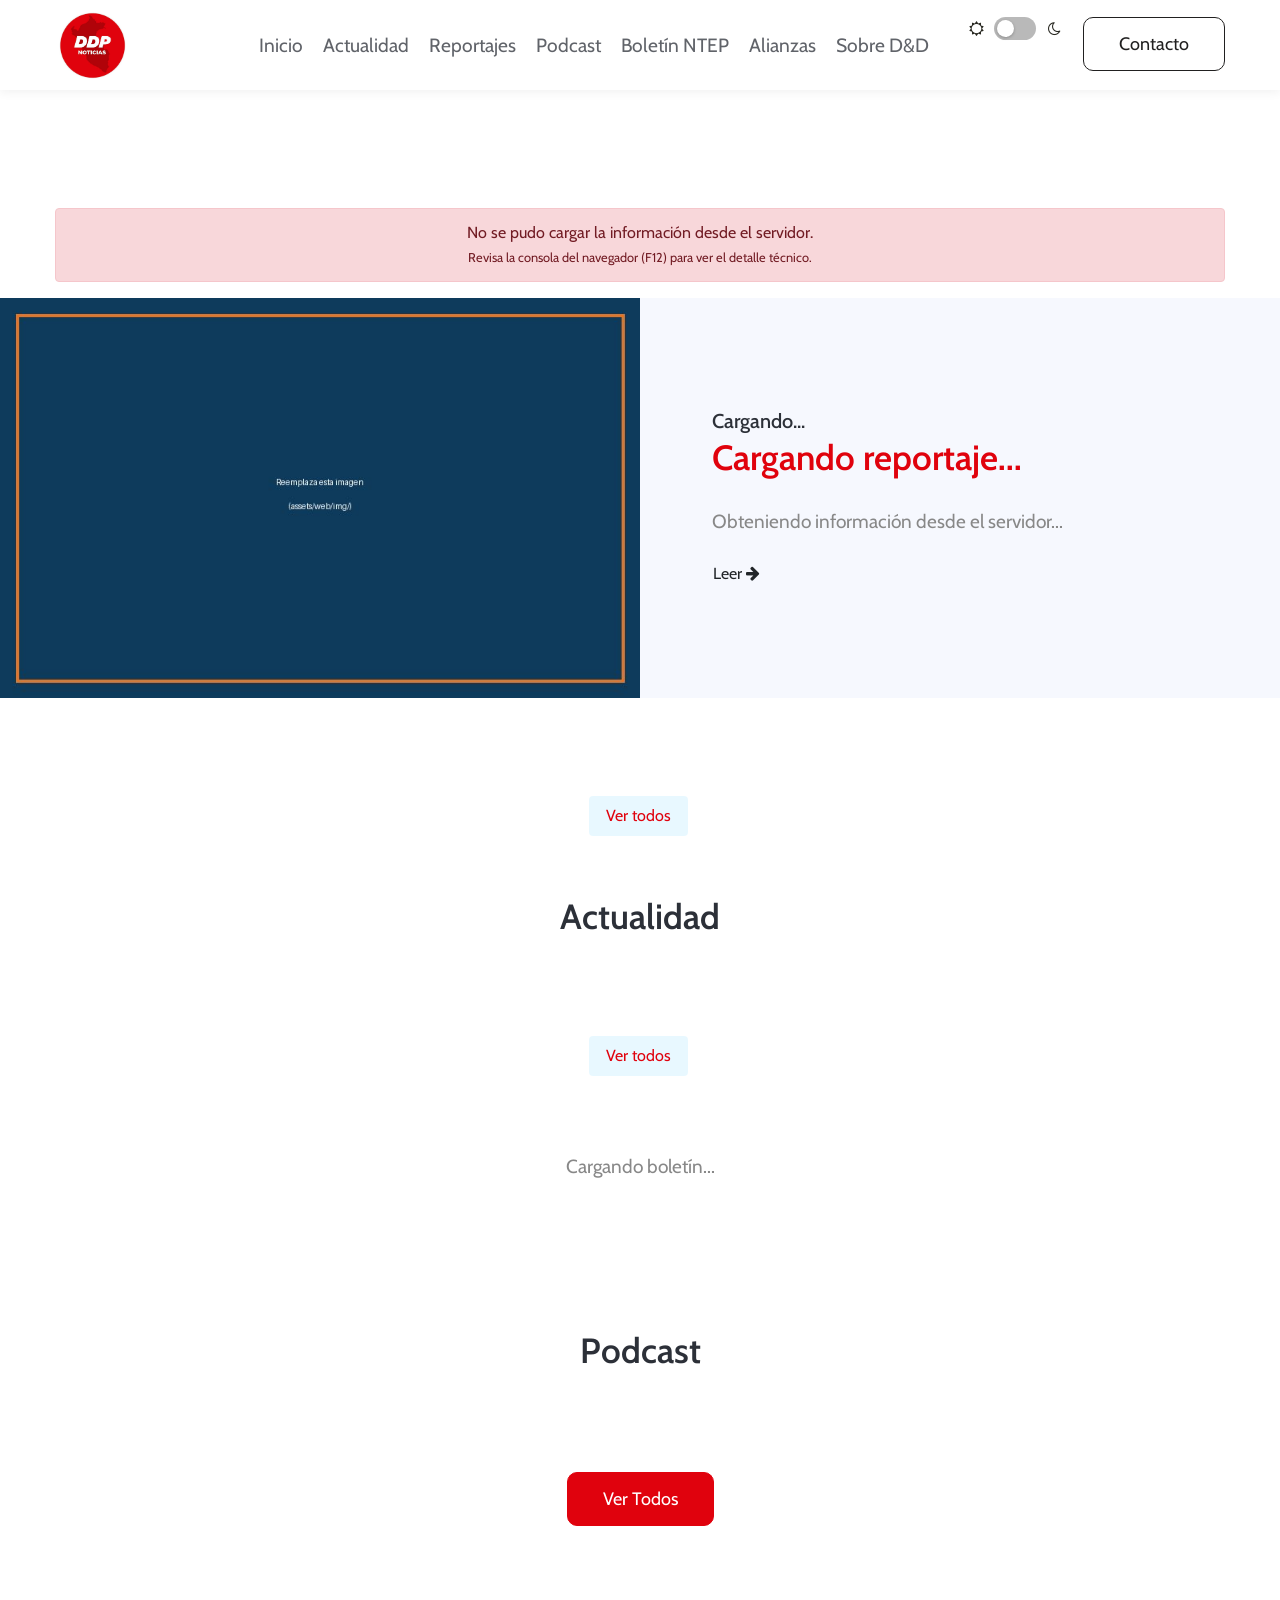
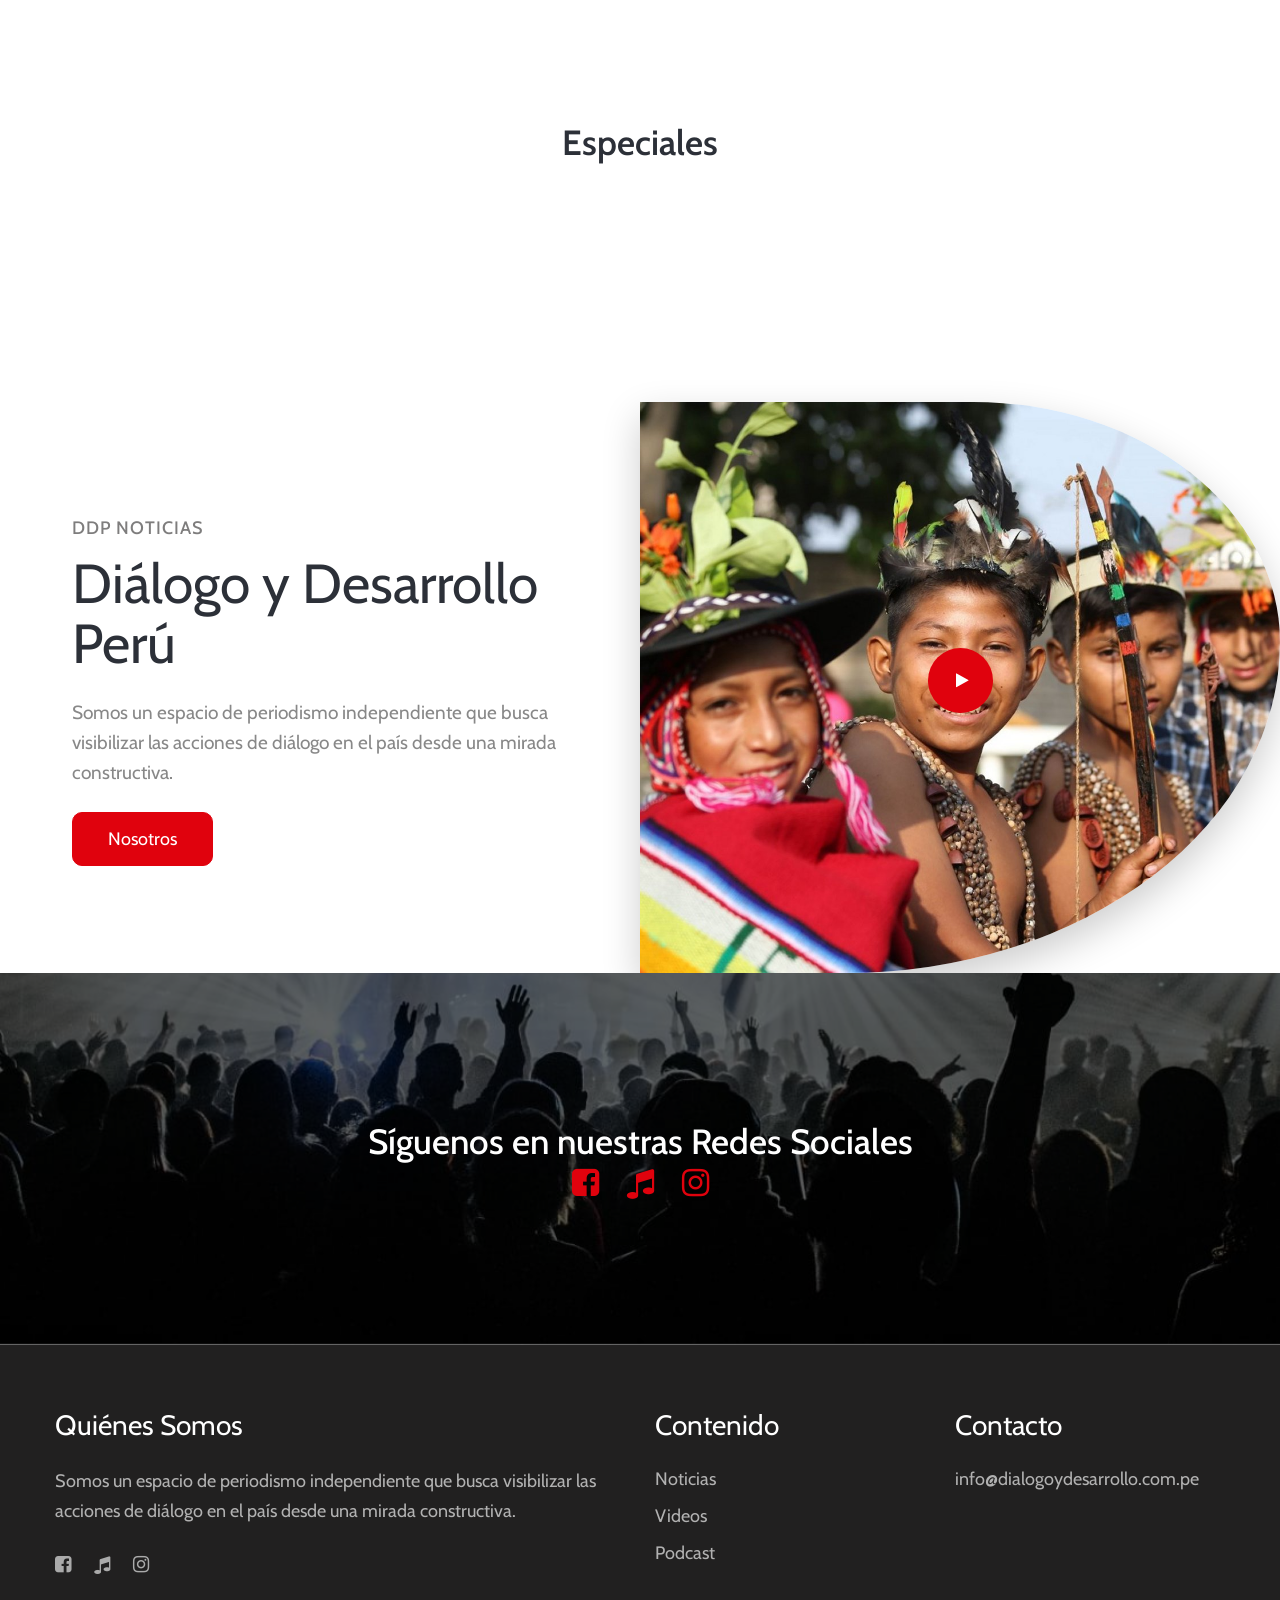
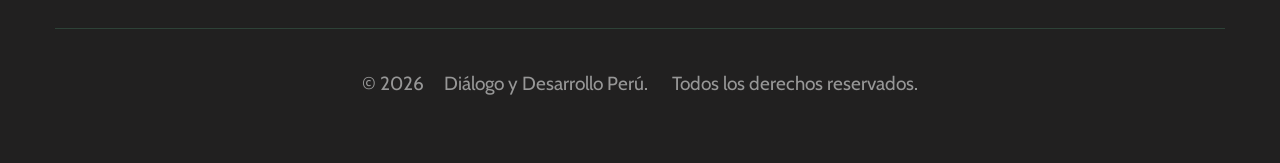
<file: index.html>
<!doctype html>
<html lang="es">
<head>
    <meta charset="utf-8">
    <meta name="viewport" content="width=device-width, initial-scale=1, shrink-to-fit=no">
    <title>DDP Noticias - Diálogo y Desarrollo Perú</title>
    <!-- Google Fonts -->
    <link href="https://fonts.googleapis.com/css?family=Cabin:400,500,600&subset=latin-ext,vietnamese" rel="stylesheet">
    <!-- CSS original del proyecto -->
    <link rel="stylesheet" href="assets/web/css/style-starter.css">
    <link rel="stylesheet" href="assets/web/css/ajustes.css">
</head>

<body>
<!-- Header -->
<!-- Encabezado compartido -->
<div id="header-container"></div>
<main id="contenido">
    <!-- Hero -->
    <section class="w3l-video w3l-homeblock3" id="video">
        <div class="container-fluid">
            <div class="video-grids-info row">
                <div class="video-gd-right col-lg-6 p-0">
                    <div class="position-relative">
                        <a id="destacado-enlace" href="#">
                            <img id="destacado-imagen"
                                 src="assets/web/img/placeholder.jpg"
                                 alt="Reportaje destacado"
                                 class="img-fluid">
                        </a>
                    </div>
                </div>
                <div class="video-gd-left col-lg-6 p-lg-5 p-4 align-self">
                    <div class="p-xl-4 p-0 video-wrap">
                        <h5 id="destacado-fecha">Cargando...</h5>
                        <h3 class="title-big text-left mb-4">
                            <a id="destacado-titulo" href="#">Cargando reportaje...</a>
                        </h3>
                        <p id="destacado-resumen">Obteniendo información desde el servidor...</p>
                        <a id="destacado-leer" href="#" class="btn mt-4 p-0">
                            Leer <span class="fa fa-arrow-right"></span>
                        </a>
                    </div>
                </div>
            </div>
        </div>
    </section>
    <!-- Reportajes recientes -->
    <div class="grids-block-5 py-1" id="reportajes">
        <section class="py-lg-4 py-md-3">
            <div class="container">
                <div class="row" id="lista-reportajes"></div>
                <div class="pagination">
                    <ul> <li> <a href="paginas/reportajes.html">Ver todos</a> </li> </ul>
                </div>
            </div>
        </section>
    </div>
    <!-- Noticias -->
    <div class="grids-block-5 py-1" id="actualidad">
        <section class="py-lg-4 py-md-3">
            <div class="container">
                <div class="title-content text-center mb-4">
                    <h3 class="title-big">Actualidad</h3>
                </div>
                <div class="row" id="lista-noticias"></div>
                <div class="pagination">
                    <ul>
                        <li>
                            <a target="_blank" rel="noopener"
                               href="https://www.facebook.com/DialogoyDesarrolloPeru">
                                Ver todos
                            </a>
                        </li>
                    </ul>
                </div>
            </div>
        </section>
    </div>
    <!-- Boletín -->
    <section class="w3l-homeblock5 py-0" id="boletin">
        <div class="container py-lg-5 py-4">
            <div class="row" id="boletin-contenido">
                <div class="col-12 text-center">
                    <p>Cargando boletín...</p>
                </div>
            </div>
        </div>
    </section>
    <!-- Podcasts -->
    <section class="w3l-services2 py-5" id="podcast">
        <div class="container py-lg-5 py-4">
            <div class="title-content text-center mb-lg-5 mb-4">
                <h3 class="title-big">Podcast</h3>
            </div>
            <div class="row" id="lista-podcasts"></div>
            <div class="text-center">
                <a href="paginas/podcast.html"
                   class="btn btn-style btn-primary mt-md-5 mt-4">
                    Ver todos
                </a>
            </div>
        </div>
    </section>
    <!-- Especiales -->
    <section class="w3l-team py-5" id="especiales">
        <div class="container py-lg-5 py-4">
            <div class="title-content text-center mb-lg-5 mb-4">
                <h3 class="title-big">Especiales</h3>
            </div>
            <div class="owl-carousel owl-especiales owl-theme text-center" id="lista-especiales"></div>
        </div>
    </section>
    <!-- Sobre D&D -->
    <section class="w3l-banner py-0" id="sobre-dd">
        <div class="container-fluid p-0">
            <div class="row">
                <div class="col-lg-6 p-lg-5 p-4 align-self">
                    <div class="p-xl-4 p-0">
                        <h5 class="title-small mb-2">DDP Noticias</h5>
                        <h3 class="title-banner">Diálogo y Desarrollo Perú</h3>
                        <p class="mt-4">
                            Somos un espacio de periodismo independiente que busca visibilizar
                            las acciones de diálogo en el país desde una mirada constructiva.
                        </p>
                        <a href="paginas/sobre.html" class="btn btn-style btn-primary mt-4">
                            Nosotros
                        </a>
                    </div>
                </div>
                <div class="col-lg-6 p-0">
                    <div class="position-relative">
                        <img src="assets/web/img/bannerimg.jpg" class="img-fluid" alt="Diálogo y Desarrollo">
                        <a href="#small-dialog" class="popup-with-zoom-anim play-view text-center position-absolute"
                            aria-label="Reproducir video de YouTube">
                            <span class="video-play-icon"> <span class="fa fa-play"></span> </span>
                        </a>
                        <div id="small-dialog" class="zoom-anim-dialog mfp-hide">
                            <iframe src="https://www.youtube.com/embed/2jI6fHBtRJU" title="Video de Diálogo y Desarrollo Perú"
                                allow="autoplay; fullscreen" allowfullscreen>
                            </iframe>
                        </div>
                    </div>
                </div>
            </div>
        </div>
    </section>
</main>
<div id="footer-container"></div>
<!-- Librerías originales -->
<script src="assets/web/js/jquery-3.3.1.min.js"></script>
<script src="assets/web/js/theme-change.js"></script>
<script src="assets/web/js/easyResponsiveTabs.js"></script>
<script src="assets/web/js/owl.carousel.js"></script>
<script src="assets/web/js/jquery.magnific-popup.min.js"></script>
<script src="assets/web/js/bootstrap.min.js"></script>
<!-- Nuestro JavaScript: HTML -> fetch() -> API -->
<script src="assets/web/js/header-loader.js"></script>
<script src="assets/web/js/home-api.js"></script>
<script src="assets/web/js/footer-loader.js"></script>
<script>
$(document).ready(function () {
    $('.popup-with-zoom-anim').magnificPopup({
        type: 'inline',
        fixedContentPos: false,
        fixedBgPos: true,
        overflowY: 'auto',
        closeBtnInside: true,
        preloader: false,
        midClick: true,
        removalDelay: 300,
        mainClass: 'my-mfp-zoom-in'
    });
});
</script>
</body>
</html>
</file>
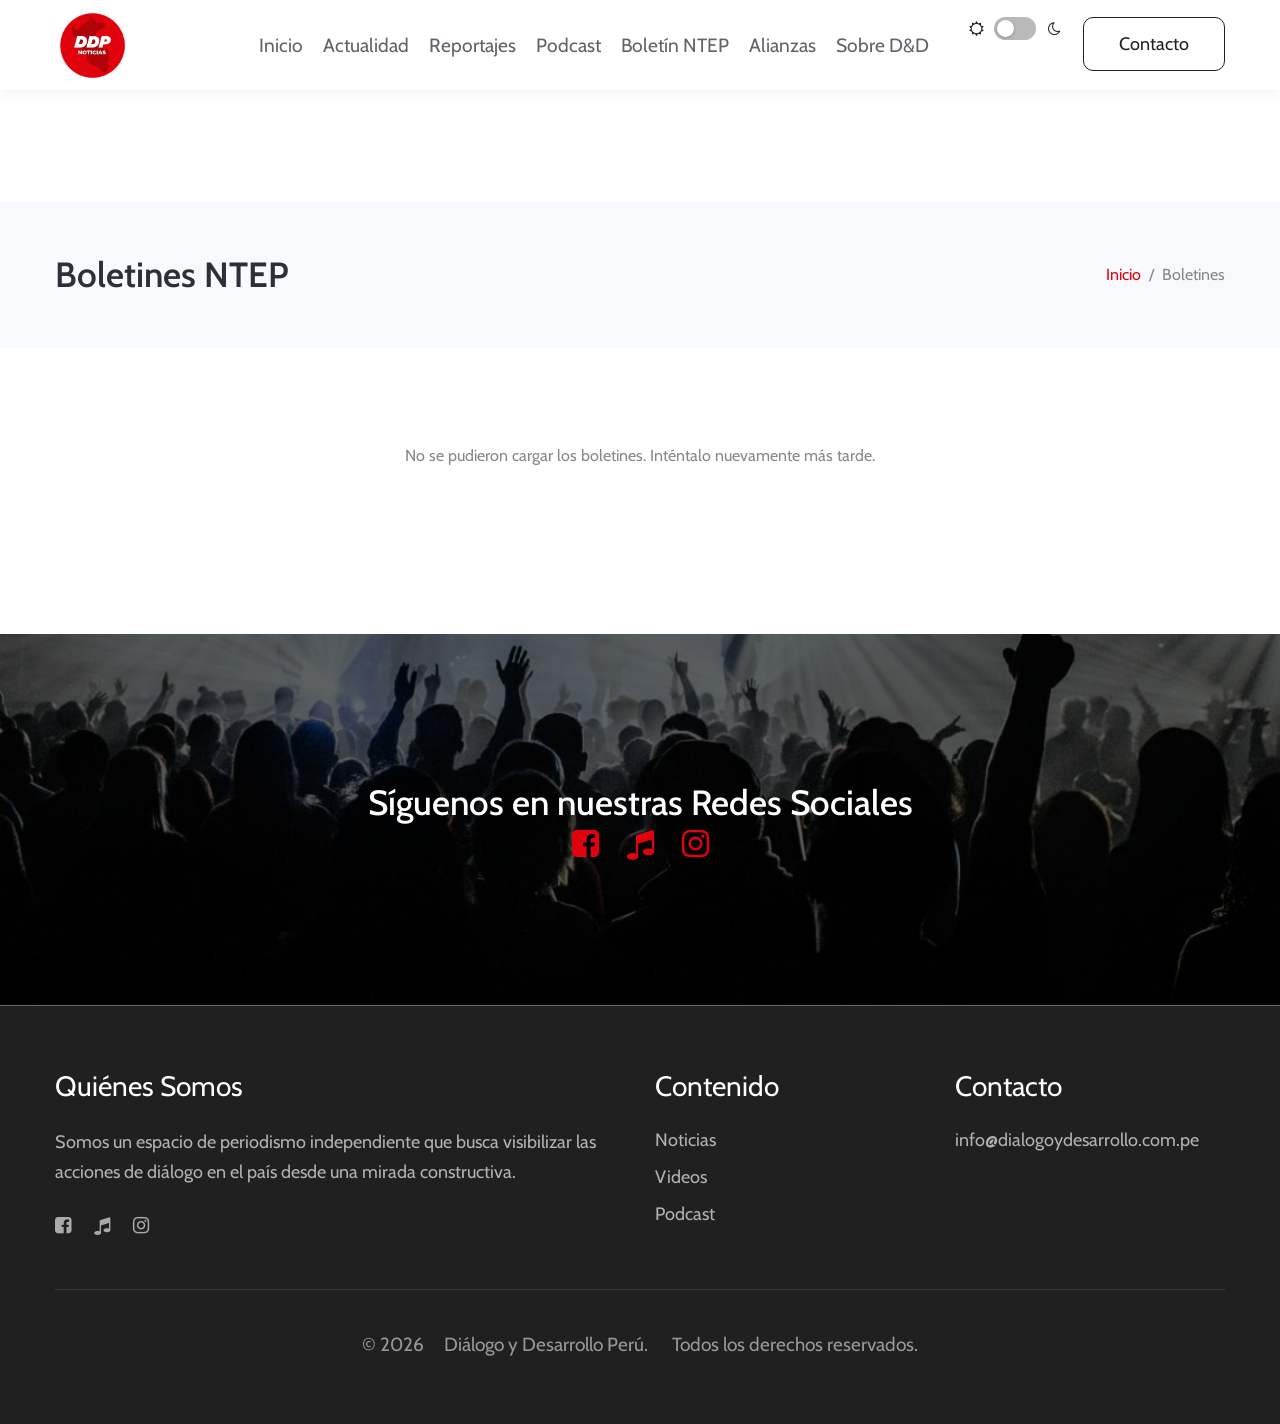
<file: paginas/boletines.html>
<!doctype html>
<html lang="es">
<head>
    <meta charset="utf-8">
    <meta name="viewport" content="width=device-width, initial-scale=1, shrink-to-fit=no">

    <title>Boletines NTEP - Diálogo y Desarrollo Perú</title>

    <!-- Google Fonts -->
    <link href="https://fonts.googleapis.com/css?family=Cabin:400,500,600&subset=latin-ext,vietnamese" rel="stylesheet">

    <!-- CSS original del proyecto -->
    <link rel="stylesheet" href="../assets/web/css/style-starter.css">
    <link rel="stylesheet" href="../assets/web/css/ajustes.css">
</head>

<body>

    <!-- Encabezado compartido -->
    <div id="header-container"></div>

    <main id="contenido">

        <!-- Ruta de navegación -->
        <section class="breadcrumb-area py-sm-5 py-4">
            <div class="container">
                <div class="breadcrumb-contents">
                    <h2 class="title-big">Boletines NTEP</h2>
                    <ul class="breadcrumb">
                        <li><a href="../index.html">Inicio</a></li>
                        <li class="active">Boletines</li>
                    </ul>
                </div>
            </div>
        </section>

        <!-- Listado de boletines -->
        <div class="grids-block-5 py-5">
            <section class="py-lg-4 py-md-3">
                <div class="container">

                    <div class="row" id="lista-boletines">
                        <div class="col-12 text-center py-4">
                            <p>Cargando boletines...</p>
                        </div>
                    </div>

                    <!-- Paginación dinámica -->
                    <div class="pagination" id="paginacion-boletines"></div>

                </div>
            </section>
        </div>

    </main>

    <!-- Pie de página compartido -->
    <div id="footer-container"></div>

    <!-- Librerías originales -->
    <script src="../assets/web/js/jquery-3.3.1.min.js"></script>
    <script src="../assets/web/js/theme-change.js"></script>
    <script src="../assets/web/js/easyResponsiveTabs.js"></script>
    <script src="../assets/web/js/owl.carousel.js"></script>
    <script src="../assets/web/js/jquery.magnific-popup.min.js"></script>
    <script src="../assets/web/js/bootstrap.min.js"></script>

    <!-- Carga del encabezado y pie compartidos -->
    <script src="../assets/web/js/header-loader.js"></script>
    <script src="../assets/web/js/footer-loader.js"></script>

    <!-- Lógica del listado -->
    <script src="../assets/web/js/boletines-api.js"></script>

</body>
</html>
</file>
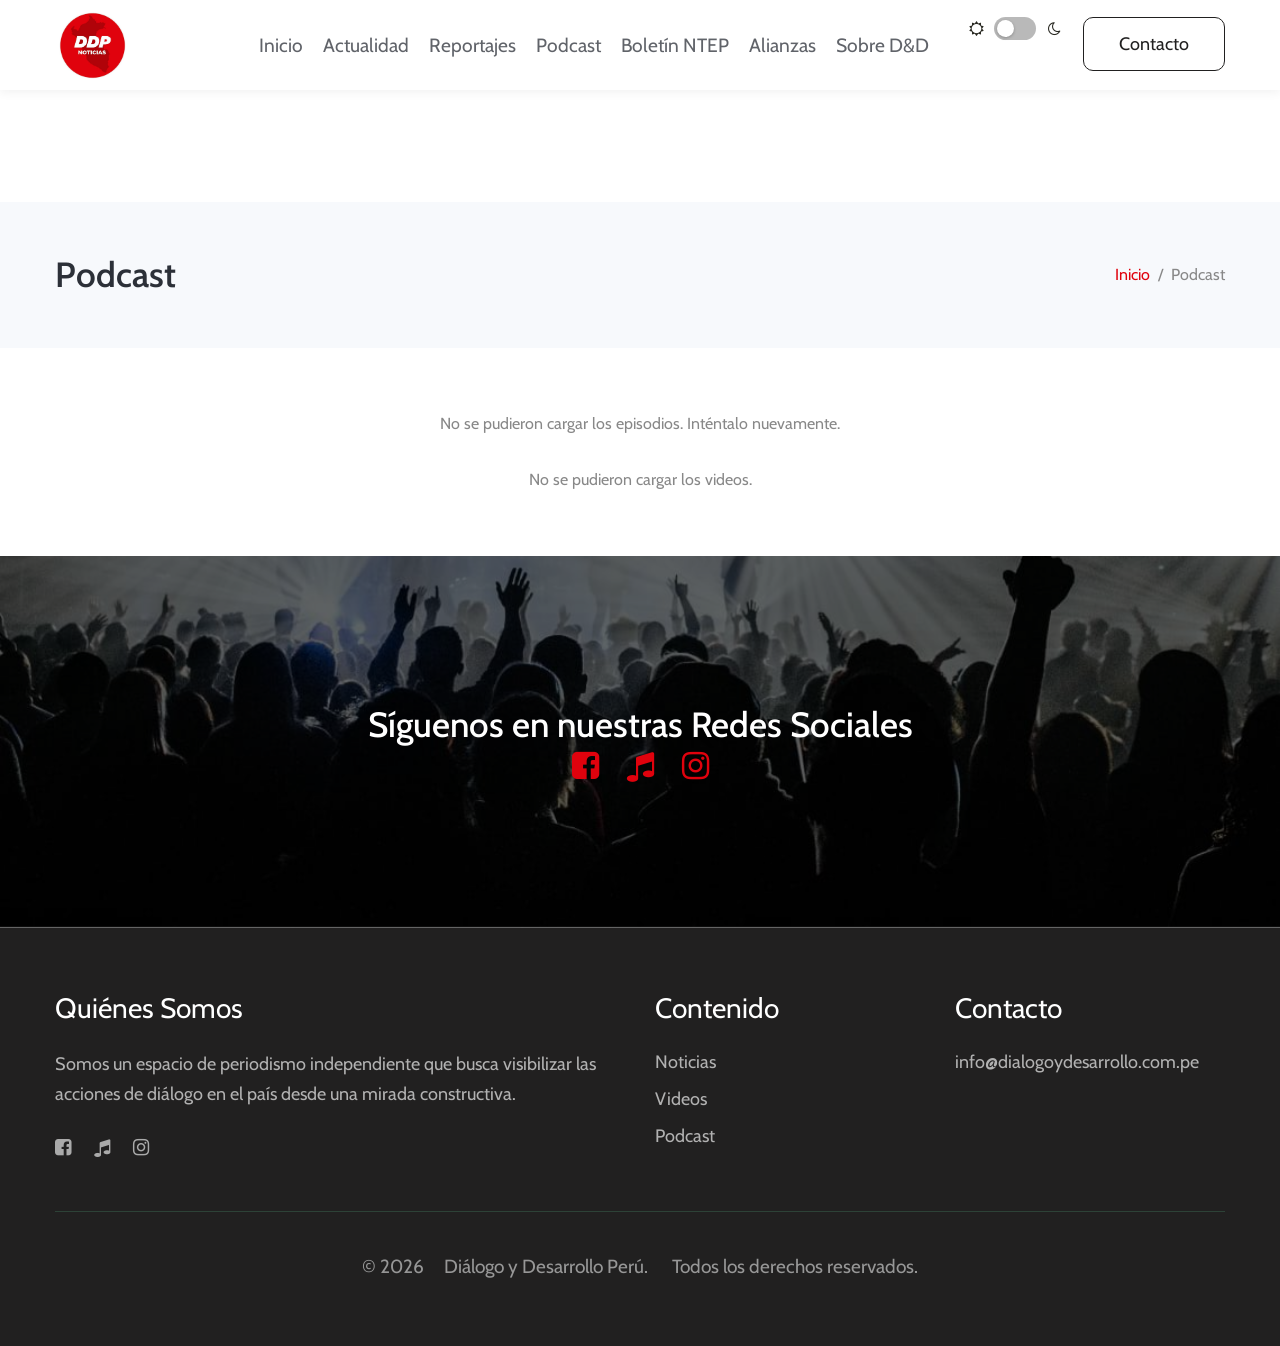
<file: paginas/podcast.html>
<!DOCTYPE html>
<html lang="es">
<head>
    <meta charset="UTF-8">
    <meta name="viewport" content="width=device-width, initial-scale=1">

    <title>Podcast - Diálogo y Desarrollo Perú</title>

    <link rel="stylesheet"
          href="https://fonts.googleapis.com/css?family=Cabin:400,500,600&subset=latin-ext,vietnamese">

    <link rel="stylesheet" href="../assets/web/css/style-starter.css">
    <link rel="stylesheet" href="../assets/web/css/ajustes.css">
</head>

<body>

    <!-- Encabezado compartido -->
    <div id="header-container"></div>

    <!-- Migas de pan -->
    <section class="breadcrumb-area py-sm-5 py-4">
        <div class="container">
            <div class="breadcrumb-contents">
                <h2 class="title-big">Podcast</h2>
                <ul class="breadcrumb">
                    <li><a href="../index.html">Inicio</a></li>
                    <li class="active">Podcast</li>
                </ul>
            </div>
        </div>
    </section>

    <!-- Episodios de podcast -->
    <section class="py-5">
        <div class="container">

            <div id="estado-podcasts" class="text-center py-3" role="status">
                Cargando episodios...
            </div>

            <div class="row" id="lista-podcasts"></div>

            <!-- Videos -->
            <div id="seccion-videos" hidden>
                <h3 class="title-big text-center my-5">Videos</h3>
                <div class="row" id="lista-videos"></div>
            </div>

            <div id="estado-videos"
                 class="text-center py-3"
                 role="status"
                 hidden>
            </div>

        </div>
    </section>

    <!-- Pie de página y reproductor compartidos -->
    <div id="footer-container"></div>

    <!-- Bibliotecas compartidas -->
    <script src="../assets/web/js/jquery-3.3.1.min.js"></script>
    <script src="../assets/web/js/theme-change.js"></script>
    <script src="../assets/web/js/easyResponsiveTabs.js"></script>
    <script src="../assets/web/js/owl.carousel.js"></script>
    <script src="../assets/web/js/jquery.magnific-popup.min.js"></script>
    <script src="../assets/web/js/bootstrap.min.js"></script>

    <!-- Cargadores compartidos -->
    <script src="../assets/web/js/header-loader.js"></script>
    <script src="../assets/web/js/footer-loader.js"></script>

    <!-- Lógica de esta página -->
    <script src="../assets/web/js/podcast-api.js"></script>

</body>
</html>
</file>
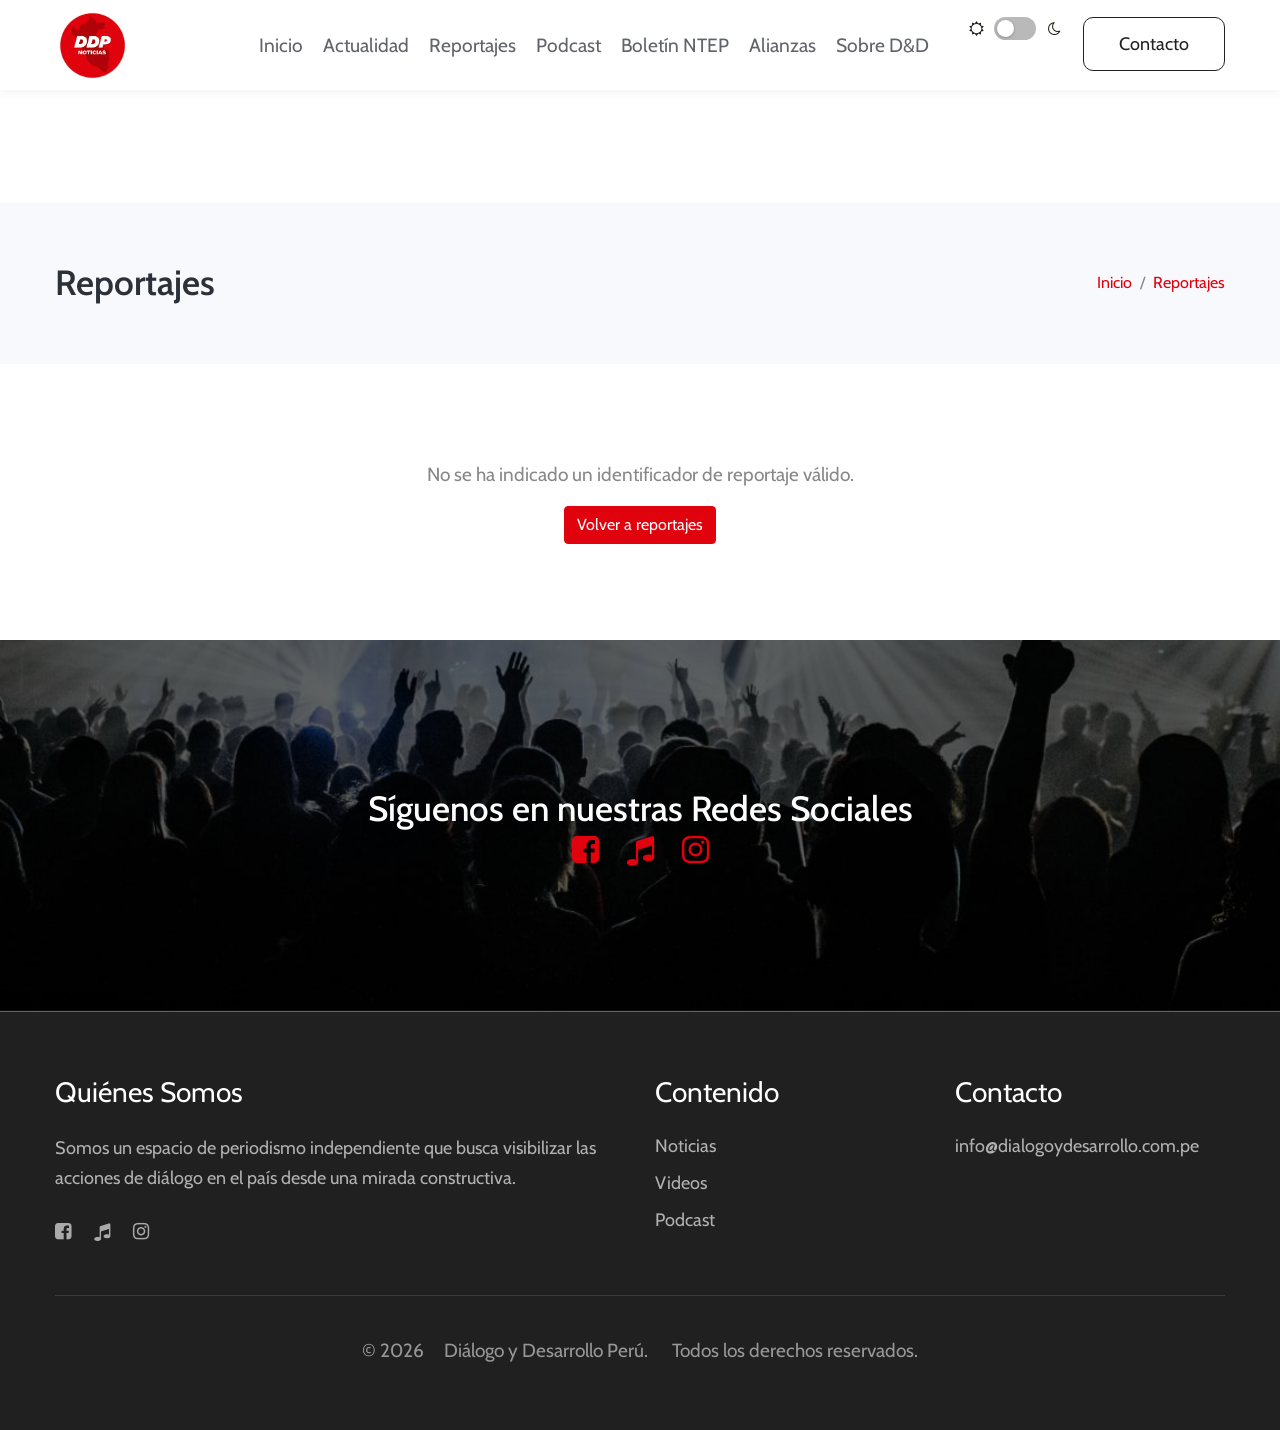
<file: paginas/reportaje.html>
<!doctype html>
<html lang="es">
<head>
    <meta charset="utf-8">
    <meta name="viewport" content="width=device-width, initial-scale=1, shrink-to-fit=no">

    <title>Reportaje - Diálogo y Desarrollo Perú</title>

    <!-- Google Fonts -->
    <link href="https://fonts.googleapis.com/css?family=Cabin:400,500,600&subset=latin-ext,vietnamese" rel="stylesheet">

    <!-- Estilos del sitio -->
    <link rel="stylesheet" href="../assets/web/css/style-starter.css">
    <link rel="stylesheet" href="../assets/web/css/ajustes.css">
</head>

<body>

    <!-- Cabecera compartida -->
    <div id="header-container"></div>

    <main id="contenido">

        <!-- Migas de pan -->
        <section class="breadcrumb-area py-sm-5 py-4">
            <div class="container py-2">
                <div class="row align-items-center">
                    <div class="col-md-6">
                        <h2 class="title-big mb-md-0">Reportajes</h2>
                    </div>
                    <div class="col-md-6">
                        <ul class="breadcrumb justify-content-md-end mb-0">
                            <li> <a href="../index.html">Inicio</a> </li>
                            <li class="active"><a href="reportajes.html">Reportajes</a></li>
                        </ul>
                    </div>
                </div>
            </div>
        </section>

        <!-- Contenido del reportaje -->
        <section class="py-5">
            <div class="container">

                <div id="estado-reportaje" class="text-center py-5">
                    <p>Cargando reportaje...</p>
                </div>

                <div class="row" id="contenido-reportaje" hidden>

                    <!-- Artículo principal -->
                    <div class="col-lg-8 col-md-12">

                        <article class="blog-post">

                            <div class="mb-3">
                                <span id="fecha-reportaje"></span>
                                <span class="mx-2">|</span>
                                <span id="autor-reportaje"></span>
                            </div>

                            <h1 class="title-big mb-4" id="titulo-reportaje"></h1>

                            <div class="mb-4 text-center" id="contenedor-foto-principal">
                                <img
                                    id="foto-principal"
                                    class="img-fluid"
                                    src="../assets/web/img/placeholder.jpg"
                                    alt="Imagen principal del reportaje">
                            </div>

                            <blockquote id="resumen-reportaje" class="blockquote text-center"></blockquote>

                            <div id="desarrollo-reportaje" class="mt-4"></div>

                            <!-- Galería de fotografías -->
                            <section id="seccion-galeria" class="mt-5" hidden>
                                <h3 class="title-big mb-4">Galería de fotografías</h3>
                                <div class="row" id="galeria-reportaje"></div>
                            </section>

                            <!-- Documento PDF adjunto -->
                            <section id="seccion-pdf" class="mt-4" hidden>
                                <h3 class="title-big mb-3">Documento adjunto</h3>
                                <a
                                    id="enlace-pdf"
                                    class="btn btn-style btn-primary mt-4"
                                    href="#"
                                    target="_blank"
                                    rel="noopener noreferrer">
                                    <span class="fa fa-download" aria-hidden="true"></span>
                                    &nbsp;&nbsp;Descargar PDF adjunto
                                </a>
                            </section>

                            <div class="mt-5">
                                <a href="reportajes.html" class="btn btn-style btn-primary">
                                    <span class="fa fa-arrow-left" aria-hidden="true"></span>
                                    &nbsp;&nbsp;&nbsp;Volver a reportajes
                                </a>
                            </div>

                        </article>
                    </div>

                    <!-- Barra lateral -->
                    <aside class="col-lg-4 col-md-12 mt-5 mt-lg-0">

                        <div class="sidebar-widget mb-5">
                            <h3 class="title-big mb-4">Últimos reportajes</h3>
                            <ul id="ultimos-reportajes" class="list-unstyled">
                                <li>Cargando reportajes...</li>
                            </ul>
                        </div>

                        <div class="sidebar-widget">
                            <h3 class="title-big mb-4">Archivos</h3>
                            <ul id="archivos-reportajes" class="list-unstyled">
                                <li>Cargando archivos...</li>
                            </ul>
                        </div>

                    </aside>

                </div>

            </div>
        </section>

    </main>

    <!-- Pie de página compartido -->
    <div id="footer-container"></div>

    <!-- Scripts del sitio -->
    <script src="../assets/web/js/jquery-3.3.1.min.js"></script>
    <script src="../assets/web/js/theme-change.js"></script>
    <script src="../assets/web/js/easyResponsiveTabs.js"></script>
    <script src="../assets/web/js/owl.carousel.js"></script>
    <script src="../assets/web/js/jquery.magnific-popup.min.js"></script>
    <script src="../assets/web/js/bootstrap.min.js"></script>

    <!-- Cargadores compartidos -->
    <script src="../assets/web/js/header-loader.js"></script>
    <script src="../assets/web/js/footer-loader.js"></script>

    <!-- Datos del reportaje -->
    <script src="../assets/web/js/reportaje-api.js"></script>

</body>
</html>
</file>
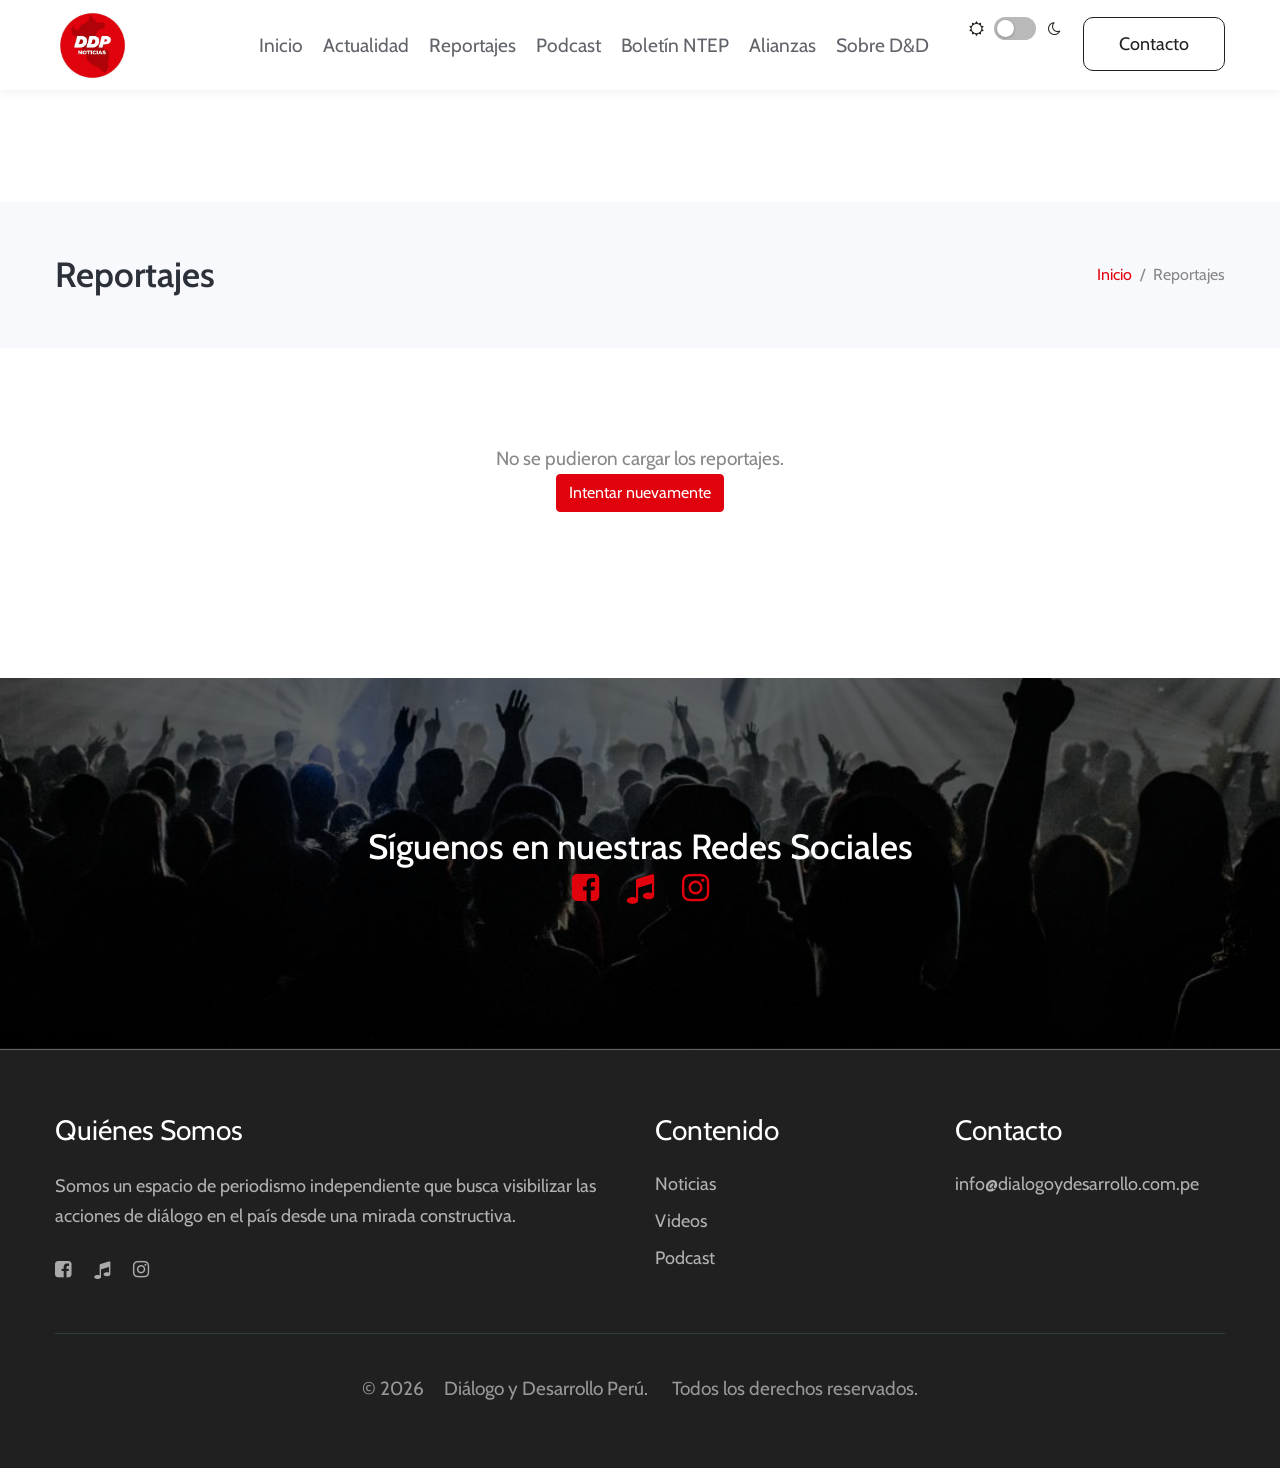
<file: paginas/reportajes.html>
<!doctype html>
<html lang="es">
<head>
    <meta charset="utf-8">
    <meta name="viewport" content="width=device-width, initial-scale=1, shrink-to-fit=no">

    <title>Reportajes - Diálogo y Desarrollo Perú</title>

    <!-- Google Fonts -->
    <link href="https://fonts.googleapis.com/css?family=Cabin:400,500,600&subset=latin-ext,vietnamese" rel="stylesheet">

    <!-- CSS original del proyecto -->
    <link rel="stylesheet" href="../assets/web/css/style-starter.css">
    <link rel="stylesheet" href="../assets/web/css/ajustes.css">
</head>

<body>

    <!-- Encabezado compartido -->
    <div id="header-container"></div>

    <main id="contenido">

        <!-- Ruta de navegación -->
        <section class="breadcrumb-area py-sm-5 py-4">
            <div class="container">
                <div class="breadcrumb-contents">
                    <h2 class="title-big">Reportajes</h2>
                    <ul class="breadcrumb">
                        <li><a href="../index.html">Inicio</a></li>
                        <li class="active">Reportajes</li>
                    </ul>
                </div>
            </div>
        </section>

        <!-- Listado de reportajes -->
        <div class="grids-block-5 py-5 w3l-blog">
            <section class="py-lg-4 py-md-3">
                <div class="container">

                    <div class="row" id="lista-reportajes">
                        <div class="col-12 text-center py-4">
                            <p>Cargando reportajes...</p>
                        </div>
                    </div>

                    <!-- Paginación dinámica -->
                    <div class="pagination" id="paginacion-reportajes"></div>

                </div>
            </section>
        </div>

    </main>

    <!-- Pie de página compartido -->
    <div id="footer-container"></div>

    <!-- Librerías originales -->
    <script src="../assets/web/js/jquery-3.3.1.min.js"></script>
    <script src="../assets/web/js/theme-change.js"></script>
    <script src="../assets/web/js/easyResponsiveTabs.js"></script>
    <script src="../assets/web/js/owl.carousel.js"></script>
    <script src="../assets/web/js/jquery.magnific-popup.min.js"></script>
    <script src="../assets/web/js/bootstrap.min.js"></script>

    <!-- Carga del encabezado y pie compartidos -->
    <script src="../assets/web/js/header-loader.js"></script>
    <script src="../assets/web/js/footer-loader.js"></script>

    <!-- Lógica del listado -->
    <script src="../assets/web/js/reportajes-api.js"></script>

</body>
</html>
</file>
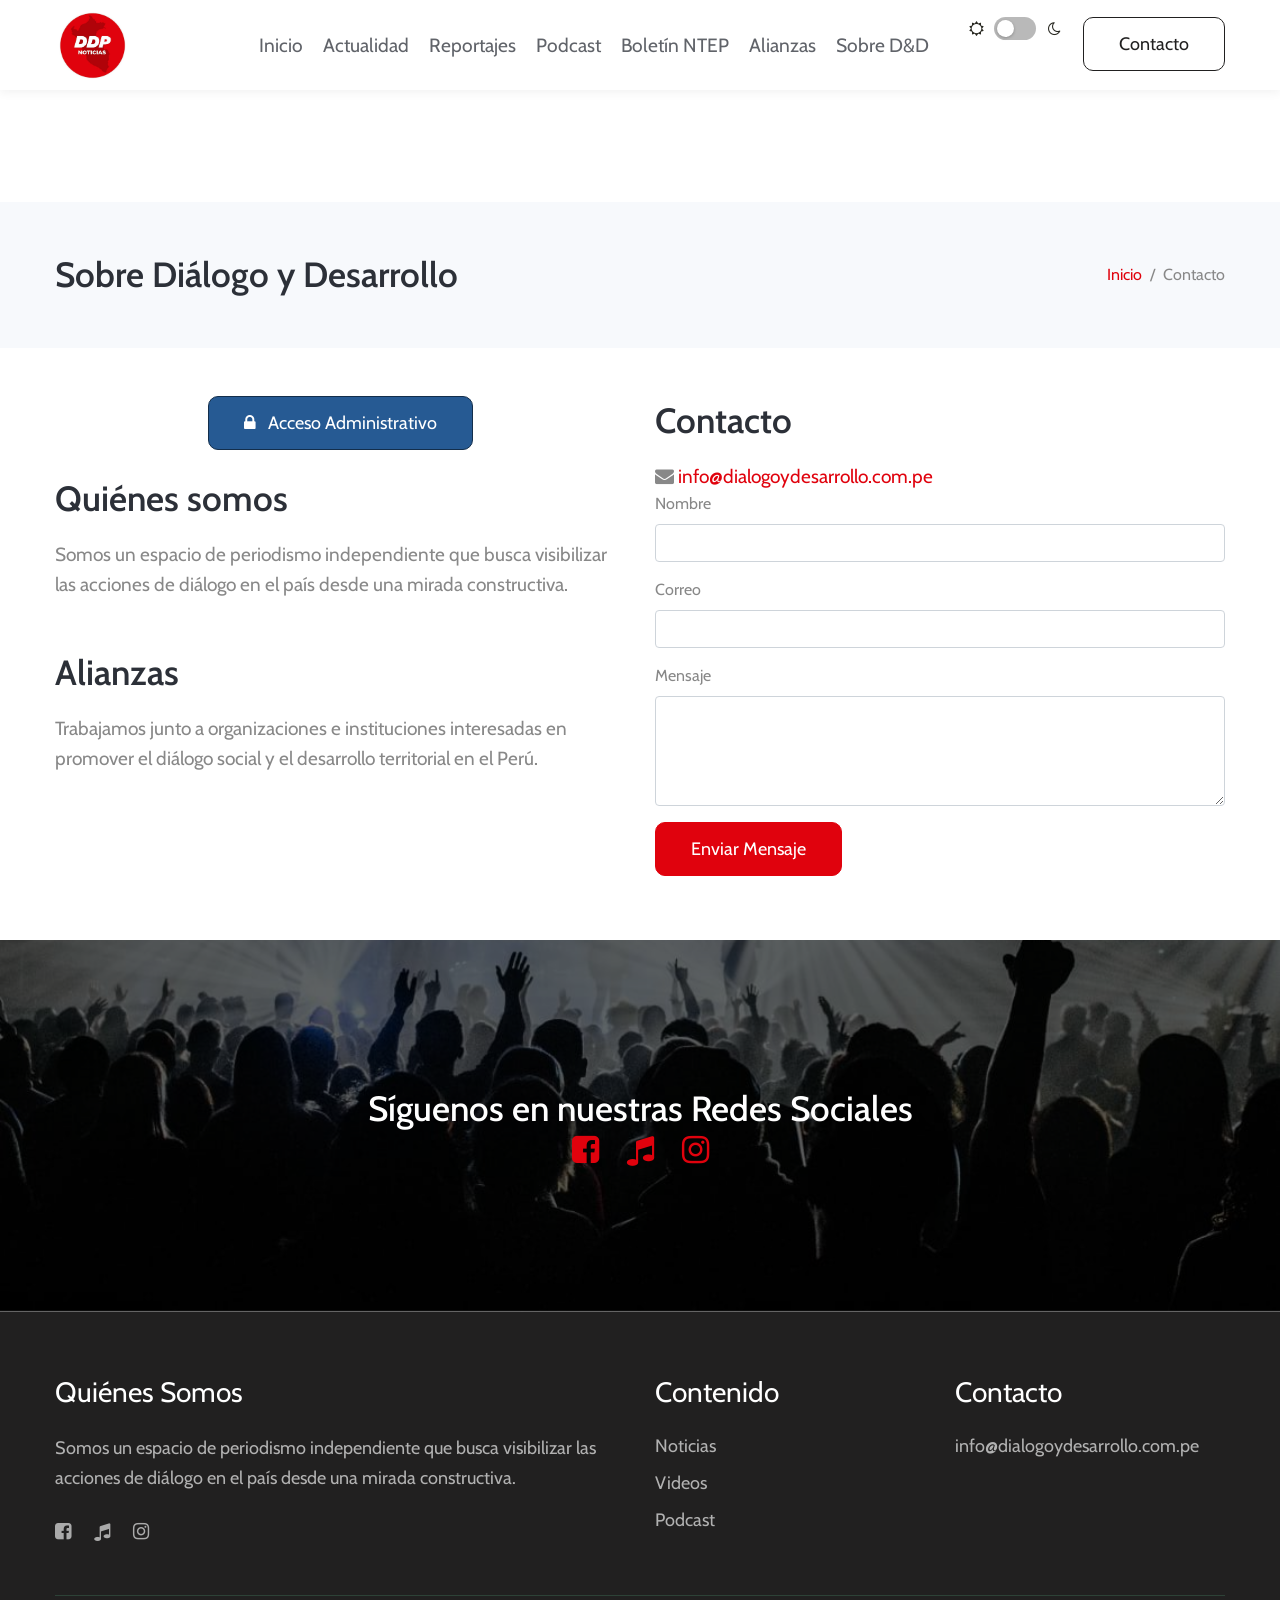
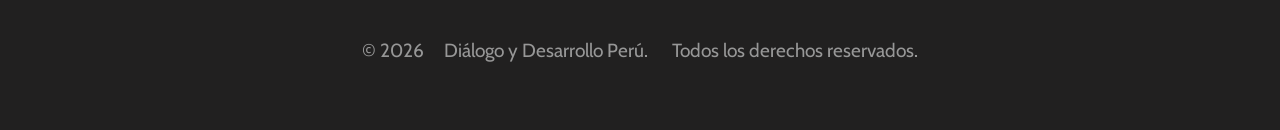
<file: paginas/sobre.html>
<!doctype html>
<html lang="es">
<head>
    <meta charset="utf-8">
    <meta name="viewport" content="width=device-width, initial-scale=1, shrink-to-fit=no">

    <title>Sobre D&D - Diálogo y Desarrollo Perú</title>

    <!-- Google Fonts -->
    <link href="https://fonts.googleapis.com/css?family=Cabin:400,500,600&subset=latin-ext,vietnamese" rel="stylesheet">

    <!-- CSS original del proyecto -->
    <link rel="stylesheet" href="../assets/web/css/style-starter.css">
    <link rel="stylesheet" href="../assets/web/css/ajustes.css">
</head>

<body>

    <!-- Encabezado compartido -->
    <div id="header-container"></div>

    <main id="contenido">

        <!-- Título y migas de pan -->
        <section class="breadcrumb-area py-sm-5 py-4">
            <div class="container">
                <div class="breadcrumb-contents">
                    <h2 class="title-big">Sobre Diálogo y Desarrollo</h2>

                    <ul class="breadcrumb">
                        <li><a href="../index.html">Inicio</a></li>
                        <li class="active">Contacto</li>
                    </ul>
                </div>
            </div>
        </section>

        <!-- Información institucional y contacto -->
        <section class="py-5">
            <div class="container">
                <div class="row">
                    <!-- Quiénes somos y alianzas -->
                    <div class="col-lg-6">
                        <!-- Acceso al panel administrativo -->
                        <div class="mb-4 text-center">
                            <a href="https://3.135.217.244/admin/login.php" class="btn btn-style btn-primary btn-acceso-admin" target="_blank" rel="noopener noreferrer" >
                                <span class="fa fa-lock" aria-hidden="true"></span>
                                &nbsp;&nbsp;Acceso administrativo
                            </a>
                        </div>
                        <h3 class="title-big mb-3" id="alianzas">Quiénes somos</h3>
                        <p>
                            Somos un espacio de periodismo independiente que busca
                            visibilizar las acciones de diálogo en el país desde
                            una mirada constructiva.
                        </p>
                        <h3 class="title-big mt-5 mb-3">
                            Alianzas
                        </h3>
                        <p>
                            Trabajamos junto a organizaciones e instituciones
                            interesadas en promover el diálogo social y el
                            desarrollo territorial en el Perú.
                        </p>
                    </div>
                    <!-- Contacto -->
                    <div class="col-lg-6">

                        <h3 class="title-big mb-3">Contacto</h3>

                        <p>
                            <span class="fa fa-envelope" aria-hidden="true"></span>
                            <a href="mailto:info@dialogoydesarrollo.com.pe">
                                info@dialogoydesarrollo.com.pe
                            </a>
                        </p>

                        <!-- Formulario de contacto -->
                        <form id="formulario-contacto">

                            <div class="form-group">
                                <label for="contacto-nombre">Nombre</label>
                                <input
                                    type="text"
                                    class="form-control"
                                    id="contacto-nombre"
                                    name="nombre"
                                    autocomplete="name"
                                    required
                                >
                            </div>

                            <div class="form-group">
                                <label for="contacto-correo">Correo</label>
                                <input
                                    type="email"
                                    class="form-control"
                                    id="contacto-correo"
                                    name="correo"
                                    autocomplete="email"
                                    required
                                >
                            </div>

                            <div class="form-group">
                                <label for="contacto-mensaje">Mensaje</label>
                                <textarea
                                    class="form-control"
                                    id="contacto-mensaje"
                                    name="mensaje"
                                    rows="4"
                                    required
                                ></textarea>
                            </div>

                            <button
                                type="submit"
                                class="btn btn-style btn-primary"
                            >
                                Enviar mensaje
                            </button>

                            <p
                                class="mt-3"
                                id="estado-contacto"
                                role="status"
                                aria-live="polite"
                            ></p>

                        </form>

                    </div>

                </div>
            </div>
        </section>

    </main>

    <!-- Pie de página compartido -->
    <div id="footer-container"></div>

    <!-- Librerías originales -->
    <script src="../assets/web/js/jquery-3.3.1.min.js"></script>
    <script src="../assets/web/js/theme-change.js"></script>
    <script src="../assets/web/js/easyResponsiveTabs.js"></script>
    <script src="../assets/web/js/owl.carousel.js"></script>
    <script src="../assets/web/js/jquery.magnific-popup.min.js"></script>
    <script src="../assets/web/js/bootstrap.min.js"></script>

    <!-- Carga del encabezado y pie compartidos -->
    <script src="../assets/web/js/header-loader.js"></script>
    <script src="../assets/web/js/footer-loader.js"></script>

    <!-- Lógica del formulario -->
    <script src="../assets/web/js/sobre.js"></script>

</body>
</html>
</file>
<file: assets/web/css/ajustes.css>
body { padding-top: 112px; }
@media (max-width: 991px) { body { padding-top: 78px; } }
#actualidad { display: block; scroll-margin-top: 112px; }

.foto-recorte {
  position: relative;
  display: block;
  overflow: hidden;
}

/* Esquina roja superior derecha */
.foto-recorte::after {
  content: "";
  position: absolute;
  inset: 0;
  background: #e0020d;
  clip-path: polygon(
    100% 0%, 62.1% 0%, 70.4% 1.6%, 74.7% 3.2%, 78.1% 4.8%, 80.6% 6.4%,
    82.9% 8%, 84.6% 9.6%, 86.2% 11.2%, 87.9% 12.8%, 89% 14.4%, 90.3% 16%,
    91.2% 17.6%, 92.2% 19.2%, 93.2% 20.8%, 94% 22.4%, 94.7% 24%, 95.4% 25.6%,
    96.1% 27.2%, 96.5% 28.8%, 97.1% 30.4%, 97.6% 32%, 97.9% 33.6%, 98.3% 35.2%,
    98.6% 36.8%, 98.9% 38.4%, 100% 38.4%
  );
  z-index: 2;
  pointer-events: none;
}

/* Curva blanca inferior derecha */
.foto-recorte::before {
  content: "";
  position: absolute;
  inset: 0;
  background: #fff;
  clip-path: polygon(
    100% 59.2%, 99.7% 59.2%, 99.7% 60.8%, 99.6% 62.4%, 99.4% 64%, 99.3% 65.6%,
    99% 67.2%, 98.9% 68.8%, 98.6% 70.4%, 98.3% 72%, 98.1% 73.6%, 97.8% 75.2%,
    97.5% 76.8%, 97.1% 78.4%, 96.7% 80%, 96.1% 81.6%, 95.7% 83.2%, 95.1% 84.8%,
    94.6% 86.4%, 94% 88%, 93.5% 89.6%, 92.6% 91.2%, 92.1% 92.8%, 91.2% 94.4%,
    90.6% 96%, 89.7% 97.6%, 88.9% 99.2%, 88.9% 100%, 100% 100%
  );
  z-index: 3;
  pointer-events: none;
}

/* ===== Tarjetas de podcast clickeables (index.php y paginas/podcast.php) ===== */
.podcast-card {
    cursor: pointer;
    position: relative;
    transition: transform .15s ease;
}
.podcast-card:hover,
.podcast-card:focus {
    transform: translateY(-4px);
    outline: none;
}
.podcast-card .podcast-play-icon {
    position: absolute;
    top: 8px;
    right: 8px;
    font-size: 22px;
    color: #e0020d;
    background: #fff;
    border-radius: 50%;
    width: 32px;
    height: 32px;
    display: flex;
    align-items: center;
    justify-content: center;
    box-shadow: 0 1px 4px rgba(0,0,0,.25);
}
.podcast-card--activa .podcast-play-icon .fa-play::before { content: "\f04c"; } /* icono de pausa cuando está sonando */
.podcast-card--activa {
    box-shadow: 0 0 0 2px #e0020d;
    border-radius: 6px;
}
.podcast-card--sin-audio {
    cursor: not-allowed;
    opacity: .55;
}
.podcast-card--sin-audio .podcast-play-icon { display: none; }

/* ===== Barra de reproductor de podcasts persistente (tipo app de música) ===== */
.ddp-player-bar {
    position: fixed;
    left: 0;
    right: 0;
    bottom: 0;
    z-index: 1050;
    display: flex;
    flex-direction: column;
    background: #1c1c1c;
    color: #fff;
    padding: 6px 20px 10px;
    box-shadow: 0 -2px 10px rgba(0,0,0,.35);
}
.ddp-player-bar[hidden] { display: none; }

/* Fila 1: barra de progreso arrastrable + tiempo transcurrido/duración */
.ddp-player-progreso {
    display: flex;
    align-items: center;
    gap: 10px;
    padding: 4px 0 6px;
}
.ddp-player-tiempo {
    font-size: 11px;
    color: #bbb;
    min-width: 36px;
    flex-shrink: 0;
    font-variant-numeric: tabular-nums;
}
.ddp-player-tiempo--actual { text-align: right; }
.ddp-player-seek {
    flex: 1 1 auto;
    -webkit-appearance: none;
    appearance: none;
    height: 4px;
    border-radius: 2px;
    background: rgba(255,255,255,.25);
    accent-color: #e0020d;
    cursor: pointer;
}
.ddp-player-seek::-webkit-slider-thumb {
    -webkit-appearance: none;
    width: 12px;
    height: 12px;
    border-radius: 50%;
    background: #e0020d;
    cursor: pointer;
    box-shadow: 0 0 0 3px rgba(224,2,13,.25);
}
.ddp-player-seek::-moz-range-thumb {
    width: 12px;
    height: 12px;
    border: none;
    border-radius: 50%;
    background: #e0020d;
    cursor: pointer;
}
.ddp-player-seek::-moz-range-track {
    height: 4px;
    border-radius: 2px;
    background: rgba(255,255,255,.25);
}

/* Fila 2: miniatura + título, controles (anterior/play/siguiente), volumen, cerrar */
.ddp-player-fila {
    display: flex;
    align-items: center;
    gap: 18px;
    flex-wrap: wrap;
}

.ddp-player-info {
    display: flex;
    align-items: center;
    gap: 10px;
    min-width: 0;
    flex: 1 1 200px;
}
.ddp-player-thumb {
    width: 38px;
    height: 38px;
    border-radius: 6px;
    object-fit: cover;
    flex-shrink: 0;
}
.ddp-player-titulo {
    font-size: 14px;
    white-space: nowrap;
    overflow: hidden;
    text-overflow: ellipsis;
}

.ddp-player-controls {
    display: flex;
    align-items: center;
    gap: 10px;
    flex-shrink: 0;
}
.ddp-player-controls button {
    background: transparent;
    border: none;
    color: #fff;
    font-size: 16px;
    cursor: pointer;
    width: 34px;
    height: 34px;
    border-radius: 50%;
    display: flex;
    align-items: center;
    justify-content: center;
}
.ddp-player-controls button:hover { background: rgba(255,255,255,.12); }
#ddp-player-toggle { background: #e0020d; font-size: 15px; }
#ddp-player-toggle:hover { background: #c40109; }

/* Control de volumen vertical: usamos un input range horizontal rotado */
.ddp-player-volumen {
    display: flex;
    align-items: center;
    gap: 8px;
    flex-shrink: 0;
}
.ddp-player-volumen #ddp-player-vol {
    -webkit-appearance: slider-vertical; /* Chrome/Edge/Safari: volumen realmente vertical */
    writing-mode: vertical-lr;
    direction: rtl;
    width: 22px;
    height: 70px;
    padding: 0;
    cursor: pointer;
    accent-color: #e0020d;
}

.ddp-player-close {
    background: transparent;
    border: none;
    color: #bbb;
    font-size: 16px;
    cursor: pointer;
    flex-shrink: 0;
}
.ddp-player-close:hover { color: #fff; }

/* Deja espacio para que la barra no tape el contenido ni el botón "ir arriba" */
body:has(.ddp-player-bar:not([hidden]))  { padding-bottom: 86px; }
#movetop { bottom: 96px; }

@media (max-width: 575px) {
    .ddp-player-fila { gap: 10px; }
    .ddp-player-bar { padding: 4px 12px 8px; }
    .ddp-player-titulo { max-width: 110px; }
    .ddp-player-volumen { display: none; } /* en pantallas muy chicas priorizamos los controles principales */
}


/* ===== Breadcrumb: Inicio / Reportajes ===== */
.breadcrumb-area .breadcrumb {
    display: flex;
    align-items: center;
    flex-wrap: wrap;
    list-style: none;
    margin: 0;
    padding: 0;
}
.breadcrumb-area .breadcrumb li {
    display: inline-flex;
    align-items: center;
    list-style: none !important;
    margin: 0;
    padding: 0;
}
.breadcrumb-area .breadcrumb li + li::before {
    content: "/";
    color: var(--font-color);
    padding: 0 8px;
}
.breadcrumb-area .breadcrumb li::marker {
    content: "";
}

/* ===== Sidebar "Últimas noticias" / "Archivos" (paginas/reportaje.php) =====
   La causa real de las viñetas y el gris era esta regla del tema original
   (assets/web/css/style-starter.css, ~línea 12439):
       .w3l-blog .categories ul li { list-style-type: disc; color: #aaa; }
   Como .ultimas-noticias-lista y el <ul> de Archivos están dentro de
   .categories, heredaban la viñeta y el gris de esa regla. La corregimos
   aquí mismo, sobre el selector real, en vez de dejar la regla vieja suelta. */
.w3l-blog .categories ul li {
    list-style: none !important;
    padding-left: 0 !important;
    margin-left: 0 !important;
    color: var(--font-color);
}
.w3l-blog .categories ul li::before,
.w3l-blog .categories ul li::after {
    content: none !important;
    display: none !important;
}
.w3l-blog .categories ul li a {
    color: var(--heading-color) !important; /* antes heredaba gris (#888) del tema */
}
.ultimas-noticias-lista li a {
    font-weight: 700 !important;
}

/* ==========================================
   DIMENSIONES UNIFORMES DE IMÁGENES
   Reportajes, Noticias y Boletines
   ========================================== */

.grids5-info > a.foto-recorte,
.grids5-info > a.d-block:not(.foto-recorte),
.grids5-info > span.d-block {
    display: block;
    width: 100%;
    height: 230px;
    overflow: hidden;
}

.grids5-info > a.foto-recorte img,
.grids5-info > a.d-block:not(.foto-recorte) img,
.grids5-info > span.d-block img {
    width: 100%;
    height: 100%;
    object-fit: cover;
    object-position: center;
    display: block;
}
/* Galería de fotos dentro de un reportaje individual (paginas/reportaje.php) */
.reportaje-galeria-item {
    display: block;
    width: 100%;
    height: 160px;
    overflow: hidden;
    border-radius: var(--border-radius);
}
.reportaje-galeria-item img {
    width: 100%;
    height: 100%;
    object-fit: cover;
    object-position: center;
    display: block;
}
/* ===== Selector de tema claro / oscuro ===== */
.theme-switch-wrapper {
    display: inline-flex;
    align-items: center;
    justify-content: center;
    gap: 7px;
    margin: 0 0 0 16px;
}
.theme-switch-wrapper .mode-container {
    display: inline-flex;
    align-items: center;
    justify-content: center;
    width: 22px;
    height: 22px;
    margin: 0;
    padding: 0;
    color: var(--nav-color);
    font-size: 15px;
}
.theme-switch {
    position: relative;
    display: inline-block;
    width: 42px;
    height: 23px;
    margin: 0;
    flex-shrink: 0;
    cursor: pointer;
}
.theme-switch input {
    position: absolute;
    width: 1px;
    height: 1px;
    opacity: 0;
}
.theme-switch::before {
    content: "";
    position: absolute;
    inset: 0;
    border-radius: 20px;
    background: #b9b9b9;
    transition: background .2s ease;
}
.theme-switch::after {
    content: "";
    position: absolute;
    top: 3px;
    left: 3px;
    width: 17px;
    height: 17px;
    border-radius: 50%;
    background: #fff;
    box-shadow: 0 1px 3px rgba(0, 0, 0, .25);
    transition: transform .2s ease;
}
.theme-switch:has(input:checked)::before {
    background: var(--primary-color);
}
.theme-switch:has(input:checked)::after {
    transform: translateX(19px);
}
.theme-switch input:focus-visible + span {
    outline: 2px solid var(--primary-color);
    outline-offset: 3px;
}
.theme-switch input:focus-visible {
    outline: 2px solid var(--primary-color);
}
@media (max-width: 991px) {
    .theme-switch-wrapper {
        margin: 12px 0;
    }
}
/* Corregir desbordamiento horizontal en la sección Sobre D&D */
#sobre-dd > .container-fluid > .row {
    margin-left: 0;
    margin-right: 0;
}
/* Conserva los saltos de línea del resumen del boletín */
.boletin-resumen {
    white-space: pre-line;
}
.btn-acceso-admin {
    background-color: #265a93;
    border-color: #132e4b; 
    color: #fff;
}
.btn-acceso-admin:hover,
.btn-acceso-admin:focus {
    background-color: #0d6efd;
    border-color: #0a58ca;
    color: #fff;
}
</file>
<file: assets/web/css/style-starter.css>
@charset "UTF-8";
/*--
Author: W3layouts
Author URL: http://w3layouts.com
--*/
/*!
 * Bootstrap v4.4.1 (https://getbootstrap.com/)
 * Copyright 2011-2019 The Bootstrap Authors
 * Copyright 2011-2019 Twitter, Inc.
 * Licensed under MIT (https://github.com/twbs/bootstrap/blob/master/LICENSE)
 */
:root {
  --blue: #007bff;
  --indigo: #6610f2;
  --purple: #6f42c1;
  --pink: #e83e8c;
  --red: #dc3545;
  --orange: #fd7e14;
  --yellow: #ffc107;
  --green: #28a745;
  --teal: #20c997;
  --cyan: #17a2b8;
  --white: #fff;
  --gray: #6c757d;
  --gray-dark: #343a40;
  --primary: #e0020d;
  --secondary: #212020;
  --success: #28a745;
  --info: #17a2b8;
  --warning: #ffc107;
  --danger: #dc3545;
  --light: #f8f9fa;
  --dark: #343a40;
  --breakpoint-xs: 0;
  --breakpoint-sm: 576px;
  --breakpoint-md: 768px;
  --breakpoint-lg: 992px;
  --breakpoint-xl: 1200px;
  --font-family-sans-serif: -apple-system, BlinkMacSystemFont, "Segoe UI", Roboto, "Helvetica Neue", Arial, "Noto Sans", sans-serif, "Apple Color Emoji", "Segoe UI Emoji", "Segoe UI Symbol", "Noto Color Emoji";
  --font-family-monospace: SFMono-Regular, Menlo, Monaco, Consolas, "Liberation Mono", "Courier New", monospace; }

*,
*::before,
*::after {
  box-sizing: border-box; }

html {
  font-family: sans-serif;
  line-height: 1.15;
  -webkit-text-size-adjust: 100%;
  -webkit-tap-highlight-color: rgba(0, 0, 0, 0); }

article, aside, figcaption, figure, footer, header, hgroup, main, nav, section {
  display: block; }

body {
  margin: 0;
  font-family: -apple-system, BlinkMacSystemFont, "Segoe UI", Roboto, "Helvetica Neue", Arial, "Noto Sans", sans-serif, "Apple Color Emoji", "Segoe UI Emoji", "Segoe UI Symbol", "Noto Color Emoji";
  font-size: 1rem;
  font-weight: 400;
  line-height: 1.5;
  color: #212529;
  text-align: left;
  background-color: #fff; }

[tabindex="-1"]:focus:not(:focus-visible) {
  outline: 0 !important; }

hr {
  box-sizing: content-box;
  height: 0;
  overflow: visible; }

h1, h2, h3, h4, h5, h6 {
  margin-top: 0;
  margin-bottom: 0.5rem; }

p {
  margin-top: 0;
  margin-bottom: 1rem; }

abbr[title],
abbr[data-original-title] {
  text-decoration: underline;
  -webkit-text-decoration: underline dotted;
          text-decoration: underline dotted;
  cursor: help;
  border-bottom: 0;
  -webkit-text-decoration-skip-ink: none;
          text-decoration-skip-ink: none; }

address {
  margin-bottom: 1rem;
  font-style: normal;
  line-height: inherit; }

ol,
ul,
dl {
  margin-top: 0;
  margin-bottom: 1rem; }

ol ol,
ul ul,
ol ul,
ul ol {
  margin-bottom: 0; }

dt {
  font-weight: 700; }

dd {
  margin-bottom: .5rem;
  margin-left: 0; }

blockquote {
  margin: 0 0 1rem; }

b,
strong {
  font-weight: bolder; }

small {
  font-size: 80%; }

sub,
sup {
  position: relative;
  font-size: 75%;
  line-height: 0;
  vertical-align: baseline; }

sub {
  bottom: -.25em; }

sup {
  top: -.5em; }

a {
  color: #e0020d;
  text-decoration: none;
  background-color: transparent; }
  a:hover {
    color: #214fbf;
    text-decoration: underline; }

a:not([href]) {
  color: inherit;
  text-decoration: none; }
  a:not([href]):hover {
    color: inherit;
    text-decoration: none; }
a.anchor{display: block; position: relative; top: -180px; visibility: hidden;}
pre,
code,
kbd,
samp {
  font-family: SFMono-Regular, Menlo, Monaco, Consolas, "Liberation Mono", "Courier New", monospace;
  font-size: 1em; }

pre {
  margin-top: 0;
  margin-bottom: 1rem;
  overflow: auto; }

figure {
  margin: 0 0 1rem; }

img {
  vertical-align: middle;
  border-style: none; }

svg {
  overflow: hidden;
  vertical-align: middle; }

table {
  border-collapse: collapse; }

caption {
  padding-top: 0.75rem;
  padding-bottom: 0.75rem;
  color: #6c757d;
  text-align: left;
  caption-side: bottom; }

th {
  text-align: inherit; }

label {
  display: inline-block;
  margin-bottom: 0.5rem; }

button {
  border-radius: 0; }

button:focus {
  outline: 1px dotted;
  outline: 5px auto -webkit-focus-ring-color; }

input,
button,
select,
optgroup,
textarea {
  margin: 0;
  font-family: inherit;
  font-size: inherit;
  line-height: inherit; }

button,
input {
  overflow: visible; }

button,
select {
  text-transform: none; }

select {
  word-wrap: normal; }

button,
[type="button"],
[type="reset"],
[type="submit"] {
  -webkit-appearance: button; }

button:not(:disabled),
[type="button"]:not(:disabled),
[type="reset"]:not(:disabled),
[type="submit"]:not(:disabled) {
  cursor: pointer; }

button::-moz-focus-inner,
[type="button"]::-moz-focus-inner,
[type="reset"]::-moz-focus-inner,
[type="submit"]::-moz-focus-inner {
  padding: 0;
  border-style: none; }

input[type="radio"],
input[type="checkbox"] {
  box-sizing: border-box;
  padding: 0; }

input[type="date"],
input[type="time"],
input[type="datetime-local"],
input[type="month"] {
  -webkit-appearance: listbox; }

textarea {
  overflow: auto;
  resize: vertical; }

fieldset {
  min-width: 0;
  padding: 0;
  margin: 0;
  border: 0; }

legend {
  display: block;
  width: 100%;
  max-width: 100%;
  padding: 0;
  margin-bottom: .5rem;
  font-size: 1.5rem;
  line-height: inherit;
  color: inherit;
  white-space: normal; }
  @media (max-width: 1200px) {
    legend {
      font-size: calc(1.275rem + 0.3vw) ; } }

progress {
  vertical-align: baseline; }

[type="number"]::-webkit-inner-spin-button,
[type="number"]::-webkit-outer-spin-button {
  height: auto; }

[type="search"] {
  outline-offset: -2px;
  -webkit-appearance: none; }

[type="search"]::-webkit-search-decoration {
  -webkit-appearance: none; }

::-webkit-file-upload-button {
  font: inherit;
  -webkit-appearance: button; }

output {
  display: inline-block; }

summary {
  display: list-item;
  cursor: pointer; }

template {
  display: none; }

[hidden] {
  display: none !important; }

h1, h2, h3, h4, h5, h6,
.h1, .h2, .h3, .h4, .h5, .h6 {
  margin-bottom: 0.5rem;
  font-weight: 500;
  line-height: 1.2; }

h1, .h1 {
  font-size: 2.5rem; }
  @media (max-width: 1200px) {
    h1, .h1 {
      font-size: calc(1.375rem + 1.5vw) ; } }

h2, .h2 {
  font-size: 2rem; }
  @media (max-width: 1200px) {
    h2, .h2 {
      font-size: calc(1.325rem + 0.9vw) ; } }

h3, .h3 {
  font-size: 1.75rem; }
  @media (max-width: 1200px) {
    h3, .h3 {
      font-size: calc(1.3rem + 0.6vw) ; } }

h4, .h4 {
  font-size: 1.5rem; }
  @media (max-width: 1200px) {
    h4, .h4 {
      font-size: calc(1.275rem + 0.3vw) ; } }

h5, .h5 {
  font-size: 1.25rem; }

h6, .h6 {
  font-size: 1rem; }

.lead {
  font-size: 1.25rem;
  font-weight: 300; }

.display-1 {
  font-size: 6rem;
  font-weight: 300;
  line-height: 1.2; }
  @media (max-width: 1200px) {
    .display-1 {
      font-size: calc(1.725rem + 5.7vw) ; } }

.display-2 {
  font-size: 5.5rem;
  font-weight: 300;
  line-height: 1.2; }
  @media (max-width: 1200px) {
    .display-2 {
      font-size: calc(1.675rem + 5.1vw) ; } }

.display-3 {
  font-size: 4.5rem;
  font-weight: 300;
  line-height: 1.2; }
  @media (max-width: 1200px) {
    .display-3 {
      font-size: calc(1.575rem + 3.9vw) ; } }

.display-4 {
  font-size: 3.5rem;
  font-weight: 300;
  line-height: 1.2; }
  @media (max-width: 1200px) {
    .display-4 {
      font-size: calc(1.475rem + 2.7vw) ; } }

hr {
  margin-top: 1rem;
  margin-bottom: 1rem;
  border: 0;
  border-top: 1px solid rgba(0, 0, 0, 0.1); }

small,
.small {
  font-size: 80%;
  font-weight: 400; }

mark,
.mark {
  padding: 0.2em;
  background-color: #fcf8e3; }

.list-unstyled {
  padding-left: 0;
  list-style: none; }

.list-inline {
  padding-left: 0;
  list-style: none; }

.list-inline-item {
  display: inline-block; }
  .list-inline-item:not(:last-child) {
    margin-right: 0.5rem; }

.initialism {
  font-size: 90%;
  text-transform: uppercase; }

.blockquote {
  margin-bottom: 1rem;
  font-size: 1.25rem; }

.blockquote-footer {
  display: block;
  font-size: 80%;
  color: #6c757d; }
  .blockquote-footer::before {
    content: "\2014\00A0"; }

.img-fluid {
  max-width: 100%;
  height: auto; }

.img-thumbnail {
  padding: 0.25rem;
  background-color: #fff;
  border: 1px solid #dee2e6;
  border-radius: 0.25rem;
  max-width: 100%;
  height: auto; }

.figure {
  display: inline-block; }

.figure-img {
  margin-bottom: 0.5rem;
  line-height: 1; }

.figure-caption {
  font-size: 90%;
  color: #6c757d; }

code {
  font-size: 87.5%;
  color: #e83e8c;
  word-wrap: break-word; }
  a > code {
    color: inherit; }

kbd {
  padding: 0.2rem 0.4rem;
  font-size: 87.5%;
  color: #fff;
  background-color: #212529;
  border-radius: 0.2rem; }
  kbd kbd {
    padding: 0;
    font-size: 100%;
    font-weight: 700; }

pre {
  display: block;
  font-size: 87.5%;
  color: #212529; }
  pre code {
    font-size: inherit;
    color: inherit;
    word-break: normal; }

.pre-scrollable {
  max-height: 340px;
  overflow-y: scroll; }

.container {
  width: 100%;
  padding-right: 15px;
  padding-left: 15px;
  margin-right: auto;
  margin-left: auto; }
  @media (min-width: 576px) {
    .container {
      max-width: 540px; } }
  @media (min-width: 768px) {
    .container {
      max-width: 720px; } }
  @media (min-width: 992px) {
    .container {
      max-width: 960px; } }
  @media (min-width: 1200px) {
    .container {
      max-width: 1140px; } }

.container-fluid, .container-sm, .container-md, .container-lg, .container-xl {
  width: 100%;
  padding-right: 15px;
  padding-left: 15px;
  margin-right: auto;
  margin-left: auto; }

@media (min-width: 576px) {
  .container, .container-sm {
    max-width: 540px; } }

@media (min-width: 768px) {
  .container, .container-sm, .container-md {
    max-width: 720px; } }

@media (min-width: 992px) {
  .container, .container-sm, .container-md, .container-lg {
    max-width: 960px; } }

@media (min-width: 1200px) {
  .container, .container-sm, .container-md, .container-lg, .container-xl {
    max-width: 1140px; } }

.row {
  display: flex;
  flex-wrap: wrap;
  margin-right: -15px;
  margin-left: -15px; }

.no-gutters {
  margin-right: 0;
  margin-left: 0; }
  .no-gutters > .col,
  .no-gutters > [class*="col-"] {
    padding-right: 0;
    padding-left: 0; }

.col-1, .col-2, .col-3, .col-4, .col-5, .col-6, .col-7, .col-8, .col-9, .col-10, .col-11, .col-12, .col,
.col-auto, .col-sm-1, .col-sm-2, .col-sm-3, .col-sm-4, .col-sm-5, .col-sm-6, .col-sm-7, .col-sm-8, .col-sm-9, .col-sm-10, .col-sm-11, .col-sm-12, .col-sm,
.col-sm-auto, .col-md-1, .col-md-2, .col-md-3, .col-md-4, .col-md-5, .col-md-6, .col-md-7, .col-md-8, .col-md-9, .col-md-10, .col-md-11, .col-md-12, .col-md,
.col-md-auto, .col-lg-1, .col-lg-2, .col-lg-3, .col-lg-4, .col-lg-5, .col-lg-6, .col-lg-7, .col-lg-8, .col-lg-9, .col-lg-10, .col-lg-11, .col-lg-12, .col-lg,
.col-lg-auto, .col-xl-1, .col-xl-2, .col-xl-3, .col-xl-4, .col-xl-5, .col-xl-6, .col-xl-7, .col-xl-8, .col-xl-9, .col-xl-10, .col-xl-11, .col-xl-12, .col-xl,
.col-xl-auto {
  position: relative;
  width: 100%;
  padding-right: 15px;
  padding-left: 15px; }

.col {
  flex-basis: 0;
  flex-grow: 1;
  max-width: 100%; }

.row-cols-1 > * {
  flex: 0 0 100%;
  max-width: 100%; }

.row-cols-2 > * {
  flex: 0 0 50%;
  max-width: 50%; }

.row-cols-3 > * {
  flex: 0 0 33.33333%;
  max-width: 33.33333%; }

.row-cols-4 > * {
  flex: 0 0 25%;
  max-width: 25%; }

.row-cols-5 > * {
  flex: 0 0 20%;
  max-width: 20%; }

.row-cols-6 > * {
  flex: 0 0 16.66667%;
  max-width: 16.66667%; }

.col-auto {
  flex: 0 0 auto;
  width: auto;
  max-width: 100%; }

.col-1 {
  flex: 0 0 8.33333%;
  max-width: 8.33333%; }

.col-2 {
  flex: 0 0 16.66667%;
  max-width: 16.66667%; }

.col-3 {
  flex: 0 0 25%;
  max-width: 25%; }

.col-4 {
  flex: 0 0 33.33333%;
  max-width: 33.33333%; }

.col-5 {
  flex: 0 0 41.66667%;
  max-width: 41.66667%; }

.col-6 {
  flex: 0 0 50%;
  max-width: 50%; }

.col-7 {
  flex: 0 0 58.33333%;
  max-width: 58.33333%; }

.col-8 {
  flex: 0 0 66.66667%;
  max-width: 66.66667%; }

.col-9 {
  flex: 0 0 75%;
  max-width: 75%; }

.col-10 {
  flex: 0 0 83.33333%;
  max-width: 83.33333%; }

.col-11 {
  flex: 0 0 91.66667%;
  max-width: 91.66667%; }

.col-12 {
  flex: 0 0 100%;
  max-width: 100%; }

.order-first {
  order: -1; }

.order-last {
  order: 13; }

.order-0 {
  order: 0; }

.order-1 {
  order: 1; }

.order-2 {
  order: 2; }

.order-3 {
  order: 3; }

.order-4 {
  order: 4; }

.order-5 {
  order: 5; }

.order-6 {
  order: 6; }

.order-7 {
  order: 7; }

.order-8 {
  order: 8; }

.order-9 {
  order: 9; }

.order-10 {
  order: 10; }

.order-11 {
  order: 11; }

.order-12 {
  order: 12; }

.offset-1 {
  margin-left: 8.33333%; }

.offset-2 {
  margin-left: 16.66667%; }

.offset-3 {
  margin-left: 25%; }

.offset-4 {
  margin-left: 33.33333%; }

.offset-5 {
  margin-left: 41.66667%; }

.offset-6 {
  margin-left: 50%; }

.offset-7 {
  margin-left: 58.33333%; }

.offset-8 {
  margin-left: 66.66667%; }

.offset-9 {
  margin-left: 75%; }

.offset-10 {
  margin-left: 83.33333%; }

.offset-11 {
  margin-left: 91.66667%; }

@media (min-width: 576px) {
  .col-sm {
    flex-basis: 0;
    flex-grow: 1;
    max-width: 100%; }
  .row-cols-sm-1 > * {
    flex: 0 0 100%;
    max-width: 100%; }
  .row-cols-sm-2 > * {
    flex: 0 0 50%;
    max-width: 50%; }
  .row-cols-sm-3 > * {
    flex: 0 0 33.33333%;
    max-width: 33.33333%; }
  .row-cols-sm-4 > * {
    flex: 0 0 25%;
    max-width: 25%; }
  .row-cols-sm-5 > * {
    flex: 0 0 20%;
    max-width: 20%; }
  .row-cols-sm-6 > * {
    flex: 0 0 16.66667%;
    max-width: 16.66667%; }
  .col-sm-auto {
    flex: 0 0 auto;
    width: auto;
    max-width: 100%; }
  .col-sm-1 {
    flex: 0 0 8.33333%;
    max-width: 8.33333%; }
  .col-sm-2 {
    flex: 0 0 16.66667%;
    max-width: 16.66667%; }
  .col-sm-3 {
    flex: 0 0 25%;
    max-width: 25%; }
  .col-sm-4 {
    flex: 0 0 33.33333%;
    max-width: 33.33333%; }
  .col-sm-5 {
    flex: 0 0 41.66667%;
    max-width: 41.66667%; }
  .col-sm-6 {
    flex: 0 0 50%;
    max-width: 50%; }
  .col-sm-7 {
    flex: 0 0 58.33333%;
    max-width: 58.33333%; }
  .col-sm-8 {
    flex: 0 0 66.66667%;
    max-width: 66.66667%; }
  .col-sm-9 {
    flex: 0 0 75%;
    max-width: 75%; }
  .col-sm-10 {
    flex: 0 0 83.33333%;
    max-width: 83.33333%; }
  .col-sm-11 {
    flex: 0 0 91.66667%;
    max-width: 91.66667%; }
  .col-sm-12 {
    flex: 0 0 100%;
    max-width: 100%; }
  .order-sm-first {
    order: -1; }
  .order-sm-last {
    order: 13; }
  .order-sm-0 {
    order: 0; }
  .order-sm-1 {
    order: 1; }
  .order-sm-2 {
    order: 2; }
  .order-sm-3 {
    order: 3; }
  .order-sm-4 {
    order: 4; }
  .order-sm-5 {
    order: 5; }
  .order-sm-6 {
    order: 6; }
  .order-sm-7 {
    order: 7; }
  .order-sm-8 {
    order: 8; }
  .order-sm-9 {
    order: 9; }
  .order-sm-10 {
    order: 10; }
  .order-sm-11 {
    order: 11; }
  .order-sm-12 {
    order: 12; }
  .offset-sm-0 {
    margin-left: 0; }
  .offset-sm-1 {
    margin-left: 8.33333%; }
  .offset-sm-2 {
    margin-left: 16.66667%; }
  .offset-sm-3 {
    margin-left: 25%; }
  .offset-sm-4 {
    margin-left: 33.33333%; }
  .offset-sm-5 {
    margin-left: 41.66667%; }
  .offset-sm-6 {
    margin-left: 50%; }
  .offset-sm-7 {
    margin-left: 58.33333%; }
  .offset-sm-8 {
    margin-left: 66.66667%; }
  .offset-sm-9 {
    margin-left: 75%; }
  .offset-sm-10 {
    margin-left: 83.33333%; }
  .offset-sm-11 {
    margin-left: 91.66667%; } }

@media (min-width: 768px) {
  .col-md {
    flex-basis: 0;
    flex-grow: 1;
    max-width: 100%; }
  .row-cols-md-1 > * {
    flex: 0 0 100%;
    max-width: 100%; }
  .row-cols-md-2 > * {
    flex: 0 0 50%;
    max-width: 50%; }
  .row-cols-md-3 > * {
    flex: 0 0 33.33333%;
    max-width: 33.33333%; }
  .row-cols-md-4 > * {
    flex: 0 0 25%;
    max-width: 25%; }
  .row-cols-md-5 > * {
    flex: 0 0 20%;
    max-width: 20%; }
  .row-cols-md-6 > * {
    flex: 0 0 16.66667%;
    max-width: 16.66667%; }
  .col-md-auto {
    flex: 0 0 auto;
    width: auto;
    max-width: 100%; }
  .col-md-1 {
    flex: 0 0 8.33333%;
    max-width: 8.33333%; }
  .col-md-2 {
    flex: 0 0 16.66667%;
    max-width: 16.66667%; }
  .col-md-3 {
    flex: 0 0 25%;
    max-width: 25%; }
  .col-md-4 {
    flex: 0 0 33.33333%;
    max-width: 33.33333%; }
  .col-md-5 {
    flex: 0 0 41.66667%;
    max-width: 41.66667%; }
  .col-md-6 {
    flex: 0 0 50%;
    max-width: 50%; }
  .col-md-7 {
    flex: 0 0 58.33333%;
    max-width: 58.33333%; }
  .col-md-8 {
    flex: 0 0 66.66667%;
    max-width: 66.66667%; }
  .col-md-9 {
    flex: 0 0 75%;
    max-width: 75%; }
  .col-md-10 {
    flex: 0 0 83.33333%;
    max-width: 83.33333%; }
  .col-md-11 {
    flex: 0 0 91.66667%;
    max-width: 91.66667%; }
  .col-md-12 {
    flex: 0 0 100%;
    max-width: 100%; }
  .order-md-first {
    order: -1; }
  .order-md-last {
    order: 13; }
  .order-md-0 {
    order: 0; }
  .order-md-1 {
    order: 1; }
  .order-md-2 {
    order: 2; }
  .order-md-3 {
    order: 3; }
  .order-md-4 {
    order: 4; }
  .order-md-5 {
    order: 5; }
  .order-md-6 {
    order: 6; }
  .order-md-7 {
    order: 7; }
  .order-md-8 {
    order: 8; }
  .order-md-9 {
    order: 9; }
  .order-md-10 {
    order: 10; }
  .order-md-11 {
    order: 11; }
  .order-md-12 {
    order: 12; }
  .offset-md-0 {
    margin-left: 0; }
  .offset-md-1 {
    margin-left: 8.33333%; }
  .offset-md-2 {
    margin-left: 16.66667%; }
  .offset-md-3 {
    margin-left: 25%; }
  .offset-md-4 {
    margin-left: 33.33333%; }
  .offset-md-5 {
    margin-left: 41.66667%; }
  .offset-md-6 {
    margin-left: 50%; }
  .offset-md-7 {
    margin-left: 58.33333%; }
  .offset-md-8 {
    margin-left: 66.66667%; }
  .offset-md-9 {
    margin-left: 75%; }
  .offset-md-10 {
    margin-left: 83.33333%; }
  .offset-md-11 {
    margin-left: 91.66667%; } }

@media (min-width: 992px) {
  .col-lg {
    flex-basis: 0;
    flex-grow: 1;
    max-width: 100%; }
  .row-cols-lg-1 > * {
    flex: 0 0 100%;
    max-width: 100%; }
  .row-cols-lg-2 > * {
    flex: 0 0 50%;
    max-width: 50%; }
  .row-cols-lg-3 > * {
    flex: 0 0 33.33333%;
    max-width: 33.33333%; }
  .row-cols-lg-4 > * {
    flex: 0 0 25%;
    max-width: 25%; }
  .row-cols-lg-5 > * {
    flex: 0 0 20%;
    max-width: 20%; }
  .row-cols-lg-6 > * {
    flex: 0 0 16.66667%;
    max-width: 16.66667%; }
  .col-lg-auto {
    flex: 0 0 auto;
    width: auto;
    max-width: 100%; }
  .col-lg-1 {
    flex: 0 0 8.33333%;
    max-width: 8.33333%; }
  .col-lg-2 {
    flex: 0 0 16.66667%;
    max-width: 16.66667%; }
  .col-lg-3 {
    flex: 0 0 25%;
    max-width: 25%; }
  .col-lg-4 {
    flex: 0 0 33.33333%;
    max-width: 33.33333%; }
  .col-lg-5 {
    flex: 0 0 41.66667%;
    max-width: 41.66667%; }
  .col-lg-6 {
    flex: 0 0 50%;
    max-width: 50%; }
  .col-lg-7 {
    flex: 0 0 58.33333%;
    max-width: 58.33333%; }
  .col-lg-8 {
    flex: 0 0 66.66667%;
    max-width: 66.66667%; }
  .col-lg-9 {
    flex: 0 0 75%;
    max-width: 75%; }
  .col-lg-10 {
    flex: 0 0 83.33333%;
    max-width: 83.33333%; }
  .col-lg-11 {
    flex: 0 0 91.66667%;
    max-width: 91.66667%; }
  .col-lg-12 {
    flex: 0 0 100%;
    max-width: 100%; }
  .order-lg-first {
    order: -1; }
  .order-lg-last {
    order: 13; }
  .order-lg-0 {
    order: 0; }
  .order-lg-1 {
    order: 1; }
  .order-lg-2 {
    order: 2; }
  .order-lg-3 {
    order: 3; }
  .order-lg-4 {
    order: 4; }
  .order-lg-5 {
    order: 5; }
  .order-lg-6 {
    order: 6; }
  .order-lg-7 {
    order: 7; }
  .order-lg-8 {
    order: 8; }
  .order-lg-9 {
    order: 9; }
  .order-lg-10 {
    order: 10; }
  .order-lg-11 {
    order: 11; }
  .order-lg-12 {
    order: 12; }
  .offset-lg-0 {
    margin-left: 0; }
  .offset-lg-1 {
    margin-left: 8.33333%; }
  .offset-lg-2 {
    margin-left: 16.66667%; }
  .offset-lg-3 {
    margin-left: 25%; }
  .offset-lg-4 {
    margin-left: 33.33333%; }
  .offset-lg-5 {
    margin-left: 41.66667%; }
  .offset-lg-6 {
    margin-left: 50%; }
  .offset-lg-7 {
    margin-left: 58.33333%; }
  .offset-lg-8 {
    margin-left: 66.66667%; }
  .offset-lg-9 {
    margin-left: 75%; }
  .offset-lg-10 {
    margin-left: 83.33333%; }
  .offset-lg-11 {
    margin-left: 91.66667%; } }

@media (min-width: 1200px) {
  .col-xl {
    flex-basis: 0;
    flex-grow: 1;
    max-width: 100%; }
  .row-cols-xl-1 > * {
    flex: 0 0 100%;
    max-width: 100%; }
  .row-cols-xl-2 > * {
    flex: 0 0 50%;
    max-width: 50%; }
  .row-cols-xl-3 > * {
    flex: 0 0 33.33333%;
    max-width: 33.33333%; }
  .row-cols-xl-4 > * {
    flex: 0 0 25%;
    max-width: 25%; }
  .row-cols-xl-5 > * {
    flex: 0 0 20%;
    max-width: 20%; }
  .row-cols-xl-6 > * {
    flex: 0 0 16.66667%;
    max-width: 16.66667%; }
  .col-xl-auto {
    flex: 0 0 auto;
    width: auto;
    max-width: 100%; }
  .col-xl-1 {
    flex: 0 0 8.33333%;
    max-width: 8.33333%; }
  .col-xl-2 {
    flex: 0 0 16.66667%;
    max-width: 16.66667%; }
  .col-xl-3 {
    flex: 0 0 25%;
    max-width: 25%; }
  .col-xl-4 {
    flex: 0 0 33.33333%;
    max-width: 33.33333%; }
  .col-xl-5 {
    flex: 0 0 41.66667%;
    max-width: 41.66667%; }
  .col-xl-6 {
    flex: 0 0 50%;
    max-width: 50%; }
  .col-xl-7 {
    flex: 0 0 58.33333%;
    max-width: 58.33333%; }
  .col-xl-8 {
    flex: 0 0 66.66667%;
    max-width: 66.66667%; }
  .col-xl-9 {
    flex: 0 0 75%;
    max-width: 75%; }
  .col-xl-10 {
    flex: 0 0 83.33333%;
    max-width: 83.33333%; }
  .col-xl-11 {
    flex: 0 0 91.66667%;
    max-width: 91.66667%; }
  .col-xl-12 {
    flex: 0 0 100%;
    max-width: 100%; }
  .order-xl-first {
    order: -1; }
  .order-xl-last {
    order: 13; }
  .order-xl-0 {
    order: 0; }
  .order-xl-1 {
    order: 1; }
  .order-xl-2 {
    order: 2; }
  .order-xl-3 {
    order: 3; }
  .order-xl-4 {
    order: 4; }
  .order-xl-5 {
    order: 5; }
  .order-xl-6 {
    order: 6; }
  .order-xl-7 {
    order: 7; }
  .order-xl-8 {
    order: 8; }
  .order-xl-9 {
    order: 9; }
  .order-xl-10 {
    order: 10; }
  .order-xl-11 {
    order: 11; }
  .order-xl-12 {
    order: 12; }
  .offset-xl-0 {
    margin-left: 0; }
  .offset-xl-1 {
    margin-left: 8.33333%; }
  .offset-xl-2 {
    margin-left: 16.66667%; }
  .offset-xl-3 {
    margin-left: 25%; }
  .offset-xl-4 {
    margin-left: 33.33333%; }
  .offset-xl-5 {
    margin-left: 41.66667%; }
  .offset-xl-6 {
    margin-left: 50%; }
  .offset-xl-7 {
    margin-left: 58.33333%; }
  .offset-xl-8 {
    margin-left: 66.66667%; }
  .offset-xl-9 {
    margin-left: 75%; }
  .offset-xl-10 {
    margin-left: 83.33333%; }
  .offset-xl-11 {
    margin-left: 91.66667%; } }

.table {
  width: 100%;
  margin-bottom: 1rem;
  color: #212529; }
  .table th,
  .table td {
    padding: 0.75rem;
    vertical-align: top;
    border-top: 1px solid #dee2e6; }
  .table thead th {
    vertical-align: bottom;
    border-bottom: 2px solid #dee2e6; }
  .table tbody + tbody {
    border-top: 2px solid #dee2e6; }

.table-sm th,
.table-sm td {
  padding: 0.3rem; }

.table-bordered {
  border: 1px solid #dee2e6; }
  .table-bordered th,
  .table-bordered td {
    border: 1px solid #dee2e6; }
  .table-bordered thead th,
  .table-bordered thead td {
    border-bottom-width: 2px; }

.table-borderless th,
.table-borderless td,
.table-borderless thead th,
.table-borderless tbody + tbody {
  border: 0; }

.table-striped tbody tr:nth-of-type(odd) {
  background-color: rgba(0, 0, 0, 0.05); }

.table-hover tbody tr:hover {
  color: #212529;
  background-color: rgba(0, 0, 0, 0.075); }

.table-primary,
.table-primary > th,
.table-primary > td {
  background-color: #cdd9f6; }

.table-primary th,
.table-primary td,
.table-primary thead th,
.table-primary tbody + tbody {
  border-color: #a2b8ef; }

.table-hover .table-primary:hover {
  background-color: #b7c9f2; }
  .table-hover .table-primary:hover > td,
  .table-hover .table-primary:hover > th {
    background-color: #b7c9f2; }

.table-secondary,
.table-secondary > th,
.table-secondary > td {
  background-color: #c1c1c1; }

.table-secondary th,
.table-secondary td,
.table-secondary thead th,
.table-secondary tbody + tbody {
  border-color: #8c8b8b; }

.table-hover .table-secondary:hover {
  background-color: #b4b4b4; }
  .table-hover .table-secondary:hover > td,
  .table-hover .table-secondary:hover > th {
    background-color: #b4b4b4; }

.table-success,
.table-success > th,
.table-success > td {
  background-color: #c3e6cb; }

.table-success th,
.table-success td,
.table-success thead th,
.table-success tbody + tbody {
  border-color: #8fd19e; }

.table-hover .table-success:hover {
  background-color: #b1dfbb; }
  .table-hover .table-success:hover > td,
  .table-hover .table-success:hover > th {
    background-color: #b1dfbb; }

.table-info,
.table-info > th,
.table-info > td {
  background-color: #bee5eb; }

.table-info th,
.table-info td,
.table-info thead th,
.table-info tbody + tbody {
  border-color: #86cfda; }

.table-hover .table-info:hover {
  background-color: #abdde5; }
  .table-hover .table-info:hover > td,
  .table-hover .table-info:hover > th {
    background-color: #abdde5; }

.table-warning,
.table-warning > th,
.table-warning > td {
  background-color: #ffeeba; }

.table-warning th,
.table-warning td,
.table-warning thead th,
.table-warning tbody + tbody {
  border-color: #ffdf7e; }

.table-hover .table-warning:hover {
  background-color: #ffe8a1; }
  .table-hover .table-warning:hover > td,
  .table-hover .table-warning:hover > th {
    background-color: #ffe8a1; }

.table-danger,
.table-danger > th,
.table-danger > td {
  background-color: #f5c6cb; }

.table-danger th,
.table-danger td,
.table-danger thead th,
.table-danger tbody + tbody {
  border-color: #ed969e; }

.table-hover .table-danger:hover {
  background-color: #f1b0b7; }
  .table-hover .table-danger:hover > td,
  .table-hover .table-danger:hover > th {
    background-color: #f1b0b7; }

.table-light,
.table-light > th,
.table-light > td {
  background-color: #fdfdfe; }

.table-light th,
.table-light td,
.table-light thead th,
.table-light tbody + tbody {
  border-color: #fbfcfc; }

.table-hover .table-light:hover {
  background-color: #ececf6; }
  .table-hover .table-light:hover > td,
  .table-hover .table-light:hover > th {
    background-color: #ececf6; }

.table-dark,
.table-dark > th,
.table-dark > td {
  background-color: #c6c8ca; }

.table-dark th,
.table-dark td,
.table-dark thead th,
.table-dark tbody + tbody {
  border-color: #95999c; }

.table-hover .table-dark:hover {
  background-color: #b9bbbe; }
  .table-hover .table-dark:hover > td,
  .table-hover .table-dark:hover > th {
    background-color: #b9bbbe; }

.table-active,
.table-active > th,
.table-active > td {
  background-color: rgba(0, 0, 0, 0.075); }

.table-hover .table-active:hover {
  background-color: rgba(0, 0, 0, 0.075); }
  .table-hover .table-active:hover > td,
  .table-hover .table-active:hover > th {
    background-color: rgba(0, 0, 0, 0.075); }

.table .thead-dark th {
  color: #fff;
  background-color: #343a40;
  border-color: #454d55; }

.table .thead-light th {
  color: #495057;
  background-color: #e9ecef;
  border-color: #dee2e6; }

.table-dark {
  color: #fff;
  background-color: #343a40; }
  .table-dark th,
  .table-dark td,
  .table-dark thead th {
    border-color: #454d55; }
  .table-dark.table-bordered {
    border: 0; }
  .table-dark.table-striped tbody tr:nth-of-type(odd) {
    background-color: rgba(255, 255, 255, 0.05); }
  .table-dark.table-hover tbody tr:hover {
    color: #fff;
    background-color: rgba(255, 255, 255, 0.075); }

@media (max-width: 575.98px) {
  .table-responsive-sm {
    display: block;
    width: 100%;
    overflow-x: auto;
    -webkit-overflow-scrolling: touch; }
    .table-responsive-sm > .table-bordered {
      border: 0; } }

@media (max-width: 767.98px) {
  .table-responsive-md {
    display: block;
    width: 100%;
    overflow-x: auto;
    -webkit-overflow-scrolling: touch; }
    .table-responsive-md > .table-bordered {
      border: 0; } }

@media (max-width: 991.98px) {
  .table-responsive-lg {
    display: block;
    width: 100%;
    overflow-x: auto;
    -webkit-overflow-scrolling: touch; }
    .table-responsive-lg > .table-bordered {
      border: 0; } }

@media (max-width: 1199.98px) {
  .table-responsive-xl {
    display: block;
    width: 100%;
    overflow-x: auto;
    -webkit-overflow-scrolling: touch; }
    .table-responsive-xl > .table-bordered {
      border: 0; } }

.table-responsive {
  display: block;
  width: 100%;
  overflow-x: auto;
  -webkit-overflow-scrolling: touch; }
  .table-responsive > .table-bordered {
    border: 0; }

.form-control {
  display: block;
  width: 100%;
  height: calc(1.5em + 0.75rem + 2px);
  padding: 0.375rem 0.75rem;
  font-size: 1rem;
  font-weight: 400;
  line-height: 1.5;
  color: #495057;
  background-color: #fff;
  background-clip: padding-box;
  border: 1px solid #ced4da;
  border-radius: 0.25rem;
  transition: border-color 0.15s ease-in-out, box-shadow 0.15s ease-in-out; }
  @media (prefers-reduced-motion: reduce) {
    .form-control {
      transition: none; } }
  .form-control::-ms-expand {
    background-color: transparent;
    border: 0; }
  .form-control:-moz-focusring {
    color: transparent;
    text-shadow: 0 0 0 #495057; }
  .form-control:focus {
    color: #495057;
    background-color: #fff;
    border-color: #b9caf3;
    outline: 0;
    box-shadow: 0 0 0 0.2rem rgba(76, 119, 224, 0.25); }
  .form-control::-webkit-input-placeholder {
    color: #6c757d;
    opacity: 1; }
  .form-control::-moz-placeholder {
    color: #6c757d;
    opacity: 1; }
  .form-control:-ms-input-placeholder {
    color: #6c757d;
    opacity: 1; }
  .form-control::-ms-input-placeholder {
    color: #6c757d;
    opacity: 1; }
  .form-control::placeholder {
    color: #6c757d;
    opacity: 1; }
  .form-control:disabled, .form-control[readonly] {
    background-color: #e9ecef;
    opacity: 1; }

select.form-control:focus::-ms-value {
  color: #495057;
  background-color: #fff; }

.form-control-file,
.form-control-range {
  display: block;
  width: 100%; }

.col-form-label {
  padding-top: calc(0.375rem + 1px);
  padding-bottom: calc(0.375rem + 1px);
  margin-bottom: 0;
  font-size: inherit;
  line-height: 1.5; }

.col-form-label-lg {
  padding-top: calc(0.5rem + 1px);
  padding-bottom: calc(0.5rem + 1px);
  font-size: 1.25rem;
  line-height: 1.5; }

.col-form-label-sm {
  padding-top: calc(0.25rem + 1px);
  padding-bottom: calc(0.25rem + 1px);
  font-size: 0.875rem;
  line-height: 1.5; }

.form-control-plaintext {
  display: block;
  width: 100%;
  padding: 0.375rem 0;
  margin-bottom: 0;
  font-size: 1rem;
  line-height: 1.5;
  color: #212529;
  background-color: transparent;
  border: solid transparent;
  border-width: 1px 0; }
  .form-control-plaintext.form-control-sm, .form-control-plaintext.form-control-lg {
    padding-right: 0;
    padding-left: 0; }

.form-control-sm {
  height: calc(1.5em + 0.5rem + 2px);
  padding: 0.25rem 0.5rem;
  font-size: 0.875rem;
  line-height: 1.5;
  border-radius: 0.2rem; }

.form-control-lg {
  height: calc(1.5em + 1rem + 2px);
  padding: 0.5rem 1rem;
  font-size: 1.25rem;
  line-height: 1.5;
  border-radius: 0.3rem; }

select.form-control[size], select.form-control[multiple] {
  height: auto; }

textarea.form-control {
  height: auto; }

.form-group {
  margin-bottom: 1rem; }

.form-text {
  display: block;
  margin-top: 0.25rem; }

.form-row {
  display: flex;
  flex-wrap: wrap;
  margin-right: -5px;
  margin-left: -5px; }
  .form-row > .col,
  .form-row > [class*="col-"] {
    padding-right: 5px;
    padding-left: 5px; }

.form-check {
  position: relative;
  display: block;
  padding-left: 1.25rem; }

.form-check-input {
  position: absolute;
  margin-top: 0.3rem;
  margin-left: -1.25rem; }
  .form-check-input[disabled] ~ .form-check-label,
  .form-check-input:disabled ~ .form-check-label {
    color: #6c757d; }

.form-check-label {
  margin-bottom: 0; }

.form-check-inline {
  display: inline-flex;
  align-items: center;
  padding-left: 0;
  margin-right: 0.75rem; }
  .form-check-inline .form-check-input {
    position: static;
    margin-top: 0;
    margin-right: 0.3125rem;
    margin-left: 0; }

.valid-feedback {
  display: none;
  width: 100%;
  margin-top: 0.25rem;
  font-size: 80%;
  color: #28a745; }

.valid-tooltip {
  position: absolute;
  top: 100%;
  z-index: 5;
  display: none;
  max-width: 100%;
  padding: 0.25rem 0.5rem;
  margin-top: .1rem;
  font-size: 0.875rem;
  line-height: 1.5;
  color: #fff;
  background-color: rgba(40, 167, 69, 0.9);
  border-radius: 0.25rem; }

.was-validated :valid ~ .valid-feedback,
.was-validated :valid ~ .valid-tooltip,
.is-valid ~ .valid-feedback,
.is-valid ~ .valid-tooltip {
  display: block; }

.was-validated .form-control:valid, .form-control.is-valid {
  border-color: #28a745;
  padding-right: calc(1.5em + 0.75rem);
  background-image: url("data:image/svg+xml,%3csvg xmlns='http://www.w3.org/2000/svg' width='8' height='8' viewBox='0 0 8 8'%3e%3cpath fill='%2328a745' d='M2.3 6.73L.6 4.53c-.4-1.04.46-1.4 1.1-.8l1.1 1.4 3.4-3.8c.6-.63 1.6-.27 1.2.7l-4 4.6c-.43.5-.8.4-1.1.1z'/%3e%3c/svg%3e");
  background-repeat: no-repeat;
  background-position: right calc(0.375em + 0.1875rem) center;
  background-size: calc(0.75em + 0.375rem) calc(0.75em + 0.375rem); }
  .was-validated .form-control:valid:focus, .form-control.is-valid:focus {
    border-color: #28a745;
    box-shadow: 0 0 0 0.2rem rgba(40, 167, 69, 0.25); }

.was-validated textarea.form-control:valid, textarea.form-control.is-valid {
  padding-right: calc(1.5em + 0.75rem);
  background-position: top calc(0.375em + 0.1875rem) right calc(0.375em + 0.1875rem); }

.was-validated .custom-select:valid, .custom-select.is-valid {
  border-color: #28a745;
  padding-right: calc(0.75em + 2.3125rem);
  background: url("data:image/svg+xml,%3csvg xmlns='http://www.w3.org/2000/svg' width='4' height='5' viewBox='0 0 4 5'%3e%3cpath fill='%23343a40' d='M2 0L0 2h4zm0 5L0 3h4z'/%3e%3c/svg%3e") no-repeat right 0.75rem center/8px 10px, url("data:image/svg+xml,%3csvg xmlns='http://www.w3.org/2000/svg' width='8' height='8' viewBox='0 0 8 8'%3e%3cpath fill='%2328a745' d='M2.3 6.73L.6 4.53c-.4-1.04.46-1.4 1.1-.8l1.1 1.4 3.4-3.8c.6-.63 1.6-.27 1.2.7l-4 4.6c-.43.5-.8.4-1.1.1z'/%3e%3c/svg%3e") #fff no-repeat center right 1.75rem/calc(0.75em + 0.375rem) calc(0.75em + 0.375rem); }
  .was-validated .custom-select:valid:focus, .custom-select.is-valid:focus {
    border-color: #28a745;
    box-shadow: 0 0 0 0.2rem rgba(40, 167, 69, 0.25); }

.was-validated .form-check-input:valid ~ .form-check-label, .form-check-input.is-valid ~ .form-check-label {
  color: #28a745; }

.was-validated .form-check-input:valid ~ .valid-feedback,
.was-validated .form-check-input:valid ~ .valid-tooltip, .form-check-input.is-valid ~ .valid-feedback,
.form-check-input.is-valid ~ .valid-tooltip {
  display: block; }

.was-validated .custom-control-input:valid ~ .custom-control-label, .custom-control-input.is-valid ~ .custom-control-label {
  color: #28a745; }
  .was-validated .custom-control-input:valid ~ .custom-control-label::before, .custom-control-input.is-valid ~ .custom-control-label::before {
    border-color: #28a745; }

.was-validated .custom-control-input:valid:checked ~ .custom-control-label::before, .custom-control-input.is-valid:checked ~ .custom-control-label::before {
  border-color: #34ce57;
  background-color: #34ce57; }

.was-validated .custom-control-input:valid:focus ~ .custom-control-label::before, .custom-control-input.is-valid:focus ~ .custom-control-label::before {
  box-shadow: 0 0 0 0.2rem rgba(40, 167, 69, 0.25); }

.was-validated .custom-control-input:valid:focus:not(:checked) ~ .custom-control-label::before, .custom-control-input.is-valid:focus:not(:checked) ~ .custom-control-label::before {
  border-color: #28a745; }

.was-validated .custom-file-input:valid ~ .custom-file-label, .custom-file-input.is-valid ~ .custom-file-label {
  border-color: #28a745; }

.was-validated .custom-file-input:valid:focus ~ .custom-file-label, .custom-file-input.is-valid:focus ~ .custom-file-label {
  border-color: #28a745;
  box-shadow: 0 0 0 0.2rem rgba(40, 167, 69, 0.25); }

.invalid-feedback {
  display: none;
  width: 100%;
  margin-top: 0.25rem;
  font-size: 80%;
  color: #dc3545; }

.invalid-tooltip {
  position: absolute;
  top: 100%;
  z-index: 5;
  display: none;
  max-width: 100%;
  padding: 0.25rem 0.5rem;
  margin-top: .1rem;
  font-size: 0.875rem;
  line-height: 1.5;
  color: #fff;
  background-color: rgba(220, 53, 69, 0.9);
  border-radius: 0.25rem; }

.was-validated :invalid ~ .invalid-feedback,
.was-validated :invalid ~ .invalid-tooltip,
.is-invalid ~ .invalid-feedback,
.is-invalid ~ .invalid-tooltip {
  display: block; }

.was-validated .form-control:invalid, .form-control.is-invalid {
  border-color: #dc3545;
  padding-right: calc(1.5em + 0.75rem);
  background-image: url("data:image/svg+xml,%3csvg xmlns='http://www.w3.org/2000/svg' width='12' height='12' fill='none' stroke='%23dc3545' viewBox='0 0 12 12'%3e%3ccircle cx='6' cy='6' r='4.5'/%3e%3cpath stroke-linejoin='round' d='M5.8 3.6h.4L6 6.5z'/%3e%3ccircle cx='6' cy='8.2' r='.6' fill='%23dc3545' stroke='none'/%3e%3c/svg%3e");
  background-repeat: no-repeat;
  background-position: right calc(0.375em + 0.1875rem) center;
  background-size: calc(0.75em + 0.375rem) calc(0.75em + 0.375rem); }
  .was-validated .form-control:invalid:focus, .form-control.is-invalid:focus {
    border-color: #dc3545;
    box-shadow: 0 0 0 0.2rem rgba(220, 53, 69, 0.25); }

.was-validated textarea.form-control:invalid, textarea.form-control.is-invalid {
  padding-right: calc(1.5em + 0.75rem);
  background-position: top calc(0.375em + 0.1875rem) right calc(0.375em + 0.1875rem); }

.was-validated .custom-select:invalid, .custom-select.is-invalid {
  border-color: #dc3545;
  padding-right: calc(0.75em + 2.3125rem);
  background: url("data:image/svg+xml,%3csvg xmlns='http://www.w3.org/2000/svg' width='4' height='5' viewBox='0 0 4 5'%3e%3cpath fill='%23343a40' d='M2 0L0 2h4zm0 5L0 3h4z'/%3e%3c/svg%3e") no-repeat right 0.75rem center/8px 10px, url("data:image/svg+xml,%3csvg xmlns='http://www.w3.org/2000/svg' width='12' height='12' fill='none' stroke='%23dc3545' viewBox='0 0 12 12'%3e%3ccircle cx='6' cy='6' r='4.5'/%3e%3cpath stroke-linejoin='round' d='M5.8 3.6h.4L6 6.5z'/%3e%3ccircle cx='6' cy='8.2' r='.6' fill='%23dc3545' stroke='none'/%3e%3c/svg%3e") #fff no-repeat center right 1.75rem/calc(0.75em + 0.375rem) calc(0.75em + 0.375rem); }
  .was-validated .custom-select:invalid:focus, .custom-select.is-invalid:focus {
    border-color: #dc3545;
    box-shadow: 0 0 0 0.2rem rgba(220, 53, 69, 0.25); }

.was-validated .form-check-input:invalid ~ .form-check-label, .form-check-input.is-invalid ~ .form-check-label {
  color: #dc3545; }

.was-validated .form-check-input:invalid ~ .invalid-feedback,
.was-validated .form-check-input:invalid ~ .invalid-tooltip, .form-check-input.is-invalid ~ .invalid-feedback,
.form-check-input.is-invalid ~ .invalid-tooltip {
  display: block; }

.was-validated .custom-control-input:invalid ~ .custom-control-label, .custom-control-input.is-invalid ~ .custom-control-label {
  color: #dc3545; }
  .was-validated .custom-control-input:invalid ~ .custom-control-label::before, .custom-control-input.is-invalid ~ .custom-control-label::before {
    border-color: #dc3545; }

.was-validated .custom-control-input:invalid:checked ~ .custom-control-label::before, .custom-control-input.is-invalid:checked ~ .custom-control-label::before {
  border-color: #e4606d;
  background-color: #e4606d; }

.was-validated .custom-control-input:invalid:focus ~ .custom-control-label::before, .custom-control-input.is-invalid:focus ~ .custom-control-label::before {
  box-shadow: 0 0 0 0.2rem rgba(220, 53, 69, 0.25); }

.was-validated .custom-control-input:invalid:focus:not(:checked) ~ .custom-control-label::before, .custom-control-input.is-invalid:focus:not(:checked) ~ .custom-control-label::before {
  border-color: #dc3545; }

.was-validated .custom-file-input:invalid ~ .custom-file-label, .custom-file-input.is-invalid ~ .custom-file-label {
  border-color: #dc3545; }

.was-validated .custom-file-input:invalid:focus ~ .custom-file-label, .custom-file-input.is-invalid:focus ~ .custom-file-label {
  border-color: #dc3545;
  box-shadow: 0 0 0 0.2rem rgba(220, 53, 69, 0.25); }

.form-inline {
  display: flex;
  flex-flow: row wrap;
  align-items: center; }
  .form-inline .form-check {
    width: 100%; }
  @media (min-width: 576px) {
    .form-inline label {
      display: flex;
      align-items: center;
      justify-content: center;
      margin-bottom: 0; }
    .form-inline .form-group {
      display: flex;
      flex: 0 0 auto;
      flex-flow: row wrap;
      align-items: center;
      margin-bottom: 0; }
    .form-inline .form-control {
      display: inline-block;
      width: auto;
      vertical-align: middle; }
    .form-inline .form-control-plaintext {
      display: inline-block; }
    .form-inline .input-group,
    .form-inline .custom-select {
      width: auto; }
    .form-inline .form-check {
      display: flex;
      align-items: center;
      justify-content: center;
      width: auto;
      padding-left: 0; }
    .form-inline .form-check-input {
      position: relative;
      flex-shrink: 0;
      margin-top: 0;
      margin-right: 0.25rem;
      margin-left: 0; }
    .form-inline .custom-control {
      align-items: center;
      justify-content: center; }
    .form-inline .custom-control-label {
      margin-bottom: 0; } }

.btn {
  display: inline-block;
  font-weight: 400;
  color: #212529;
  text-align: center;
  vertical-align: middle;
  cursor: pointer;
  -webkit-user-select: none;
     -moz-user-select: none;
      -ms-user-select: none;
          user-select: none;
  background-color: transparent;
  border: 1px solid transparent;
  padding: 0.375rem 0.75rem;
  font-size: 1rem;
  line-height: 1.5;
  border-radius: 0.25rem;
  transition: color 0.15s ease-in-out, background-color 0.15s ease-in-out, border-color 0.15s ease-in-out, box-shadow 0.15s ease-in-out; }
  @media (prefers-reduced-motion: reduce) {
    .btn {
      transition: none; } }
  .btn:hover {
    color: #212529;
    text-decoration: none; }
  .btn:focus, .btn.focus {
    outline: 0;
    box-shadow: 0 0 0 0.2rem rgba(76, 119, 224, 0.25); }
  .btn.disabled, .btn:disabled {
    opacity: 0.65; }

a.btn.disabled,
fieldset:disabled a.btn {
  pointer-events: none; }

.btn-primary {
  color: #fff;
  background-color: #e0020d;
  border-color: #e0020d; }
  .btn-primary:hover {
    color: #fff;
    background-color: #b1040a;
    border-color: #e0020d; }
  .btn-primary:focus, .btn-primary.focus {
    color: #fff;
    background-color: #b1040a;
    border-color: #e0020d;
    box-shadow: 0 0 0 0.2rem rgba(103, 139, 229, 0.5); }
  .btn-primary.disabled, .btn-primary:disabled {
    color: #fff;
    background-color: #e0020d;
    border-color: #e0020d; }
  .btn-primary:not(:disabled):not(.disabled):active, .btn-primary:not(:disabled):not(.disabled).active,
  .show > .btn-primary.dropdown-toggle {
    color: #fff;
    background-color: #2558d4;
    border-color: #2353c9; }
    .btn-primary:not(:disabled):not(.disabled):active:focus, .btn-primary:not(:disabled):not(.disabled).active:focus,
    .show > .btn-primary.dropdown-toggle:focus {
      box-shadow: 0 0 0 0.2rem rgba(103, 139, 229, 0.5); }

.btn-secondary {
  color: #fff;
  background-color: #212020;
  border-color: #212020; }
  .btn-secondary:hover {
    color: #fff;
    background-color: #0e0d0d;
    border-color: #070707; }
  .btn-secondary:focus, .btn-secondary.focus {
    color: #fff;
    background-color: #0e0d0d;
    border-color: #070707;
    box-shadow: 0 0 0 0.2rem rgba(66, 65, 65, 0.5); }
  .btn-secondary.disabled, .btn-secondary:disabled {
    color: #fff;
    background-color: #212020;
    border-color: #212020; }
  .btn-secondary:not(:disabled):not(.disabled):active, .btn-secondary:not(:disabled):not(.disabled).active,
  .show > .btn-secondary.dropdown-toggle {
    color: #fff;
    background-color: #070707;
    border-color: #010101; }
    .btn-secondary:not(:disabled):not(.disabled):active:focus, .btn-secondary:not(:disabled):not(.disabled).active:focus,
    .show > .btn-secondary.dropdown-toggle:focus {
      box-shadow: 0 0 0 0.2rem rgba(66, 65, 65, 0.5); }

.btn-success {
  color: #fff;
  background-color: #28a745;
  border-color: #28a745; }
  .btn-success:hover {
    color: #fff;
    background-color: #218838;
    border-color: #1e7e34; }
  .btn-success:focus, .btn-success.focus {
    color: #fff;
    background-color: #218838;
    border-color: #1e7e34;
    box-shadow: 0 0 0 0.2rem rgba(72, 180, 97, 0.5); }
  .btn-success.disabled, .btn-success:disabled {
    color: #fff;
    background-color: #28a745;
    border-color: #28a745; }
  .btn-success:not(:disabled):not(.disabled):active, .btn-success:not(:disabled):not(.disabled).active,
  .show > .btn-success.dropdown-toggle {
    color: #fff;
    background-color: #1e7e34;
    border-color: #1c7430; }
    .btn-success:not(:disabled):not(.disabled):active:focus, .btn-success:not(:disabled):not(.disabled).active:focus,
    .show > .btn-success.dropdown-toggle:focus {
      box-shadow: 0 0 0 0.2rem rgba(72, 180, 97, 0.5); }

.btn-info {
  color: #fff;
  background-color: #17a2b8;
  border-color: #17a2b8; }
  .btn-info:hover {
    color: #fff;
    background-color: #138496;
    border-color: #117a8b; }
  .btn-info:focus, .btn-info.focus {
    color: #fff;
    background-color: #138496;
    border-color: #117a8b;
    box-shadow: 0 0 0 0.2rem rgba(58, 176, 195, 0.5); }
  .btn-info.disabled, .btn-info:disabled {
    color: #fff;
    background-color: #17a2b8;
    border-color: #17a2b8; }
  .btn-info:not(:disabled):not(.disabled):active, .btn-info:not(:disabled):not(.disabled).active,
  .show > .btn-info.dropdown-toggle {
    color: #fff;
    background-color: #117a8b;
    border-color: #10707f; }
    .btn-info:not(:disabled):not(.disabled):active:focus, .btn-info:not(:disabled):not(.disabled).active:focus,
    .show > .btn-info.dropdown-toggle:focus {
      box-shadow: 0 0 0 0.2rem rgba(58, 176, 195, 0.5); }

.btn-warning {
  color: #212529;
  background-color: #ffc107;
  border-color: #ffc107; }
  .btn-warning:hover {
    color: #212529;
    background-color: #e0a800;
    border-color: #d39e00; }
  .btn-warning:focus, .btn-warning.focus {
    color: #212529;
    background-color: #e0a800;
    border-color: #d39e00;
    box-shadow: 0 0 0 0.2rem rgba(222, 170, 12, 0.5); }
  .btn-warning.disabled, .btn-warning:disabled {
    color: #212529;
    background-color: #ffc107;
    border-color: #ffc107; }
  .btn-warning:not(:disabled):not(.disabled):active, .btn-warning:not(:disabled):not(.disabled).active,
  .show > .btn-warning.dropdown-toggle {
    color: #212529;
    background-color: #d39e00;
    border-color: #c69500; }
    .btn-warning:not(:disabled):not(.disabled):active:focus, .btn-warning:not(:disabled):not(.disabled).active:focus,
    .show > .btn-warning.dropdown-toggle:focus {
      box-shadow: 0 0 0 0.2rem rgba(222, 170, 12, 0.5); }

.btn-danger {
  color: #fff;
  background-color: #dc3545;
  border-color: #dc3545; }
  .btn-danger:hover {
    color: #fff;
    background-color: #c82333;
    border-color: #bd2130; }
  .btn-danger:focus, .btn-danger.focus {
    color: #fff;
    background-color: #c82333;
    border-color: #bd2130;
    box-shadow: 0 0 0 0.2rem rgba(225, 83, 97, 0.5); }
  .btn-danger.disabled, .btn-danger:disabled {
    color: #fff;
    background-color: #dc3545;
    border-color: #dc3545; }
  .btn-danger:not(:disabled):not(.disabled):active, .btn-danger:not(:disabled):not(.disabled).active,
  .show > .btn-danger.dropdown-toggle {
    color: #fff;
    background-color: #bd2130;
    border-color: #b21f2d; }
    .btn-danger:not(:disabled):not(.disabled):active:focus, .btn-danger:not(:disabled):not(.disabled).active:focus,
    .show > .btn-danger.dropdown-toggle:focus {
      box-shadow: 0 0 0 0.2rem rgba(225, 83, 97, 0.5); }

.btn-light {
  color: #212529;
  background-color: #f8f9fa;
  border-color: #f8f9fa; }
  .btn-light:hover {
    color: #212529;
    background-color: #e2e6ea;
    border-color: #dae0e5; }
  .btn-light:focus, .btn-light.focus {
    color: #212529;
    background-color: #e2e6ea;
    border-color: #dae0e5;
    box-shadow: 0 0 0 0.2rem rgba(216, 217, 219, 0.5); }
  .btn-light.disabled, .btn-light:disabled {
    color: #212529;
    background-color: #f8f9fa;
    border-color: #f8f9fa; }
  .btn-light:not(:disabled):not(.disabled):active, .btn-light:not(:disabled):not(.disabled).active,
  .show > .btn-light.dropdown-toggle {
    color: #212529;
    background-color: #dae0e5;
    border-color: #d3d9df; }
    .btn-light:not(:disabled):not(.disabled):active:focus, .btn-light:not(:disabled):not(.disabled).active:focus,
    .show > .btn-light.dropdown-toggle:focus {
      box-shadow: 0 0 0 0.2rem rgba(216, 217, 219, 0.5); }

.btn-dark {
  color: #fff;
  background-color: #343a40;
  border-color: #343a40; }
  .btn-dark:hover {
    color: #fff;
    background-color: #23272b;
    border-color: #1d2124; }
  .btn-dark:focus, .btn-dark.focus {
    color: #fff;
    background-color: #23272b;
    border-color: #1d2124;
    box-shadow: 0 0 0 0.2rem rgba(82, 88, 93, 0.5); }
  .btn-dark.disabled, .btn-dark:disabled {
    color: #fff;
    background-color: #343a40;
    border-color: #343a40; }
  .btn-dark:not(:disabled):not(.disabled):active, .btn-dark:not(:disabled):not(.disabled).active,
  .show > .btn-dark.dropdown-toggle {
    color: #fff;
    background-color: #1d2124;
    border-color: #171a1d; }
    .btn-dark:not(:disabled):not(.disabled):active:focus, .btn-dark:not(:disabled):not(.disabled).active:focus,
    .show > .btn-dark.dropdown-toggle:focus {
      box-shadow: 0 0 0 0.2rem rgba(82, 88, 93, 0.5); }

.btn-outline-primary {
  color: #e0020d;
  border-color: #e0020d; }
  .btn-outline-primary:hover {
    color: #fff;
    background-color: #e0020d;
    border-color: #e0020d; }
  .btn-outline-primary:focus, .btn-outline-primary.focus {
    box-shadow: 0 0 0 0.2rem rgba(76, 119, 224, 0.5); }
  .btn-outline-primary.disabled, .btn-outline-primary:disabled {
    color: #e0020d;
    background-color: transparent; }
  .btn-outline-primary:not(:disabled):not(.disabled):active, .btn-outline-primary:not(:disabled):not(.disabled).active,
  .show > .btn-outline-primary.dropdown-toggle {
    color: #fff;
    background-color: #e0020d;
    border-color: #e0020d; }
    .btn-outline-primary:not(:disabled):not(.disabled):active:focus, .btn-outline-primary:not(:disabled):not(.disabled).active:focus,
    .show > .btn-outline-primary.dropdown-toggle:focus {
      box-shadow: 0 0 0 0.2rem rgba(76, 119, 224, 0.5); }

.btn-outline-secondary {
  color: #212020;
  border-color: #212020; }
  .btn-outline-secondary:hover {
    color: #fff;
    background-color: #212020;
    border-color: #212020; }
  .btn-outline-secondary:focus, .btn-outline-secondary.focus {
    box-shadow: 0 0 0 0.2rem rgba(33, 32, 32, 0.5); }
  .btn-outline-secondary.disabled, .btn-outline-secondary:disabled {
    color: #212020;
    background-color: transparent; }
  .btn-outline-secondary:not(:disabled):not(.disabled):active, .btn-outline-secondary:not(:disabled):not(.disabled).active,
  .show > .btn-outline-secondary.dropdown-toggle {
    color: #fff;
    background-color: #212020;
    border-color: #212020; }
    .btn-outline-secondary:not(:disabled):not(.disabled):active:focus, .btn-outline-secondary:not(:disabled):not(.disabled).active:focus,
    .show > .btn-outline-secondary.dropdown-toggle:focus {
      box-shadow: 0 0 0 0.2rem rgba(33, 32, 32, 0.5); }

.btn-outline-success {
  color: #28a745;
  border-color: #28a745; }
  .btn-outline-success:hover {
    color: #fff;
    background-color: #28a745;
    border-color: #28a745; }
  .btn-outline-success:focus, .btn-outline-success.focus {
    box-shadow: 0 0 0 0.2rem rgba(40, 167, 69, 0.5); }
  .btn-outline-success.disabled, .btn-outline-success:disabled {
    color: #28a745;
    background-color: transparent; }
  .btn-outline-success:not(:disabled):not(.disabled):active, .btn-outline-success:not(:disabled):not(.disabled).active,
  .show > .btn-outline-success.dropdown-toggle {
    color: #fff;
    background-color: #28a745;
    border-color: #28a745; }
    .btn-outline-success:not(:disabled):not(.disabled):active:focus, .btn-outline-success:not(:disabled):not(.disabled).active:focus,
    .show > .btn-outline-success.dropdown-toggle:focus {
      box-shadow: 0 0 0 0.2rem rgba(40, 167, 69, 0.5); }

.btn-outline-info {
  color: #17a2b8;
  border-color: #17a2b8; }
  .btn-outline-info:hover {
    color: #fff;
    background-color: #17a2b8;
    border-color: #17a2b8; }
  .btn-outline-info:focus, .btn-outline-info.focus {
    box-shadow: 0 0 0 0.2rem rgba(23, 162, 184, 0.5); }
  .btn-outline-info.disabled, .btn-outline-info:disabled {
    color: #17a2b8;
    background-color: transparent; }
  .btn-outline-info:not(:disabled):not(.disabled):active, .btn-outline-info:not(:disabled):not(.disabled).active,
  .show > .btn-outline-info.dropdown-toggle {
    color: #fff;
    background-color: #17a2b8;
    border-color: #17a2b8; }
    .btn-outline-info:not(:disabled):not(.disabled):active:focus, .btn-outline-info:not(:disabled):not(.disabled).active:focus,
    .show > .btn-outline-info.dropdown-toggle:focus {
      box-shadow: 0 0 0 0.2rem rgba(23, 162, 184, 0.5); }

.btn-outline-warning {
  color: #ffc107;
  border-color: #ffc107; }
  .btn-outline-warning:hover {
    color: #212529;
    background-color: #ffc107;
    border-color: #ffc107; }
  .btn-outline-warning:focus, .btn-outline-warning.focus {
    box-shadow: 0 0 0 0.2rem rgba(255, 193, 7, 0.5); }
  .btn-outline-warning.disabled, .btn-outline-warning:disabled {
    color: #ffc107;
    background-color: transparent; }
  .btn-outline-warning:not(:disabled):not(.disabled):active, .btn-outline-warning:not(:disabled):not(.disabled).active,
  .show > .btn-outline-warning.dropdown-toggle {
    color: #212529;
    background-color: #ffc107;
    border-color: #ffc107; }
    .btn-outline-warning:not(:disabled):not(.disabled):active:focus, .btn-outline-warning:not(:disabled):not(.disabled).active:focus,
    .show > .btn-outline-warning.dropdown-toggle:focus {
      box-shadow: 0 0 0 0.2rem rgba(255, 193, 7, 0.5); }

.btn-outline-danger {
  color: #dc3545;
  border-color: #dc3545; }
  .btn-outline-danger:hover {
    color: #fff;
    background-color: #dc3545;
    border-color: #dc3545; }
  .btn-outline-danger:focus, .btn-outline-danger.focus {
    box-shadow: 0 0 0 0.2rem rgba(220, 53, 69, 0.5); }
  .btn-outline-danger.disabled, .btn-outline-danger:disabled {
    color: #dc3545;
    background-color: transparent; }
  .btn-outline-danger:not(:disabled):not(.disabled):active, .btn-outline-danger:not(:disabled):not(.disabled).active,
  .show > .btn-outline-danger.dropdown-toggle {
    color: #fff;
    background-color: #dc3545;
    border-color: #dc3545; }
    .btn-outline-danger:not(:disabled):not(.disabled):active:focus, .btn-outline-danger:not(:disabled):not(.disabled).active:focus,
    .show > .btn-outline-danger.dropdown-toggle:focus {
      box-shadow: 0 0 0 0.2rem rgba(220, 53, 69, 0.5); }

.btn-outline-light {
  color: #f8f9fa;
  border-color: #f8f9fa; }
  .btn-outline-light:hover {
    color: #212529;
    background-color: #f8f9fa;
    border-color: #f8f9fa; }
  .btn-outline-light:focus, .btn-outline-light.focus {
    box-shadow: 0 0 0 0.2rem rgba(248, 249, 250, 0.5); }
  .btn-outline-light.disabled, .btn-outline-light:disabled {
    color: #f8f9fa;
    background-color: transparent; }
  .btn-outline-light:not(:disabled):not(.disabled):active, .btn-outline-light:not(:disabled):not(.disabled).active,
  .show > .btn-outline-light.dropdown-toggle {
    color: #212529;
    background-color: #f8f9fa;
    border-color: #f8f9fa; }
    .btn-outline-light:not(:disabled):not(.disabled):active:focus, .btn-outline-light:not(:disabled):not(.disabled).active:focus,
    .show > .btn-outline-light.dropdown-toggle:focus {
      box-shadow: 0 0 0 0.2rem rgba(248, 249, 250, 0.5); }

.btn-outline-dark {
  color: #343a40;
  border-color: #343a40; }
  .btn-outline-dark:hover {
    color: #fff;
    background-color: #343a40;
    border-color: #343a40; }
  .btn-outline-dark:focus, .btn-outline-dark.focus {
    box-shadow: 0 0 0 0.2rem rgba(52, 58, 64, 0.5); }
  .btn-outline-dark.disabled, .btn-outline-dark:disabled {
    color: #343a40;
    background-color: transparent; }
  .btn-outline-dark:not(:disabled):not(.disabled):active, .btn-outline-dark:not(:disabled):not(.disabled).active,
  .show > .btn-outline-dark.dropdown-toggle {
    color: #fff;
    background-color: #343a40;
    border-color: #343a40; }
    .btn-outline-dark:not(:disabled):not(.disabled):active:focus, .btn-outline-dark:not(:disabled):not(.disabled).active:focus,
    .show > .btn-outline-dark.dropdown-toggle:focus {
      box-shadow: 0 0 0 0.2rem rgba(52, 58, 64, 0.5); }

.btn-link {
  font-weight: 400;
  color: #e0020d;
  text-decoration: none; }
  .btn-link:hover {
    color: #214fbf;
    text-decoration: underline; }
  .btn-link:focus, .btn-link.focus {
    text-decoration: underline;
    box-shadow: none; }
  .btn-link:disabled, .btn-link.disabled {
    color: #6c757d;
    pointer-events: none; }

.btn-lg, .btn-group-lg > .btn {
  padding: 0.5rem 1rem;
  font-size: 1.25rem;
  line-height: 1.5;
  border-radius: 0.3rem; }

.btn-sm, .btn-group-sm > .btn {
  padding: 0.25rem 0.5rem;
  font-size: 0.875rem;
  line-height: 1.5;
  border-radius: 0.2rem; }

.btn-block {
  display: block;
  width: 100%; }
  .btn-block + .btn-block {
    margin-top: 0.5rem; }

input[type="submit"].btn-block,
input[type="reset"].btn-block,
input[type="button"].btn-block {
  width: 100%; }

.fade {
  transition: opacity 0.15s linear; }
  @media (prefers-reduced-motion: reduce) {
    .fade {
      transition: none; } }
  .fade:not(.show) {
    opacity: 0; }

.collapse:not(.show) {
  display: none; }

.collapsing {
  position: relative;
  height: 0;
  overflow: hidden;
  transition: height 0.35s ease; }
  @media (prefers-reduced-motion: reduce) {
    .collapsing {
      transition: none; } }

.dropup,
.dropright,
.dropdown,
.dropleft {
  position: relative; }

.dropdown-toggle {
  white-space: nowrap; }
  .dropdown-toggle::after {
    display: inline-block;
    margin-left: 0.255em;
    vertical-align: 0.255em;
    content: "";
    border-top: 0.3em solid;
    border-right: 0.3em solid transparent;
    border-bottom: 0;
    border-left: 0.3em solid transparent; }
  .dropdown-toggle:empty::after {
    margin-left: 0; }

.dropdown-menu {
  position: absolute;
  top: 100%;
  left: 0;
  z-index: 1000;
  display: none;
  float: left;
  min-width: 10rem;
  padding: 0.5rem 0;
  margin: 0.125rem 0 0;
  font-size: 1rem;
  color: #212529;
  text-align: left;
  list-style: none;
  background-color: #fff;
  background-clip: padding-box;
  border: 1px solid rgba(0, 0, 0, 0.15);
  border-radius: 0.25rem; }

.dropdown-menu-left {
  right: auto;
  left: 0; }

.dropdown-menu-right {
  right: 0;
  left: auto; }

@media (min-width: 576px) {
  .dropdown-menu-sm-left {
    right: auto;
    left: 0; }
  .dropdown-menu-sm-right {
    right: 0;
    left: auto; } }

@media (min-width: 768px) {
  .dropdown-menu-md-left {
    right: auto;
    left: 0; }
  .dropdown-menu-md-right {
    right: 0;
    left: auto; } }

@media (min-width: 992px) {
  .dropdown-menu-lg-left {
    right: auto;
    left: 0; }
  .dropdown-menu-lg-right {
    right: 0;
    left: auto; } }

@media (min-width: 1200px) {
  .dropdown-menu-xl-left {
    right: auto;
    left: 0; }
  .dropdown-menu-xl-right {
    right: 0;
    left: auto; } }

.dropup .dropdown-menu {
  top: auto;
  bottom: 100%;
  margin-top: 0;
  margin-bottom: 0.125rem; }

.dropup .dropdown-toggle::after {
  display: inline-block;
  margin-left: 0.255em;
  vertical-align: 0.255em;
  content: "";
  border-top: 0;
  border-right: 0.3em solid transparent;
  border-bottom: 0.3em solid;
  border-left: 0.3em solid transparent; }

.dropup .dropdown-toggle:empty::after {
  margin-left: 0; }

.dropright .dropdown-menu {
  top: 0;
  right: auto;
  left: 100%;
  margin-top: 0;
  margin-left: 0.125rem; }

.dropright .dropdown-toggle::after {
  display: inline-block;
  margin-left: 0.255em;
  vertical-align: 0.255em;
  content: "";
  border-top: 0.3em solid transparent;
  border-right: 0;
  border-bottom: 0.3em solid transparent;
  border-left: 0.3em solid; }

.dropright .dropdown-toggle:empty::after {
  margin-left: 0; }

.dropright .dropdown-toggle::after {
  vertical-align: 0; }

.dropleft .dropdown-menu {
  top: 0;
  right: 100%;
  left: auto;
  margin-top: 0;
  margin-right: 0.125rem; }

.dropleft .dropdown-toggle::after {
  display: inline-block;
  margin-left: 0.255em;
  vertical-align: 0.255em;
  content: ""; }

.dropleft .dropdown-toggle::after {
  display: none; }

.dropleft .dropdown-toggle::before {
  display: inline-block;
  margin-right: 0.255em;
  vertical-align: 0.255em;
  content: "";
  border-top: 0.3em solid transparent;
  border-right: 0.3em solid;
  border-bottom: 0.3em solid transparent; }

.dropleft .dropdown-toggle:empty::after {
  margin-left: 0; }

.dropleft .dropdown-toggle::before {
  vertical-align: 0; }

.dropdown-menu[x-placement^="top"], .dropdown-menu[x-placement^="right"], .dropdown-menu[x-placement^="bottom"], .dropdown-menu[x-placement^="left"] {
  right: auto;
  bottom: auto; }

.dropdown-divider {
  height: 0;
  margin: 0.5rem 0;
  overflow: hidden;
  border-top: 1px solid #e9ecef; }

.dropdown-item {
  display: block;
  width: 100%;
  padding: 0.25rem 1.5rem;
  clear: both;
  font-weight: 400;
  color: #212529;
  text-align: inherit;
  white-space: nowrap;
  background-color: transparent;
  border: 0; }
  .dropdown-item:hover, .dropdown-item:focus {
    color: #16181b;
    text-decoration: none;
    background-color: #f8f9fa; }
  .dropdown-item.active, .dropdown-item:active {
    color: #fff;
    text-decoration: none;
    background-color: #e0020d; }
  .dropdown-item.disabled, .dropdown-item:disabled {
    color: #6c757d;
    pointer-events: none;
    background-color: transparent; }

.dropdown-menu.show {
  display: block; }

.dropdown-header {
  display: block;
  padding: 0.5rem 1.5rem;
  margin-bottom: 0;
  font-size: 0.875rem;
  color: #6c757d;
  white-space: nowrap; }

.dropdown-item-text {
  display: block;
  padding: 0.25rem 1.5rem;
  color: #212529; }

.btn-group,
.btn-group-vertical {
  position: relative;
  display: inline-flex;
  vertical-align: middle; }
  .btn-group > .btn,
  .btn-group-vertical > .btn {
    position: relative;
    flex: 1 1 auto; }
    .btn-group > .btn:hover,
    .btn-group-vertical > .btn:hover {
      z-index: 1; }
    .btn-group > .btn:focus, .btn-group > .btn:active, .btn-group > .btn.active,
    .btn-group-vertical > .btn:focus,
    .btn-group-vertical > .btn:active,
    .btn-group-vertical > .btn.active {
      z-index: 1; }

.btn-toolbar {
  display: flex;
  flex-wrap: wrap;
  justify-content: flex-start; }
  .btn-toolbar .input-group {
    width: auto; }

.btn-group > .btn:not(:first-child),
.btn-group > .btn-group:not(:first-child) {
  margin-left: -1px; }

.btn-group > .btn:not(:last-child):not(.dropdown-toggle),
.btn-group > .btn-group:not(:last-child) > .btn {
  border-top-right-radius: 0;
  border-bottom-right-radius: 0; }

.btn-group > .btn:not(:first-child),
.btn-group > .btn-group:not(:first-child) > .btn {
  border-top-left-radius: 0;
  border-bottom-left-radius: 0; }

.dropdown-toggle-split {
  padding-right: 0.5625rem;
  padding-left: 0.5625rem; }
  .dropdown-toggle-split::after,
  .dropup .dropdown-toggle-split::after,
  .dropright .dropdown-toggle-split::after {
    margin-left: 0; }
  .dropleft .dropdown-toggle-split::before {
    margin-right: 0; }

.btn-sm + .dropdown-toggle-split, .btn-group-sm > .btn + .dropdown-toggle-split {
  padding-right: 0.375rem;
  padding-left: 0.375rem; }

.btn-lg + .dropdown-toggle-split, .btn-group-lg > .btn + .dropdown-toggle-split {
  padding-right: 0.75rem;
  padding-left: 0.75rem; }

.btn-group-vertical {
  flex-direction: column;
  align-items: flex-start;
  justify-content: center; }
  .btn-group-vertical > .btn,
  .btn-group-vertical > .btn-group {
    width: 100%; }
  .btn-group-vertical > .btn:not(:first-child),
  .btn-group-vertical > .btn-group:not(:first-child) {
    margin-top: -1px; }
  .btn-group-vertical > .btn:not(:last-child):not(.dropdown-toggle),
  .btn-group-vertical > .btn-group:not(:last-child) > .btn {
    border-bottom-right-radius: 0;
    border-bottom-left-radius: 0; }
  .btn-group-vertical > .btn:not(:first-child),
  .btn-group-vertical > .btn-group:not(:first-child) > .btn {
    border-top-left-radius: 0;
    border-top-right-radius: 0; }

.btn-group-toggle > .btn,
.btn-group-toggle > .btn-group > .btn {
  margin-bottom: 0; }
  .btn-group-toggle > .btn input[type="radio"],
  .btn-group-toggle > .btn input[type="checkbox"],
  .btn-group-toggle > .btn-group > .btn input[type="radio"],
  .btn-group-toggle > .btn-group > .btn input[type="checkbox"] {
    position: absolute;
    clip: rect(0, 0, 0, 0);
    pointer-events: none; }

.input-group {
  position: relative;
  display: flex;
  flex-wrap: wrap;
  align-items: stretch;
  width: 100%; }
  .input-group > .form-control,
  .input-group > .form-control-plaintext,
  .input-group > .custom-select,
  .input-group > .custom-file {
    position: relative;
    flex: 1 1 0%;
    min-width: 0;
    margin-bottom: 0; }
    .input-group > .form-control + .form-control,
    .input-group > .form-control + .custom-select,
    .input-group > .form-control + .custom-file,
    .input-group > .form-control-plaintext + .form-control,
    .input-group > .form-control-plaintext + .custom-select,
    .input-group > .form-control-plaintext + .custom-file,
    .input-group > .custom-select + .form-control,
    .input-group > .custom-select + .custom-select,
    .input-group > .custom-select + .custom-file,
    .input-group > .custom-file + .form-control,
    .input-group > .custom-file + .custom-select,
    .input-group > .custom-file + .custom-file {
      margin-left: -1px; }
  .input-group > .form-control:focus,
  .input-group > .custom-select:focus,
  .input-group > .custom-file .custom-file-input:focus ~ .custom-file-label {
    z-index: 3; }
  .input-group > .custom-file .custom-file-input:focus {
    z-index: 4; }
  .input-group > .form-control:not(:last-child),
  .input-group > .custom-select:not(:last-child) {
    border-top-right-radius: 0;
    border-bottom-right-radius: 0; }
  .input-group > .form-control:not(:first-child),
  .input-group > .custom-select:not(:first-child) {
    border-top-left-radius: 0;
    border-bottom-left-radius: 0; }
  .input-group > .custom-file {
    display: flex;
    align-items: center; }
    .input-group > .custom-file:not(:last-child) .custom-file-label,
    .input-group > .custom-file:not(:last-child) .custom-file-label::after {
      border-top-right-radius: 0;
      border-bottom-right-radius: 0; }
    .input-group > .custom-file:not(:first-child) .custom-file-label {
      border-top-left-radius: 0;
      border-bottom-left-radius: 0; }

.input-group-prepend,
.input-group-append {
  display: flex; }
  .input-group-prepend .btn,
  .input-group-append .btn {
    position: relative;
    z-index: 2; }
    .input-group-prepend .btn:focus,
    .input-group-append .btn:focus {
      z-index: 3; }
  .input-group-prepend .btn + .btn,
  .input-group-prepend .btn + .input-group-text,
  .input-group-prepend .input-group-text + .input-group-text,
  .input-group-prepend .input-group-text + .btn,
  .input-group-append .btn + .btn,
  .input-group-append .btn + .input-group-text,
  .input-group-append .input-group-text + .input-group-text,
  .input-group-append .input-group-text + .btn {
    margin-left: -1px; }

.input-group-prepend {
  margin-right: -1px; }

.input-group-append {
  margin-left: -1px; }

.input-group-text {
  display: flex;
  align-items: center;
  padding: 0.375rem 0.75rem;
  margin-bottom: 0;
  font-size: 1rem;
  font-weight: 400;
  line-height: 1.5;
  color: #495057;
  text-align: center;
  white-space: nowrap;
  background-color: #e9ecef;
  border: 1px solid #ced4da;
  border-radius: 0.25rem; }
  .input-group-text input[type="radio"],
  .input-group-text input[type="checkbox"] {
    margin-top: 0; }

.input-group-lg > .form-control:not(textarea),
.input-group-lg > .custom-select {
  height: calc(1.5em + 1rem + 2px); }

.input-group-lg > .form-control,
.input-group-lg > .custom-select,
.input-group-lg > .input-group-prepend > .input-group-text,
.input-group-lg > .input-group-append > .input-group-text,
.input-group-lg > .input-group-prepend > .btn,
.input-group-lg > .input-group-append > .btn {
  padding: 0.5rem 1rem;
  font-size: 1.25rem;
  line-height: 1.5;
  border-radius: 0.3rem; }

.input-group-sm > .form-control:not(textarea),
.input-group-sm > .custom-select {
  height: calc(1.5em + 0.5rem + 2px); }

.input-group-sm > .form-control,
.input-group-sm > .custom-select,
.input-group-sm > .input-group-prepend > .input-group-text,
.input-group-sm > .input-group-append > .input-group-text,
.input-group-sm > .input-group-prepend > .btn,
.input-group-sm > .input-group-append > .btn {
  padding: 0.25rem 0.5rem;
  font-size: 0.875rem;
  line-height: 1.5;
  border-radius: 0.2rem; }

.input-group-lg > .custom-select,
.input-group-sm > .custom-select {
  padding-right: 1.75rem; }

.input-group > .input-group-prepend > .btn,
.input-group > .input-group-prepend > .input-group-text,
.input-group > .input-group-append:not(:last-child) > .btn,
.input-group > .input-group-append:not(:last-child) > .input-group-text,
.input-group > .input-group-append:last-child > .btn:not(:last-child):not(.dropdown-toggle),
.input-group > .input-group-append:last-child > .input-group-text:not(:last-child) {
  border-top-right-radius: 0;
  border-bottom-right-radius: 0; }

.input-group > .input-group-append > .btn,
.input-group > .input-group-append > .input-group-text,
.input-group > .input-group-prepend:not(:first-child) > .btn,
.input-group > .input-group-prepend:not(:first-child) > .input-group-text,
.input-group > .input-group-prepend:first-child > .btn:not(:first-child),
.input-group > .input-group-prepend:first-child > .input-group-text:not(:first-child) {
  border-top-left-radius: 0;
  border-bottom-left-radius: 0; }

.custom-control {
  position: relative;
  display: block;
  min-height: 1.5rem;
  padding-left: 1.5rem; }

.custom-control-inline {
  display: inline-flex;
  margin-right: 1rem; }

.custom-control-input {
  position: absolute;
  left: 0;
  z-index: -1;
  width: 1rem;
  height: 1.25rem;
  opacity: 0; }
  .custom-control-input:checked ~ .custom-control-label::before {
    color: #fff;
    border-color: #e0020d;
    background-color: #e0020d; }
  .custom-control-input:focus ~ .custom-control-label::before {
    box-shadow: 0 0 0 0.2rem rgba(76, 119, 224, 0.25); }
  .custom-control-input:focus:not(:checked) ~ .custom-control-label::before {
    border-color: #b9caf3; }
  .custom-control-input:not(:disabled):active ~ .custom-control-label::before {
    color: #fff;
    background-color: #e4ebfa;
    border-color: #e4ebfa; }
  .custom-control-input[disabled] ~ .custom-control-label, .custom-control-input:disabled ~ .custom-control-label {
    color: #6c757d; }
    .custom-control-input[disabled] ~ .custom-control-label::before, .custom-control-input:disabled ~ .custom-control-label::before {
      background-color: #e9ecef; }

.custom-control-label {
  position: relative;
  margin-bottom: 0;
  vertical-align: top; }
  .custom-control-label::before {
    position: absolute;
    top: 0.25rem;
    left: -1.5rem;
    display: block;
    width: 1rem;
    height: 1rem;
    pointer-events: none;
    content: "";
    background-color: #fff;
    border: #adb5bd solid 1px; }
  .custom-control-label::after {
    position: absolute;
    top: 0.25rem;
    left: -1.5rem;
    display: block;
    width: 1rem;
    height: 1rem;
    content: "";
    background: no-repeat 50% / 50% 50%; }

.custom-checkbox .custom-control-label::before {
  border-radius: 0.25rem; }

.custom-checkbox .custom-control-input:checked ~ .custom-control-label::after {
  background-image: url("data:image/svg+xml,%3csvg xmlns='http://www.w3.org/2000/svg' width='8' height='8' viewBox='0 0 8 8'%3e%3cpath fill='%23fff' d='M6.564.75l-3.59 3.612-1.538-1.55L0 4.26l2.974 2.99L8 2.193z'/%3e%3c/svg%3e"); }

.custom-checkbox .custom-control-input:indeterminate ~ .custom-control-label::before {
  border-color: #e0020d;
  background-color: #e0020d; }

.custom-checkbox .custom-control-input:indeterminate ~ .custom-control-label::after {
  background-image: url("data:image/svg+xml,%3csvg xmlns='http://www.w3.org/2000/svg' width='4' height='4' viewBox='0 0 4 4'%3e%3cpath stroke='%23fff' d='M0 2h4'/%3e%3c/svg%3e"); }

.custom-checkbox .custom-control-input:disabled:checked ~ .custom-control-label::before {
  background-color: rgba(76, 119, 224, 0.5); }

.custom-checkbox .custom-control-input:disabled:indeterminate ~ .custom-control-label::before {
  background-color: rgba(76, 119, 224, 0.5); }

.custom-radio .custom-control-label::before {
  border-radius: 50%; }

.custom-radio .custom-control-input:checked ~ .custom-control-label::after {
  background-image: url("data:image/svg+xml,%3csvg xmlns='http://www.w3.org/2000/svg' width='12' height='12' viewBox='-4 -4 8 8'%3e%3ccircle r='3' fill='%23fff'/%3e%3c/svg%3e"); }

.custom-radio .custom-control-input:disabled:checked ~ .custom-control-label::before {
  background-color: rgba(76, 119, 224, 0.5); }

.custom-switch {
  padding-left: 2.25rem; }
  .custom-switch .custom-control-label::before {
    left: -2.25rem;
    width: 1.75rem;
    pointer-events: all;
    border-radius: 0.5rem; }
  .custom-switch .custom-control-label::after {
    top: calc(0.25rem + 2px);
    left: calc(-2.25rem + 2px);
    width: calc(1rem - 4px);
    height: calc(1rem - 4px);
    background-color: #adb5bd;
    border-radius: 0.5rem;
    transition: transform 0.15s ease-in-out, background-color 0.15s ease-in-out, border-color 0.15s ease-in-out, box-shadow 0.15s ease-in-out; }
    @media (prefers-reduced-motion: reduce) {
      .custom-switch .custom-control-label::after {
        transition: none; } }
  .custom-switch .custom-control-input:checked ~ .custom-control-label::after {
    background-color: #fff;
    transform: translateX(0.75rem); }
  .custom-switch .custom-control-input:disabled:checked ~ .custom-control-label::before {
    background-color: rgba(76, 119, 224, 0.5); }

.custom-select {
  display: inline-block;
  width: 100%;
  height: calc(1.5em + 0.75rem + 2px);
  padding: 0.375rem 1.75rem 0.375rem 0.75rem;
  font-size: 1rem;
  font-weight: 400;
  line-height: 1.5;
  color: #495057;
  vertical-align: middle;
  background: #fff url("data:image/svg+xml,%3csvg xmlns='http://www.w3.org/2000/svg' width='4' height='5' viewBox='0 0 4 5'%3e%3cpath fill='%23343a40' d='M2 0L0 2h4zm0 5L0 3h4z'/%3e%3c/svg%3e") no-repeat right 0.75rem center/8px 10px;
  border: 1px solid #ced4da;
  border-radius: 0.25rem;
  -webkit-appearance: none;
     -moz-appearance: none;
          appearance: none; }
  .custom-select:focus {
    border-color: #b9caf3;
    outline: 0;
    box-shadow: 0 0 0 0.2rem rgba(76, 119, 224, 0.25); }
    .custom-select:focus::-ms-value {
      color: #495057;
      background-color: #fff; }
  .custom-select[multiple], .custom-select[size]:not([size="1"]) {
    height: auto;
    padding-right: 0.75rem;
    background-image: none; }
  .custom-select:disabled {
    color: #6c757d;
    background-color: #e9ecef; }
  .custom-select::-ms-expand {
    display: none; }
  .custom-select:-moz-focusring {
    color: transparent;
    text-shadow: 0 0 0 #495057; }

.custom-select-sm {
  height: calc(1.5em + 0.5rem + 2px);
  padding-top: 0.25rem;
  padding-bottom: 0.25rem;
  padding-left: 0.5rem;
  font-size: 0.875rem; }

.custom-select-lg {
  height: calc(1.5em + 1rem + 2px);
  padding-top: 0.5rem;
  padding-bottom: 0.5rem;
  padding-left: 1rem;
  font-size: 1.25rem; }

.custom-file {
  position: relative;
  display: inline-block;
  width: 100%;
  height: calc(1.5em + 0.75rem + 2px);
  margin-bottom: 0; }

.custom-file-input {
  position: relative;
  z-index: 2;
  width: 100%;
  height: calc(1.5em + 0.75rem + 2px);
  margin: 0;
  opacity: 0; }
  .custom-file-input:focus ~ .custom-file-label {
    border-color: #b9caf3;
    box-shadow: 0 0 0 0.2rem rgba(76, 119, 224, 0.25); }
  .custom-file-input[disabled] ~ .custom-file-label,
  .custom-file-input:disabled ~ .custom-file-label {
    background-color: #e9ecef; }
  .custom-file-input:lang(en) ~ .custom-file-label::after {
    content: "Browse"; }
  .custom-file-input ~ .custom-file-label[data-browse]::after {
    content: attr(data-browse); }

.custom-file-label {
  position: absolute;
  top: 0;
  right: 0;
  left: 0;
  z-index: 1;
  height: calc(1.5em + 0.75rem + 2px);
  padding: 0.375rem 0.75rem;
  font-weight: 400;
  line-height: 1.5;
  color: #495057;
  background-color: #fff;
  border: 1px solid #ced4da;
  border-radius: 0.25rem; }
  .custom-file-label::after {
    position: absolute;
    top: 0;
    right: 0;
    bottom: 0;
    z-index: 3;
    display: block;
    height: calc(1.5em + 0.75rem);
    padding: 0.375rem 0.75rem;
    line-height: 1.5;
    color: #495057;
    content: "Browse";
    background-color: #e9ecef;
    border-left: inherit;
    border-radius: 0 0.25rem 0.25rem 0; }

.custom-range {
  width: 100%;
  height: 1.4rem;
  padding: 0;
  background-color: transparent;
  -webkit-appearance: none;
     -moz-appearance: none;
          appearance: none; }
  .custom-range:focus {
    outline: none; }
    .custom-range:focus::-webkit-slider-thumb {
      box-shadow: 0 0 0 1px #fff, 0 0 0 0.2rem rgba(76, 119, 224, 0.25); }
    .custom-range:focus::-moz-range-thumb {
      box-shadow: 0 0 0 1px #fff, 0 0 0 0.2rem rgba(76, 119, 224, 0.25); }
    .custom-range:focus::-ms-thumb {
      box-shadow: 0 0 0 1px #fff, 0 0 0 0.2rem rgba(76, 119, 224, 0.25); }
  .custom-range::-moz-focus-outer {
    border: 0; }
  .custom-range::-webkit-slider-thumb {
    width: 1rem;
    height: 1rem;
    margin-top: -0.25rem;
    background-color: #e0020d;
    border: 0;
    border-radius: 1rem;
    transition: background-color 0.15s ease-in-out, border-color 0.15s ease-in-out, box-shadow 0.15s ease-in-out;
    -webkit-appearance: none;
            appearance: none; }
    @media (prefers-reduced-motion: reduce) {
      .custom-range::-webkit-slider-thumb {
        transition: none; } }
    .custom-range::-webkit-slider-thumb:active {
      background-color: #e4ebfa; }
  .custom-range::-webkit-slider-runnable-track {
    width: 100%;
    height: 0.5rem;
    color: transparent;
    cursor: pointer;
    background-color: #dee2e6;
    border-color: transparent;
    border-radius: 1rem; }
  .custom-range::-moz-range-thumb {
    width: 1rem;
    height: 1rem;
    background-color: #e0020d;
    border: 0;
    border-radius: 1rem;
    transition: background-color 0.15s ease-in-out, border-color 0.15s ease-in-out, box-shadow 0.15s ease-in-out;
    -moz-appearance: none;
         appearance: none; }
    @media (prefers-reduced-motion: reduce) {
      .custom-range::-moz-range-thumb {
        transition: none; } }
    .custom-range::-moz-range-thumb:active {
      background-color: #e4ebfa; }
  .custom-range::-moz-range-track {
    width: 100%;
    height: 0.5rem;
    color: transparent;
    cursor: pointer;
    background-color: #dee2e6;
    border-color: transparent;
    border-radius: 1rem; }
  .custom-range::-ms-thumb {
    width: 1rem;
    height: 1rem;
    margin-top: 0;
    margin-right: 0.2rem;
    margin-left: 0.2rem;
    background-color: #e0020d;
    border: 0;
    border-radius: 1rem;
    transition: background-color 0.15s ease-in-out, border-color 0.15s ease-in-out, box-shadow 0.15s ease-in-out;
    appearance: none; }
    @media (prefers-reduced-motion: reduce) {
      .custom-range::-ms-thumb {
        transition: none; } }
    .custom-range::-ms-thumb:active {
      background-color: #e4ebfa; }
  .custom-range::-ms-track {
    width: 100%;
    height: 0.5rem;
    color: transparent;
    cursor: pointer;
    background-color: transparent;
    border-color: transparent;
    border-width: 0.5rem; }
  .custom-range::-ms-fill-lower {
    background-color: #dee2e6;
    border-radius: 1rem; }
  .custom-range::-ms-fill-upper {
    margin-right: 15px;
    background-color: #dee2e6;
    border-radius: 1rem; }
  .custom-range:disabled::-webkit-slider-thumb {
    background-color: #adb5bd; }
  .custom-range:disabled::-webkit-slider-runnable-track {
    cursor: default; }
  .custom-range:disabled::-moz-range-thumb {
    background-color: #adb5bd; }
  .custom-range:disabled::-moz-range-track {
    cursor: default; }
  .custom-range:disabled::-ms-thumb {
    background-color: #adb5bd; }

.custom-control-label::before,
.custom-file-label,
.custom-select {
  transition: background-color 0.15s ease-in-out, border-color 0.15s ease-in-out, box-shadow 0.15s ease-in-out; }
  @media (prefers-reduced-motion: reduce) {
    .custom-control-label::before,
    .custom-file-label,
    .custom-select {
      transition: none; } }

.nav {
  display: flex;
  flex-wrap: wrap;
  padding-left: 0;
  margin-bottom: 0;
  list-style: none; }

.nav-link {
  display: block;
  padding: 0.5rem 1rem; }
  .nav-link:hover, .nav-link:focus {
    text-decoration: none; }
  .nav-link.disabled {
    color: #6c757d;
    pointer-events: none;
    cursor: default; }

.nav-tabs {
  border-bottom: 1px solid #dee2e6; }
  .nav-tabs .nav-item {
    margin-bottom: -1px; }
  .nav-tabs .nav-link {
    border: 1px solid transparent;
    border-top-left-radius: 0.25rem;
    border-top-right-radius: 0.25rem; }
    .nav-tabs .nav-link:hover, .nav-tabs .nav-link:focus {
      border-color: #e9ecef #e9ecef #dee2e6; }
    .nav-tabs .nav-link.disabled {
      color: #6c757d;
      background-color: transparent;
      border-color: transparent; }
  .nav-tabs .nav-link.active,
  .nav-tabs .nav-item.show .nav-link {
    color: #495057;
    background-color: #fff;
    border-color: #dee2e6 #dee2e6 #fff; }
  .nav-tabs .dropdown-menu {
    margin-top: -1px;
    border-top-left-radius: 0;
    border-top-right-radius: 0; }

.nav-pills .nav-link {
  border-radius: 0.25rem; }

.nav-pills .nav-link.active,
.nav-pills .show > .nav-link {
  color: #fff;
  background-color: #e0020d; }

.nav-fill .nav-item {
  flex: 1 1 auto;
  text-align: center; }

.nav-justified .nav-item {
  flex-basis: 0;
  flex-grow: 1;
  text-align: center; }

.tab-content > .tab-pane {
  display: none; }

.tab-content > .active {
  display: block; }

.navbar {
  position: relative;
  display: flex;
  flex-wrap: wrap;
  align-items: center;
  justify-content: space-between;
  padding: 0.5rem 1rem; }
  .navbar .container,
  .navbar .container-fluid, .navbar .container-sm, .navbar .container-md, .navbar .container-lg, .navbar .container-xl {
    display: flex;
    flex-wrap: wrap;
    align-items: center;
    justify-content: space-between; }

.navbar-brand {
  display: inline-block;
  padding-top: 0.3125rem;
  padding-bottom: 0.3125rem;
  margin-right: 1rem;
  font-size: 1.25rem;
  line-height: inherit;
  white-space: nowrap; }
  .navbar-brand:hover, .navbar-brand:focus {
    text-decoration: none; }

.navbar-nav {
  display: flex;
  flex-direction: column;
  padding-left: 0;
  margin-bottom: 0;
  list-style: none; }
  .navbar-nav .nav-link {
    padding-right: 0;
    padding-left: 0; }
  .navbar-nav .dropdown-menu {
    position: static;
    float: none; }

.navbar-text {
  display: inline-block;
  padding-top: 0.5rem;
  padding-bottom: 0.5rem; }

.navbar-collapse {
  flex-basis: 100%;
  flex-grow: 1;
  align-items: center; }

.navbar-toggler {
  padding: 0.25rem 0.75rem;
  font-size: 1.25rem;
  line-height: 1;
  background-color: transparent;
  border: 1px solid transparent;
  border-radius: 0.25rem; }
  .navbar-toggler:hover, .navbar-toggler:focus {
    text-decoration: none; }

.navbar-toggler-icon {
  display: inline-block;
  width: 1.5em;
  height: 1.5em;
  vertical-align: middle;
  content: "";
  background: no-repeat center center;
  background-size: 100% 100%; }

@media (max-width: 575.98px) {
  .navbar-expand-sm > .container,
  .navbar-expand-sm > .container-fluid, .navbar-expand-sm > .container-sm, .navbar-expand-sm > .container-md, .navbar-expand-sm > .container-lg, .navbar-expand-sm > .container-xl {
    padding-right: 0;
    padding-left: 0; } }

@media (min-width: 576px) {
  .navbar-expand-sm {
    flex-flow: row nowrap;
    justify-content: flex-start; }
    .navbar-expand-sm .navbar-nav {
      flex-direction: row; }
      .navbar-expand-sm .navbar-nav .dropdown-menu {
        position: absolute; }
      .navbar-expand-sm .navbar-nav .nav-link {
        padding-right: 0.5rem;
        padding-left: 0.5rem; }
    .navbar-expand-sm > .container,
    .navbar-expand-sm > .container-fluid, .navbar-expand-sm > .container-sm, .navbar-expand-sm > .container-md, .navbar-expand-sm > .container-lg, .navbar-expand-sm > .container-xl {
      flex-wrap: nowrap; }
    .navbar-expand-sm .navbar-collapse {
      display: flex !important;
      flex-basis: auto; }
    .navbar-expand-sm .navbar-toggler {
      display: none; } }

@media (max-width: 767.98px) {
  .navbar-expand-md > .container,
  .navbar-expand-md > .container-fluid, .navbar-expand-md > .container-sm, .navbar-expand-md > .container-md, .navbar-expand-md > .container-lg, .navbar-expand-md > .container-xl {
    padding-right: 0;
    padding-left: 0; } }

@media (min-width: 768px) {
  .navbar-expand-md {
    flex-flow: row nowrap;
    justify-content: flex-start; }
    .navbar-expand-md .navbar-nav {
      flex-direction: row; }
      .navbar-expand-md .navbar-nav .dropdown-menu {
        position: absolute; }
      .navbar-expand-md .navbar-nav .nav-link {
        padding-right: 0.5rem;
        padding-left: 0.5rem; }
    .navbar-expand-md > .container,
    .navbar-expand-md > .container-fluid, .navbar-expand-md > .container-sm, .navbar-expand-md > .container-md, .navbar-expand-md > .container-lg, .navbar-expand-md > .container-xl {
      flex-wrap: nowrap; }
    .navbar-expand-md .navbar-collapse {
      display: flex !important;
      flex-basis: auto; }
    .navbar-expand-md .navbar-toggler {
      display: none; } }

@media (max-width: 991.98px) {
  .navbar-expand-lg > .container,
  .navbar-expand-lg > .container-fluid, .navbar-expand-lg > .container-sm, .navbar-expand-lg > .container-md, .navbar-expand-lg > .container-lg, .navbar-expand-lg > .container-xl {
    padding-right: 0;
    padding-left: 0; } }

@media (min-width: 992px) {
  .navbar-expand-lg {
    flex-flow: row nowrap;
    justify-content: flex-start; }
    .navbar-expand-lg .navbar-nav {
      flex-direction: row; }
      .navbar-expand-lg .navbar-nav .dropdown-menu {
        position: absolute; }
      .navbar-expand-lg .navbar-nav .nav-link {
        padding-right: 0.5rem;
        padding-left: 0.5rem; }
    .navbar-expand-lg > .container,
    .navbar-expand-lg > .container-fluid, .navbar-expand-lg > .container-sm, .navbar-expand-lg > .container-md, .navbar-expand-lg > .container-lg, .navbar-expand-lg > .container-xl {
      flex-wrap: nowrap; }
    .navbar-expand-lg .navbar-collapse {
      display: flex !important;
      flex-basis: auto; }
    .navbar-expand-lg .navbar-toggler {
      display: none; } }

@media (max-width: 1199.98px) {
  .navbar-expand-xl > .container,
  .navbar-expand-xl > .container-fluid, .navbar-expand-xl > .container-sm, .navbar-expand-xl > .container-md, .navbar-expand-xl > .container-lg, .navbar-expand-xl > .container-xl {
    padding-right: 0;
    padding-left: 0; } }

@media (min-width: 1200px) {
  .navbar-expand-xl {
    flex-flow: row nowrap;
    justify-content: flex-start; }
    .navbar-expand-xl .navbar-nav {
      flex-direction: row; }
      .navbar-expand-xl .navbar-nav .dropdown-menu {
        position: absolute; }
      .navbar-expand-xl .navbar-nav .nav-link {
        padding-right: 0.5rem;
        padding-left: 0.5rem; }
    .navbar-expand-xl > .container,
    .navbar-expand-xl > .container-fluid, .navbar-expand-xl > .container-sm, .navbar-expand-xl > .container-md, .navbar-expand-xl > .container-lg, .navbar-expand-xl > .container-xl {
      flex-wrap: nowrap; }
    .navbar-expand-xl .navbar-collapse {
      display: flex !important;
      flex-basis: auto; }
    .navbar-expand-xl .navbar-toggler {
      display: none; } }

.navbar-expand {
  flex-flow: row nowrap;
  justify-content: flex-start; }
  .navbar-expand > .container,
  .navbar-expand > .container-fluid, .navbar-expand > .container-sm, .navbar-expand > .container-md, .navbar-expand > .container-lg, .navbar-expand > .container-xl {
    padding-right: 0;
    padding-left: 0; }
  .navbar-expand .navbar-nav {
    flex-direction: row; }
    .navbar-expand .navbar-nav .dropdown-menu {
      position: absolute; }
    .navbar-expand .navbar-nav .nav-link {
      padding-right: 0.5rem;
      padding-left: 0.5rem; }
  .navbar-expand > .container,
  .navbar-expand > .container-fluid, .navbar-expand > .container-sm, .navbar-expand > .container-md, .navbar-expand > .container-lg, .navbar-expand > .container-xl {
    flex-wrap: nowrap; }
  .navbar-expand .navbar-collapse {
    display: flex !important;
    flex-basis: auto; }
  .navbar-expand .navbar-toggler {
    display: none; }

.navbar-light .navbar-brand {
  color: rgba(0, 0, 0, 0.9); }
  .navbar-light .navbar-brand:hover, .navbar-light .navbar-brand:focus {
    color: rgba(0, 0, 0, 0.9); }

.navbar-light .navbar-nav .nav-link {
  color: rgba(0, 0, 0, 0.5); }
  .navbar-light .navbar-nav .nav-link:hover, .navbar-light .navbar-nav .nav-link:focus {
    color: rgba(0, 0, 0, 0.7); }
  .navbar-light .navbar-nav .nav-link.disabled {
    color: rgba(0, 0, 0, 0.3); }

.navbar-light .navbar-nav .show > .nav-link,
.navbar-light .navbar-nav .active > .nav-link,
.navbar-light .navbar-nav .nav-link.show,
.navbar-light .navbar-nav .nav-link.active {
  color: rgba(0, 0, 0, 0.9); }

.navbar-light .navbar-toggler {
  color: rgba(0, 0, 0, 0.5);
  border-color: rgba(0, 0, 0, 0.1); }

.navbar-light .navbar-toggler-icon {
  background-image: url("data:image/svg+xml,%3csvg xmlns='http://www.w3.org/2000/svg' width='30' height='30' viewBox='0 0 30 30'%3e%3cpath stroke='rgba(0, 0, 0, 0.5)' stroke-linecap='round' stroke-miterlimit='10' stroke-width='2' d='M4 7h22M4 15h22M4 23h22'/%3e%3c/svg%3e"); }

.navbar-light .navbar-text {
  color: rgba(0, 0, 0, 0.5); }
  .navbar-light .navbar-text a {
    color: rgba(0, 0, 0, 0.9); }
    .navbar-light .navbar-text a:hover, .navbar-light .navbar-text a:focus {
      color: rgba(0, 0, 0, 0.9); }

.navbar-dark .navbar-brand {
  color: #fff; }
  .navbar-dark .navbar-brand:hover, .navbar-dark .navbar-brand:focus {
    color: #fff; }

.navbar-dark .navbar-nav .nav-link {
  color: rgba(255, 255, 255, 0.5); }
  .navbar-dark .navbar-nav .nav-link:hover, .navbar-dark .navbar-nav .nav-link:focus {
    color: rgba(255, 255, 255, 0.75); }
  .navbar-dark .navbar-nav .nav-link.disabled {
    color: rgba(255, 255, 255, 0.25); }

.navbar-dark .navbar-nav .show > .nav-link,
.navbar-dark .navbar-nav .active > .nav-link,
.navbar-dark .navbar-nav .nav-link.show,
.navbar-dark .navbar-nav .nav-link.active {
  color: #fff; }

.navbar-dark .navbar-toggler {
  color: rgba(255, 255, 255, 0.5);
  border-color: rgba(255, 255, 255, 0.1); }

.navbar-dark .navbar-toggler-icon {
  background-image: url("data:image/svg+xml,%3csvg xmlns='http://www.w3.org/2000/svg' width='30' height='30' viewBox='0 0 30 30'%3e%3cpath stroke='rgba(255, 255, 255, 0.5)' stroke-linecap='round' stroke-miterlimit='10' stroke-width='2' d='M4 7h22M4 15h22M4 23h22'/%3e%3c/svg%3e"); }

.navbar-dark .navbar-text {
  color: rgba(255, 255, 255, 0.5); }
  .navbar-dark .navbar-text a {
    color: #fff; }
    .navbar-dark .navbar-text a:hover, .navbar-dark .navbar-text a:focus {
      color: #fff; }

.card {
  position: relative;
  display: flex;
  flex-direction: column;
  min-width: 0;
  word-wrap: break-word;
  background-color: #fff;
  background-clip: border-box;
  border: 1px solid rgba(0, 0, 0, 0.125);
  border-radius: 0.25rem; }
  .card > hr {
    margin-right: 0;
    margin-left: 0; }
  .card > .list-group:first-child .list-group-item:first-child {
    border-top-left-radius: 0.25rem;
    border-top-right-radius: 0.25rem; }
  .card > .list-group:last-child .list-group-item:last-child {
    border-bottom-right-radius: 0.25rem;
    border-bottom-left-radius: 0.25rem; }

.card-body {
  flex: 1 1 auto;
  min-height: 1px;
  padding: 1.25rem; }

.card-title {
  margin-bottom: 0.75rem; }

.card-subtitle {
  margin-top: -0.375rem;
  margin-bottom: 0; }

.card-text:last-child {
  margin-bottom: 0; }

.card-link:hover {
  text-decoration: none; }

.card-link + .card-link {
  margin-left: 1.25rem; }

.card-header {
  padding: 0.75rem 1.25rem;
  margin-bottom: 0;
  background-color: rgba(0, 0, 0, 0.03);
  border-bottom: 1px solid rgba(0, 0, 0, 0.125); }
  .card-header:first-child {
    border-radius: calc(0.25rem - 1px) calc(0.25rem - 1px) 0 0; }
  .card-header + .list-group .list-group-item:first-child {
    border-top: 0; }

.card-footer {
  padding: 0.75rem 1.25rem;
  background-color: rgba(0, 0, 0, 0.03);
  border-top: 1px solid rgba(0, 0, 0, 0.125); }
  .card-footer:last-child {
    border-radius: 0 0 calc(0.25rem - 1px) calc(0.25rem - 1px); }

.card-header-tabs {
  margin-right: -0.625rem;
  margin-bottom: -0.75rem;
  margin-left: -0.625rem;
  border-bottom: 0; }

.card-header-pills {
  margin-right: -0.625rem;
  margin-left: -0.625rem; }

.card-img-overlay {
  position: absolute;
  top: 0;
  right: 0;
  bottom: 0;
  left: 0;
  padding: 1.25rem; }

.card-img,
.card-img-top,
.card-img-bottom {
  flex-shrink: 0;
  width: 100%; }

.card-img,
.card-img-top {
  border-top-left-radius: calc(0.25rem - 1px);
  border-top-right-radius: calc(0.25rem - 1px); }

.card-img,
.card-img-bottom {
  border-bottom-right-radius: calc(0.25rem - 1px);
  border-bottom-left-radius: calc(0.25rem - 1px); }

.card-deck .card {
  margin-bottom: 15px; }

@media (min-width: 576px) {
  .card-deck {
    display: flex;
    flex-flow: row wrap;
    margin-right: -15px;
    margin-left: -15px; }
    .card-deck .card {
      flex: 1 0 0%;
      margin-right: 15px;
      margin-bottom: 0;
      margin-left: 15px; } }

.card-group > .card {
  margin-bottom: 15px; }

@media (min-width: 576px) {
  .card-group {
    display: flex;
    flex-flow: row wrap; }
    .card-group > .card {
      flex: 1 0 0%;
      margin-bottom: 0; }
      .card-group > .card + .card {
        margin-left: 0;
        border-left: 0; }
      .card-group > .card:not(:last-child) {
        border-top-right-radius: 0;
        border-bottom-right-radius: 0; }
        .card-group > .card:not(:last-child) .card-img-top,
        .card-group > .card:not(:last-child) .card-header {
          border-top-right-radius: 0; }
        .card-group > .card:not(:last-child) .card-img-bottom,
        .card-group > .card:not(:last-child) .card-footer {
          border-bottom-right-radius: 0; }
      .card-group > .card:not(:first-child) {
        border-top-left-radius: 0;
        border-bottom-left-radius: 0; }
        .card-group > .card:not(:first-child) .card-img-top,
        .card-group > .card:not(:first-child) .card-header {
          border-top-left-radius: 0; }
        .card-group > .card:not(:first-child) .card-img-bottom,
        .card-group > .card:not(:first-child) .card-footer {
          border-bottom-left-radius: 0; } }

.card-columns .card {
  margin-bottom: 0.75rem; }

@media (min-width: 576px) {
  .card-columns {
    -webkit-column-count: 3;
       -moz-column-count: 3;
            column-count: 3;
    -webkit-column-gap: 1.25rem;
       -moz-column-gap: 1.25rem;
            column-gap: 1.25rem;
    orphans: 1;
    widows: 1; }
    .card-columns .card {
      display: inline-block;
      width: 100%; } }

.accordion > .card {
  overflow: hidden; }
  .accordion > .card:not(:last-of-type) {
    border-bottom: 0;
    border-bottom-right-radius: 0;
    border-bottom-left-radius: 0; }
  .accordion > .card:not(:first-of-type) {
    border-top-left-radius: 0;
    border-top-right-radius: 0; }
  .accordion > .card > .card-header {
    border-radius: 0;
    margin-bottom: -1px; }

.breadcrumb {
  display: flex;
  flex-wrap: wrap;
  padding: 0.75rem 1rem;
  margin-bottom: 1rem;
  list-style: none;
  background-color: #e9ecef;
  border-radius: 0.25rem; }

.breadcrumb-item + .breadcrumb-item {
  padding-left: 0.5rem; }
  .breadcrumb-item + .breadcrumb-item::before {
    display: inline-block;
    padding-right: 0.5rem;
    color: #6c757d;
    content: "/"; }

.breadcrumb-item + .breadcrumb-item:hover::before {
  text-decoration: underline; }

.breadcrumb-item + .breadcrumb-item:hover::before {
  text-decoration: none; }

.breadcrumb-item.active {
  color: #6c757d; }

.pagination {
  display: flex;
  padding-left: 0;
  list-style: none;
  border-radius: 0.25rem; }

.page-link {
  position: relative;
  display: block;
  padding: 0.5rem 0.75rem;
  margin-left: -1px;
  line-height: 1.25;
  color: #e0020d;
  background-color: #fff;
  border: 1px solid #dee2e6; }
  .page-link:hover {
    z-index: 2;
    color: #214fbf;
    text-decoration: none;
    background-color: #e9ecef;
    border-color: #dee2e6; }
  .page-link:focus {
    z-index: 3;
    outline: 0;
    box-shadow: 0 0 0 0.2rem rgba(76, 119, 224, 0.25); }

.page-item:first-child .page-link {
  margin-left: 0;
  border-top-left-radius: 0.25rem;
  border-bottom-left-radius: 0.25rem; }

.page-item:last-child .page-link {
  border-top-right-radius: 0.25rem;
  border-bottom-right-radius: 0.25rem; }

.page-item.active .page-link {
  z-index: 3;
  color: #fff;
  background-color: #e0020d;
  border-color: #e0020d; }

.page-item.disabled .page-link {
  color: #6c757d;
  pointer-events: none;
  cursor: auto;
  background-color: #fff;
  border-color: #dee2e6; }

.pagination-lg .page-link {
  padding: 0.75rem 1.5rem;
  font-size: 1.25rem;
  line-height: 1.5; }

.pagination-lg .page-item:first-child .page-link {
  border-top-left-radius: 0.3rem;
  border-bottom-left-radius: 0.3rem; }

.pagination-lg .page-item:last-child .page-link {
  border-top-right-radius: 0.3rem;
  border-bottom-right-radius: 0.3rem; }

.pagination-sm .page-link {
  padding: 0.25rem 0.5rem;
  font-size: 0.875rem;
  line-height: 1.5; }

.pagination-sm .page-item:first-child .page-link {
  border-top-left-radius: 0.2rem;
  border-bottom-left-radius: 0.2rem; }

.pagination-sm .page-item:last-child .page-link {
  border-top-right-radius: 0.2rem;
  border-bottom-right-radius: 0.2rem; }

.badge {
  display: inline-block;
  padding: 0.25em 0.4em;
  font-size: 75%;
  font-weight: 700;
  line-height: 1;
  text-align: center;
  white-space: nowrap;
  vertical-align: baseline;
  border-radius: 0.25rem;
  transition: color 0.15s ease-in-out, background-color 0.15s ease-in-out, border-color 0.15s ease-in-out, box-shadow 0.15s ease-in-out; }
  @media (prefers-reduced-motion: reduce) {
    .badge {
      transition: none; } }
  a.badge:hover, a.badge:focus {
    text-decoration: none; }
  .badge:empty {
    display: none; }

.btn .badge {
  position: relative;
  top: -1px; }

.badge-pill {
  padding-right: 0.6em;
  padding-left: 0.6em;
  border-radius: 10rem; }

.badge-primary {
  color: #fff;
  background-color: #e0020d; }
  a.badge-primary:hover, a.badge-primary:focus {
    color: #fff;
    background-color: #2558d4; }
  a.badge-primary:focus, a.badge-primary.focus {
    outline: 0;
    box-shadow: 0 0 0 0.2rem rgba(76, 119, 224, 0.5); }

.badge-secondary {
  color: #fff;
  background-color: #212020; }
  a.badge-secondary:hover, a.badge-secondary:focus {
    color: #fff;
    background-color: #070707; }
  a.badge-secondary:focus, a.badge-secondary.focus {
    outline: 0;
    box-shadow: 0 0 0 0.2rem rgba(33, 32, 32, 0.5); }

.badge-success {
  color: #fff;
  background-color: #28a745; }
  a.badge-success:hover, a.badge-success:focus {
    color: #fff;
    background-color: #1e7e34; }
  a.badge-success:focus, a.badge-success.focus {
    outline: 0;
    box-shadow: 0 0 0 0.2rem rgba(40, 167, 69, 0.5); }

.badge-info {
  color: #fff;
  background-color: #17a2b8; }
  a.badge-info:hover, a.badge-info:focus {
    color: #fff;
    background-color: #117a8b; }
  a.badge-info:focus, a.badge-info.focus {
    outline: 0;
    box-shadow: 0 0 0 0.2rem rgba(23, 162, 184, 0.5); }

.badge-warning {
  color: #212529;
  background-color: #ffc107; }
  a.badge-warning:hover, a.badge-warning:focus {
    color: #212529;
    background-color: #d39e00; }
  a.badge-warning:focus, a.badge-warning.focus {
    outline: 0;
    box-shadow: 0 0 0 0.2rem rgba(255, 193, 7, 0.5); }

.badge-danger {
  color: #fff;
  background-color: #dc3545; }
  a.badge-danger:hover, a.badge-danger:focus {
    color: #fff;
    background-color: #bd2130; }
  a.badge-danger:focus, a.badge-danger.focus {
    outline: 0;
    box-shadow: 0 0 0 0.2rem rgba(220, 53, 69, 0.5); }

.badge-light {
  color: #212529;
  background-color: #f8f9fa; }
  a.badge-light:hover, a.badge-light:focus {
    color: #212529;
    background-color: #dae0e5; }
  a.badge-light:focus, a.badge-light.focus {
    outline: 0;
    box-shadow: 0 0 0 0.2rem rgba(248, 249, 250, 0.5); }

.badge-dark {
  color: #fff;
  background-color: #343a40; }
  a.badge-dark:hover, a.badge-dark:focus {
    color: #fff;
    background-color: #1d2124; }
  a.badge-dark:focus, a.badge-dark.focus {
    outline: 0;
    box-shadow: 0 0 0 0.2rem rgba(52, 58, 64, 0.5); }

.jumbotron {
  padding: 2rem 1rem;
  margin-bottom: 2rem;
  background-color: #e9ecef;
  border-radius: 0.3rem; }
  @media (min-width: 576px) {
    .jumbotron {
      padding: 4rem 2rem; } }

.jumbotron-fluid {
  padding-right: 0;
  padding-left: 0;
  border-radius: 0; }

.alert {
  position: relative;
  padding: 0.75rem 1.25rem;
  margin-bottom: 1rem;
  border: 1px solid transparent;
  border-radius: 0.25rem; }

.alert-heading {
  color: inherit; }

.alert-link {
  font-weight: 700; }

.alert-dismissible {
  padding-right: 4rem; }
  .alert-dismissible .close {
    position: absolute;
    top: 0;
    right: 0;
    padding: 0.75rem 1.25rem;
    color: inherit; }

.alert-primary {
  color: #283e74;
  background-color: #dbe4f9;
  border-color: #cdd9f6; }
  .alert-primary hr {
    border-top-color: #b7c9f2; }
  .alert-primary .alert-link {
    color: #1b2a4e; }

.alert-secondary {
  color: #111111;
  background-color: #d3d2d2;
  border-color: #c1c1c1; }
  .alert-secondary hr {
    border-top-color: #b4b4b4; }
  .alert-secondary .alert-link {
    color: black; }

.alert-success {
  color: #155724;
  background-color: #d4edda;
  border-color: #c3e6cb; }
  .alert-success hr {
    border-top-color: #b1dfbb; }
  .alert-success .alert-link {
    color: #0b2e13; }

.alert-info {
  color: #0c5460;
  background-color: #d1ecf1;
  border-color: #bee5eb; }
  .alert-info hr {
    border-top-color: #abdde5; }
  .alert-info .alert-link {
    color: #062c33; }

.alert-warning {
  color: #856404;
  background-color: #fff3cd;
  border-color: #ffeeba; }
  .alert-warning hr {
    border-top-color: #ffe8a1; }
  .alert-warning .alert-link {
    color: #533f03; }

.alert-danger {
  color: #721c24;
  background-color: #f8d7da;
  border-color: #f5c6cb; }
  .alert-danger hr {
    border-top-color: #f1b0b7; }
  .alert-danger .alert-link {
    color: #491217; }

.alert-light {
  color: #818182;
  background-color: #fefefe;
  border-color: #fdfdfe; }
  .alert-light hr {
    border-top-color: #ececf6; }
  .alert-light .alert-link {
    color: #686868; }

.alert-dark {
  color: #1b1e21;
  background-color: #d6d8d9;
  border-color: #c6c8ca; }
  .alert-dark hr {
    border-top-color: #b9bbbe; }
  .alert-dark .alert-link {
    color: #040505; }

@-webkit-keyframes progress-bar-stripes {
  from {
    background-position: 1rem 0; }
  to {
    background-position: 0 0; } }

@keyframes progress-bar-stripes {
  from {
    background-position: 1rem 0; }
  to {
    background-position: 0 0; } }

.progress {
  display: flex;
  height: 1rem;
  overflow: hidden;
  font-size: 0.75rem;
  background-color: #e9ecef;
  border-radius: 0.25rem; }

.progress-bar {
  display: flex;
  flex-direction: column;
  justify-content: center;
  overflow: hidden;
  color: #fff;
  text-align: center;
  white-space: nowrap;
  background-color: #e0020d;
  transition: width 0.6s ease; }
  @media (prefers-reduced-motion: reduce) {
    .progress-bar {
      transition: none; } }

.progress-bar-striped {
  background-image: linear-gradient(45deg, rgba(255, 255, 255, 0.15) 25%, transparent 25%, transparent 50%, rgba(255, 255, 255, 0.15) 50%, rgba(255, 255, 255, 0.15) 75%, transparent 75%, transparent);
  background-size: 1rem 1rem; }

.progress-bar-animated {
  -webkit-animation: progress-bar-stripes 1s linear infinite;
          animation: progress-bar-stripes 1s linear infinite; }
  @media (prefers-reduced-motion: reduce) {
    .progress-bar-animated {
      -webkit-animation: none;
              animation: none; } }

.media {
  display: flex;
  align-items: flex-start; }

.media-body {
  flex: 1; }

.list-group {
  display: flex;
  flex-direction: column;
  padding-left: 0;
  margin-bottom: 0; }

.list-group-item-action {
  width: 100%;
  color: #495057;
  text-align: inherit; }
  .list-group-item-action:hover, .list-group-item-action:focus {
    z-index: 1;
    color: #495057;
    text-decoration: none;
    background-color: #f8f9fa; }
  .list-group-item-action:active {
    color: #212529;
    background-color: #e9ecef; }

.list-group-item {
  position: relative;
  display: block;
  padding: 0.75rem 1.25rem;
  background-color: #fff;
  border: 1px solid rgba(0, 0, 0, 0.125); }
  .list-group-item:first-child {
    border-top-left-radius: 0.25rem;
    border-top-right-radius: 0.25rem; }
  .list-group-item:last-child {
    border-bottom-right-radius: 0.25rem;
    border-bottom-left-radius: 0.25rem; }
  .list-group-item.disabled, .list-group-item:disabled {
    color: #6c757d;
    pointer-events: none;
    background-color: #fff; }
  .list-group-item.active {
    z-index: 2;
    color: #fff;
    background-color: #e0020d;
    border-color: #e0020d; }
  .list-group-item + .list-group-item {
    border-top-width: 0; }
    .list-group-item + .list-group-item.active {
      margin-top: -1px;
      border-top-width: 1px; }

.list-group-horizontal {
  flex-direction: row; }
  .list-group-horizontal .list-group-item:first-child {
    border-bottom-left-radius: 0.25rem;
    border-top-right-radius: 0; }
  .list-group-horizontal .list-group-item:last-child {
    border-top-right-radius: 0.25rem;
    border-bottom-left-radius: 0; }
  .list-group-horizontal .list-group-item.active {
    margin-top: 0; }
  .list-group-horizontal .list-group-item + .list-group-item {
    border-top-width: 1px;
    border-left-width: 0; }
    .list-group-horizontal .list-group-item + .list-group-item.active {
      margin-left: -1px;
      border-left-width: 1px; }

@media (min-width: 576px) {
  .list-group-horizontal-sm {
    flex-direction: row; }
    .list-group-horizontal-sm .list-group-item:first-child {
      border-bottom-left-radius: 0.25rem;
      border-top-right-radius: 0; }
    .list-group-horizontal-sm .list-group-item:last-child {
      border-top-right-radius: 0.25rem;
      border-bottom-left-radius: 0; }
    .list-group-horizontal-sm .list-group-item.active {
      margin-top: 0; }
    .list-group-horizontal-sm .list-group-item + .list-group-item {
      border-top-width: 1px;
      border-left-width: 0; }
      .list-group-horizontal-sm .list-group-item + .list-group-item.active {
        margin-left: -1px;
        border-left-width: 1px; } }

@media (min-width: 768px) {
  .list-group-horizontal-md {
    flex-direction: row; }
    .list-group-horizontal-md .list-group-item:first-child {
      border-bottom-left-radius: 0.25rem;
      border-top-right-radius: 0; }
    .list-group-horizontal-md .list-group-item:last-child {
      border-top-right-radius: 0.25rem;
      border-bottom-left-radius: 0; }
    .list-group-horizontal-md .list-group-item.active {
      margin-top: 0; }
    .list-group-horizontal-md .list-group-item + .list-group-item {
      border-top-width: 1px;
      border-left-width: 0; }
      .list-group-horizontal-md .list-group-item + .list-group-item.active {
        margin-left: -1px;
        border-left-width: 1px; } }

@media (min-width: 992px) {
  .list-group-horizontal-lg {
    flex-direction: row; }
    .list-group-horizontal-lg .list-group-item:first-child {
      border-bottom-left-radius: 0.25rem;
      border-top-right-radius: 0; }
    .list-group-horizontal-lg .list-group-item:last-child {
      border-top-right-radius: 0.25rem;
      border-bottom-left-radius: 0; }
    .list-group-horizontal-lg .list-group-item.active {
      margin-top: 0; }
    .list-group-horizontal-lg .list-group-item + .list-group-item {
      border-top-width: 1px;
      border-left-width: 0; }
      .list-group-horizontal-lg .list-group-item + .list-group-item.active {
        margin-left: -1px;
        border-left-width: 1px; } }

@media (min-width: 1200px) {
  .list-group-horizontal-xl {
    flex-direction: row; }
    .list-group-horizontal-xl .list-group-item:first-child {
      border-bottom-left-radius: 0.25rem;
      border-top-right-radius: 0; }
    .list-group-horizontal-xl .list-group-item:last-child {
      border-top-right-radius: 0.25rem;
      border-bottom-left-radius: 0; }
    .list-group-horizontal-xl .list-group-item.active {
      margin-top: 0; }
    .list-group-horizontal-xl .list-group-item + .list-group-item {
      border-top-width: 1px;
      border-left-width: 0; }
      .list-group-horizontal-xl .list-group-item + .list-group-item.active {
        margin-left: -1px;
        border-left-width: 1px; } }

.list-group-flush .list-group-item {
  border-right-width: 0;
  border-left-width: 0;
  border-radius: 0; }
  .list-group-flush .list-group-item:first-child {
    border-top-width: 0; }

.list-group-flush:last-child .list-group-item:last-child {
  border-bottom-width: 0; }

.list-group-item-primary {
  color: #283e74;
  background-color: #cdd9f6; }
  .list-group-item-primary.list-group-item-action:hover, .list-group-item-primary.list-group-item-action:focus {
    color: #283e74;
    background-color: #b7c9f2; }
  .list-group-item-primary.list-group-item-action.active {
    color: #fff;
    background-color: #283e74;
    border-color: #283e74; }

.list-group-item-secondary {
  color: #111111;
  background-color: #c1c1c1; }
  .list-group-item-secondary.list-group-item-action:hover, .list-group-item-secondary.list-group-item-action:focus {
    color: #111111;
    background-color: #b4b4b4; }
  .list-group-item-secondary.list-group-item-action.active {
    color: #fff;
    background-color: #111111;
    border-color: #111111; }

.list-group-item-success {
  color: #155724;
  background-color: #c3e6cb; }
  .list-group-item-success.list-group-item-action:hover, .list-group-item-success.list-group-item-action:focus {
    color: #155724;
    background-color: #b1dfbb; }
  .list-group-item-success.list-group-item-action.active {
    color: #fff;
    background-color: #155724;
    border-color: #155724; }

.list-group-item-info {
  color: #0c5460;
  background-color: #bee5eb; }
  .list-group-item-info.list-group-item-action:hover, .list-group-item-info.list-group-item-action:focus {
    color: #0c5460;
    background-color: #abdde5; }
  .list-group-item-info.list-group-item-action.active {
    color: #fff;
    background-color: #0c5460;
    border-color: #0c5460; }

.list-group-item-warning {
  color: #856404;
  background-color: #ffeeba; }
  .list-group-item-warning.list-group-item-action:hover, .list-group-item-warning.list-group-item-action:focus {
    color: #856404;
    background-color: #ffe8a1; }
  .list-group-item-warning.list-group-item-action.active {
    color: #fff;
    background-color: #856404;
    border-color: #856404; }

.list-group-item-danger {
  color: #721c24;
  background-color: #f5c6cb; }
  .list-group-item-danger.list-group-item-action:hover, .list-group-item-danger.list-group-item-action:focus {
    color: #721c24;
    background-color: #f1b0b7; }
  .list-group-item-danger.list-group-item-action.active {
    color: #fff;
    background-color: #721c24;
    border-color: #721c24; }

.list-group-item-light {
  color: #818182;
  background-color: #fdfdfe; }
  .list-group-item-light.list-group-item-action:hover, .list-group-item-light.list-group-item-action:focus {
    color: #818182;
    background-color: #ececf6; }
  .list-group-item-light.list-group-item-action.active {
    color: #fff;
    background-color: #818182;
    border-color: #818182; }

.list-group-item-dark {
  color: #1b1e21;
  background-color: #c6c8ca; }
  .list-group-item-dark.list-group-item-action:hover, .list-group-item-dark.list-group-item-action:focus {
    color: #1b1e21;
    background-color: #b9bbbe; }
  .list-group-item-dark.list-group-item-action.active {
    color: #fff;
    background-color: #1b1e21;
    border-color: #1b1e21; }

.close {
  float: right;
  font-size: 1.5rem;
  font-weight: 700;
  line-height: 1;
  color: #000;
  text-shadow: 0 1px 0 #fff;
  opacity: .5; }
  @media (max-width: 1200px) {
    .close {
      font-size: calc(1.275rem + 0.3vw) ; } }
  .close:hover {
    color: #000;
    text-decoration: none; }
  .close:not(:disabled):not(.disabled):hover, .close:not(:disabled):not(.disabled):focus {
    opacity: .75; }

button.close {
  padding: 0;
  background-color: transparent;
  border: 0;
  -webkit-appearance: none;
     -moz-appearance: none;
          appearance: none; }

a.close.disabled {
  pointer-events: none; }

.toast {
  max-width: 350px;
  overflow: hidden;
  font-size: 0.875rem;
  background-color: rgba(255, 255, 255, 0.85);
  background-clip: padding-box;
  border: 1px solid rgba(0, 0, 0, 0.1);
  box-shadow: 0 0.25rem 0.75rem rgba(0, 0, 0, 0.1);
  -webkit-backdrop-filter: blur(10px);
          backdrop-filter: blur(10px);
  opacity: 0;
  border-radius: 0.25rem; }
  .toast:not(:last-child) {
    margin-bottom: 0.75rem; }
  .toast.showing {
    opacity: 1; }
  .toast.show {
    display: block;
    opacity: 1; }
  .toast.hide {
    display: none; }

.toast-header {
  display: flex;
  align-items: center;
  padding: 0.25rem 0.75rem;
  color: #6c757d;
  background-color: rgba(255, 255, 255, 0.85);
  background-clip: padding-box;
  border-bottom: 1px solid rgba(0, 0, 0, 0.05); }

.toast-body {
  padding: 0.75rem; }

.modal-open {
  overflow: hidden; }
  .modal-open .modal {
    overflow-x: hidden;
    overflow-y: auto; }

.modal {
  position: fixed;
  top: 0;
  left: 0;
  z-index: 1050;
  display: none;
  width: 100%;
  height: 100%;
  overflow: hidden;
  outline: 0; }

.modal-dialog {
  position: relative;
  width: auto;
  margin: 0.5rem;
  pointer-events: none; }
  .modal.fade .modal-dialog {
    transition: transform 0.3s ease-out;
    transform: translate(0, -50px); }
    @media (prefers-reduced-motion: reduce) {
      .modal.fade .modal-dialog {
        transition: none; } }
  .modal.show .modal-dialog {
    transform: none; }
  .modal.modal-static .modal-dialog {
    transform: scale(1.02); }

.modal-dialog-scrollable {
  display: flex;
  max-height: calc(100% - 1rem); }
  .modal-dialog-scrollable .modal-content {
    max-height: calc(100vh - 1rem);
    overflow: hidden; }
  .modal-dialog-scrollable .modal-header,
  .modal-dialog-scrollable .modal-footer {
    flex-shrink: 0; }
  .modal-dialog-scrollable .modal-body {
    overflow-y: auto; }

.modal-dialog-centered {
  display: flex;
  align-items: center;
  min-height: calc(100% - 1rem); }
  .modal-dialog-centered::before {
    display: block;
    height: calc(100vh - 1rem);
    content: ""; }
  .modal-dialog-centered.modal-dialog-scrollable {
    flex-direction: column;
    justify-content: center;
    height: 100%; }
    .modal-dialog-centered.modal-dialog-scrollable .modal-content {
      max-height: none; }
    .modal-dialog-centered.modal-dialog-scrollable::before {
      content: none; }

.modal-content {
  position: relative;
  display: flex;
  flex-direction: column;
  width: 100%;
  pointer-events: auto;
  background-color: #fff;
  background-clip: padding-box;
  border: 1px solid rgba(0, 0, 0, 0.2);
  border-radius: 0.3rem;
  outline: 0; }

.modal-backdrop {
  position: fixed;
  top: 0;
  left: 0;
  z-index: 1040;
  width: 100vw;
  height: 100vh;
  background-color: #000; }
  .modal-backdrop.fade {
    opacity: 0; }
  .modal-backdrop.show {
    opacity: 0.5; }

.modal-header {
  display: flex;
  align-items: flex-start;
  justify-content: space-between;
  padding: 1rem 1rem;
  border-bottom: 1px solid #dee2e6;
  border-top-left-radius: calc(0.3rem - 1px);
  border-top-right-radius: calc(0.3rem - 1px); }
  .modal-header .close {
    padding: 1rem 1rem;
    margin: -1rem -1rem -1rem auto; }

.modal-title {
  margin-bottom: 0;
  line-height: 1.5; }

.modal-body {
  position: relative;
  flex: 1 1 auto;
  padding: 1rem; }

.modal-footer {
  display: flex;
  flex-wrap: wrap;
  align-items: center;
  justify-content: flex-end;
  padding: 0.75rem;
  border-top: 1px solid #dee2e6;
  border-bottom-right-radius: calc(0.3rem - 1px);
  border-bottom-left-radius: calc(0.3rem - 1px); }
  .modal-footer > * {
    margin: 0.25rem; }

.modal-scrollbar-measure {
  position: absolute;
  top: -9999px;
  width: 50px;
  height: 50px;
  overflow: scroll; }

@media (min-width: 576px) {
  .modal-dialog {
    max-width: 500px;
    margin: 1.75rem auto; }
  .modal-dialog-scrollable {
    max-height: calc(100% - 3.5rem); }
    .modal-dialog-scrollable .modal-content {
      max-height: calc(100vh - 3.5rem); }
  .modal-dialog-centered {
    min-height: calc(100% - 3.5rem); }
    .modal-dialog-centered::before {
      height: calc(100vh - 3.5rem); }
  .modal-sm {
    max-width: 300px; } }

@media (min-width: 992px) {
  .modal-lg,
  .modal-xl {
    max-width: 800px; } }

@media (min-width: 1200px) {
  .modal-xl {
    max-width: 1140px; } }

.tooltip {
  position: absolute;
  z-index: 1070;
  display: block;
  margin: 0;
  font-family: -apple-system, BlinkMacSystemFont, "Segoe UI", Roboto, "Helvetica Neue", Arial, "Noto Sans", sans-serif, "Apple Color Emoji", "Segoe UI Emoji", "Segoe UI Symbol", "Noto Color Emoji";
  font-style: normal;
  font-weight: 400;
  line-height: 1.5;
  text-align: left;
  text-align: start;
  text-decoration: none;
  text-shadow: none;
  text-transform: none;
  letter-spacing: normal;
  word-break: normal;
  word-spacing: normal;
  white-space: normal;
  line-break: auto;
  font-size: 0.875rem;
  word-wrap: break-word;
  opacity: 0; }
  .tooltip.show {
    opacity: 0.9; }
  .tooltip .arrow {
    position: absolute;
    display: block;
    width: 0.8rem;
    height: 0.4rem; }
    .tooltip .arrow::before {
      position: absolute;
      content: "";
      border-color: transparent;
      border-style: solid; }

.bs-tooltip-top, .bs-tooltip-auto[x-placement^="top"] {
  padding: 0.4rem 0; }
  .bs-tooltip-top .arrow, .bs-tooltip-auto[x-placement^="top"] .arrow {
    bottom: 0; }
    .bs-tooltip-top .arrow::before, .bs-tooltip-auto[x-placement^="top"] .arrow::before {
      top: 0;
      border-width: 0.4rem 0.4rem 0;
      border-top-color: #000; }

.bs-tooltip-right, .bs-tooltip-auto[x-placement^="right"] {
  padding: 0 0.4rem; }
  .bs-tooltip-right .arrow, .bs-tooltip-auto[x-placement^="right"] .arrow {
    left: 0;
    width: 0.4rem;
    height: 0.8rem; }
    .bs-tooltip-right .arrow::before, .bs-tooltip-auto[x-placement^="right"] .arrow::before {
      right: 0;
      border-width: 0.4rem 0.4rem 0.4rem 0;
      border-right-color: #000; }

.bs-tooltip-bottom, .bs-tooltip-auto[x-placement^="bottom"] {
  padding: 0.4rem 0; }
  .bs-tooltip-bottom .arrow, .bs-tooltip-auto[x-placement^="bottom"] .arrow {
    top: 0; }
    .bs-tooltip-bottom .arrow::before, .bs-tooltip-auto[x-placement^="bottom"] .arrow::before {
      bottom: 0;
      border-width: 0 0.4rem 0.4rem;
      border-bottom-color: #000; }

.bs-tooltip-left, .bs-tooltip-auto[x-placement^="left"] {
  padding: 0 0.4rem; }
  .bs-tooltip-left .arrow, .bs-tooltip-auto[x-placement^="left"] .arrow {
    right: 0;
    width: 0.4rem;
    height: 0.8rem; }
    .bs-tooltip-left .arrow::before, .bs-tooltip-auto[x-placement^="left"] .arrow::before {
      left: 0;
      border-width: 0.4rem 0 0.4rem 0.4rem;
      border-left-color: #000; }

.tooltip-inner {
  max-width: 200px;
  padding: 0.25rem 0.5rem;
  color: #fff;
  text-align: center;
  background-color: #000;
  border-radius: 0.25rem; }

.popover {
  position: absolute;
  top: 0;
  left: 0;
  z-index: 1060;
  display: block;
  max-width: 276px;
  font-family: -apple-system, BlinkMacSystemFont, "Segoe UI", Roboto, "Helvetica Neue", Arial, "Noto Sans", sans-serif, "Apple Color Emoji", "Segoe UI Emoji", "Segoe UI Symbol", "Noto Color Emoji";
  font-style: normal;
  font-weight: 400;
  line-height: 1.5;
  text-align: left;
  text-align: start;
  text-decoration: none;
  text-shadow: none;
  text-transform: none;
  letter-spacing: normal;
  word-break: normal;
  word-spacing: normal;
  white-space: normal;
  line-break: auto;
  font-size: 0.875rem;
  word-wrap: break-word;
  background-color: #fff;
  background-clip: padding-box;
  border: 1px solid rgba(0, 0, 0, 0.2);
  border-radius: 0.3rem; }
  .popover .arrow {
    position: absolute;
    display: block;
    width: 1rem;
    height: 0.5rem;
    margin: 0 0.3rem; }
    .popover .arrow::before, .popover .arrow::after {
      position: absolute;
      display: block;
      content: "";
      border-color: transparent;
      border-style: solid; }

.bs-popover-top, .bs-popover-auto[x-placement^="top"] {
  margin-bottom: 0.5rem; }
  .bs-popover-top > .arrow, .bs-popover-auto[x-placement^="top"] > .arrow {
    bottom: calc(-0.5rem - 1px); }
    .bs-popover-top > .arrow::before, .bs-popover-auto[x-placement^="top"] > .arrow::before {
      bottom: 0;
      border-width: 0.5rem 0.5rem 0;
      border-top-color: rgba(0, 0, 0, 0.25); }
    .bs-popover-top > .arrow::after, .bs-popover-auto[x-placement^="top"] > .arrow::after {
      bottom: 1px;
      border-width: 0.5rem 0.5rem 0;
      border-top-color: #fff; }

.bs-popover-right, .bs-popover-auto[x-placement^="right"] {
  margin-left: 0.5rem; }
  .bs-popover-right > .arrow, .bs-popover-auto[x-placement^="right"] > .arrow {
    left: calc(-0.5rem - 1px);
    width: 0.5rem;
    height: 1rem;
    margin: 0.3rem 0; }
    .bs-popover-right > .arrow::before, .bs-popover-auto[x-placement^="right"] > .arrow::before {
      left: 0;
      border-width: 0.5rem 0.5rem 0.5rem 0;
      border-right-color: rgba(0, 0, 0, 0.25); }
    .bs-popover-right > .arrow::after, .bs-popover-auto[x-placement^="right"] > .arrow::after {
      left: 1px;
      border-width: 0.5rem 0.5rem 0.5rem 0;
      border-right-color: #fff; }

.bs-popover-bottom, .bs-popover-auto[x-placement^="bottom"] {
  margin-top: 0.5rem; }
  .bs-popover-bottom > .arrow, .bs-popover-auto[x-placement^="bottom"] > .arrow {
    top: calc(-0.5rem - 1px); }
    .bs-popover-bottom > .arrow::before, .bs-popover-auto[x-placement^="bottom"] > .arrow::before {
      top: 0;
      border-width: 0 0.5rem 0.5rem 0.5rem;
      border-bottom-color: rgba(0, 0, 0, 0.25); }
    .bs-popover-bottom > .arrow::after, .bs-popover-auto[x-placement^="bottom"] > .arrow::after {
      top: 1px;
      border-width: 0 0.5rem 0.5rem 0.5rem;
      border-bottom-color: #fff; }
  .bs-popover-bottom .popover-header::before, .bs-popover-auto[x-placement^="bottom"] .popover-header::before {
    position: absolute;
    top: 0;
    left: 50%;
    display: block;
    width: 1rem;
    margin-left: -0.5rem;
    content: "";
    border-bottom: 1px solid #f7f7f7; }

.bs-popover-left, .bs-popover-auto[x-placement^="left"] {
  margin-right: 0.5rem; }
  .bs-popover-left > .arrow, .bs-popover-auto[x-placement^="left"] > .arrow {
    right: calc(-0.5rem - 1px);
    width: 0.5rem;
    height: 1rem;
    margin: 0.3rem 0; }
    .bs-popover-left > .arrow::before, .bs-popover-auto[x-placement^="left"] > .arrow::before {
      right: 0;
      border-width: 0.5rem 0 0.5rem 0.5rem;
      border-left-color: rgba(0, 0, 0, 0.25); }
    .bs-popover-left > .arrow::after, .bs-popover-auto[x-placement^="left"] > .arrow::after {
      right: 1px;
      border-width: 0.5rem 0 0.5rem 0.5rem;
      border-left-color: #fff; }

.popover-header {
  padding: 0.5rem 0.75rem;
  margin-bottom: 0;
  font-size: 1rem;
  background-color: #f7f7f7;
  border-bottom: 1px solid #ebebeb;
  border-top-left-radius: calc(0.3rem - 1px);
  border-top-right-radius: calc(0.3rem - 1px); }
  .popover-header:empty {
    display: none; }

.popover-body {
  padding: 0.5rem 0.75rem;
  color: #212529; }

.carousel {
  position: relative; }

.carousel.pointer-event {
  touch-action: pan-y; }

.carousel-inner {
  position: relative;
  width: 100%;
  overflow: hidden; }
  .carousel-inner::after {
    display: block;
    clear: both;
    content: ""; }

.carousel-item {
  position: relative;
  display: none;
  float: left;
  width: 100%;
  margin-right: -100%;
  -webkit-backface-visibility: hidden;
          backface-visibility: hidden;
  transition: transform 0.6s ease-in-out; }
  @media (prefers-reduced-motion: reduce) {
    .carousel-item {
      transition: none; } }

.carousel-item.active,
.carousel-item-next,
.carousel-item-prev {
  display: block; }

.carousel-item-next:not(.carousel-item-left),
.active.carousel-item-right {
  transform: translateX(100%); }

.carousel-item-prev:not(.carousel-item-right),
.active.carousel-item-left {
  transform: translateX(-100%); }

.carousel-fade .carousel-item {
  opacity: 0;
  transition-property: opacity;
  transform: none; }

.carousel-fade .carousel-item.active,
.carousel-fade .carousel-item-next.carousel-item-left,
.carousel-fade .carousel-item-prev.carousel-item-right {
  z-index: 1;
  opacity: 1; }

.carousel-fade .active.carousel-item-left,
.carousel-fade .active.carousel-item-right {
  z-index: 0;
  opacity: 0;
  transition: opacity 0s 0.6s; }
  @media (prefers-reduced-motion: reduce) {
    .carousel-fade .active.carousel-item-left,
    .carousel-fade .active.carousel-item-right {
      transition: none; } }

.carousel-control-prev,
.carousel-control-next {
  position: absolute;
  top: 0;
  bottom: 0;
  z-index: 1;
  display: flex;
  align-items: center;
  justify-content: center;
  width: 15%;
  color: #fff;
  text-align: center;
  opacity: 0.5;
  transition: opacity 0.15s ease; }
  @media (prefers-reduced-motion: reduce) {
    .carousel-control-prev,
    .carousel-control-next {
      transition: none; } }
  .carousel-control-prev:hover, .carousel-control-prev:focus,
  .carousel-control-next:hover,
  .carousel-control-next:focus {
    color: #fff;
    text-decoration: none;
    outline: 0;
    opacity: 0.9; }

.carousel-control-prev {
  left: 0; }

.carousel-control-next {
  right: 0; }

.carousel-control-prev-icon,
.carousel-control-next-icon {
  display: inline-block;
  width: 20px;
  height: 20px;
  background: no-repeat 50% / 100% 100%; }

.carousel-control-prev-icon {
  background-image: url("data:image/svg+xml,%3csvg xmlns='http://www.w3.org/2000/svg' fill='%23fff' width='8' height='8' viewBox='0 0 8 8'%3e%3cpath d='M5.25 0l-4 4 4 4 1.5-1.5L4.25 4l2.5-2.5L5.25 0z'/%3e%3c/svg%3e"); }

.carousel-control-next-icon {
  background-image: url("data:image/svg+xml,%3csvg xmlns='http://www.w3.org/2000/svg' fill='%23fff' width='8' height='8' viewBox='0 0 8 8'%3e%3cpath d='M2.75 0l-1.5 1.5L3.75 4l-2.5 2.5L2.75 8l4-4-4-4z'/%3e%3c/svg%3e"); }

.carousel-indicators {
  position: absolute;
  right: 0;
  bottom: 0;
  left: 0;
  z-index: 15;
  display: flex;
  justify-content: center;
  padding-left: 0;
  margin-right: 15%;
  margin-left: 15%;
  list-style: none; }
  .carousel-indicators li {
    box-sizing: content-box;
    flex: 0 1 auto;
    width: 30px;
    height: 3px;
    margin-right: 3px;
    margin-left: 3px;
    text-indent: -999px;
    cursor: pointer;
    background-color: #fff;
    background-clip: padding-box;
    border-top: 10px solid transparent;
    border-bottom: 10px solid transparent;
    opacity: .5;
    transition: opacity 0.6s ease; }
    @media (prefers-reduced-motion: reduce) {
      .carousel-indicators li {
        transition: none; } }
  .carousel-indicators .active {
    opacity: 1; }

.carousel-caption {
  position: absolute;
  right: 15%;
  bottom: 20px;
  left: 15%;
  z-index: 10;
  padding-top: 20px;
  padding-bottom: 20px;
  color: #fff;
  text-align: center; }

@-webkit-keyframes spinner-border {
  to {
    transform: rotate(360deg); } }

@keyframes spinner-border {
  to {
    transform: rotate(360deg); } }

.spinner-border {
  display: inline-block;
  width: 2rem;
  height: 2rem;
  vertical-align: text-bottom;
  border: 0.25em solid currentColor;
  border-right-color: transparent;
  border-radius: 50%;
  -webkit-animation: spinner-border .75s linear infinite;
          animation: spinner-border .75s linear infinite; }

.spinner-border-sm {
  width: 1rem;
  height: 1rem;
  border-width: 0.2em; }

@-webkit-keyframes spinner-grow {
  0% {
    transform: scale(0); }
  50% {
    opacity: 1; } }

@keyframes spinner-grow {
  0% {
    transform: scale(0); }
  50% {
    opacity: 1; } }

.spinner-grow {
  display: inline-block;
  width: 2rem;
  height: 2rem;
  vertical-align: text-bottom;
  background-color: currentColor;
  border-radius: 50%;
  opacity: 0;
  -webkit-animation: spinner-grow .75s linear infinite;
          animation: spinner-grow .75s linear infinite; }

.spinner-grow-sm {
  width: 1rem;
  height: 1rem; }

.align-baseline {
  vertical-align: baseline !important; }

.align-top {
  vertical-align: top !important; }

.align-middle {
  vertical-align: middle !important; }

.align-bottom {
  vertical-align: bottom !important; }

.align-text-bottom {
  vertical-align: text-bottom !important; }

.align-text-top {
  vertical-align: text-top !important; }

.bg-primary {
  background-color: #e0020d !important; }

a.bg-primary:hover, a.bg-primary:focus,
button.bg-primary:hover,
button.bg-primary:focus {
  background-color: #2558d4 !important; }

.bg-secondary {
  background-color: #212020 !important; }

a.bg-secondary:hover, a.bg-secondary:focus,
button.bg-secondary:hover,
button.bg-secondary:focus {
  background-color: #070707 !important; }

.bg-success {
  background-color: #28a745 !important; }

a.bg-success:hover, a.bg-success:focus,
button.bg-success:hover,
button.bg-success:focus {
  background-color: #1e7e34 !important; }

.bg-info {
  background-color: #17a2b8 !important; }

a.bg-info:hover, a.bg-info:focus,
button.bg-info:hover,
button.bg-info:focus {
  background-color: #117a8b !important; }

.bg-warning {
  background-color: #ffc107 !important; }

a.bg-warning:hover, a.bg-warning:focus,
button.bg-warning:hover,
button.bg-warning:focus {
  background-color: #d39e00 !important; }

.bg-danger {
  background-color: #dc3545 !important; }

a.bg-danger:hover, a.bg-danger:focus,
button.bg-danger:hover,
button.bg-danger:focus {
  background-color: #bd2130 !important; }

.bg-light {
  background-color: #f8f9fa !important; }

a.bg-light:hover, a.bg-light:focus,
button.bg-light:hover,
button.bg-light:focus {
  background-color: #dae0e5 !important; }

.bg-dark {
  background-color: #343a40 !important; }

a.bg-dark:hover, a.bg-dark:focus,
button.bg-dark:hover,
button.bg-dark:focus {
  background-color: #1d2124 !important; }

.bg-white {
  background-color: #fff !important; }

.bg-transparent {
  background-color: transparent !important; }

.border {
  border: 1px solid #dee2e6 !important; }

.border-top {
  border-top: 1px solid #dee2e6 !important; }

.border-right {
  border-right: 1px solid #dee2e6 !important; }

.border-bottom {
  border-bottom: 1px solid #dee2e6 !important; }

.border-left {
  border-left: 1px solid #dee2e6 !important; }

.border-0 {
  border: 0 !important; }

.border-top-0 {
  border-top: 0 !important; }

.border-right-0 {
  border-right: 0 !important; }

.border-bottom-0 {
  border-bottom: 0 !important; }

.border-left-0 {
  border-left: 0 !important; }

.border-primary {
  border-color: #e0020d !important; }

.border-secondary {
  border-color: #212020 !important; }

.border-success {
  border-color: #28a745 !important; }

.border-info {
  border-color: #17a2b8 !important; }

.border-warning {
  border-color: #ffc107 !important; }

.border-danger {
  border-color: #dc3545 !important; }

.border-light {
  border-color: #f8f9fa !important; }

.border-dark {
  border-color: #343a40 !important; }

.border-white {
  border-color: #fff !important; }

.rounded-sm {
  border-radius: 0.2rem !important; }

.rounded {
  border-radius: 0.25rem !important; }

.rounded-top {
  border-top-left-radius: 0.25rem !important;
  border-top-right-radius: 0.25rem !important; }

.rounded-right {
  border-top-right-radius: 0.25rem !important;
  border-bottom-right-radius: 0.25rem !important; }

.rounded-bottom {
  border-bottom-right-radius: 0.25rem !important;
  border-bottom-left-radius: 0.25rem !important; }

.rounded-left {
  border-top-left-radius: 0.25rem !important;
  border-bottom-left-radius: 0.25rem !important; }

.rounded-lg {
  border-radius: 0.3rem !important; }

.rounded-circle {
  border-radius: 50% !important; }

.rounded-pill {
  border-radius: 50rem !important; }

.rounded-0 {
  border-radius: 0 !important; }

.clearfix::after {
  display: block;
  clear: both;
  content: ""; }

.d-none {
  display: none !important; }

.d-inline {
  display: inline !important; }

.d-inline-block {
  display: inline-block !important; }

.d-block {
  display: block !important; }

.d-table {
  display: table !important; }

.d-table-row {
  display: table-row !important; }

.d-table-cell {
  display: table-cell !important; }

.d-flex {
  display: flex !important; }

.d-inline-flex {
  display: inline-flex !important; }

@media (min-width: 576px) {
  .d-sm-none {
    display: none !important; }
  .d-sm-inline {
    display: inline !important; }
  .d-sm-inline-block {
    display: inline-block !important; }
  .d-sm-block {
    display: block !important; }
  .d-sm-table {
    display: table !important; }
  .d-sm-table-row {
    display: table-row !important; }
  .d-sm-table-cell {
    display: table-cell !important; }
  .d-sm-flex {
    display: flex !important; }
  .d-sm-inline-flex {
    display: inline-flex !important; } }

@media (min-width: 768px) {
  .d-md-none {
    display: none !important; }
  .d-md-inline {
    display: inline !important; }
  .d-md-inline-block {
    display: inline-block !important; }
  .d-md-block {
    display: block !important; }
  .d-md-table {
    display: table !important; }
  .d-md-table-row {
    display: table-row !important; }
  .d-md-table-cell {
    display: table-cell !important; }
  .d-md-flex {
    display: flex !important; }
  .d-md-inline-flex {
    display: inline-flex !important; } }

@media (min-width: 992px) {
  .d-lg-none {
    display: none !important; }
  .d-lg-inline {
    display: inline !important; }
  .d-lg-inline-block {
    display: inline-block !important; }
  .d-lg-block {
    display: block !important; }
  .d-lg-table {
    display: table !important; }
  .d-lg-table-row {
    display: table-row !important; }
  .d-lg-table-cell {
    display: table-cell !important; }
  .d-lg-flex {
    display: flex !important; }
  .d-lg-inline-flex {
    display: inline-flex !important; } }

@media (min-width: 1200px) {
  .d-xl-none {
    display: none !important; }
  .d-xl-inline {
    display: inline !important; }
  .d-xl-inline-block {
    display: inline-block !important; }
  .d-xl-block {
    display: block !important; }
  .d-xl-table {
    display: table !important; }
  .d-xl-table-row {
    display: table-row !important; }
  .d-xl-table-cell {
    display: table-cell !important; }
  .d-xl-flex {
    display: flex !important; }
  .d-xl-inline-flex {
    display: inline-flex !important; } }

@media print {
  .d-print-none {
    display: none !important; }
  .d-print-inline {
    display: inline !important; }
  .d-print-inline-block {
    display: inline-block !important; }
  .d-print-block {
    display: block !important; }
  .d-print-table {
    display: table !important; }
  .d-print-table-row {
    display: table-row !important; }
  .d-print-table-cell {
    display: table-cell !important; }
  .d-print-flex {
    display: flex !important; }
  .d-print-inline-flex {
    display: inline-flex !important; } }

.embed-responsive {
  position: relative;
  display: block;
  width: 100%;
  padding: 0;
  overflow: hidden; }
  .embed-responsive::before {
    display: block;
    content: ""; }
  .embed-responsive .embed-responsive-item,
  .embed-responsive iframe,
  .embed-responsive embed,
  .embed-responsive object,
  .embed-responsive video {
    position: absolute;
    top: 0;
    bottom: 0;
    left: 0;
    width: 100%;
    height: 100%;
    border: 0; }

.embed-responsive-21by9::before {
  padding-top: 42.85714%; }

.embed-responsive-16by9::before {
  padding-top: 56.25%; }

.embed-responsive-4by3::before {
  padding-top: 75%; }

.embed-responsive-1by1::before {
  padding-top: 100%; }

.embed-responsive-21by9::before {
  padding-top: 42.85714%; }

.embed-responsive-16by9::before {
  padding-top: 56.25%; }

.embed-responsive-4by3::before {
  padding-top: 75%; }

.embed-responsive-1by1::before {
  padding-top: 100%; }

.flex-row {
  flex-direction: row !important; }

.flex-column {
  flex-direction: column !important; }

.flex-row-reverse {
  flex-direction: row-reverse !important; }

.flex-column-reverse {
  flex-direction: column-reverse !important; }

.flex-wrap {
  flex-wrap: wrap !important; }

.flex-nowrap {
  flex-wrap: nowrap !important; }

.flex-wrap-reverse {
  flex-wrap: wrap-reverse !important; }

.flex-fill {
  flex: 1 1 auto !important; }

.flex-grow-0 {
  flex-grow: 0 !important; }

.flex-grow-1 {
  flex-grow: 1 !important; }

.flex-shrink-0 {
  flex-shrink: 0 !important; }

.flex-shrink-1 {
  flex-shrink: 1 !important; }

.justify-content-start {
  justify-content: flex-start !important; }

.justify-content-end {
  justify-content: flex-end !important; }

.justify-content-center {
  justify-content: center !important; }

.justify-content-between {
  justify-content: space-between !important; }

.justify-content-around {
  justify-content: space-around !important; }

.align-items-start {
  align-items: flex-start !important; }

.align-items-end {
  align-items: flex-end !important; }

.align-items-center {
  align-items: center !important; }

.align-items-baseline {
  align-items: baseline !important; }

.align-items-stretch {
  align-items: stretch !important; }

.align-content-start {
  align-content: flex-start !important; }

.align-content-end {
  align-content: flex-end !important; }

.align-content-center {
  align-content: center !important; }

.align-content-between {
  align-content: space-between !important; }

.align-content-around {
  align-content: space-around !important; }

.align-content-stretch {
  align-content: stretch !important; }

.align-self-auto {
  align-self: auto !important; }

.align-self-start {
  align-self: flex-start !important; }

.align-self-end {
  align-self: flex-end !important; }

.align-self-center {
  align-self: center !important; }

.align-self-baseline {
  align-self: baseline !important; }

.align-self-stretch {
  align-self: stretch !important; }

@media (min-width: 576px) {
  .flex-sm-row {
    flex-direction: row !important; }
  .flex-sm-column {
    flex-direction: column !important; }
  .flex-sm-row-reverse {
    flex-direction: row-reverse !important; }
  .flex-sm-column-reverse {
    flex-direction: column-reverse !important; }
  .flex-sm-wrap {
    flex-wrap: wrap !important; }
  .flex-sm-nowrap {
    flex-wrap: nowrap !important; }
  .flex-sm-wrap-reverse {
    flex-wrap: wrap-reverse !important; }
  .flex-sm-fill {
    flex: 1 1 auto !important; }
  .flex-sm-grow-0 {
    flex-grow: 0 !important; }
  .flex-sm-grow-1 {
    flex-grow: 1 !important; }
  .flex-sm-shrink-0 {
    flex-shrink: 0 !important; }
  .flex-sm-shrink-1 {
    flex-shrink: 1 !important; }
  .justify-content-sm-start {
    justify-content: flex-start !important; }
  .justify-content-sm-end {
    justify-content: flex-end !important; }
  .justify-content-sm-center {
    justify-content: center !important; }
  .justify-content-sm-between {
    justify-content: space-between !important; }
  .justify-content-sm-around {
    justify-content: space-around !important; }
  .align-items-sm-start {
    align-items: flex-start !important; }
  .align-items-sm-end {
    align-items: flex-end !important; }
  .align-items-sm-center {
    align-items: center !important; }
  .align-items-sm-baseline {
    align-items: baseline !important; }
  .align-items-sm-stretch {
    align-items: stretch !important; }
  .align-content-sm-start {
    align-content: flex-start !important; }
  .align-content-sm-end {
    align-content: flex-end !important; }
  .align-content-sm-center {
    align-content: center !important; }
  .align-content-sm-between {
    align-content: space-between !important; }
  .align-content-sm-around {
    align-content: space-around !important; }
  .align-content-sm-stretch {
    align-content: stretch !important; }
  .align-self-sm-auto {
    align-self: auto !important; }
  .align-self-sm-start {
    align-self: flex-start !important; }
  .align-self-sm-end {
    align-self: flex-end !important; }
  .align-self-sm-center {
    align-self: center !important; }
  .align-self-sm-baseline {
    align-self: baseline !important; }
  .align-self-sm-stretch {
    align-self: stretch !important; } }

@media (min-width: 768px) {
  .flex-md-row {
    flex-direction: row !important; }
  .flex-md-column {
    flex-direction: column !important; }
  .flex-md-row-reverse {
    flex-direction: row-reverse !important; }
  .flex-md-column-reverse {
    flex-direction: column-reverse !important; }
  .flex-md-wrap {
    flex-wrap: wrap !important; }
  .flex-md-nowrap {
    flex-wrap: nowrap !important; }
  .flex-md-wrap-reverse {
    flex-wrap: wrap-reverse !important; }
  .flex-md-fill {
    flex: 1 1 auto !important; }
  .flex-md-grow-0 {
    flex-grow: 0 !important; }
  .flex-md-grow-1 {
    flex-grow: 1 !important; }
  .flex-md-shrink-0 {
    flex-shrink: 0 !important; }
  .flex-md-shrink-1 {
    flex-shrink: 1 !important; }
  .justify-content-md-start {
    justify-content: flex-start !important; }
  .justify-content-md-end {
    justify-content: flex-end !important; }
  .justify-content-md-center {
    justify-content: center !important; }
  .justify-content-md-between {
    justify-content: space-between !important; }
  .justify-content-md-around {
    justify-content: space-around !important; }
  .align-items-md-start {
    align-items: flex-start !important; }
  .align-items-md-end {
    align-items: flex-end !important; }
  .align-items-md-center {
    align-items: center !important; }
  .align-items-md-baseline {
    align-items: baseline !important; }
  .align-items-md-stretch {
    align-items: stretch !important; }
  .align-content-md-start {
    align-content: flex-start !important; }
  .align-content-md-end {
    align-content: flex-end !important; }
  .align-content-md-center {
    align-content: center !important; }
  .align-content-md-between {
    align-content: space-between !important; }
  .align-content-md-around {
    align-content: space-around !important; }
  .align-content-md-stretch {
    align-content: stretch !important; }
  .align-self-md-auto {
    align-self: auto !important; }
  .align-self-md-start {
    align-self: flex-start !important; }
  .align-self-md-end {
    align-self: flex-end !important; }
  .align-self-md-center {
    align-self: center !important; }
  .align-self-md-baseline {
    align-self: baseline !important; }
  .align-self-md-stretch {
    align-self: stretch !important; } }

@media (min-width: 992px) {
  .flex-lg-row {
    flex-direction: row !important; }
  .flex-lg-column {
    flex-direction: column !important; }
  .flex-lg-row-reverse {
    flex-direction: row-reverse !important; }
  .flex-lg-column-reverse {
    flex-direction: column-reverse !important; }
  .flex-lg-wrap {
    flex-wrap: wrap !important; }
  .flex-lg-nowrap {
    flex-wrap: nowrap !important; }
  .flex-lg-wrap-reverse {
    flex-wrap: wrap-reverse !important; }
  .flex-lg-fill {
    flex: 1 1 auto !important; }
  .flex-lg-grow-0 {
    flex-grow: 0 !important; }
  .flex-lg-grow-1 {
    flex-grow: 1 !important; }
  .flex-lg-shrink-0 {
    flex-shrink: 0 !important; }
  .flex-lg-shrink-1 {
    flex-shrink: 1 !important; }
  .justify-content-lg-start {
    justify-content: flex-start !important; }
  .justify-content-lg-end {
    justify-content: flex-end !important; }
  .justify-content-lg-center {
    justify-content: center !important; }
  .justify-content-lg-between {
    justify-content: space-between !important; }
  .justify-content-lg-around {
    justify-content: space-around !important; }
  .align-items-lg-start {
    align-items: flex-start !important; }
  .align-items-lg-end {
    align-items: flex-end !important; }
  .align-items-lg-center {
    align-items: center !important; }
  .align-items-lg-baseline {
    align-items: baseline !important; }
  .align-items-lg-stretch {
    align-items: stretch !important; }
  .align-content-lg-start {
    align-content: flex-start !important; }
  .align-content-lg-end {
    align-content: flex-end !important; }
  .align-content-lg-center {
    align-content: center !important; }
  .align-content-lg-between {
    align-content: space-between !important; }
  .align-content-lg-around {
    align-content: space-around !important; }
  .align-content-lg-stretch {
    align-content: stretch !important; }
  .align-self-lg-auto {
    align-self: auto !important; }
  .align-self-lg-start {
    align-self: flex-start !important; }
  .align-self-lg-end {
    align-self: flex-end !important; }
  .align-self-lg-center {
    align-self: center !important; }
  .align-self-lg-baseline {
    align-self: baseline !important; }
  .align-self-lg-stretch {
    align-self: stretch !important; } }

@media (min-width: 1200px) {
  .flex-xl-row {
    flex-direction: row !important; }
  .flex-xl-column {
    flex-direction: column !important; }
  .flex-xl-row-reverse {
    flex-direction: row-reverse !important; }
  .flex-xl-column-reverse {
    flex-direction: column-reverse !important; }
  .flex-xl-wrap {
    flex-wrap: wrap !important; }
  .flex-xl-nowrap {
    flex-wrap: nowrap !important; }
  .flex-xl-wrap-reverse {
    flex-wrap: wrap-reverse !important; }
  .flex-xl-fill {
    flex: 1 1 auto !important; }
  .flex-xl-grow-0 {
    flex-grow: 0 !important; }
  .flex-xl-grow-1 {
    flex-grow: 1 !important; }
  .flex-xl-shrink-0 {
    flex-shrink: 0 !important; }
  .flex-xl-shrink-1 {
    flex-shrink: 1 !important; }
  .justify-content-xl-start {
    justify-content: flex-start !important; }
  .justify-content-xl-end {
    justify-content: flex-end !important; }
  .justify-content-xl-center {
    justify-content: center !important; }
  .justify-content-xl-between {
    justify-content: space-between !important; }
  .justify-content-xl-around {
    justify-content: space-around !important; }
  .align-items-xl-start {
    align-items: flex-start !important; }
  .align-items-xl-end {
    align-items: flex-end !important; }
  .align-items-xl-center {
    align-items: center !important; }
  .align-items-xl-baseline {
    align-items: baseline !important; }
  .align-items-xl-stretch {
    align-items: stretch !important; }
  .align-content-xl-start {
    align-content: flex-start !important; }
  .align-content-xl-end {
    align-content: flex-end !important; }
  .align-content-xl-center {
    align-content: center !important; }
  .align-content-xl-between {
    align-content: space-between !important; }
  .align-content-xl-around {
    align-content: space-around !important; }
  .align-content-xl-stretch {
    align-content: stretch !important; }
  .align-self-xl-auto {
    align-self: auto !important; }
  .align-self-xl-start {
    align-self: flex-start !important; }
  .align-self-xl-end {
    align-self: flex-end !important; }
  .align-self-xl-center {
    align-self: center !important; }
  .align-self-xl-baseline {
    align-self: baseline !important; }
  .align-self-xl-stretch {
    align-self: stretch !important; } }

.float-left {
  float: left !important; }

.float-right {
  float: right !important; }

.float-none {
  float: none !important; }

@media (min-width: 576px) {
  .float-sm-left {
    float: left !important; }
  .float-sm-right {
    float: right !important; }
  .float-sm-none {
    float: none !important; } }

@media (min-width: 768px) {
  .float-md-left {
    float: left !important; }
  .float-md-right {
    float: right !important; }
  .float-md-none {
    float: none !important; } }

@media (min-width: 992px) {
  .float-lg-left {
    float: left !important; }
  .float-lg-right {
    float: right !important; }
  .float-lg-none {
    float: none !important; } }

@media (min-width: 1200px) {
  .float-xl-left {
    float: left !important; }
  .float-xl-right {
    float: right !important; }
  .float-xl-none {
    float: none !important; } }

.overflow-auto {
  overflow: auto !important; }

.overflow-hidden {
  overflow: hidden !important; }

.position-static {
  position: static !important; }

.position-relative {
  position: relative !important; }

.position-absolute {
  position: absolute !important; }

.position-fixed {
  position: fixed !important; }

.position-sticky {
  position: -webkit-sticky !important;
  position: sticky !important; }

.fixed-top {
  position: fixed;
  top: 0;
  right: 0;
  left: 0;
  z-index: 1030; }

.fixed-bottom {
  position: fixed;
  right: 0;
  bottom: 0;
  left: 0;
  z-index: 1030; }

@supports ((position: -webkit-sticky) or (position: sticky)) {
  .sticky-top {
    position: -webkit-sticky;
    position: sticky;
    top: 0;
    z-index: 1020; } }

.sr-only {
  position: absolute;
  width: 1px;
  height: 1px;
  padding: 0;
  margin: -1px;
  overflow: hidden;
  clip: rect(0, 0, 0, 0);
  white-space: nowrap;
  border: 0; }

.sr-only-focusable:active, .sr-only-focusable:focus {
  position: static;
  width: auto;
  height: auto;
  overflow: visible;
  clip: auto;
  white-space: normal; }

.shadow-sm {
  box-shadow: 0 0.125rem 0.25rem rgba(0, 0, 0, 0.075) !important; }

.shadow {
  box-shadow: 0 0.5rem 1rem rgba(0, 0, 0, 0.15) !important; }

.shadow-lg {
  box-shadow: 0 1rem 3rem rgba(0, 0, 0, 0.175) !important; }

.shadow-none {
  box-shadow: none !important; }

.w-25 {
  width: 25% !important; }

.w-50 {
  width: 50% !important; }

.w-75 {
  width: 75% !important; }

.w-100 {
  width: 100% !important; }

.w-auto {
  width: auto !important; }

.h-25 {
  height: 25% !important; }

.h-50 {
  height: 50% !important; }

.h-75 {
  height: 75% !important; }

.h-100 {
  height: 100% !important; }

.h-auto {
  height: auto !important; }

.mw-100 {
  max-width: 100% !important; }

.mh-100 {
  max-height: 100% !important; }

.min-vw-100 {
  min-width: 100vw !important; }

.min-vh-100 {
  min-height: 100vh !important; }

.vw-100 {
  width: 100vw !important; }

.vh-100 {
  height: 100vh !important; }

.stretched-link::after {
  position: absolute;
  top: 0;
  right: 0;
  bottom: 0;
  left: 0;
  z-index: 1;
  pointer-events: auto;
  content: "";
  background-color: rgba(0, 0, 0, 0); }

.m-0 {
  margin: 0 !important; }

.mt-0,
.my-0 {
  margin-top: 0 !important; }

.mr-0,
.mx-0 {
  margin-right: 0 !important; }

.mb-0,
.my-0 {
  margin-bottom: 0 !important; }

.ml-0,
.mx-0 {
  margin-left: 0 !important; }

.m-1 {
  margin: 0.25rem !important; }

.mt-1,
.my-1 {
  margin-top: 0.25rem !important; }

.mr-1,
.mx-1 {
  margin-right: 0.25rem !important; }

.mb-1,
.my-1 {
  margin-bottom: 0.25rem !important; }

.ml-1,
.mx-1 {
  margin-left: 0.25rem !important; }

.m-2 {
  margin: 0.5rem !important; }

.mt-2,
.my-2 {
  margin-top: 0.5rem !important; }

.mr-2,
.mx-2 {
  margin-right: 0.5rem !important; }

.mb-2,
.my-2 {
  margin-bottom: 0.5rem !important; }

.ml-2,
.mx-2 {
  margin-left: 0.5rem !important; }

.m-3 {
  margin: 1rem !important; }

.mt-3,
.my-3 {
  margin-top: 1rem !important; }

.mr-3,
.mx-3 {
  margin-right: 1rem !important; }

.mb-3,
.my-3 {
  margin-bottom: 1rem !important; }

.ml-3,
.mx-3 {
  margin-left: 1rem !important; }

.m-4 {
  margin: 1.5rem !important; }

.mt-4,
.my-4 {
  margin-top: 1.5rem !important; }

.mr-4,
.mx-4 {
  margin-right: 1.5rem !important; }

.mb-4,
.my-4 {
  margin-bottom: 1.5rem !important; }

.ml-4,
.mx-4 {
  margin-left: 1.5rem !important; }

.m-5 {
  margin: 3rem !important; }

.mt-5,
.my-5 {
  margin-top: 3rem !important; }

.mr-5,
.mx-5 {
  margin-right: 3rem !important; }

.mb-5,
.my-5 {
  margin-bottom: 3rem !important; }

.ml-5,
.mx-5 {
  margin-left: 3rem !important; }

.p-0 {
  padding: 0 !important; }

.pt-0,
.py-0 {
  padding-top: 0 !important; }

.pr-0,
.px-0 {
  padding-right: 0 !important; }

.pb-0,
.py-0 {
  padding-bottom: 0 !important; }

.pl-0,
.px-0 {
  padding-left: 0 !important; }

.p-1 {
  padding: 0.25rem !important; }

.pt-1,
.py-1 {
  padding-top: 0.25rem !important; }

.pr-1,
.px-1 {
  padding-right: 0.25rem !important; }

.pb-1,
.py-1 {
  padding-bottom: 0.25rem !important; }

.pl-1,
.px-1 {
  padding-left: 0.25rem !important; }

.p-2 {
  padding: 0.5rem !important; }

.pt-2,
.py-2 {
  padding-top: 0.5rem !important; }

.pr-2,
.px-2 {
  padding-right: 0.5rem !important; }

.pb-2,
.py-2 {
  padding-bottom: 0.5rem !important; }

.pl-2,
.px-2 {
  padding-left: 0.5rem !important; }

.p-3 {
  padding: 1rem !important; }

.pt-3,
.py-3 {
  padding-top: 1rem !important; }

.pr-3,
.px-3 {
  padding-right: 1rem !important; }

.pb-3,
.py-3 {
  padding-bottom: 1rem !important; }

.pl-3,
.px-3 {
  padding-left: 1rem !important; }

.p-4 {
  padding: 1.5rem !important; }

.pt-4,
.py-4 {
  padding-top: 1.5rem !important; }

.pr-4,
.px-4 {
  padding-right: 1.5rem !important; }

.pb-4,
.py-4 {
  padding-bottom: 1.5rem !important; }

.pl-4,
.px-4 {
  padding-left: 1.5rem !important; }

.p-5 {
  padding: 3rem !important; }

.pt-5,
.py-5 {
  padding-top: 3rem !important; }

.pr-5,
.px-5 {
  padding-right: 3rem !important; }

.pb-5,
.py-5 {
  padding-bottom: 3rem !important; }

.pl-5,
.px-5 {
  padding-left: 3rem !important; }

.m-n1 {
  margin: -0.25rem !important; }

.mt-n1,
.my-n1 {
  margin-top: -0.25rem !important; }

.mr-n1,
.mx-n1 {
  margin-right: -0.25rem !important; }

.mb-n1,
.my-n1 {
  margin-bottom: -0.25rem !important; }

.ml-n1,
.mx-n1 {
  margin-left: -0.25rem !important; }

.m-n2 {
  margin: -0.5rem !important; }

.mt-n2,
.my-n2 {
  margin-top: -0.5rem !important; }

.mr-n2,
.mx-n2 {
  margin-right: -0.5rem !important; }

.mb-n2,
.my-n2 {
  margin-bottom: -0.5rem !important; }

.ml-n2,
.mx-n2 {
  margin-left: -0.5rem !important; }

.m-n3 {
  margin: -1rem !important; }

.mt-n3,
.my-n3 {
  margin-top: -1rem !important; }

.mr-n3,
.mx-n3 {
  margin-right: -1rem !important; }

.mb-n3,
.my-n3 {
  margin-bottom: -1rem !important; }

.ml-n3,
.mx-n3 {
  margin-left: -1rem !important; }

.m-n4 {
  margin: -1.5rem !important; }

.mt-n4,
.my-n4 {
  margin-top: -1.5rem !important; }

.mr-n4,
.mx-n4 {
  margin-right: -1.5rem !important; }

.mb-n4,
.my-n4 {
  margin-bottom: -1.5rem !important; }

.ml-n4,
.mx-n4 {
  margin-left: -1.5rem !important; }

.m-n5 {
  margin: -3rem !important; }

.mt-n5,
.my-n5 {
  margin-top: -3rem !important; }

.mr-n5,
.mx-n5 {
  margin-right: -3rem !important; }

.mb-n5,
.my-n5 {
  margin-bottom: -3rem !important; }

.ml-n5,
.mx-n5 {
  margin-left: -3rem !important; }

.m-auto {
  margin: auto !important; }

.mt-auto,
.my-auto {
  margin-top: auto !important; }

.mr-auto,
.mx-auto {
  margin-right: auto !important; }

.mb-auto,
.my-auto {
  margin-bottom: auto !important; }

.ml-auto,
.mx-auto {
  margin-left: auto !important; }

@media (min-width: 576px) {
  .m-sm-0 {
    margin: 0 !important; }
  .mt-sm-0,
  .my-sm-0 {
    margin-top: 0 !important; }
  .mr-sm-0,
  .mx-sm-0 {
    margin-right: 0 !important; }
  .mb-sm-0,
  .my-sm-0 {
    margin-bottom: 0 !important; }
  .ml-sm-0,
  .mx-sm-0 {
    margin-left: 0 !important; }
  .m-sm-1 {
    margin: 0.25rem !important; }
  .mt-sm-1,
  .my-sm-1 {
    margin-top: 0.25rem !important; }
  .mr-sm-1,
  .mx-sm-1 {
    margin-right: 0.25rem !important; }
  .mb-sm-1,
  .my-sm-1 {
    margin-bottom: 0.25rem !important; }
  .ml-sm-1,
  .mx-sm-1 {
    margin-left: 0.25rem !important; }
  .m-sm-2 {
    margin: 0.5rem !important; }
  .mt-sm-2,
  .my-sm-2 {
    margin-top: 0.5rem !important; }
  .mr-sm-2,
  .mx-sm-2 {
    margin-right: 0.5rem !important; }
  .mb-sm-2,
  .my-sm-2 {
    margin-bottom: 0.5rem !important; }
  .ml-sm-2,
  .mx-sm-2 {
    margin-left: 0.5rem !important; }
  .m-sm-3 {
    margin: 1rem !important; }
  .mt-sm-3,
  .my-sm-3 {
    margin-top: 1rem !important; }
  .mr-sm-3,
  .mx-sm-3 {
    margin-right: 1rem !important; }
  .mb-sm-3,
  .my-sm-3 {
    margin-bottom: 1rem !important; }
  .ml-sm-3,
  .mx-sm-3 {
    margin-left: 1rem !important; }
  .m-sm-4 {
    margin: 1.5rem !important; }
  .mt-sm-4,
  .my-sm-4 {
    margin-top: 1.5rem !important; }
  .mr-sm-4,
  .mx-sm-4 {
    margin-right: 1.5rem !important; }
  .mb-sm-4,
  .my-sm-4 {
    margin-bottom: 1.5rem !important; }
  .ml-sm-4,
  .mx-sm-4 {
    margin-left: 1.5rem !important; }
  .m-sm-5 {
    margin: 3rem !important; }
  .mt-sm-5,
  .my-sm-5 {
    margin-top: 3rem !important; }
  .mr-sm-5,
  .mx-sm-5 {
    margin-right: 3rem !important; }
  .mb-sm-5,
  .my-sm-5 {
    margin-bottom: 3rem !important; }
  .ml-sm-5,
  .mx-sm-5 {
    margin-left: 3rem !important; }
  .p-sm-0 {
    padding: 0 !important; }
  .pt-sm-0,
  .py-sm-0 {
    padding-top: 0 !important; }
  .pr-sm-0,
  .px-sm-0 {
    padding-right: 0 !important; }
  .pb-sm-0,
  .py-sm-0 {
    padding-bottom: 0 !important; }
  .pl-sm-0,
  .px-sm-0 {
    padding-left: 0 !important; }
  .p-sm-1 {
    padding: 0.25rem !important; }
  .pt-sm-1,
  .py-sm-1 {
    padding-top: 0.25rem !important; }
  .pr-sm-1,
  .px-sm-1 {
    padding-right: 0.25rem !important; }
  .pb-sm-1,
  .py-sm-1 {
    padding-bottom: 0.25rem !important; }
  .pl-sm-1,
  .px-sm-1 {
    padding-left: 0.25rem !important; }
  .p-sm-2 {
    padding: 0.5rem !important; }
  .pt-sm-2,
  .py-sm-2 {
    padding-top: 0.5rem !important; }
  .pr-sm-2,
  .px-sm-2 {
    padding-right: 0.5rem !important; }
  .pb-sm-2,
  .py-sm-2 {
    padding-bottom: 0.5rem !important; }
  .pl-sm-2,
  .px-sm-2 {
    padding-left: 0.5rem !important; }
  .p-sm-3 {
    padding: 1rem !important; }
  .pt-sm-3,
  .py-sm-3 {
    padding-top: 1rem !important; }
  .pr-sm-3,
  .px-sm-3 {
    padding-right: 1rem !important; }
  .pb-sm-3,
  .py-sm-3 {
    padding-bottom: 1rem !important; }
  .pl-sm-3,
  .px-sm-3 {
    padding-left: 1rem !important; }
  .p-sm-4 {
    padding: 1.5rem !important; }
  .pt-sm-4,
  .py-sm-4 {
    padding-top: 1.5rem !important; }
  .pr-sm-4,
  .px-sm-4 {
    padding-right: 1.5rem !important; }
  .pb-sm-4,
  .py-sm-4 {
    padding-bottom: 1.5rem !important; }
  .pl-sm-4,
  .px-sm-4 {
    padding-left: 1.5rem !important; }
  .p-sm-5 {
    padding: 3rem !important; }
  .pt-sm-5,
  .py-sm-5 {
    padding-top: 3rem !important; }
  .pr-sm-5,
  .px-sm-5 {
    padding-right: 3rem !important; }
  .pb-sm-5,
  .py-sm-5 {
    padding-bottom: 3rem !important; }
  .pl-sm-5,
  .px-sm-5 {
    padding-left: 3rem !important; }
  .m-sm-n1 {
    margin: -0.25rem !important; }
  .mt-sm-n1,
  .my-sm-n1 {
    margin-top: -0.25rem !important; }
  .mr-sm-n1,
  .mx-sm-n1 {
    margin-right: -0.25rem !important; }
  .mb-sm-n1,
  .my-sm-n1 {
    margin-bottom: -0.25rem !important; }
  .ml-sm-n1,
  .mx-sm-n1 {
    margin-left: -0.25rem !important; }
  .m-sm-n2 {
    margin: -0.5rem !important; }
  .mt-sm-n2,
  .my-sm-n2 {
    margin-top: -0.5rem !important; }
  .mr-sm-n2,
  .mx-sm-n2 {
    margin-right: -0.5rem !important; }
  .mb-sm-n2,
  .my-sm-n2 {
    margin-bottom: -0.5rem !important; }
  .ml-sm-n2,
  .mx-sm-n2 {
    margin-left: -0.5rem !important; }
  .m-sm-n3 {
    margin: -1rem !important; }
  .mt-sm-n3,
  .my-sm-n3 {
    margin-top: -1rem !important; }
  .mr-sm-n3,
  .mx-sm-n3 {
    margin-right: -1rem !important; }
  .mb-sm-n3,
  .my-sm-n3 {
    margin-bottom: -1rem !important; }
  .ml-sm-n3,
  .mx-sm-n3 {
    margin-left: -1rem !important; }
  .m-sm-n4 {
    margin: -1.5rem !important; }
  .mt-sm-n4,
  .my-sm-n4 {
    margin-top: -1.5rem !important; }
  .mr-sm-n4,
  .mx-sm-n4 {
    margin-right: -1.5rem !important; }
  .mb-sm-n4,
  .my-sm-n4 {
    margin-bottom: -1.5rem !important; }
  .ml-sm-n4,
  .mx-sm-n4 {
    margin-left: -1.5rem !important; }
  .m-sm-n5 {
    margin: -3rem !important; }
  .mt-sm-n5,
  .my-sm-n5 {
    margin-top: -3rem !important; }
  .mr-sm-n5,
  .mx-sm-n5 {
    margin-right: -3rem !important; }
  .mb-sm-n5,
  .my-sm-n5 {
    margin-bottom: -3rem !important; }
  .ml-sm-n5,
  .mx-sm-n5 {
    margin-left: -3rem !important; }
  .m-sm-auto {
    margin: auto !important; }
  .mt-sm-auto,
  .my-sm-auto {
    margin-top: auto !important; }
  .mr-sm-auto,
  .mx-sm-auto {
    margin-right: auto !important; }
  .mb-sm-auto,
  .my-sm-auto {
    margin-bottom: auto !important; }
  .ml-sm-auto,
  .mx-sm-auto {
    margin-left: auto !important; } }

@media (min-width: 768px) {
  .m-md-0 {
    margin: 0 !important; }
  .mt-md-0,
  .my-md-0 {
    margin-top: 0 !important; }
  .mr-md-0,
  .mx-md-0 {
    margin-right: 0 !important; }
  .mb-md-0,
  .my-md-0 {
    margin-bottom: 0 !important; }
  .ml-md-0,
  .mx-md-0 {
    margin-left: 0 !important; }
  .m-md-1 {
    margin: 0.25rem !important; }
  .mt-md-1,
  .my-md-1 {
    margin-top: 0.25rem !important; }
  .mr-md-1,
  .mx-md-1 {
    margin-right: 0.25rem !important; }
  .mb-md-1,
  .my-md-1 {
    margin-bottom: 0.25rem !important; }
  .ml-md-1,
  .mx-md-1 {
    margin-left: 0.25rem !important; }
  .m-md-2 {
    margin: 0.5rem !important; }
  .mt-md-2,
  .my-md-2 {
    margin-top: 0.5rem !important; }
  .mr-md-2,
  .mx-md-2 {
    margin-right: 0.5rem !important; }
  .mb-md-2,
  .my-md-2 {
    margin-bottom: 0.5rem !important; }
  .ml-md-2,
  .mx-md-2 {
    margin-left: 0.5rem !important; }
  .m-md-3 {
    margin: 1rem !important; }
  .mt-md-3,
  .my-md-3 {
    margin-top: 1rem !important; }
  .mr-md-3,
  .mx-md-3 {
    margin-right: 1rem !important; }
  .mb-md-3,
  .my-md-3 {
    margin-bottom: 1rem !important; }
  .ml-md-3,
  .mx-md-3 {
    margin-left: 1rem !important; }
  .m-md-4 {
    margin: 1.5rem !important; }
  .mt-md-4,
  .my-md-4 {
    margin-top: 1.5rem !important; }
  .mr-md-4,
  .mx-md-4 {
    margin-right: 1.5rem !important; }
  .mb-md-4,
  .my-md-4 {
    margin-bottom: 1.5rem !important; }
  .ml-md-4,
  .mx-md-4 {
    margin-left: 1.5rem !important; }
  .m-md-5 {
    margin: 3rem !important; }
  .mt-md-5,
  .my-md-5 {
    margin-top: 3rem !important; }
  .mr-md-5,
  .mx-md-5 {
    margin-right: 3rem !important; }
  .mb-md-5,
  .my-md-5 {
    margin-bottom: 3rem !important; }
  .ml-md-5,
  .mx-md-5 {
    margin-left: 3rem !important; }
  .p-md-0 {
    padding: 0 !important; }
  .pt-md-0,
  .py-md-0 {
    padding-top: 0 !important; }
  .pr-md-0,
  .px-md-0 {
    padding-right: 0 !important; }
  .pb-md-0,
  .py-md-0 {
    padding-bottom: 0 !important; }
  .pl-md-0,
  .px-md-0 {
    padding-left: 0 !important; }
  .p-md-1 {
    padding: 0.25rem !important; }
  .pt-md-1,
  .py-md-1 {
    padding-top: 0.25rem !important; }
  .pr-md-1,
  .px-md-1 {
    padding-right: 0.25rem !important; }
  .pb-md-1,
  .py-md-1 {
    padding-bottom: 0.25rem !important; }
  .pl-md-1,
  .px-md-1 {
    padding-left: 0.25rem !important; }
  .p-md-2 {
    padding: 0.5rem !important; }
  .pt-md-2,
  .py-md-2 {
    padding-top: 0.5rem !important; }
  .pr-md-2,
  .px-md-2 {
    padding-right: 0.5rem !important; }
  .pb-md-2,
  .py-md-2 {
    padding-bottom: 0.5rem !important; }
  .pl-md-2,
  .px-md-2 {
    padding-left: 0.5rem !important; }
  .p-md-3 {
    padding: 1rem !important; }
  .pt-md-3,
  .py-md-3 {
    padding-top: 1rem !important; }
  .pr-md-3,
  .px-md-3 {
    padding-right: 1rem !important; }
  .pb-md-3,
  .py-md-3 {
    padding-bottom: 1rem !important; }
  .pl-md-3,
  .px-md-3 {
    padding-left: 1rem !important; }
  .p-md-4 {
    padding: 1.5rem !important; }
  .pt-md-4,
  .py-md-4 {
    padding-top: 1.5rem !important; }
  .pr-md-4,
  .px-md-4 {
    padding-right: 1.5rem !important; }
  .pb-md-4,
  .py-md-4 {
    padding-bottom: 1.5rem !important; }
  .pl-md-4,
  .px-md-4 {
    padding-left: 1.5rem !important; }
  .p-md-5 {
    padding: 3rem !important; }
  .pt-md-5,
  .py-md-5 {
    padding-top: 3rem !important; }
  .pr-md-5,
  .px-md-5 {
    padding-right: 3rem !important; }
  .pb-md-5,
  .py-md-5 {
    padding-bottom: 3rem !important; }
  .pl-md-5,
  .px-md-5 {
    padding-left: 3rem !important; }
  .m-md-n1 {
    margin: -0.25rem !important; }
  .mt-md-n1,
  .my-md-n1 {
    margin-top: -0.25rem !important; }
  .mr-md-n1,
  .mx-md-n1 {
    margin-right: -0.25rem !important; }
  .mb-md-n1,
  .my-md-n1 {
    margin-bottom: -0.25rem !important; }
  .ml-md-n1,
  .mx-md-n1 {
    margin-left: -0.25rem !important; }
  .m-md-n2 {
    margin: -0.5rem !important; }
  .mt-md-n2,
  .my-md-n2 {
    margin-top: -0.5rem !important; }
  .mr-md-n2,
  .mx-md-n2 {
    margin-right: -0.5rem !important; }
  .mb-md-n2,
  .my-md-n2 {
    margin-bottom: -0.5rem !important; }
  .ml-md-n2,
  .mx-md-n2 {
    margin-left: -0.5rem !important; }
  .m-md-n3 {
    margin: -1rem !important; }
  .mt-md-n3,
  .my-md-n3 {
    margin-top: -1rem !important; }
  .mr-md-n3,
  .mx-md-n3 {
    margin-right: -1rem !important; }
  .mb-md-n3,
  .my-md-n3 {
    margin-bottom: -1rem !important; }
  .ml-md-n3,
  .mx-md-n3 {
    margin-left: -1rem !important; }
  .m-md-n4 {
    margin: -1.5rem !important; }
  .mt-md-n4,
  .my-md-n4 {
    margin-top: -1.5rem !important; }
  .mr-md-n4,
  .mx-md-n4 {
    margin-right: -1.5rem !important; }
  .mb-md-n4,
  .my-md-n4 {
    margin-bottom: -1.5rem !important; }
  .ml-md-n4,
  .mx-md-n4 {
    margin-left: -1.5rem !important; }
  .m-md-n5 {
    margin: -3rem !important; }
  .mt-md-n5,
  .my-md-n5 {
    margin-top: -3rem !important; }
  .mr-md-n5,
  .mx-md-n5 {
    margin-right: -3rem !important; }
  .mb-md-n5,
  .my-md-n5 {
    margin-bottom: -3rem !important; }
  .ml-md-n5,
  .mx-md-n5 {
    margin-left: -3rem !important; }
  .m-md-auto {
    margin: auto !important; }
  .mt-md-auto,
  .my-md-auto {
    margin-top: auto !important; }
  .mr-md-auto,
  .mx-md-auto {
    margin-right: auto !important; }
  .mb-md-auto,
  .my-md-auto {
    margin-bottom: auto !important; }
  .ml-md-auto,
  .mx-md-auto {
    margin-left: auto !important; } }

@media (min-width: 992px) {
  .m-lg-0 {
    margin: 0 !important; }
  .mt-lg-0,
  .my-lg-0 {
    margin-top: 0 !important; }
  .mr-lg-0,
  .mx-lg-0 {
    margin-right: 0 !important; }
  .mb-lg-0,
  .my-lg-0 {
    margin-bottom: 0 !important; }
  .ml-lg-0,
  .mx-lg-0 {
    margin-left: 0 !important; }
  .m-lg-1 {
    margin: 0.25rem !important; }
  .mt-lg-1,
  .my-lg-1 {
    margin-top: 0.25rem !important; }
  .mr-lg-1,
  .mx-lg-1 {
    margin-right: 0.25rem !important; }
  .mb-lg-1,
  .my-lg-1 {
    margin-bottom: 0.25rem !important; }
  .ml-lg-1,
  .mx-lg-1 {
    margin-left: 0.25rem !important; }
  .m-lg-2 {
    margin: 0.5rem !important; }
  .mt-lg-2,
  .my-lg-2 {
    margin-top: 0.5rem !important; }
  .mr-lg-2,
  .mx-lg-2 {
    margin-right: 0.5rem !important; }
  .mb-lg-2,
  .my-lg-2 {
    margin-bottom: 0.5rem !important; }
  .ml-lg-2,
  .mx-lg-2 {
    margin-left: 0.5rem !important; }
  .m-lg-3 {
    margin: 1rem !important; }
  .mt-lg-3,
  .my-lg-3 {
    margin-top: 1rem !important; }
  .mr-lg-3,
  .mx-lg-3 {
    margin-right: 1rem !important; }
  .mb-lg-3,
  .my-lg-3 {
    margin-bottom: 1rem !important; }
  .ml-lg-3,
  .mx-lg-3 {
    margin-left: 1rem !important; }
  .m-lg-4 {
    margin: 1.5rem !important; }
  .mt-lg-4,
  .my-lg-4 {
    margin-top: 1.5rem !important; }
  .mr-lg-4,
  .mx-lg-4 {
    margin-right: 1.5rem !important; }
  .mb-lg-4,
  .my-lg-4 {
    margin-bottom: 1.5rem !important; }
  .ml-lg-4,
  .mx-lg-4 {
    margin-left: 1.5rem !important; }
  .m-lg-5 {
    margin: 3rem !important; }
  .mt-lg-5,
  .my-lg-5 {
    margin-top: 3rem !important; }
  .mr-lg-5,
  .mx-lg-5 {
    margin-right: 3rem !important; }
  .mb-lg-5,
  .my-lg-5 {
    margin-bottom: 3rem !important; }
  .ml-lg-5,
  .mx-lg-5 {
    margin-left: 3rem !important; }
  .p-lg-0 {
    padding: 0 !important; }
  .pt-lg-0,
  .py-lg-0 {
    padding-top: 0 !important; }
  .pr-lg-0,
  .px-lg-0 {
    padding-right: 0 !important; }
  .pb-lg-0,
  .py-lg-0 {
    padding-bottom: 0 !important; }
  .pl-lg-0,
  .px-lg-0 {
    padding-left: 0 !important; }
  .p-lg-1 {
    padding: 0.25rem !important; }
  .pt-lg-1,
  .py-lg-1 {
    padding-top: 0.25rem !important; }
  .pr-lg-1,
  .px-lg-1 {
    padding-right: 0.25rem !important; }
  .pb-lg-1,
  .py-lg-1 {
    padding-bottom: 0.25rem !important; }
  .pl-lg-1,
  .px-lg-1 {
    padding-left: 0.25rem !important; }
  .p-lg-2 {
    padding: 0.5rem !important; }
  .pt-lg-2,
  .py-lg-2 {
    padding-top: 0.5rem !important; }
  .pr-lg-2,
  .px-lg-2 {
    padding-right: 0.5rem !important; }
  .pb-lg-2,
  .py-lg-2 {
    padding-bottom: 0.5rem !important; }
  .pl-lg-2,
  .px-lg-2 {
    padding-left: 0.5rem !important; }
  .p-lg-3 {
    padding: 1rem !important; }
  .pt-lg-3,
  .py-lg-3 {
    padding-top: 1rem !important; }
  .pr-lg-3,
  .px-lg-3 {
    padding-right: 1rem !important; }
  .pb-lg-3,
  .py-lg-3 {
    padding-bottom: 1rem !important; }
  .pl-lg-3,
  .px-lg-3 {
    padding-left: 1rem !important; }
  .p-lg-4 {
    padding: 1.5rem !important; }
  .pt-lg-4,
  .py-lg-4 {
    padding-top: 1.5rem !important; }
  .pr-lg-4,
  .px-lg-4 {
    padding-right: 1.5rem !important; }
  .pb-lg-4,
  .py-lg-4 {
    padding-bottom: 1.5rem !important; }
  .pl-lg-4,
  .px-lg-4 {
    padding-left: 1.5rem !important; }
  .p-lg-5 {
    padding: 3rem !important; }
  .pt-lg-5,
  .py-lg-5 {
    padding-top: 3rem !important; }
  .pr-lg-5,
  .px-lg-5 {
    padding-right: 3rem !important; }
  .pb-lg-5,
  .py-lg-5 {
    padding-bottom: 3rem !important; }
  .pl-lg-5,
  .px-lg-5 {
    padding-left: 3rem !important; }
  .m-lg-n1 {
    margin: -0.25rem !important; }
  .mt-lg-n1,
  .my-lg-n1 {
    margin-top: -0.25rem !important; }
  .mr-lg-n1,
  .mx-lg-n1 {
    margin-right: -0.25rem !important; }
  .mb-lg-n1,
  .my-lg-n1 {
    margin-bottom: -0.25rem !important; }
  .ml-lg-n1,
  .mx-lg-n1 {
    margin-left: -0.25rem !important; }
  .m-lg-n2 {
    margin: -0.5rem !important; }
  .mt-lg-n2,
  .my-lg-n2 {
    margin-top: -0.5rem !important; }
  .mr-lg-n2,
  .mx-lg-n2 {
    margin-right: -0.5rem !important; }
  .mb-lg-n2,
  .my-lg-n2 {
    margin-bottom: -0.5rem !important; }
  .ml-lg-n2,
  .mx-lg-n2 {
    margin-left: -0.5rem !important; }
  .m-lg-n3 {
    margin: -1rem !important; }
  .mt-lg-n3,
  .my-lg-n3 {
    margin-top: -1rem !important; }
  .mr-lg-n3,
  .mx-lg-n3 {
    margin-right: -1rem !important; }
  .mb-lg-n3,
  .my-lg-n3 {
    margin-bottom: -1rem !important; }
  .ml-lg-n3,
  .mx-lg-n3 {
    margin-left: -1rem !important; }
  .m-lg-n4 {
    margin: -1.5rem !important; }
  .mt-lg-n4,
  .my-lg-n4 {
    margin-top: -1.5rem !important; }
  .mr-lg-n4,
  .mx-lg-n4 {
    margin-right: -1.5rem !important; }
  .mb-lg-n4,
  .my-lg-n4 {
    margin-bottom: -1.5rem !important; }
  .ml-lg-n4,
  .mx-lg-n4 {
    margin-left: -1.5rem !important; }
  .m-lg-n5 {
    margin: -3rem !important; }
  .mt-lg-n5,
  .my-lg-n5 {
    margin-top: -3rem !important; }
  .mr-lg-n5,
  .mx-lg-n5 {
    margin-right: -3rem !important; }
  .mb-lg-n5,
  .my-lg-n5 {
    margin-bottom: -3rem !important; }
  .ml-lg-n5,
  .mx-lg-n5 {
    margin-left: -3rem !important; }
  .m-lg-auto {
    margin: auto !important; }
  .mt-lg-auto,
  .my-lg-auto {
    margin-top: auto !important; }
  .mr-lg-auto,
  .mx-lg-auto {
    margin-right: auto !important; }
  .mb-lg-auto,
  .my-lg-auto {
    margin-bottom: auto !important; }
  .ml-lg-auto,
  .mx-lg-auto {
    margin-left: auto !important; } }

@media (min-width: 1200px) {
  .m-xl-0 {
    margin: 0 !important; }
  .mt-xl-0,
  .my-xl-0 {
    margin-top: 0 !important; }
  .mr-xl-0,
  .mx-xl-0 {
    margin-right: 0 !important; }
  .mb-xl-0,
  .my-xl-0 {
    margin-bottom: 0 !important; }
  .ml-xl-0,
  .mx-xl-0 {
    margin-left: 0 !important; }
  .m-xl-1 {
    margin: 0.25rem !important; }
  .mt-xl-1,
  .my-xl-1 {
    margin-top: 0.25rem !important; }
  .mr-xl-1,
  .mx-xl-1 {
    margin-right: 0.25rem !important; }
  .mb-xl-1,
  .my-xl-1 {
    margin-bottom: 0.25rem !important; }
  .ml-xl-1,
  .mx-xl-1 {
    margin-left: 0.25rem !important; }
  .m-xl-2 {
    margin: 0.5rem !important; }
  .mt-xl-2,
  .my-xl-2 {
    margin-top: 0.5rem !important; }
  .mr-xl-2,
  .mx-xl-2 {
    margin-right: 0.5rem !important; }
  .mb-xl-2,
  .my-xl-2 {
    margin-bottom: 0.5rem !important; }
  .ml-xl-2,
  .mx-xl-2 {
    margin-left: 0.5rem !important; }
  .m-xl-3 {
    margin: 1rem !important; }
  .mt-xl-3,
  .my-xl-3 {
    margin-top: 1rem !important; }
  .mr-xl-3,
  .mx-xl-3 {
    margin-right: 1rem !important; }
  .mb-xl-3,
  .my-xl-3 {
    margin-bottom: 1rem !important; }
  .ml-xl-3,
  .mx-xl-3 {
    margin-left: 1rem !important; }
  .m-xl-4 {
    margin: 1.5rem !important; }
  .mt-xl-4,
  .my-xl-4 {
    margin-top: 1.5rem !important; }
  .mr-xl-4,
  .mx-xl-4 {
    margin-right: 1.5rem !important; }
  .mb-xl-4,
  .my-xl-4 {
    margin-bottom: 1.5rem !important; }
  .ml-xl-4,
  .mx-xl-4 {
    margin-left: 1.5rem !important; }
  .m-xl-5 {
    margin: 3rem !important; }
  .mt-xl-5,
  .my-xl-5 {
    margin-top: 3rem !important; }
  .mr-xl-5,
  .mx-xl-5 {
    margin-right: 3rem !important; }
  .mb-xl-5,
  .my-xl-5 {
    margin-bottom: 3rem !important; }
  .ml-xl-5,
  .mx-xl-5 {
    margin-left: 3rem !important; }
  .p-xl-0 {
    padding: 0 !important; }
  .pt-xl-0,
  .py-xl-0 {
    padding-top: 0 !important; }
  .pr-xl-0,
  .px-xl-0 {
    padding-right: 0 !important; }
  .pb-xl-0,
  .py-xl-0 {
    padding-bottom: 0 !important; }
  .pl-xl-0,
  .px-xl-0 {
    padding-left: 0 !important; }
  .p-xl-1 {
    padding: 0.25rem !important; }
  .pt-xl-1,
  .py-xl-1 {
    padding-top: 0.25rem !important; }
  .pr-xl-1,
  .px-xl-1 {
    padding-right: 0.25rem !important; }
  .pb-xl-1,
  .py-xl-1 {
    padding-bottom: 0.25rem !important; }
  .pl-xl-1,
  .px-xl-1 {
    padding-left: 0.25rem !important; }
  .p-xl-2 {
    padding: 0.5rem !important; }
  .pt-xl-2,
  .py-xl-2 {
    padding-top: 0.5rem !important; }
  .pr-xl-2,
  .px-xl-2 {
    padding-right: 0.5rem !important; }
  .pb-xl-2,
  .py-xl-2 {
    padding-bottom: 0.5rem !important; }
  .pl-xl-2,
  .px-xl-2 {
    padding-left: 0.5rem !important; }
  .p-xl-3 {
    padding: 1rem !important; }
  .pt-xl-3,
  .py-xl-3 {
    padding-top: 1rem !important; }
  .pr-xl-3,
  .px-xl-3 {
    padding-right: 1rem !important; }
  .pb-xl-3,
  .py-xl-3 {
    padding-bottom: 1rem !important; }
  .pl-xl-3,
  .px-xl-3 {
    padding-left: 1rem !important; }
  .p-xl-4 {
    padding: 1.5rem !important; }
  .pt-xl-4,
  .py-xl-4 {
    padding-top: 1.5rem !important; }
  .pr-xl-4,
  .px-xl-4 {
    padding-right: 1.5rem !important; }
  .pb-xl-4,
  .py-xl-4 {
    padding-bottom: 1.5rem !important; }
  .pl-xl-4,
  .px-xl-4 {
    padding-left: 1.5rem !important; }
  .p-xl-5 {
    padding: 3rem !important; }
  .pt-xl-5,
  .py-xl-5 {
    padding-top: 3rem !important; }
  .pr-xl-5,
  .px-xl-5 {
    padding-right: 3rem !important; }
  .pb-xl-5,
  .py-xl-5 {
    padding-bottom: 3rem !important; }
  .pl-xl-5,
  .px-xl-5 {
    padding-left: 3rem !important; }
  .m-xl-n1 {
    margin: -0.25rem !important; }
  .mt-xl-n1,
  .my-xl-n1 {
    margin-top: -0.25rem !important; }
  .mr-xl-n1,
  .mx-xl-n1 {
    margin-right: -0.25rem !important; }
  .mb-xl-n1,
  .my-xl-n1 {
    margin-bottom: -0.25rem !important; }
  .ml-xl-n1,
  .mx-xl-n1 {
    margin-left: -0.25rem !important; }
  .m-xl-n2 {
    margin: -0.5rem !important; }
  .mt-xl-n2,
  .my-xl-n2 {
    margin-top: -0.5rem !important; }
  .mr-xl-n2,
  .mx-xl-n2 {
    margin-right: -0.5rem !important; }
  .mb-xl-n2,
  .my-xl-n2 {
    margin-bottom: -0.5rem !important; }
  .ml-xl-n2,
  .mx-xl-n2 {
    margin-left: -0.5rem !important; }
  .m-xl-n3 {
    margin: -1rem !important; }
  .mt-xl-n3,
  .my-xl-n3 {
    margin-top: -1rem !important; }
  .mr-xl-n3,
  .mx-xl-n3 {
    margin-right: -1rem !important; }
  .mb-xl-n3,
  .my-xl-n3 {
    margin-bottom: -1rem !important; }
  .ml-xl-n3,
  .mx-xl-n3 {
    margin-left: -1rem !important; }
  .m-xl-n4 {
    margin: -1.5rem !important; }
  .mt-xl-n4,
  .my-xl-n4 {
    margin-top: -1.5rem !important; }
  .mr-xl-n4,
  .mx-xl-n4 {
    margin-right: -1.5rem !important; }
  .mb-xl-n4,
  .my-xl-n4 {
    margin-bottom: -1.5rem !important; }
  .ml-xl-n4,
  .mx-xl-n4 {
    margin-left: -1.5rem !important; }
  .m-xl-n5 {
    margin: -3rem !important; }
  .mt-xl-n5,
  .my-xl-n5 {
    margin-top: -3rem !important; }
  .mr-xl-n5,
  .mx-xl-n5 {
    margin-right: -3rem !important; }
  .mb-xl-n5,
  .my-xl-n5 {
    margin-bottom: -3rem !important; }
  .ml-xl-n5,
  .mx-xl-n5 {
    margin-left: -3rem !important; }
  .m-xl-auto {
    margin: auto !important; }
  .mt-xl-auto,
  .my-xl-auto {
    margin-top: auto !important; }
  .mr-xl-auto,
  .mx-xl-auto {
    margin-right: auto !important; }
  .mb-xl-auto,
  .my-xl-auto {
    margin-bottom: auto !important; }
  .ml-xl-auto,
  .mx-xl-auto {
    margin-left: auto !important; } }

.text-monospace {
  font-family: SFMono-Regular, Menlo, Monaco, Consolas, "Liberation Mono", "Courier New", monospace !important; }

.text-justify {
  text-align: justify !important; }

.text-wrap {
  white-space: normal !important; }

.text-nowrap {
  white-space: nowrap !important; }

.text-truncate {
  overflow: hidden;
  text-overflow: ellipsis;
  white-space: nowrap; }

.text-left {
  text-align: left !important; }

.text-right {
  text-align: right !important; }

.text-center {
  text-align: center !important; }

@media (min-width: 576px) {
  .text-sm-left {
    text-align: left !important; }
  .text-sm-right {
    text-align: right !important; }
  .text-sm-center {
    text-align: center !important; } }

@media (min-width: 768px) {
  .text-md-left {
    text-align: left !important; }
  .text-md-right {
    text-align: right !important; }
  .text-md-center {
    text-align: center !important; } }

@media (min-width: 992px) {
  .text-lg-left {
    text-align: left !important; }
  .text-lg-right {
    text-align: right !important; }
  .text-lg-center {
    text-align: center !important; } }

@media (min-width: 1200px) {
  .text-xl-left {
    text-align: left !important; }
  .text-xl-right {
    text-align: right !important; }
  .text-xl-center {
    text-align: center !important; } }

.text-lowercase {
  text-transform: lowercase !important; }

.text-uppercase {
  text-transform: uppercase !important; }

.text-capitalize {
  text-transform: capitalize !important; }

.font-weight-light {
  font-weight: 300 !important; }

.font-weight-lighter {
  font-weight: lighter !important; }

.font-weight-normal {
  font-weight: 400 !important; }

.font-weight-bold {
  font-weight: 700 !important; }

.font-weight-bolder {
  font-weight: bolder !important; }

.font-italic {
  font-style: italic !important; }

.text-white {
  color: #fff !important; }

.text-primary {
  color: #e0020d !important; }

a.text-primary:hover, a.text-primary:focus {
  color: #214fbf !important; }

.text-secondary {
  color: #212020 !important; }

a.text-secondary:hover, a.text-secondary:focus {
  color: black !important; }

.text-success {
  color: #28a745 !important; }

a.text-success:hover, a.text-success:focus {
  color: #19692c !important; }

.text-info {
  color: #17a2b8 !important; }

a.text-info:hover, a.text-info:focus {
  color: #0f6674 !important; }

.text-warning {
  color: #ffc107 !important; }

a.text-warning:hover, a.text-warning:focus {
  color: #ba8b00 !important; }

.text-danger {
  color: #dc3545 !important; }

a.text-danger:hover, a.text-danger:focus {
  color: #a71d2a !important; }

.text-light {
  color: #f8f9fa !important; }

a.text-light:hover, a.text-light:focus {
  color: #cbd3da !important; }

.text-dark {
  color: #343a40 !important; }

a.text-dark:hover, a.text-dark:focus {
  color: #121416 !important; }

.text-body {
  color: #212529 !important; }

.text-muted {
  color: #6c757d !important; }

.text-black-50 {
  color: rgba(0, 0, 0, 0.5) !important; }

.text-white-50 {
  color: rgba(255, 255, 255, 0.5) !important; }

.text-hide {
  font: 0/0 a;
  color: transparent;
  text-shadow: none;
  background-color: transparent;
  border: 0; }

.text-decoration-none {
  text-decoration: none !important; }

.text-break {
  word-break: break-word !important;
  overflow-wrap: break-word !important; }

.text-reset {
  color: inherit !important; }

.visible {
  visibility: visible !important; }

.invisible {
  visibility: hidden !important; }

@media print {
  *,
  *::before,
  *::after {
    text-shadow: none !important;
    box-shadow: none !important; }
  a:not(.btn) {
    text-decoration: underline; }
  abbr[title]::after {
    content: " (" attr(title) ")"; }
  pre {
    white-space: pre-wrap !important; }
  pre,
  blockquote {
    border: 1px solid #adb5bd;
    page-break-inside: avoid; }
  thead {
    display: table-header-group; }
  tr,
  img {
    page-break-inside: avoid; }
  p,
  h2,
  h3 {
    orphans: 3;
    widows: 3; }
  h2,
  h3 {
    page-break-after: avoid; }
  @page {
    size: a3; }
  body {
    min-width: 992px !important; }
  .container {
    min-width: 992px !important; }
  .navbar {
    display: none; }
  .badge {
    border: 1px solid #000; }
  .table {
    border-collapse: collapse !important; }
    .table td,
    .table th {
      background-color: #fff !important; }
  .table-bordered th,
  .table-bordered td {
    border: 1px solid #dee2e6 !important; }
  .table-dark {
    color: inherit; }
    .table-dark th,
    .table-dark td,
    .table-dark thead th,
    .table-dark tbody + tbody {
      border-color: #dee2e6; }
  .table .thead-dark th {
    color: inherit;
    border-color: #dee2e6; } }

/*!
 *  Font Awesome 4.7.0 by @davegandy - http://fontawesome.io - @fontawesome
 *  License - http://fontawesome.io/license (Font: SIL OFL 1.1, CSS: MIT License)
 */
/* FONT PATH
 * -------------------------- */
@font-face {
  font-family: 'FontAwesome';
  src: url("../fonts/fontawesome-webfont.eot?v=4.7.0");
  src: url("../fonts/fontawesome-webfont.eot?#iefix&v=4.7.0") format("embedded-opentype"), url("../fonts/fontawesome-webfont.woff2?v=4.7.0") format("woff2"), url("../fonts/fontawesome-webfont.woff?v=4.7.0") format("woff"), url("../fonts/fontawesome-webfont.ttf?v=4.7.0") format("truetype"), url("../fonts/fontawesome-webfont.svg?v=4.7.0#fontawesomeregular") format("svg");
  font-weight: normal;
  font-style: normal; }

.fa {
  display: inline-block;
  font: normal normal normal 14px/1 FontAwesome;
  font-size: inherit;
  text-rendering: auto;
  -webkit-font-smoothing: antialiased;
  -moz-osx-font-smoothing: grayscale; }

/* makes the font 33% larger relative to the icon container */
.fa-lg {
  font-size: 1.33333em;
  line-height: 0.75em;
  vertical-align: -15%; }

.fa-2x {
  font-size: 2em; }

.fa-3x {
  font-size: 3em; }

.fa-4x {
  font-size: 4em; }

.fa-5x {
  font-size: 5em; }

.fa-fw {
  width: 1.28571em;
  text-align: center; }

.fa-ul {
  padding-left: 0;
  margin-left: 2.14286em;
  list-style-type: none; }
  .fa-ul > li {
    position: relative; }

.fa-li {
  position: absolute;
  left: -2.14286em;
  width: 2.14286em;
  top: 0.14286em;
  text-align: center; }
  .fa-li.fa-lg {
    left: -1.85714em; }

.fa-border {
  padding: .2em .25em .15em;
  border: solid 0.08em #eee;
  border-radius: .1em; }

.fa-pull-left {
  float: left; }

.fa-pull-right {
  float: right; }

.fa.fa-pull-left {
  margin-right: .3em; }

.fa.fa-pull-right {
  margin-left: .3em; }

/* Deprecated as of 4.4.0 */
.pull-right {
  float: right; }

.pull-left {
  float: left; }

.fa.pull-left {
  margin-right: .3em; }

.fa.pull-right {
  margin-left: .3em; }

.fa-spin {
  -webkit-animation: fa-spin 2s infinite linear;
  animation: fa-spin 2s infinite linear; }

.fa-pulse {
  -webkit-animation: fa-spin 1s infinite steps(8);
  animation: fa-spin 1s infinite steps(8); }

@-webkit-keyframes fa-spin {
  0% {
    transform: rotate(0deg); }
  100% {
    transform: rotate(359deg); } }

@keyframes fa-spin {
  0% {
    transform: rotate(0deg); }
  100% {
    transform: rotate(359deg); } }

.fa-rotate-90 {
  -ms-filter: "progid:DXImageTransform.Microsoft.BasicImage(rotation=1)";
  transform: rotate(90deg); }

.fa-rotate-180 {
  -ms-filter: "progid:DXImageTransform.Microsoft.BasicImage(rotation=2)";
  transform: rotate(180deg); }

.fa-rotate-270 {
  -ms-filter: "progid:DXImageTransform.Microsoft.BasicImage(rotation=3)";
  transform: rotate(270deg); }

.fa-flip-horizontal {
  -ms-filter: "progid:DXImageTransform.Microsoft.BasicImage(rotation=0, mirror=1)";
  transform: scale(-1, 1); }

.fa-flip-vertical {
  -ms-filter: "progid:DXImageTransform.Microsoft.BasicImage(rotation=2, mirror=1)";
  transform: scale(1, -1); }

:root .fa-rotate-90,
:root .fa-rotate-180,
:root .fa-rotate-270,
:root .fa-flip-horizontal,
:root .fa-flip-vertical {
  -webkit-filter: none;
          filter: none; }

.fa-stack {
  position: relative;
  display: inline-block;
  width: 2em;
  height: 2em;
  line-height: 2em;
  vertical-align: middle; }

.fa-stack-1x, .fa-stack-2x {
  position: absolute;
  left: 0;
  width: 100%;
  text-align: center; }

.fa-stack-1x {
  line-height: inherit; }

.fa-stack-2x {
  font-size: 2em; }

.fa-inverse {
  color: #fff; }

/* Font Awesome uses the Unicode Private Use Area (PUA) to ensure screen
   readers do not read off random characters that represent icons */
.fa-glass:before {
  content: ""; }

.fa-music:before {
  content: ""; }

.fa-search:before {
  content: ""; }

.fa-envelope-o:before {
  content: ""; }

.fa-heart:before {
  content: ""; }

.fa-star:before {
  content: ""; }

.fa-star-o:before {
  content: ""; }

.fa-user:before {
  content: ""; }

.fa-film:before {
  content: ""; }

.fa-th-large:before {
  content: ""; }

.fa-th:before {
  content: ""; }

.fa-th-list:before {
  content: ""; }

.fa-check:before {
  content: ""; }

.fa-remove:before,
.fa-close:before,
.fa-times:before {
  content: ""; }

.fa-search-plus:before {
  content: ""; }

.fa-search-minus:before {
  content: ""; }

.fa-power-off:before {
  content: ""; }

.fa-signal:before {
  content: ""; }

.fa-gear:before,
.fa-cog:before {
  content: ""; }

.fa-trash-o:before {
  content: ""; }

.fa-home:before {
  content: ""; }

.fa-file-o:before {
  content: ""; }

.fa-clock-o:before {
  content: ""; }

.fa-road:before {
  content: ""; }

.fa-download:before {
  content: ""; }

.fa-arrow-circle-o-down:before {
  content: ""; }

.fa-arrow-circle-o-up:before {
  content: ""; }

.fa-inbox:before {
  content: ""; }

.fa-play-circle-o:before {
  content: ""; }

.fa-rotate-right:before,
.fa-repeat:before {
  content: ""; }

.fa-refresh:before {
  content: ""; }

.fa-list-alt:before {
  content: ""; }

.fa-lock:before {
  content: ""; }

.fa-flag:before {
  content: ""; }

.fa-headphones:before {
  content: ""; }

.fa-volume-off:before {
  content: ""; }

.fa-volume-down:before {
  content: ""; }

.fa-volume-up:before {
  content: ""; }

.fa-qrcode:before {
  content: ""; }

.fa-barcode:before {
  content: ""; }

.fa-tag:before {
  content: ""; }

.fa-tags:before {
  content: ""; }

.fa-book:before {
  content: ""; }

.fa-bookmark:before {
  content: ""; }

.fa-print:before {
  content: ""; }

.fa-camera:before {
  content: ""; }

.fa-font:before {
  content: ""; }

.fa-bold:before {
  content: ""; }

.fa-italic:before {
  content: ""; }

.fa-text-height:before {
  content: ""; }

.fa-text-width:before {
  content: ""; }

.fa-align-left:before {
  content: ""; }

.fa-align-center:before {
  content: ""; }

.fa-align-right:before {
  content: ""; }

.fa-align-justify:before {
  content: ""; }

.fa-list:before {
  content: ""; }

.fa-dedent:before,
.fa-outdent:before {
  content: ""; }

.fa-indent:before {
  content: ""; }

.fa-video-camera:before {
  content: ""; }

.fa-photo:before,
.fa-image:before,
.fa-picture-o:before {
  content: ""; }

.fa-pencil:before {
  content: ""; }

.fa-map-marker:before {
  content: ""; }

.fa-adjust:before {
  content: ""; }

.fa-tint:before {
  content: ""; }

.fa-edit:before,
.fa-pencil-square-o:before {
  content: ""; }

.fa-share-square-o:before {
  content: ""; }

.fa-check-square-o:before {
  content: ""; }

.fa-arrows:before {
  content: ""; }

.fa-step-backward:before {
  content: ""; }

.fa-fast-backward:before {
  content: ""; }

.fa-backward:before {
  content: ""; }

.fa-play:before {
  content: ""; }

.fa-pause:before {
  content: ""; }

.fa-stop:before {
  content: ""; }

.fa-forward:before {
  content: ""; }

.fa-fast-forward:before {
  content: ""; }

.fa-step-forward:before {
  content: ""; }

.fa-eject:before {
  content: ""; }

.fa-chevron-left:before {
  content: ""; }

.fa-chevron-right:before {
  content: ""; }

.fa-plus-circle:before {
  content: ""; }

.fa-minus-circle:before {
  content: ""; }

.fa-times-circle:before {
  content: ""; }

.fa-check-circle:before {
  content: ""; }

.fa-question-circle:before {
  content: ""; }

.fa-info-circle:before {
  content: ""; }

.fa-crosshairs:before {
  content: ""; }

.fa-times-circle-o:before {
  content: ""; }

.fa-check-circle-o:before {
  content: ""; }

.fa-ban:before {
  content: ""; }

.fa-arrow-left:before {
  content: ""; }

.fa-arrow-right:before {
  content: ""; }

.fa-arrow-up:before {
  content: ""; }

.fa-arrow-down:before {
  content: ""; }

.fa-mail-forward:before,
.fa-share:before {
  content: ""; }

.fa-expand:before {
  content: ""; }

.fa-compress:before {
  content: ""; }

.fa-plus:before {
  content: ""; }

.fa-minus:before {
  content: ""; }

.fa-asterisk:before {
  content: ""; }

.fa-exclamation-circle:before {
  content: ""; }

.fa-gift:before {
  content: ""; }

.fa-leaf:before {
  content: ""; }

.fa-fire:before {
  content: ""; }

.fa-eye:before {
  content: ""; }

.fa-eye-slash:before {
  content: ""; }

.fa-warning:before,
.fa-exclamation-triangle:before {
  content: ""; }

.fa-plane:before {
  content: ""; }

.fa-calendar:before {
  content: ""; }

.fa-random:before {
  content: ""; }

.fa-comment:before {
  content: ""; }

.fa-magnet:before {
  content: ""; }

.fa-chevron-up:before {
  content: ""; }

.fa-chevron-down:before {
  content: ""; }

.fa-retweet:before {
  content: ""; }

.fa-shopping-cart:before {
  content: ""; }

.fa-folder:before {
  content: ""; }

.fa-folder-open:before {
  content: ""; }

.fa-arrows-v:before {
  content: ""; }

.fa-arrows-h:before {
  content: ""; }

.fa-bar-chart-o:before,
.fa-bar-chart:before {
  content: ""; }

.fa-twitter-square:before {
  content: ""; }

.fa-facebook-square:before {
  content: ""; }

.fa-camera-retro:before {
  content: ""; }

.fa-key:before {
  content: ""; }

.fa-gears:before,
.fa-cogs:before {
  content: ""; }

.fa-comments:before {
  content: ""; }

.fa-thumbs-o-up:before {
  content: ""; }

.fa-thumbs-o-down:before {
  content: ""; }

.fa-star-half:before {
  content: ""; }

.fa-heart-o:before {
  content: ""; }

.fa-sign-out:before {
  content: ""; }

.fa-linkedin-square:before {
  content: ""; }

.fa-thumb-tack:before {
  content: ""; }

.fa-external-link:before {
  content: ""; }

.fa-sign-in:before {
  content: ""; }

.fa-trophy:before {
  content: ""; }

.fa-github-square:before {
  content: ""; }

.fa-upload:before {
  content: ""; }

.fa-lemon-o:before {
  content: ""; }

.fa-phone:before {
  content: ""; }

.fa-square-o:before {
  content: ""; }

.fa-bookmark-o:before {
  content: ""; }

.fa-phone-square:before {
  content: ""; }

.fa-twitter:before {
  content: ""; }

.fa-facebook-f:before,
.fa-facebook:before {
  content: ""; }

.fa-github:before {
  content: ""; }

.fa-unlock:before {
  content: ""; }

.fa-credit-card:before {
  content: ""; }

.fa-feed:before,
.fa-rss:before {
  content: ""; }

.fa-hdd-o:before {
  content: ""; }

.fa-bullhorn:before {
  content: ""; }

.fa-bell:before {
  content: ""; }

.fa-certificate:before {
  content: ""; }

.fa-hand-o-right:before {
  content: ""; }

.fa-hand-o-left:before {
  content: ""; }

.fa-hand-o-up:before {
  content: ""; }

.fa-hand-o-down:before {
  content: ""; }

.fa-arrow-circle-left:before {
  content: ""; }

.fa-arrow-circle-right:before {
  content: ""; }

.fa-arrow-circle-up:before {
  content: ""; }

.fa-arrow-circle-down:before {
  content: ""; }

.fa-globe:before {
  content: ""; }

.fa-wrench:before {
  content: ""; }

.fa-tasks:before {
  content: ""; }

.fa-filter:before {
  content: ""; }

.fa-briefcase:before {
  content: ""; }

.fa-arrows-alt:before {
  content: ""; }

.fa-group:before,
.fa-users:before {
  content: ""; }

.fa-chain:before,
.fa-link:before {
  content: ""; }

.fa-cloud:before {
  content: ""; }

.fa-flask:before {
  content: ""; }

.fa-cut:before,
.fa-scissors:before {
  content: ""; }

.fa-copy:before,
.fa-files-o:before {
  content: ""; }

.fa-paperclip:before {
  content: ""; }

.fa-save:before,
.fa-floppy-o:before {
  content: ""; }

.fa-square:before {
  content: ""; }

.fa-navicon:before,
.fa-reorder:before,
.fa-bars:before {
  content: ""; }

.fa-list-ul:before {
  content: ""; }

.fa-list-ol:before {
  content: ""; }

.fa-strikethrough:before {
  content: ""; }

.fa-underline:before {
  content: ""; }

.fa-table:before {
  content: ""; }

.fa-magic:before {
  content: ""; }

.fa-truck:before {
  content: ""; }

.fa-pinterest:before {
  content: ""; }

.fa-pinterest-square:before {
  content: ""; }

.fa-google-plus-square:before {
  content: ""; }

.fa-google-plus:before {
  content: ""; }

.fa-money:before {
  content: ""; }

.fa-caret-down:before {
  content: ""; }

.fa-caret-up:before {
  content: ""; }

.fa-caret-left:before {
  content: ""; }

.fa-caret-right:before {
  content: ""; }

.fa-columns:before {
  content: ""; }

.fa-unsorted:before,
.fa-sort:before {
  content: ""; }

.fa-sort-down:before,
.fa-sort-desc:before {
  content: ""; }

.fa-sort-up:before,
.fa-sort-asc:before {
  content: ""; }

.fa-envelope:before {
  content: ""; }

.fa-linkedin:before {
  content: ""; }

.fa-rotate-left:before,
.fa-undo:before {
  content: ""; }

.fa-legal:before,
.fa-gavel:before {
  content: ""; }

.fa-dashboard:before,
.fa-tachometer:before {
  content: ""; }

.fa-comment-o:before {
  content: ""; }

.fa-comments-o:before {
  content: ""; }

.fa-flash:before,
.fa-bolt:before {
  content: ""; }

.fa-sitemap:before {
  content: ""; }

.fa-umbrella:before {
  content: ""; }

.fa-paste:before,
.fa-clipboard:before {
  content: ""; }

.fa-lightbulb-o:before {
  content: ""; }

.fa-exchange:before {
  content: ""; }

.fa-cloud-download:before {
  content: ""; }

.fa-cloud-upload:before {
  content: ""; }

.fa-user-md:before {
  content: ""; }

.fa-stethoscope:before {
  content: ""; }

.fa-suitcase:before {
  content: ""; }

.fa-bell-o:before {
  content: ""; }

.fa-coffee:before {
  content: ""; }

.fa-cutlery:before {
  content: ""; }

.fa-file-text-o:before {
  content: ""; }

.fa-building-o:before {
  content: ""; }

.fa-hospital-o:before {
  content: ""; }

.fa-ambulance:before {
  content: ""; }

.fa-medkit:before {
  content: ""; }

.fa-fighter-jet:before {
  content: ""; }

.fa-beer:before {
  content: ""; }

.fa-h-square:before {
  content: ""; }

.fa-plus-square:before {
  content: ""; }

.fa-angle-double-left:before {
  content: ""; }

.fa-angle-double-right:before {
  content: ""; }

.fa-angle-double-up:before {
  content: ""; }

.fa-angle-double-down:before {
  content: ""; }

.fa-angle-left:before {
  content: ""; }

.fa-angle-right:before {
  content: ""; }

.fa-angle-up:before {
  content: ""; }

.fa-angle-down:before {
  content: ""; }

.fa-desktop:before {
  content: ""; }

.fa-laptop:before {
  content: ""; }

.fa-tablet:before {
  content: ""; }

.fa-mobile-phone:before,
.fa-mobile:before {
  content: ""; }

.fa-circle-o:before {
  content: ""; }

.fa-quote-left:before {
  content: ""; }

.fa-quote-right:before {
  content: ""; }

.fa-spinner:before {
  content: ""; }

.fa-circle:before {
  content: ""; }

.fa-mail-reply:before,
.fa-reply:before {
  content: ""; }

.fa-github-alt:before {
  content: ""; }

.fa-folder-o:before {
  content: ""; }

.fa-folder-open-o:before {
  content: ""; }

.fa-smile-o:before {
  content: ""; }

.fa-frown-o:before {
  content: ""; }

.fa-meh-o:before {
  content: ""; }

.fa-gamepad:before {
  content: ""; }

.fa-keyboard-o:before {
  content: ""; }

.fa-flag-o:before {
  content: ""; }

.fa-flag-checkered:before {
  content: ""; }

.fa-terminal:before {
  content: ""; }

.fa-code:before {
  content: ""; }

.fa-mail-reply-all:before,
.fa-reply-all:before {
  content: ""; }

.fa-star-half-empty:before,
.fa-star-half-full:before,
.fa-star-half-o:before {
  content: ""; }

.fa-location-arrow:before {
  content: ""; }

.fa-crop:before {
  content: ""; }

.fa-code-fork:before {
  content: ""; }

.fa-unlink:before,
.fa-chain-broken:before {
  content: ""; }

.fa-question:before {
  content: ""; }

.fa-info:before {
  content: ""; }

.fa-exclamation:before {
  content: ""; }

.fa-superscript:before {
  content: ""; }

.fa-subscript:before {
  content: ""; }

.fa-eraser:before {
  content: ""; }

.fa-puzzle-piece:before {
  content: ""; }

.fa-microphone:before {
  content: ""; }

.fa-microphone-slash:before {
  content: ""; }

.fa-shield:before {
  content: ""; }

.fa-calendar-o:before {
  content: ""; }

.fa-fire-extinguisher:before {
  content: ""; }

.fa-rocket:before {
  content: ""; }

.fa-maxcdn:before {
  content: ""; }

.fa-chevron-circle-left:before {
  content: ""; }

.fa-chevron-circle-right:before {
  content: ""; }

.fa-chevron-circle-up:before {
  content: ""; }

.fa-chevron-circle-down:before {
  content: ""; }

.fa-html5:before {
  content: ""; }

.fa-css3:before {
  content: ""; }

.fa-anchor:before {
  content: ""; }

.fa-unlock-alt:before {
  content: ""; }

.fa-bullseye:before {
  content: ""; }

.fa-ellipsis-h:before {
  content: ""; }

.fa-ellipsis-v:before {
  content: ""; }

.fa-rss-square:before {
  content: ""; }

.fa-play-circle:before {
  content: ""; }

.fa-ticket:before {
  content: ""; }

.fa-minus-square:before {
  content: ""; }

.fa-minus-square-o:before {
  content: ""; }

.fa-level-up:before {
  content: ""; }

.fa-level-down:before {
  content: ""; }

.fa-check-square:before {
  content: ""; }

.fa-pencil-square:before {
  content: ""; }

.fa-external-link-square:before {
  content: ""; }

.fa-share-square:before {
  content: ""; }

.fa-compass:before {
  content: ""; }

.fa-toggle-down:before,
.fa-caret-square-o-down:before {
  content: ""; }

.fa-toggle-up:before,
.fa-caret-square-o-up:before {
  content: ""; }

.fa-toggle-right:before,
.fa-caret-square-o-right:before {
  content: ""; }

.fa-euro:before,
.fa-eur:before {
  content: ""; }

.fa-gbp:before {
  content: ""; }

.fa-dollar:before,
.fa-usd:before {
  content: ""; }

.fa-rupee:before,
.fa-inr:before {
  content: ""; }

.fa-cny:before,
.fa-rmb:before,
.fa-yen:before,
.fa-jpy:before {
  content: ""; }

.fa-ruble:before,
.fa-rouble:before,
.fa-rub:before {
  content: ""; }

.fa-won:before,
.fa-krw:before {
  content: ""; }

.fa-bitcoin:before,
.fa-btc:before {
  content: ""; }

.fa-file:before {
  content: ""; }

.fa-file-text:before {
  content: ""; }

.fa-sort-alpha-asc:before {
  content: ""; }

.fa-sort-alpha-desc:before {
  content: ""; }

.fa-sort-amount-asc:before {
  content: ""; }

.fa-sort-amount-desc:before {
  content: ""; }

.fa-sort-numeric-asc:before {
  content: ""; }

.fa-sort-numeric-desc:before {
  content: ""; }

.fa-thumbs-up:before {
  content: ""; }

.fa-thumbs-down:before {
  content: ""; }

.fa-youtube-square:before {
  content: ""; }

.fa-youtube:before {
  content: ""; }

.fa-xing:before {
  content: ""; }

.fa-xing-square:before {
  content: ""; }

.fa-youtube-play:before {
  content: ""; }

.fa-dropbox:before {
  content: ""; }

.fa-stack-overflow:before {
  content: ""; }

.fa-instagram:before {
  content: ""; }

.fa-flickr:before {
  content: ""; }

.fa-adn:before {
  content: ""; }

.fa-bitbucket:before {
  content: ""; }

.fa-bitbucket-square:before {
  content: ""; }

.fa-tumblr:before {
  content: ""; }

.fa-tumblr-square:before {
  content: ""; }

.fa-long-arrow-down:before {
  content: ""; }

.fa-long-arrow-up:before {
  content: ""; }

.fa-long-arrow-left:before {
  content: ""; }

.fa-long-arrow-right:before {
  content: ""; }

.fa-apple:before {
  content: ""; }

.fa-windows:before {
  content: ""; }

.fa-android:before {
  content: ""; }

.fa-linux:before {
  content: ""; }

.fa-dribbble:before {
  content: ""; }

.fa-skype:before {
  content: ""; }

.fa-foursquare:before {
  content: ""; }

.fa-trello:before {
  content: ""; }

.fa-female:before {
  content: ""; }

.fa-male:before {
  content: ""; }

.fa-gittip:before,
.fa-gratipay:before {
  content: ""; }

.fa-sun-o:before {
  content: ""; }

.fa-moon-o:before {
  content: ""; }

.fa-archive:before {
  content: ""; }

.fa-bug:before {
  content: ""; }

.fa-vk:before {
  content: ""; }

.fa-weibo:before {
  content: ""; }

.fa-renren:before {
  content: ""; }

.fa-pagelines:before {
  content: ""; }

.fa-stack-exchange:before {
  content: ""; }

.fa-arrow-circle-o-right:before {
  content: ""; }

.fa-arrow-circle-o-left:before {
  content: ""; }

.fa-toggle-left:before,
.fa-caret-square-o-left:before {
  content: ""; }

.fa-dot-circle-o:before {
  content: ""; }

.fa-wheelchair:before {
  content: ""; }

.fa-vimeo-square:before {
  content: ""; }

.fa-turkish-lira:before,
.fa-try:before {
  content: ""; }

.fa-plus-square-o:before {
  content: ""; }

.fa-space-shuttle:before {
  content: ""; }

.fa-slack:before {
  content: ""; }

.fa-envelope-square:before {
  content: ""; }

.fa-wordpress:before {
  content: ""; }

.fa-openid:before {
  content: ""; }

.fa-institution:before,
.fa-bank:before,
.fa-university:before {
  content: ""; }

.fa-mortar-board:before,
.fa-graduation-cap:before {
  content: ""; }

.fa-yahoo:before {
  content: ""; }

.fa-google:before {
  content: ""; }

.fa-reddit:before {
  content: ""; }

.fa-reddit-square:before {
  content: ""; }

.fa-stumbleupon-circle:before {
  content: ""; }

.fa-stumbleupon:before {
  content: ""; }

.fa-delicious:before {
  content: ""; }

.fa-digg:before {
  content: ""; }

.fa-pied-piper-pp:before {
  content: ""; }

.fa-pied-piper-alt:before {
  content: ""; }

.fa-drupal:before {
  content: ""; }

.fa-joomla:before {
  content: ""; }

.fa-language:before {
  content: ""; }

.fa-fax:before {
  content: ""; }

.fa-building:before {
  content: ""; }

.fa-child:before {
  content: ""; }

.fa-paw:before {
  content: ""; }

.fa-spoon:before {
  content: ""; }

.fa-cube:before {
  content: ""; }

.fa-cubes:before {
  content: ""; }

.fa-behance:before {
  content: ""; }

.fa-behance-square:before {
  content: ""; }

.fa-steam:before {
  content: ""; }

.fa-steam-square:before {
  content: ""; }

.fa-recycle:before {
  content: ""; }

.fa-automobile:before,
.fa-car:before {
  content: ""; }

.fa-cab:before,
.fa-taxi:before {
  content: ""; }

.fa-tree:before {
  content: ""; }

.fa-spotify:before {
  content: ""; }

.fa-deviantart:before {
  content: ""; }

.fa-soundcloud:before {
  content: ""; }

.fa-database:before {
  content: ""; }

.fa-file-pdf-o:before {
  content: ""; }

.fa-file-word-o:before {
  content: ""; }

.fa-file-excel-o:before {
  content: ""; }

.fa-file-powerpoint-o:before {
  content: ""; }

.fa-file-photo-o:before,
.fa-file-picture-o:before,
.fa-file-image-o:before {
  content: ""; }

.fa-file-zip-o:before,
.fa-file-archive-o:before {
  content: ""; }

.fa-file-sound-o:before,
.fa-file-audio-o:before {
  content: ""; }

.fa-file-movie-o:before,
.fa-file-video-o:before {
  content: ""; }

.fa-file-code-o:before {
  content: ""; }

.fa-vine:before {
  content: ""; }

.fa-codepen:before {
  content: ""; }

.fa-jsfiddle:before {
  content: ""; }

.fa-life-bouy:before,
.fa-life-buoy:before,
.fa-life-saver:before,
.fa-support:before,
.fa-life-ring:before {
  content: ""; }

.fa-circle-o-notch:before {
  content: ""; }

.fa-ra:before,
.fa-resistance:before,
.fa-rebel:before {
  content: ""; }

.fa-ge:before,
.fa-empire:before {
  content: ""; }

.fa-git-square:before {
  content: ""; }

.fa-git:before {
  content: ""; }

.fa-y-combinator-square:before,
.fa-yc-square:before,
.fa-hacker-news:before {
  content: ""; }

.fa-tencent-weibo:before {
  content: ""; }

.fa-qq:before {
  content: ""; }

.fa-wechat:before,
.fa-weixin:before {
  content: ""; }

.fa-send:before,
.fa-paper-plane:before {
  content: ""; }

.fa-send-o:before,
.fa-paper-plane-o:before {
  content: ""; }

.fa-history:before {
  content: ""; }

.fa-circle-thin:before {
  content: ""; }

.fa-header:before {
  content: ""; }

.fa-paragraph:before {
  content: ""; }

.fa-sliders:before {
  content: ""; }

.fa-share-alt:before {
  content: ""; }

.fa-share-alt-square:before {
  content: ""; }

.fa-bomb:before {
  content: ""; }

.fa-soccer-ball-o:before,
.fa-futbol-o:before {
  content: ""; }

.fa-tty:before {
  content: ""; }

.fa-binoculars:before {
  content: ""; }

.fa-plug:before {
  content: ""; }

.fa-slideshare:before {
  content: ""; }

.fa-twitch:before {
  content: ""; }

.fa-yelp:before {
  content: ""; }

.fa-newspaper-o:before {
  content: ""; }

.fa-wifi:before {
  content: ""; }

.fa-calculator:before {
  content: ""; }

.fa-paypal:before {
  content: ""; }

.fa-google-wallet:before {
  content: ""; }

.fa-cc-visa:before {
  content: ""; }

.fa-cc-mastercard:before {
  content: ""; }

.fa-cc-discover:before {
  content: ""; }

.fa-cc-amex:before {
  content: ""; }

.fa-cc-paypal:before {
  content: ""; }

.fa-cc-stripe:before {
  content: ""; }

.fa-bell-slash:before {
  content: ""; }

.fa-bell-slash-o:before {
  content: ""; }

.fa-trash:before {
  content: ""; }

.fa-copyright:before {
  content: ""; }

.fa-at:before {
  content: ""; }

.fa-eyedropper:before {
  content: ""; }

.fa-paint-brush:before {
  content: ""; }

.fa-birthday-cake:before {
  content: ""; }

.fa-area-chart:before {
  content: ""; }

.fa-pie-chart:before {
  content: ""; }

.fa-line-chart:before {
  content: ""; }

.fa-lastfm:before {
  content: ""; }

.fa-lastfm-square:before {
  content: ""; }

.fa-toggle-off:before {
  content: ""; }

.fa-toggle-on:before {
  content: ""; }

.fa-bicycle:before {
  content: ""; }

.fa-bus:before {
  content: ""; }

.fa-ioxhost:before {
  content: ""; }

.fa-angellist:before {
  content: ""; }

.fa-cc:before {
  content: ""; }

.fa-shekel:before,
.fa-sheqel:before,
.fa-ils:before {
  content: ""; }

.fa-meanpath:before {
  content: ""; }

.fa-buysellads:before {
  content: ""; }

.fa-connectdevelop:before {
  content: ""; }

.fa-dashcube:before {
  content: ""; }

.fa-forumbee:before {
  content: ""; }

.fa-leanpub:before {
  content: ""; }

.fa-sellsy:before {
  content: ""; }

.fa-shirtsinbulk:before {
  content: ""; }

.fa-simplybuilt:before {
  content: ""; }

.fa-skyatlas:before {
  content: ""; }

.fa-cart-plus:before {
  content: ""; }

.fa-cart-arrow-down:before {
  content: ""; }

.fa-diamond:before {
  content: ""; }

.fa-ship:before {
  content: ""; }

.fa-user-secret:before {
  content: ""; }

.fa-motorcycle:before {
  content: ""; }

.fa-street-view:before {
  content: ""; }

.fa-heartbeat:before {
  content: ""; }

.fa-venus:before {
  content: ""; }

.fa-mars:before {
  content: ""; }

.fa-mercury:before {
  content: ""; }

.fa-intersex:before,
.fa-transgender:before {
  content: ""; }

.fa-transgender-alt:before {
  content: ""; }

.fa-venus-double:before {
  content: ""; }

.fa-mars-double:before {
  content: ""; }

.fa-venus-mars:before {
  content: ""; }

.fa-mars-stroke:before {
  content: ""; }

.fa-mars-stroke-v:before {
  content: ""; }

.fa-mars-stroke-h:before {
  content: ""; }

.fa-neuter:before {
  content: ""; }

.fa-genderless:before {
  content: ""; }

.fa-facebook-official:before {
  content: ""; }

.fa-pinterest-p:before {
  content: ""; }

.fa-whatsapp:before {
  content: ""; }

.fa-server:before {
  content: ""; }

.fa-user-plus:before {
  content: ""; }

.fa-user-times:before {
  content: ""; }

.fa-hotel:before,
.fa-bed:before {
  content: ""; }

.fa-viacoin:before {
  content: ""; }

.fa-train:before {
  content: ""; }

.fa-subway:before {
  content: ""; }

.fa-medium:before {
  content: ""; }

.fa-yc:before,
.fa-y-combinator:before {
  content: ""; }

.fa-optin-monster:before {
  content: ""; }

.fa-opencart:before {
  content: ""; }

.fa-expeditedssl:before {
  content: ""; }

.fa-battery-4:before,
.fa-battery:before,
.fa-battery-full:before {
  content: ""; }

.fa-battery-3:before,
.fa-battery-three-quarters:before {
  content: ""; }

.fa-battery-2:before,
.fa-battery-half:before {
  content: ""; }

.fa-battery-1:before,
.fa-battery-quarter:before {
  content: ""; }

.fa-battery-0:before,
.fa-battery-empty:before {
  content: ""; }

.fa-mouse-pointer:before {
  content: ""; }

.fa-i-cursor:before {
  content: ""; }

.fa-object-group:before {
  content: ""; }

.fa-object-ungroup:before {
  content: ""; }

.fa-sticky-note:before {
  content: ""; }

.fa-sticky-note-o:before {
  content: ""; }

.fa-cc-jcb:before {
  content: ""; }

.fa-cc-diners-club:before {
  content: ""; }

.fa-clone:before {
  content: ""; }

.fa-balance-scale:before {
  content: ""; }

.fa-hourglass-o:before {
  content: ""; }

.fa-hourglass-1:before,
.fa-hourglass-start:before {
  content: ""; }

.fa-hourglass-2:before,
.fa-hourglass-half:before {
  content: ""; }

.fa-hourglass-3:before,
.fa-hourglass-end:before {
  content: ""; }

.fa-hourglass:before {
  content: ""; }

.fa-hand-grab-o:before,
.fa-hand-rock-o:before {
  content: ""; }

.fa-hand-stop-o:before,
.fa-hand-paper-o:before {
  content: ""; }

.fa-hand-scissors-o:before {
  content: ""; }

.fa-hand-lizard-o:before {
  content: ""; }

.fa-hand-spock-o:before {
  content: ""; }

.fa-hand-pointer-o:before {
  content: ""; }

.fa-hand-peace-o:before {
  content: ""; }

.fa-trademark:before {
  content: ""; }

.fa-registered:before {
  content: ""; }

.fa-creative-commons:before {
  content: ""; }

.fa-gg:before {
  content: ""; }

.fa-gg-circle:before {
  content: ""; }

.fa-tripadvisor:before {
  content: ""; }

.fa-odnoklassniki:before {
  content: ""; }

.fa-odnoklassniki-square:before {
  content: ""; }

.fa-get-pocket:before {
  content: ""; }

.fa-wikipedia-w:before {
  content: ""; }

.fa-safari:before {
  content: ""; }

.fa-chrome:before {
  content: ""; }

.fa-firefox:before {
  content: ""; }

.fa-opera:before {
  content: ""; }

.fa-internet-explorer:before {
  content: ""; }

.fa-tv:before,
.fa-television:before {
  content: ""; }

.fa-contao:before {
  content: ""; }

.fa-500px:before {
  content: ""; }

.fa-amazon:before {
  content: ""; }

.fa-calendar-plus-o:before {
  content: ""; }

.fa-calendar-minus-o:before {
  content: ""; }

.fa-calendar-times-o:before {
  content: ""; }

.fa-calendar-check-o:before {
  content: ""; }

.fa-industry:before {
  content: ""; }

.fa-map-pin:before {
  content: ""; }

.fa-map-signs:before {
  content: ""; }

.fa-map-o:before {
  content: ""; }

.fa-map:before {
  content: ""; }

.fa-commenting:before {
  content: ""; }

.fa-commenting-o:before {
  content: ""; }

.fa-houzz:before {
  content: ""; }

.fa-vimeo:before {
  content: ""; }

.fa-black-tie:before {
  content: ""; }

.fa-fonticons:before {
  content: ""; }

.fa-reddit-alien:before {
  content: ""; }

.fa-edge:before {
  content: ""; }

.fa-credit-card-alt:before {
  content: ""; }

.fa-codiepie:before {
  content: ""; }

.fa-modx:before {
  content: ""; }

.fa-fort-awesome:before {
  content: ""; }

.fa-usb:before {
  content: ""; }

.fa-product-hunt:before {
  content: ""; }

.fa-mixcloud:before {
  content: ""; }

.fa-scribd:before {
  content: ""; }

.fa-pause-circle:before {
  content: ""; }

.fa-pause-circle-o:before {
  content: ""; }

.fa-stop-circle:before {
  content: ""; }

.fa-stop-circle-o:before {
  content: ""; }

.fa-shopping-bag:before {
  content: ""; }

.fa-shopping-basket:before {
  content: ""; }

.fa-hashtag:before {
  content: ""; }

.fa-bluetooth:before {
  content: ""; }

.fa-bluetooth-b:before {
  content: ""; }

.fa-percent:before {
  content: ""; }

.fa-gitlab:before {
  content: ""; }

.fa-wpbeginner:before {
  content: ""; }

.fa-wpforms:before {
  content: ""; }

.fa-envira:before {
  content: ""; }

.fa-universal-access:before {
  content: ""; }

.fa-wheelchair-alt:before {
  content: ""; }

.fa-question-circle-o:before {
  content: ""; }

.fa-blind:before {
  content: ""; }

.fa-audio-description:before {
  content: ""; }

.fa-volume-control-phone:before {
  content: ""; }

.fa-braille:before {
  content: ""; }

.fa-assistive-listening-systems:before {
  content: ""; }

.fa-asl-interpreting:before,
.fa-american-sign-language-interpreting:before {
  content: ""; }

.fa-deafness:before,
.fa-hard-of-hearing:before,
.fa-deaf:before {
  content: ""; }

.fa-glide:before {
  content: ""; }

.fa-glide-g:before {
  content: ""; }

.fa-signing:before,
.fa-sign-language:before {
  content: ""; }

.fa-low-vision:before {
  content: ""; }

.fa-viadeo:before {
  content: ""; }

.fa-viadeo-square:before {
  content: ""; }

.fa-snapchat:before {
  content: ""; }

.fa-snapchat-ghost:before {
  content: ""; }

.fa-snapchat-square:before {
  content: ""; }

.fa-pied-piper:before {
  content: ""; }

.fa-first-order:before {
  content: ""; }

.fa-yoast:before {
  content: ""; }

.fa-themeisle:before {
  content: ""; }

.fa-google-plus-circle:before,
.fa-google-plus-official:before {
  content: ""; }

.fa-fa:before,
.fa-font-awesome:before {
  content: ""; }

.fa-handshake-o:before {
  content: ""; }

.fa-envelope-open:before {
  content: ""; }

.fa-envelope-open-o:before {
  content: ""; }

.fa-linode:before {
  content: ""; }

.fa-address-book:before {
  content: ""; }

.fa-address-book-o:before {
  content: ""; }

.fa-vcard:before,
.fa-address-card:before {
  content: ""; }

.fa-vcard-o:before,
.fa-address-card-o:before {
  content: ""; }

.fa-user-circle:before {
  content: ""; }

.fa-user-circle-o:before {
  content: ""; }

.fa-user-o:before {
  content: ""; }

.fa-id-badge:before {
  content: ""; }

.fa-drivers-license:before,
.fa-id-card:before {
  content: ""; }

.fa-drivers-license-o:before,
.fa-id-card-o:before {
  content: ""; }

.fa-quora:before {
  content: ""; }

.fa-free-code-camp:before {
  content: ""; }

.fa-telegram:before {
  content: ""; }

.fa-thermometer-4:before,
.fa-thermometer:before,
.fa-thermometer-full:before {
  content: ""; }

.fa-thermometer-3:before,
.fa-thermometer-three-quarters:before {
  content: ""; }

.fa-thermometer-2:before,
.fa-thermometer-half:before {
  content: ""; }

.fa-thermometer-1:before,
.fa-thermometer-quarter:before {
  content: ""; }

.fa-thermometer-0:before,
.fa-thermometer-empty:before {
  content: ""; }

.fa-shower:before {
  content: ""; }

.fa-bathtub:before,
.fa-s15:before,
.fa-bath:before {
  content: ""; }

.fa-podcast:before {
  content: ""; }

.fa-window-maximize:before {
  content: ""; }

.fa-window-minimize:before {
  content: ""; }

.fa-window-restore:before {
  content: ""; }

.fa-times-rectangle:before,
.fa-window-close:before {
  content: ""; }

.fa-times-rectangle-o:before,
.fa-window-close-o:before {
  content: ""; }

.fa-bandcamp:before {
  content: ""; }

.fa-grav:before {
  content: ""; }

.fa-etsy:before {
  content: ""; }

.fa-imdb:before {
  content: ""; }

.fa-ravelry:before {
  content: ""; }

.fa-eercast:before {
  content: ""; }

.fa-microchip:before {
  content: ""; }

.fa-snowflake-o:before {
  content: ""; }

.fa-superpowers:before {
  content: ""; }

.fa-wpexplorer:before {
  content: ""; }

.fa-meetup:before {
  content: ""; }
.fa-tiktok:before {
    content: "\e07b";
}

.sr-only-focusable:active, .sr-only-focusable:focus {
  position: static;
  width: auto;
  height: auto;
  margin: 0;
  overflow: visible;
  clip: auto; }

:root {
  --primary-color: #e0020d;
  --secondary-color: #fafafa;
  --font-color: #888;
  --bg-color: #fff;
  --heading-color: #2c3038;
  --border-radius: 10px;
  --border-color: #ddd;
  --border-light: #ddd;
  --nav-color: #292922;
  --dropdown-color: #fff;
  --bg-light: rgba(76, 119, 224, .05);
  --iframe-filter: grayscale(0%);
  --bg-grey: #f7f9fc; }

[data-theme="dark"] {
  --primary-color: #4169e1;
  --secondary-color: #252424;
  --font-color: #b3b3b3;
  --bg-color: #2a2a2a;
  --heading-color: #eee;
  --border-color: #464545;
  --border-light: #444;
  --nav-color: #fff;
  --bg-light: #212020;
  --dropdown-color: #191c1d;
  --iframe-filter: grayscale(100%);
  --bg-grey: #212020; }

.noscroll {
  overflow: hidden;
  height: 100vh; }

html {
  scroll-behavior: smooth; }

body,
html {
  margin: 0;
  padding: 0;
  background: var(--bg-color);
  color: var(--font-color);
  font-family: 'Cabin', sans-serif; }

body a,
button,
.btn {
  cursor: pointer !important; }

.clear {
  clear: both; }

.img-responsive {
  max-width: 100%;
  display: block; }

.d-grid {
  display: grid; }

.align-self {
  align-self: center; }

button,
input,
select,
label,
li, span {
  -webkit-appearance: none;
  outline: none;
  font-family: 'Cabin', sans-serif; }

a,
a:hover {
  text-decoration: none; }

iframe {
  border: none;
  display: block; }

ul {
  margin: 0;
  padding: 0; }

h1, h2, h3, h4, h5, h6 {
  margin: 0;
  padding: 0;
  color: var(--heading-color);
  font-family: 'Cabin', sans-serif; }

p {
  margin: 0;
  padding: 0;
  font-size: 19px;
  line-height: 30px;
  color: var(--font-color);
  font-family: 'Cabin', sans-serif; }

li {
  list-style-type: none; }

p.white {
  color: #eee; }

.align-center {
  align-self: center; }

.noscroll {
  min-height: 100vh;
  overflow: hidden; }

.radius-image {
  border-radius: var(--border-radius); }

/*-- container --*/
.container {
  width: 100%;
  padding-right: 15px;
  padding-left: 15px;
  margin-right: auto;
  margin-left: auto; }

@media (min-width: 992px) {
  .container {
    max-width: 960px;
    margin-right: auto;
    margin-left: auto; } }

@media (min-width: 1200px) {
  .container {
    max-width: 2250px;
    margin-right: auto;
    margin-left: auto; } }

@media (min-width: 1280px) {
  .container {
    max-width: 1200px; } }

/*-- //container --*/
/*-- play icon animation --*/
@-webkit-keyframes ripple {
  0% {
    box-shadow: 0 0 0 0 rgba(76, 119, 224, 0.15), 0 0 0 10px rgba(76, 119, 224, 0.15), 0 0 0 20px rgba(76, 119, 224, 0.15); }
  100% {
    box-shadow: 0 0 0 10px rgba(76, 119, 224, 0.15), 0 0 0 20px rgba(76, 119, 224, 0.15), 0 0 0 40px rgba(50, 100, 245, 0); } }

@keyframes ripple {
  0% {
    box-shadow: 0 0 0 0 rgba(76, 119, 224, 0.15), 0 0 0 10px rgba(76, 119, 224, 0.15), 0 0 0 20px rgba(76, 119, 224, 0.15); }
  100% {
    box-shadow: 0 0 0 10px rgba(76, 119, 224, 0.15), 0 0 0 20px rgba(76, 119, 224, 0.15), 0 0 0 40px rgba(50, 100, 245, 0); } }

/*-- //play icon animation --*/
.btn-style {
  padding: 12px 35px;
  font-size: 18px;
  line-height: 28px;
  text-transform: capitalize;
  font-weight: 400;
  transition: 0.3s ease-in;
  border-radius: var(--border-radius); }

.border-btn {
  border: 2px solid #fff;
  color: #fff;
  padding: 10px 35px; }

.btn-white {
  padding: 12px 35px;
  font-size: 18px;
  line-height: 28px;
  text-transform: capitalize;
  font-weight: 400;
  transition: 0.3s ease-in;
  border-radius: var(--border-radius);
  background-color: #fff;
  color: var(--primary-color); }

a.link-style {
  text-transform: capitalize;
  transition: all 0.5s ease;
  padding: 14px 0;
  font-size: 16px;
  font-weight: 600;
  display: inline-block; }

a.link-style:before {
  position: absolute;
  content: '';
  background: var(--primary-color);
  width: 0px;
  height: 1px;
  bottom: 13px;
  transition: all 0.5s ease; }

a.link-style:hover:before {
  width: 100px;
  transition: all .5s; }

.grids-gap {
  padding-top: 20px; }

.title-big {
  font-size: 35px;
  font-weight: 600;
  line-height: 50px; }

.title-big span {
  font-weight: 600; }

.title-small {
  font-size: 18px;
  font-weight: 500;
  text-transform: uppercase;
  line-height: 2em;
  letter-spacing: 1px;
  color: #7e7d7d; }

.title-small span {
  color: var(--heading-color); }

@media (max-width: 1080px) {
  .title-big {
    font-size: 40px !important;
    line-height: 45px; } }

@media (max-width: 768px) {
  .title-big {
    font-size: 35px !important;
    line-height: 40px; } }

@media (max-width: 415px) {
  .title-big {
    font-size: 32px !important;
    line-height: 40px; } }

@media (max-width: 378px) {
  .title-big {
    font-size: 30px !important;
    line-height: 35px; }
  p {
    font-size: 1.1em; } }

@media (max-width: 375px) {
  .btn-white,
  .btn-style {
    padding: 12px 30px; }
  .title-big {
    font-size: 28px !important;
    line-height: 35px; }
  .title-small {
    font-size: 16px !important;
    letter-spacing: .5px; } }

/*-- toggle switch --*/
.theme-switch-wrapper {
  display: flex;
  align-items: center; }

.theme-switch-wrapper em {
  margin-left: 10px;
  font-size: 1rem; }

.theme-switch {
  display: inline-block;
  position: relative;
  width: 60px;
  margin: 0; }

.theme-switch input {
  display: none; }

/*-- //toggle switch --*/
/*-- dark and light mode styling --*/
.mode-container {
  width: 24px;
  height: 24px;
  padding: 3px 0;
  margin-left: 20px; }

.gg-sun {
  position: relative;
  transform: scale(var(--ggs, 1));
  height: 24px;
  background: linear-gradient(180deg, currentColor 4px, transparent 0) no-repeat 5px -6px/2px 6px, linear-gradient(180deg, currentColor 4px, transparent 0) no-repeat 5px 14px/2px 6px, linear-gradient(180deg, currentColor 4px, transparent 0) no-repeat -8px 5px/6px 2px, linear-gradient(180deg, currentColor 4px, transparent 0) no-repeat 14px 5px/6px 2px;
  border-radius: 100px;
  box-shadow: inset 0 0 0 2px;
  border: 6px solid transparent; }

.gg-moon {
  overflow: hidden;
  position: relative;
  transform: rotate(-135deg) scale(var(--ggs, 1));
  width: 20px;
  height: 20px;
  border: 2px solid;
  border-bottom: 2px solid transparent; }

.gg-moon,
.gg-moon:after {
  display: block;
  box-sizing: border-box;
  border-radius: 50%; }

.gg-moon:after {
  content: "";
  position: absolute;
  width: 12px;
  height: 18px;
  border: 2px solid transparent;
  box-shadow: 0 0 0 2px;
  top: 8px;
  left: 2px; }

.gg-sun,
.gg-sun:after,
.gg-sun:before {
  box-sizing: border-box;
  display: block;
  width: 24px; }

.gg-sun:after,
.gg-sun:before {
  content: "";
  position: absolute;
  height: 2px;
  border-right: 4px solid;
  border-left: 4px solid;
  left: -6px;
  top: 5px; }

.gg-sun:before {
  transform: rotate(-45deg); }

.gg-sun:after {
  transform: rotate(45deg); }

.mode-container i.gg-sun {
  display: none; }

.mode-container i.gg-moon {
  display: block; }

input:checked + .mode-container i.gg-sun {
  display: block; }

input:checked + .mode-container i.gg-moon {
  display: none; }

/*-- //dark and light mode styling --*/
button.navbar-toggler .icon-close {
  display: block; }

button.navbar-toggler .icon-expand {
  display: none; }

button.navbar-toggler.collapsed .icon-close {
  display: none; }

button.navbar-toggler.collapsed .icon-expand {
  display: block; }

header {
  background-color: var(--bg-color);
  padding: 0px;
  transition: all 0.4s ease 0s;
  height: 90px;
  display: grid;
  align-items: center;
  box-shadow: 0 3px 9px rgba(0, 0, 0, 0.05); }

.navbar {
  padding: 0; }

.navbar .navbar-brand {
  margin: 0;
  padding: 0;
  font-size: 34px;
  font-weight: 400;
  text-transform: capitalize;
  color: var(--primary-color); }

.navbar .navbar-brand span.fa {
  display: inline-block; }

.navbar .navbar-brand:hover {
  opacity: 0.95; }

.navbar .navbar-brand img {
  max-width: 140px;
  transition: all 0.5s ease; }

.navbar-expand-lg .navbar-nav .nav-link span.fa {
  font-size: 14px;
  padding-left: 2px;
  font-weight: 600; }

.navbar-expand-lg .navbar-nav .nav-item {
  padding: 0 10px;
  transition: all 0.5s ease;
  position: relative; }

.navbar-expand-lg .navbar-nav .nav-item.active .nav-link {
  color: var(--primary-color);
  opacity: 1; }

.navbar-dark .navbar-nav .show > .nav-link,
.navbar-dark .navbar-nav .active > .nav-link,
.navbar-dark .navbar-nav .nav-link.show,
.navbar-dark .navbar-nav .nav-link.active {
  color: var(--primary-color); }

.navbar-light .navbar-nav .show > .nav-link,
.navbar-light .navbar-nav .active > .nav-link,
.navbar-light .navbar-nav .nav-link.show,
.navbar-light .navbar-nav .nav-link.active {
  color: var(--primary-color); }

.navbar-expand-lg .navbar-nav .nav-link {
  text-transform: capitalize;
  transition: all 0.5s ease;
  padding: 14px 0;
  font-size: 1.2em;
  font-weight: 400;
  position: relative;
  color: var(--heading-color);
  opacity: .75; }

header.nav-fixed .navbar-expand-lg .navbar-nav .nav-link {
  color: var(--heading-color); }

.navbar-expand-lg .navbar-nav .nav-link:hover {
  color: var(--primary-color);
  opacity: 1; }

a.dropdown-item {
  font-weight: 400;
  font-size: 1.2em;
  position: relative;
  color: var(--heading-color);
  padding-top: 0;
  padding-bottom: 0;
  display: block;
  margin-bottom: .5rem; }

a.dropdown-item:hover {
  color: var(--primary-color); }

a.dropdown-item.active {
  background-color: transparent;
  color: var(--primary-color); }

.navbar-expand-lg .navbar-nav .dropdown-menu {
  transform: translateX(-50px); }

.navbar-expand-lg .navbar-nav .dropdown-menu:before {
  content: '';
  width: 14px;
  height: 14px;
  background: var(--dropdown-color);
  border: 1px solid var(--border-color);
  display: block;
  border-right: none;
  border-bottom: none;
  transform: translateX(-50%) rotateZ(45deg);
  position: absolute;
  top: -7px;
  left: 49%;
  z-index: 1001; }

header.nav-fixed {
  padding: 0px;
  background-color: var(--bg-color);
  height: 80px;
  border-bottom: none;
  box-shadow: 0 3px 6px 0 rgba(0, 0, 0, 0.05); }

.navbar-dark .navbar-nav .show >,
.navbar-dark .navbar-nav .nav-link.show {
  color: var(--para-color); }

nav ul li {
  display: inline-block; }

nav ul li a,
nav ul li a:after,
nav ul li a:before {
  transition: all .5s; }

nav ul li a:hover {
  color: #fff; }

.navbar-dark .navbar-nav .nav-link:focus {
  color: #eee; }

.dropdown-toggle::after {
  display: none; }

.dropdown-menu {
  border-radius: var(--border-radius);
  background: var(--dropdown-color);
  border: 1px solid var(--border-color);
  min-width: 13rem;
  padding: 1rem 0rem .5rem; }

.nav-fixed .phone a span {
  opacity: 1;
  color: var(--primary-color); }

.nav-fixed .navbar-expand-lg .navbar-nav li.nav-item.active .nav-link {
  color: var(--primary-color); }

.nav-fixed .navbar-expand-lg .navbar-brand {
  color: var(--primary-color); }

.nav-fixed .navbar-expand-lg .navbar-brand span {
  color: var(--primary-color); }

.dropdown-item:hover, .dropdown-item:focus {
  color: var(--text-color);
  text-decoration: none;
  background-color: transparent; }

a.btn-clr {
  background: var(--btn-clr);
  color: #fff; }

header.nav-fixed .mode-container i.gg-moon {
  color: var(--heading-color); }

@media only screen and (max-width: 1440px) {
  .navbar-expand-lg .navbar-nav .nav-item {
    padding: 0 10px; }
  .navbar-expand-lg .nav_btn > li {
    padding: 0; } }

@media only screen and (max-width: 1199px) {
  .navbar .navbar-brand img {
    max-width: 109px; }
  .navbar-expand-lg .btn-gradient {
    padding: 10px 20px;
    font-size: 14px; }
  .navbar-expand-lg .navbar-nav.nav_btn > li {
    margin-left: 0px; }
  .navbar-expand-lg .navbar-nav.nav_btn a.btn {
    padding: 10px 20px; }
  .navbar-expand-lg .navbar-nav.nav_btn a {
    font-size: 14px;
    padding: 0px; } }

@media only screen and (max-width: 991px) {
  .popup {
    display: none; }
  a.nav-link:before,
  a.dropdown-item:before {
    display: none; }
  a.dropdown-item {
    width: auto; }
  .mobile-position {
    position: absolute;
    right: 40px;
    top: 13px; }
  .navbar .navbar-brand img {
    max-width: 140px; }
  .navbar-toggler {
    border: 0 none;
    font-size: 22px !important; }
  .navbar-nav {
    -webkit-animation-name: none;
    animation-name: none;
    float: left;
    text-align: center;
    width: 100%;
    padding: 20px 0; }
  .navbar-nav:last-child {
    border: 0; }
  .navbar-expand-lg .navbar-nav .nav-item {
    -webkit-animation-name: none;
    animation-name: none;
    padding: 0; }
  .navbar-expand-lg .navbar-nav.nav_btn > li {
    padding-bottom: 10px; }
  .navbar-nav .dropdown-menu {
    text-align: center; }
  .navbar-nav .dropdown-menu .dropdown-menu {
    background-color: rgba(0, 0, 0, 0.3); }
  .navbar-expand-lg .navbar-nav .nav-item .nav-link.active::before {
    bottom: 0; }
  .navbar-expand-lg .navbar-nav .nav-link {
    display: inline-block;
    padding: 6px 0;
    text-align: center; }
  header {
    height: auto;
    padding: 15px 0; }
  .navbar-expand-lg .navbar-nav .dropdown-menu {
    transform: translateX(0px);
    border: 1px solid var(--border-color); }
  header.nav-fixed {
    height: auto;
    padding: 10px 0; }
  .navbar-expand-lg .navbar-nav .nav-link {
    display: block; }
  .navbar-dark .navbar-toggler-icon {
    background-image: none;
    padding: 0;
    width: 34px;
    height: 34px;
    display: inline-block;
    background: var(--primary-color);
    border-radius: 4px;
    text-align: center; }
  .navbar-toggler-icon.fa {
    line-height: 1.2em;
    color: #fff;
    line-height: 34px;
    background-color: var(--primary-color);
    border-radius: 5px; }
  .navbar-toggler {
    padding: 0rem 0rem !important; } }

@media only screen and (max-width: 767px) {
  #site-footer .copyright,
  #site-footer ul.footer-menu {
    text-align: center; } }

@media only screen and (max-width: 480px) {
  .navbar-brand img {
    max-width: 200px; }
  .navbar .navbar-brand {
    font-size: 30px !important; }
  .mobile-position {
    top: 10px; } }

.w3l-banner {
  margin-top: 90px;
  background-color: var(--bg-color); }

.w3l-banner .title-banner {
  font-weight: 600;
  font-size: 55px;
  line-height: 60px;
  font-weight: 100; }

.w3l-banner .title-banner span {
  display: block;
  font-size: 60px;
  line-height: 65px;
  font-weight: 600; }

.w3l-banner ul.w3l-right-book li span {
  font-size: 12px;
  margin-right: 10px;
  opacity: 0.4; }

.w3l-banner .play-view {
  left: 0;
  right: 0;
  top: calc(50% - 40px); }

.w3l-banner span.video-play-icon {
  background: var(--primary-color);
  color: #fff;
  display: inline-block;
  padding-left: 5px;
  width: 65px;
  height: 65px;
  line-height: 65px;
  border-radius: 50%;
  transition: 0.3s ease-in-out;
  -webkit-animation: ripple 1s linear infinite;
  animation: ripple 1s linear infinite; }

.w3l-banner span.video-play-icon:hover {
  transform: scale(1.1);
  transition: 0.3s ease-in-out; }

.w3l-banner img {
  border-radius: 10px;
  width: 100%;
  border-radius: 25% 48% 68% 14% / 0% 42% 58% 0%;
  border-radius: 25% 48% 68% 14% / 0% 42% 58% 0%;
  
  -webkit-border-radius: 25% 48% 68% 14% / 0% 42% 58% 0%;
  -o-border-radius: 25% 48% 68% 14% / 0% 42% 58% 0%;
  -moz-border-radius: 25% 48% 68% 14% / 0% 42% 58% 0%;
  -ms-border-radius: 25% 48% 68% 14% / 0% 42% 58% 0%;
  
  box-shadow: 0 15px 38px 0 rgba(0, 0, 0, 0.2);
  -webkit-box-shadow: 0 15px 38px 0 rgba(0, 0, 0, 0.2);
  -ms-box-shadow: 0 15px 38px 0 rgba(0, 0, 0, 0.2);
  -o-box-shadow: 0 15px 38px 0 rgba(0, 0, 0, 0.2);
  -moz-box-shadow: 0 15px 38px 0 rgba(0, 0, 0, 0.2); }

/*-- counter --*/
.w3l-homeblock1 {
  background-color: var(--bg-light); }

.w3l-homeblock1 .countdown {
  margin: 0px auto;
  display: table;
  font-size: 28px;
  font-weight: 500;
  text-align: center; }

.w3l-homeblock1 .countdown > div {
  float: left;
  min-width: 115px;
  margin: 0px 10px;
  font-size: 60px;
  font-weight: 700;
  line-height: 1.2;
  color: var(--heading-color); }

.w3l-homeblock1 p {
  text-transform: capitalize;
  font-size: 18px;
  font-weight: 300;
  line-height: 28px;
  max-width: 400px;
  margin: auto; }

.w3l-homeblock1 .countdown span {
  position: relative;
  display: block;
  font-size: 18px;
  text-transform: capitalize;
  font-weight: 400;
  letter-spacing: .5px; }

/*-- //counter --*/
.w3l-footer-29-main #movetop {
  display: none;
  position: fixed;
  bottom: 20px;
  right: 15px;
  z-index: 99;
  font-size: 18px;
  cursor: pointer;
  color: #fff;
  width: 36px;
  height: 36px;
  line-height: 36px;
  border-width: initial;
  border-style: none;
  border-color: initial;
  -o-border-image: initial;
  border-image: initial;
  outline: none;
  background: var(--primary-color);
  padding: 0px;
  border-radius: 4px;
  transition: all 0.5s ease-out 0s; }

.w3l-footer-29-main {
  background: #212020;
  position: relative;
  z-index: 0; }

.w3l-footer-29-main .grids-forms {
  display: grid;
  grid-template-columns: 1fr 1fr;
  grid-gap: 100px;
  align-items: center; }

.w3l-footer-29-main .w3l-forms-9 h4.title-head {
  font-size: 24px;
  line-height: 30px;
  color: var(--white-color); }

.w3l-footer-29-main .main-midd p {
  font-size: 20px;
  line-height: 26px;
  color: var(--white-color);
  margin-top: 8px; }

.w3l-footer-29-main .rightside-form {
  display: flex; }

.w3l-footer-29-main .grids-forms-1 {
  border-bottom: 1px solid #454545; }

.w3l-footer-29-main h4.title-head {
  font-size: 36px;
  color: #fff;
  line-height: 42px;
  font-weight: 600; }

.w3l-footer-29-main form.rightside-form input {
  background: #ffffff;
  border: none;
  padding: 14px;
  font-size: 16px;
  color: #777777;
  width: 100%;
  border-radius: 4px 0px 0px 4px; }

.w3l-footer-29-main .rightside-form button {
  background: var(--opposite-color);
  border: none;
  color: var(--white-color);
  padding: 10px 30px;
  font-size: 16px;
  cursor: pointer;
  font-weight: 600;
  border-radius: 0 4px 4px 0; }

.w3l-footer-29-main .rightside-form button:hover {
  background: var(--theme-color); }

.w3l-footer-29-main .properties img {
  border-radius: 50%; }

.w3l-footer-29-main .footer-list-29 .properties a p:hover {
  color: #fff; }

.w3l-footer-29-main .footer-list-29 a p span {
  display: block;
  color: #fff;
  font-weight: bold; }

.w3l-footer-29-main h6.footer-title-29 {
  color: #fff;
  font-size: 28px;
  line-height: 32px;
  text-transform: capitalize;
  margin-bottom: 25px;
  font-weight: 400; }

.w3l-footer-29-main .instagram-feeds {
  display: grid;
  grid-template-columns: 1fr 1fr 1fr 1fr;
  grid-gap: 15px; }

.w3l-footer-29-main .footer-list-29 ul li,
.w3l-footer-29-main .midd-footer-29:nth-child(1) .footer-list-29 ul li:last-child {
  list-style: none;
  margin-bottom: 10px; }

.w3l-footer-29-main .footer-list-29 ul li:last-child {
  margin-bottom: 0px; }

.w3l-footer-29-main .footer-list-29 ul li a,
.w3l-footer-29-main .footer-list-29 ul li p,
.footer-1 p {
  font-size: 18px;
  color: #fff;
  opacity: .65; }

.w3l-footer-29-main .footer-list-29 ul li a:hover {
  color: #eee;
  opacity: 1; }

.w3l-footer-29-main .main-social-footer-29 a {
  color: #aaa;
  width: 35px;
  display: inline-block;
  font-size: 19px;
  transition: 0.3s; }

.w3l-footer-29-main .main-social-footer-29 a:hover {
  transition: 0.3s; }

.w3l-footer-29-main .main-social-footer-29 a.facebook:hover {
  color: #3b5998; }

.w3l-footer-29-main .main-social-footer-29 a.twitter:hover {
  color: #1da1f2; }

.w3l-footer-29-main .main-social-footer-29 a.instagram:hover {
  color: #c13584; }

.w3l-footer-29-main .main-social-footer-29 a.linkedin:hover {
  color: #0077b5; }

.w3l-footer-29-main .main-social-footer-29 a.youtube:hover {
  color: #ff0000; }

.w3l-footer-29-main .main-social-footer-29 a:last-child {
  margin-right: 0; }

.w3l-footer-29-main .copy-footer-29,
.w3l-footer-29-main p.sub-paragraph {
  color: #979797; }

.w3l-footer-29-main .copy-footer-29 a {
  color: #ccc; }

.w3l-footer-29-main .copy-footer-29 a:hover {
  color: #fff; }

.w3l-footer-29-main ul.list-btm-29,
.w3l-footer-29-main p.right-side-con {
  text-align: right; }

.w3l-footer-29-main .list-btm-29 li {
  list-style-type: none;
  display: inline-block; }

.w3l-footer-29-main ul.list-btm-29 li:nth-child(2) {
  margin: 0 15px; }

.w3l-footer-29-main .list-btm-29 li a,
.w3l-footer-29-main .list-btm-29 li select {
  font-weight: normal;
  font-size: 16px;
  line-height: 25px;
  color: #aaa; }

.w3l-footer-29-main .list-btm-29 li a:hover,
.w3l-footer-29-main .list-btm-29 li select:hover {
  color: #fff; }

.w3l-footer-29-main .list-btm-29 li select {
  border: none;
  cursor: pointer;
  background: transparent; }

.w3l-footer-29-main .bottom-source {
  grid-template-columns: .33fr 1fr 1fr .5fr;
  grid-gap: 100px;
  margin-top: 60px; }

.w3l-footer-29-main .main-social-footer-29 {
  margin-top: 25px; }

.w3l-footer-29-main .bottom-copies {
  border-top: 1px solid rgba(75, 156, 114, 0.28);
  padding-top: 2.5em;
  margin-top: 3em; }

@media (max-width: 1366px) {
  .w3l-footer-29-main .bottom-source {
    grid-template-columns: .4fr 1.5fr 1.5fr .5fr; } }

@media (max-width: 1080px) {
  .w3l-footer-29-main .midd-footer-29 {
    margin-top: 6em; }
  .w3l-footer-29-main .bottom-source {
    grid-template-columns: .6fr 1.5fr 2fr .5fr;
    grid-gap: 60px; } }

@media (max-width: 1024px) {
  .w3l-footer-29-main .grid-col-2 {
    grid-template-columns: 1fr; }
  .w3l-footer-29-main .copy-footer-29 {
    text-align: center; }
  .w3l-footer-29-main ul.list-btm-29 {
    text-align: center;
    margin-top: 10px; } }

@media (max-width: 991px) {
  .w3l-footer-29-main .grids-forms {
    grid-template-columns: 1fr;
    grid-gap: 30px; } }

@media (max-width: 667px) {
  .w3l-footer-29-main .main-social-footer-29 a {
    margin-right: 5px; }
  .w3l-footer-29-main ul.list-btm-29 li:nth-child(2) {
    margin: 0 18px; }
  .w3l-footer-29-main .midd-footer-29 {
    margin-top: 5em;
    padding-bottom: 1.5em;
    margin-bottom: 1.5em; }
  .w3l-footer-29-main ul.list-btm-29 li:nth-child(2) {
    margin: 0 12px; } }

@media (max-width: 600px) {
  .w3l-footer-29-main .midd-footer-29,
  .w3l-footer-29-main ul.list-btm-29 {
    grid-template-columns: 1fr;
    text-align: center;
    grid-gap: 20px; } }

@media (max-width: 480px) {
  .w3l-footer-29-main .grid-1-footer:nth-child(1) {
    grid-column-start: span 2; }
  .w3l-footer-29-main h4.title-head {
    font-size: 30px;
    line-height: 38px; }
  .w3l-footer-29-main .footer-1 {
    grid-column: span 2; }
  .w3l-footer-29-main .footer-3 {
    grid-column: span 2;
    order: 2; } }

@media (max-width: 384px) {
  .w3l-footer-29-main .rightside-form {
    display: block; }
  .w3l-footer-29-main form.rightside-form input {
    border-radius: 4px;
    margin-bottom: 12px; }
  .w3l-footer-29-main .rightside-form button {
    padding: 12px 30px;
    width: 100%;
    border-radius: 4px; }
  .w3l-footer-29-main .midd-footer-29 {
    margin-top: 4em; }
  .w3l-footer-29-main .bottom-source {
    margin-top: 40px; } }

.w3l-homeblock2 h6 {
  font-size: 22px;
  font-weight: 500;
  text-transform: capitalize; }

.w3l-homeblock2 h3.title {
  font-size: 30px; }

.w3l-homeblock2 span.fa {
  font-size: 26px;
  margin-bottom: 15px;
  color: var(--primary-color);
  opacity: .6; }

.w3l-homeblock3 {
  background: var(--bg-light); }

.w3l-homeblock3 a.title-head {
  font-size: 26px;
  font-weight: 500;
  line-height: 30px;
  margin-bottom: 15px;
  display: inline-block;
  color: var(--heading-color); }

.w3l-homeblock3 .area-box span.fa {
  font-size: 30px;
  color: var(--primary-color);
  margin-bottom: 20px; }

.w3l-homeblock3 .area-box {
  text-align: center; }

.w3l-video .play-view {
  left: 0;
  right: 0;
  top: calc(50% - 40px); }

.w3l-video span.video-play-icon {
  background: var(--primary-color);
  color: #fff;
  display: inline-block;
  padding-left: 5px;
  width: 65px;
  height: 65px;
  line-height: 65px;
  border-radius: 50%;
  transition: 0.3s ease-in-out;
  -webkit-animation: ripple 1s linear infinite;
  animation: ripple 1s linear infinite; }

.w3l-video span.video-play-icon:hover {
  transform: scale(1.1);
  transition: 0.3s ease-in-out; }

.w3l-homeblock5 span {
  font-size: 60px;
  color: var(--primary-color); }

.w3l-homeblock5 h4 {
  font-size: 22px;
  color: var(--heading-color); }

/*-- logos --*/
.w3l-logos .logo-view img {
  -webkit-filter: grayscale(1);
  filter: grayscale(1);
  transition: 0.3s ease;
  margin: 1.5rem 1rem;
  border-radius: var(--border-radius); }

.w3l-logos .logo-view img:hover {
  -webkit-filter: grayscale(0);
  filter: grayscale(0);
  transition: 0.3s ease; }

.w3l-logos .owl-logos.owl-theme .owl-nav [class*=owl-prev],
.w3l-logos .owl-logos.owl-theme .owl-nav [class*=owl-next] {
  display: none; }

.w3l-logos .owl-logos.owl-theme .owl-dots {
  display: none; }

/*-- //logos --*/
/*-- middle --*/
.middle {
  background: url(../img/stats.jpg) no-repeat bottom;
  background-size: cover;
  -webkit-background-size: cover;
  -o-background-size: cover;
  -moz-background-size: cover;
  -ms-background-size: cover;
  position: relative;
  z-index: 1; }

.w3l-aboutblock5 {
  background: url(../images/banner4.jpg) no-repeat center;
  background-size: cover;
  -webkit-background-size: cover;
  -o-background-size: cover;
  -moz-background-size: cover;
  -ms-background-size: cover;
  position: relative;
  z-index: 1; }

.middle:before {
  content: "";
  background: rgba(0, 0, 0, 0.55);
  position: absolute;
  top: 0;
  min-height: 100%;
  left: 0;
  right: 0;
  z-index: -1; }

.welcome-left {
  max-width: 900px;
  margin: 0 auto; }

.welcome-left h3 {
  font-weight: 500;
  color: #fff; }

.welcome-left h5 {
  color: #eee;
  font-size: 26px;
  margin-top: 40px;
  display: inline-block; }

.welcome-left .social {
  margin-left: 20px;
  display: inline-block; }

.welcome-left .social a {
  font-size: 16px;
  margin: 0 5px;
  width: 42px;
  height: 42px;
  line-height: 42px;
  display: inline-block;
  color: #eee;
  border-radius: 50px;
  background: rgba(255, 255, 255, 0.2); }

/*-- //middle --*/
/*-- Responsive design --*/
/*-- All Index page blocks respnsive here --*/
@media (max-width: 1080px) {
  .w3l-banner .title-banner span, .w3l-banner .title-banner {
    font-size: 50px;
    line-height: 55px; } }

@media (max-width: 992px) {
  .w3l-banner {
    margin-top: 80px; }
  .w3l-banner .title-banner span, .w3l-banner .title-banner {
    font-size: 45px;
    line-height: 50px; }
  .video-gd-right img {
    width: 100%; } }

@media (max-width: 768px) {
  .w3l-homeblock1 .countdown > div {
    min-width: 100px; } }

@media (max-width: 568px) {
  .w3l-homeblock1 .countdown > div {
    min-width: 90px;
    font-size: 50px; }
  .w3l-homeblock5 span {
    font-size: 50px; } }

@media (max-width: 480px) {
  .w3l-banner {
    margin-top: 75px; }
  .w3l-homeblock1 .countdown > div {
    min-width: 70px;
    font-size: 45px; } }

@media (max-width: 415px) {
  .w3l-banner .title-banner span, .w3l-banner .title-banner {
    font-size: 42px;
    line-height: 50px; }
  .w3l-homeblock5 span {
    font-size: 40px; }
  .w3l-homeblock5 h4 {
    font-size: 18px; }
  .welcome-left h5 {
    font-size: 24px;
    margin-top: 30px;
    margin-bottom: 15px; }
  .w3l-footer-29-main h6.footer-title-29 {
    font-size: 25px; } }

@media (max-width: 384px) {
  .w3l-banner .title-banner span, .w3l-banner .title-banner {
    font-size: 38px;
    line-height: 45px; }
  .w3l-homeblock1 .countdown > div {
    min-width: 50px;
    font-size: 35px; }
  .w3l-homeblock2 h3 {
    font-size: 26px; } }

@media (max-width: 370px) {
  .w3l-homeblock1 .countdown > div {
    min-width: 45px;
    margin: 0px 8px; }
  .w3l-banner .title-banner span, .w3l-banner .title-banner {
    font-size: 35px;
    line-height: 40px; }
  .w3l-logos .logo-view img {
    margin: 0rem 1rem;
    max-width: 95%;
    margin-left: 0.5rem; } }

/*-- //Responsive design --*/
/*-- //All Index page blocks respnsive here --*/
/* Magnific Popup CSS */
.mfp-bg {
  top: 0;
  left: 0;
  width: 100%;
  height: 100%;
  z-index: 1042;
  overflow: hidden;
  position: fixed;
  background: #0b0b0b;
  opacity: 0.8; }

.mfp-wrap {
  top: 0;
  left: 0;
  width: 100%;
  height: 100%;
  z-index: 1043;
  position: fixed;
  outline: none !important;
  -webkit-backface-visibility: hidden; }

.mfp-container {
  text-align: center;
  position: absolute;
  width: 100%;
  height: 100%;
  left: 0;
  top: 0;
  padding: 0 8px;
  box-sizing: border-box; }

.mfp-container:before {
  content: '';
  display: inline-block;
  height: 100%;
  vertical-align: middle; }

.mfp-align-top .mfp-container:before {
  display: none; }

.mfp-content {
  position: relative;
  display: inline-block;
  vertical-align: middle;
  margin: 0 auto;
  text-align: left;
  z-index: 1045; }

.mfp-inline-holder .mfp-content,
.mfp-ajax-holder .mfp-content {
  width: 100%;
  cursor: auto; }

.mfp-ajax-cur {
  cursor: progress; }

.mfp-zoom-out-cur,
.mfp-zoom-out-cur .mfp-image-holder .mfp-close {
  cursor: zoom-out; }

.mfp-zoom {
  cursor: pointer;
  cursor: zoom-in; }

.mfp-auto-cursor .mfp-content {
  cursor: auto; }

.mfp-close,
.mfp-arrow,
.mfp-preloader,
.mfp-counter {
  -webkit-user-select: none;
  -moz-user-select: none;
  -ms-user-select: none;
  user-select: none; }

.mfp-loading.mfp-figure {
  display: none; }

.mfp-hide {
  display: none !important; }

.mfp-preloader {
  color: #CCC;
  position: absolute;
  top: 50%;
  width: auto;
  text-align: center;
  margin-top: -0.8em;
  left: 8px;
  right: 8px;
  z-index: 1044; }

.mfp-preloader a {
  color: #CCC; }

.mfp-preloader a:hover {
  color: #FFF; }

.mfp-s-ready .mfp-preloader {
  display: none; }

.mfp-s-error .mfp-content {
  display: none; }

button.mfp-close,
button.mfp-arrow {
  overflow: visible;
  cursor: pointer;
  border: 0;
  -webkit-appearance: none;
  display: block;
  outline: none;
  padding: 0;
  z-index: 1046;
  box-shadow: none;
  touch-action: manipulation; }

button::-moz-focus-inner {
  padding: 0;
  border: 0; }

.mfp-close {
  line-height: 40px;
  position: absolute;
  right: 0px;
  top: -40px;
  text-decoration: none;
  text-align: center;
  padding: 0 0 18px 10px;
  color: #FFF;
  font-style: normal;
  font-size: 28px;
  font-family: Arial, Baskerville, monospace;
  background: transparent; }

.mfp-close-btn-in .mfp-close {
  color: #fff; }

.mfp-image-holder .mfp-close,
.mfp-iframe-holder .mfp-close {
  color: #FFF;
  right: -6px;
  text-align: right;
  padding-right: 6px;
  width: 100%; }

.mfp-counter {
  position: absolute;
  top: 0;
  right: 0;
  color: #CCC;
  font-size: 12px;
  line-height: 18px;
  white-space: nowrap; }

.mfp-arrow {
  position: absolute;
  opacity: 0.65;
  margin: 0;
  top: 50%;
  margin-top: -55px;
  padding: 0;
  width: 90px;
  height: 110px;
  -webkit-tap-highlight-color: transparent; }

.mfp-arrow:active {
  margin-top: -54px; }

.mfp-arrow:hover,
.mfp-arrow:focus {
  opacity: 1; }

.mfp-arrow:before,
.mfp-arrow:after {
  content: '';
  display: block;
  width: 0;
  height: 0;
  position: absolute;
  left: 0;
  top: 0;
  margin-top: 35px;
  margin-left: 35px;
  border: medium inset transparent; }

.mfp-arrow:after {
  border-top-width: 13px;
  border-bottom-width: 13px;
  top: 8px; }

.mfp-arrow:before {
  border-top-width: 21px;
  border-bottom-width: 21px;
  opacity: 0.7; }

.mfp-arrow-left {
  left: 0; }

.mfp-arrow-left:after {
  border-right: 17px solid #FFF;
  margin-left: 31px; }

.mfp-arrow-left:before {
  margin-left: 25px;
  border-right: 27px solid #3F3F3F; }

.mfp-arrow-right {
  right: 0; }

.mfp-arrow-right:after {
  border-left: 17px solid #FFF;
  margin-left: 39px; }

.mfp-arrow-right:before {
  border-left: 27px solid #3F3F3F; }

.mfp-iframe-holder {
  padding-top: 40px;
  padding-bottom: 40px; }

.mfp-iframe-holder .mfp-content {
  line-height: 0;
  width: 100%;
  max-width: 900px; }

.mfp-iframe-holder .mfp-close {
  top: -40px; }

.mfp-iframe-scaler {
  width: 100%;
  height: 0;
  overflow: hidden;
  padding-top: 56.25%; }

.mfp-iframe-scaler iframe {
  position: absolute;
  display: block;
  top: 0;
  left: 0;
  width: 100%;
  height: 100%;
  box-shadow: 0 0 8px rgba(0, 0, 0, 0.6);
  background: #000; }

/* Main image in popup */
img.mfp-img {
  width: auto;
  max-width: 100%;
  height: auto;
  display: block;
  line-height: 0;
  box-sizing: border-box;
  padding: 40px 0 40px;
  margin: 0 auto; }

/* The shadow behind the image */
.mfp-figure {
  line-height: 0; }

.mfp-figure:after {
  content: '';
  position: absolute;
  left: 0;
  top: 40px;
  bottom: 40px;
  display: block;
  right: 0;
  width: auto;
  height: auto;
  z-index: -1;
  box-shadow: 0 0 8px rgba(0, 0, 0, 0.6);
  background: #444; }

.mfp-figure small {
  color: #BDBDBD;
  display: block;
  font-size: 12px;
  line-height: 14px; }

.mfp-figure figure {
  margin: 0; }

.mfp-bottom-bar {
  margin-top: -36px;
  position: absolute;
  top: 100%;
  left: 0;
  width: 100%;
  cursor: auto; }

.mfp-title {
  text-align: left;
  line-height: 18px;
  color: #F3F3F3;
  word-wrap: break-word;
  padding-right: 36px; }

.mfp-image-holder .mfp-content {
  max-width: 100%; }

.mfp-gallery .mfp-image-holder .mfp-figure {
  cursor: pointer; }

@media screen and (max-width: 800px) and (orientation: landscape), screen and (max-height: 300px) {
  /**
       * Remove all paddings around the image on small screen
       */
  .mfp-img-mobile .mfp-image-holder {
    padding-left: 0;
    padding-right: 0; }
  .mfp-img-mobile img.mfp-img {
    padding: 0; }
  .mfp-img-mobile .mfp-figure:after {
    top: 0;
    bottom: 0; }
  .mfp-img-mobile .mfp-figure small {
    display: inline;
    margin-left: 5px; }
  .mfp-img-mobile .mfp-bottom-bar {
    background: rgba(0, 0, 0, 0.6);
    bottom: 0;
    margin: 0;
    top: auto;
    padding: 3px 5px;
    position: fixed;
    box-sizing: border-box; }
  .mfp-img-mobile .mfp-bottom-bar:empty {
    padding: 0; }
  .mfp-img-mobile .mfp-counter {
    right: 5px;
    top: 3px; }
  .mfp-img-mobile .mfp-close {
    top: 0;
    right: 0;
    width: 35px;
    height: 35px;
    line-height: 35px;
    background: rgba(0, 0, 0, 0.6);
    position: fixed;
    text-align: center;
    padding: 0; } }

@media all and (max-width: 900px) {
  .mfp-arrow {
    transform: scale(0.75); }
  .mfp-arrow-left {
    transform-origin: 0; }
  .mfp-arrow-right {
    transform-origin: 100%; }
  .mfp-container {
    padding-left: 6px;
    padding-right: 6px; } }

/* Styles for dialog window */
#small-dialog {
  max-width: 750px;
  margin: 40px auto;
  position: relative; }

div#small-dialog iframe {
  width: 100%;
  height: 420px;
  display: block;
  border-radius: 10px; }

/**
   * Fade-zoom animation for first dialog
   */
/* start state */
.my-mfp-zoom-in .zoom-anim-dialog {
  opacity: 0;
  transition: all 0.2s ease-in-out;
  transform: scale(0.8); }

/* animate in */
.my-mfp-zoom-in.mfp-ready .zoom-anim-dialog {
  opacity: 1;
  transform: scale(1); }

/* animate out */
.my-mfp-zoom-in.mfp-removing .zoom-anim-dialog {
  transform: scale(0.8);
  opacity: 0; }

/* Dark overlay, start state */
.my-mfp-zoom-in.mfp-bg {
  opacity: 0;
  transition: opacity 0.3s ease-out; }

/* animate in */
.my-mfp-zoom-in.mfp-ready.mfp-bg {
  opacity: 0.95; }

/* animate out */
.my-mfp-zoom-in.mfp-removing.mfp-bg {
  opacity: 0; }

/**
   * Fade-move animation for second dialog
   */
/* at start */
.my-mfp-slide-bottom .zoom-anim-dialog {
  opacity: 0;
  transition: all 0.2s ease-out;
  transform: translateY(-20px) perspective(600px) rotateX(10deg); }

/* animate in */
.my-mfp-slide-bottom.mfp-ready .zoom-anim-dialog {
  opacity: 1;
  transform: translateY(0) perspective(600px) rotateX(0); }

/* animate out */
.my-mfp-slide-bottom.mfp-removing .zoom-anim-dialog {
  opacity: 0;
  transform: translateY(-10px) perspective(600px) rotateX(10deg); }

/* Dark overlay, start state */
.my-mfp-slide-bottom.mfp-bg {
  opacity: 0;
  transition: opacity 0.3s ease-out; }

/* animate in */
.my-mfp-slide-bottom.mfp-ready.mfp-bg {
  opacity: 0.8; }

/* animate out */
.my-mfp-slide-bottom.mfp-removing.mfp-bg {
  opacity: 0; }

/**
 * Owl Carousel v2.3.4
 * Copyright 2013-2018 David Deutsch
 * Licensed under: SEE LICENSE IN https://github.com/OwlCarousel2/OwlCarousel2/blob/master/LICENSE
 */
.owl-carousel,
.owl-carousel .owl-item {
  -webkit-tap-highlight-color: transparent;
  position: relative; }

.owl-carousel {
  display: none;
  width: 100%; }

.owl-carousel .owl-stage {
  position: relative;
  touch-action: manipulation;
  -moz-backface-visibility: hidden; }

.owl-carousel .owl-stage:after {
  content: ".";
  display: block;
  clear: both;
  visibility: hidden;
  line-height: 0;
  height: 0; }

.owl-carousel .owl-stage-outer {
  position: relative;
  overflow: hidden;
  -webkit-transform: translate3d(0, 0, 0); }

.owl-carousel .owl-item,
.owl-carousel .owl-wrapper {
  -webkit-backface-visibility: hidden;
  -webkit-transform: translate3d(0, 0, 0); }

.owl-carousel .owl-item {
  min-height: 1px;
  float: left;
  -webkit-backface-visibility: hidden;
  -webkit-touch-callout: none; }

.owl-carousel .owl-dots.disabled,
.owl-carousel .owl-nav.disabled {
  display: block; }

.no-js .owl-carousel,
.owl-carousel.owl-loaded {
  display: block; }

.owl-carousel .owl-dot,
.owl-carousel .owl-nav .owl-next,
.owl-carousel .owl-nav .owl-prev {
  cursor: pointer;
  -webkit-user-select: none;
  -moz-user-select: none;
  -ms-user-select: none;
  user-select: none; }

.owl-carousel .owl-nav button.owl-next,
.owl-carousel .owl-nav button.owl-prev,
.owl-carousel button.owl-dot {
  border: none; }

.owl-carousel.owl-loading {
  opacity: 0;
  display: block; }

.owl-carousel.owl-hidden {
  opacity: 0; }

.owl-carousel.owl-refresh .owl-item {
  visibility: hidden; }

.owl-carousel.owl-drag .owl-item {
  touch-action: pan-y;
  -webkit-user-select: none;
  -moz-user-select: none;
  -ms-user-select: none;
  user-select: none; }

.owl-carousel.owl-grab {
  cursor: move;
  cursor: -webkit-grab;
  cursor: grab; }

.owl-carousel.owl-rtl {
  direction: rtl; }

.owl-carousel.owl-rtl .owl-item {
  float: right; }

.owl-carousel .animated {
  -webkit-animation-duration: 1s;
  animation-duration: 1s;
  -webkit-animation-fill-mode: both;
  animation-fill-mode: both; }

.owl-carousel .owl-animated-in {
  z-index: 0; }

.owl-carousel .owl-animated-out {
  z-index: 1; }

.owl-carousel .fadeOut {
  -webkit-animation-name: fadeOut;
  animation-name: fadeOut; }

@-webkit-keyframes fadeOut {
  0% {
    opacity: 1; }
  100% {
    opacity: 0; } }

@keyframes fadeOut {
  0% {
    opacity: 1; }
  100% {
    opacity: 0; } }

.owl-height {
  transition: height .5s ease-in-out; }

.owl-carousel .owl-item .owl-lazy {
  opacity: 0;
  transition: opacity .4s ease; }

.owl-carousel .owl-item .owl-lazy:not([src]),
.owl-carousel .owl-item .owl-lazy[src^=""] {
  max-height: 0; }

.owl-carousel .owl-item img.owl-lazy {
  transform-style: preserve-3d; }

.owl-carousel .owl-video-wrapper {
  position: relative;
  height: 100%;
  background: #000; }

.owl-carousel .owl-video-play-icon {
  position: absolute;
  height: 80px;
  width: 80px;
  left: 50%;
  top: 50%;
  margin-left: -40px;
  margin-top: -40px;
  background: url(owl.video.play.png) no-repeat;
  cursor: pointer;
  z-index: 1;
  -webkit-backface-visibility: hidden;
  transition: transform .1s ease; }

.owl-carousel .owl-video-play-icon:hover {
  transform: scale(1.3, 1.3); }

.owl-carousel .owl-video-playing .owl-video-play-icon,
.owl-carousel .owl-video-playing .owl-video-tn {
  display: none; }

.owl-carousel .owl-video-tn {
  opacity: 0;
  height: 100%;
  background-position: center center;
  background-repeat: no-repeat;
  background-size: contain;
  transition: opacity .4s ease; }

.owl-carousel .owl-video-frame {
  position: relative;
  z-index: 1;
  height: 100%;
  width: 100%; }

@media (max-width: 568px) {
  .owl-carousel .owl-dots.disabled,
  .owl-carousel .owl-nav.disabled {
    display: none; } }

/**
  * Owl Carousel v2.3.4
  * Copyright 2013-2018 David Deutsch
  * Licensed under: SEE LICENSE IN https://github.com/OwlCarousel2/OwlCarousel2/blob/master/LICENSE
  */
.owl-theme .owl-dots,
.owl-theme .owl-nav {
  text-align: center;
  -webkit-tap-highlight-color: transparent; }

.owl-dots {
  margin-top: 0px;
  position: absolute;
  left: 0;
  right: 0;
  bottom: 30px;
  background: none; }

.w3l-testimonials .owl-dots {
  margin-top: 0;
  position: absolute;
  left: 0;
  right: 0;
  bottom: -30px;
  background: none; }

.owl-theme .owl-nav [class*=owl-] {
  color: #fff;
  font-size: 35px;
  margin: 0px;
  width: 50px;
  background: rgba(255, 255, 255, 0.15);
  display: inline-block;
  cursor: pointer;
  transition: 0.3s ease-in-out;
  height: 50px;
  line-height: 50px;
  border-radius: 50%; }

.owl-theme .owl-nav [class*=owl-]:hover {
  background: rgba(255, 255, 255, 0.25);
  opacity: 1;
  text-decoration: none;
  outline: none;
  box-shadow: none;
  transition: 0.3s ease-in-out; }

.owl-theme .owl-nav [class*=owl-]:focus,
.owl-theme:focus,
.owl-dots:focus,
.owl-dot:focus {
  outline: none;
  box-shadow: none; }

.owl-theme .owl-nav .disabled {
  opacity: .5;
  cursor: default; }

.owl-theme .owl-nav.disabled + .owl-dots {
  margin-top: 30px; }

.owl-theme .owl-dots .owl-dot {
  display: inline-block;
  zoom: 1;
  background: transparent; }

.owl-theme .owl-dots .owl-dot span {
  width: 12px;
  height: 12px;
  margin: 5px 2px;
  background: var(--bg-light);
  border: 1px solid var(--primary-color);
  display: block;
  -webkit-backface-visibility: visible;
  transition: opacity .2s ease;
  border-radius: 30px;
  position: relative; }

.testimonials .owl-theme .owl-dots .owl-dot span {
  background-color: var(--primary-color);
  opacity: .2; }

.testimonials .owl-theme .owl-dots .owl-dot.active span, .testimonials .owl-theme .owl-dots .owl-dot:hover span {
  background-color: var(--primary-color);
  opacity: .5; }

button.owl-next,
button.owl-prev {
  position: absolute;
  bottom: 50%; }

button.owl-prev {
  left: 10px; }

button.owl-next {
  right: 10px; }

.owl-theme .owl-dots .owl-dot.active span,
.owl-theme .owl-dots .owl-dot:hover span {
  background: var(--primary-color); }

@media all and (max-width: 640px) {
  .owl-dots {
    margin-top: 30px; }
  button.owl-next,
  button.owl-prev {
    position: absolute;
    bottom: 38%; } }

.breadcrumb-area {
  margin-top: 90px;
  background: var(--bg-grey); }

.breadcrumb-contents {
  display: flex;
  align-items: center;
  justify-content: space-between;
  flex-wrap: wrap; }

.breadcrumb {
  padding: 0;
  background: 0 0;
  display: flex;
  flex-wrap: wrap;
  padding: 0 0;
  margin-bottom: 0;
  list-style: none;
  background-color: none;
  border-radius: .25rem; }

.breadcrumb-area .breadcrumb ul {
  display: block;
  width: 100%; }

.breadcrumb ul li {
  display: inline-block;
  font-size: 18px; }

.breadcrumb ul li:after {
  content: '/';
  color: var(--font-color);
  padding: 0 7px; }

.breadcrumb ul li a {
  font-size: 18px;
  color: var(--heading-color); }

.breadcrumb ul li a:hover {
  color: var(--primary-color); }

.breadcrumb ul li.active:after {
  display: none; }

@media (max-width: 991px) {
  .breadcrumb-area {
    margin-top: 105px; } }

@media (max-width: 480px) {
  .breadcrumb-area {
    margin-top: 95px; }
  .breadcrumb-contents {
    display: block; }
  .breadcrumb {
    margin-top: 10px; } }

ul.list li span.fa, ul.list h5 {
  display: inline-block; }

ul.list li {
  display: inline-block;
  background: var(--bg-grey);
  padding: 1rem 1.5rem;
  border-radius: var(--border-radius);
  margin-bottom: 10px;
  margin-right: 5px; }

ul.list li span.fa {
  font-size: 22px;
  color: var(--primary-color);
  vertical-align: text-top;
  margin-right: 4px; }

ul.list li h5 {
  font-size: 20px; }

@media (max-width: 480px) {
  ul.list li h5 {
    font-size: 18px; } }

@media (max-width: 415px) {
  ul.list li h5 {
    font-size: 16px; }
  ul.list li {
    padding: .8em; }
  ul.list li span.fa {
    font-size: 20px;
    vertical-align: 0px; } }

@media (max-width: 375px) {
  ul.list li {
    padding: .8em .5em; }
  ul.list li span.fa {
    font-size: 18px; } }

.w3-about-2 .w3-services-ab {
  background: var(--bg-grey); }

.w3-about-2 .fea-gd-vv h5 {
  font-size: 24px;
  line-height: 28px;
  color: var(--heading-color);
  font-weight: 500;
  margin-bottom: 15px; }

.w3-about-2 h4 {
  font-size: 32px;
  font-weight: 600;
  line-height: 40px;
  color: #fff; }

.icon span.fa {
  font-size: 30px;
  color: var(--primary-color); }

.w3-about-2 .feature-gd {
  grid-template-columns: auto 1fr;
  display: grid;
  grid-gap: 25px;
  background: var(--bg-color);
  padding: 40px 30px;
  border-radius: var(--border-radius);
  box-shadow: 0 25px 98px 0 rgba(19, 19, 19, 0.01); }

@media (max-width: 736px) {
  .w3-about-2 h4 {
    font-size: 28px;
    line-height: 35px; } }

@media (max-width: 384px) {
  .w3-about-2 h4 {
    font-size: 28px;
    line-height: 34px; }
  .w3-about-2 .feature-gd {
    grid-template-columns: auto; } }

/*  ourproducts section */
.w3l-products .products-content {
  margin: 20px 0; }

.products-content h3 {
  margin-bottom: 20px; }

@media screen and (max-width: 480px) {
  .w3l-products .products-content {
    margin-bottom: 30px; } }

/*  /ourproducts section */
ul.resp-tabs-list,
p {
  margin: 0px;
  padding: 0px; }

.resp-tabs-list li {
  font-weight: 500;
  font-size: 22px;
  padding: 15px;
  margin: 0;
  list-style: none;
  cursor: pointer;
  float: left;
  width: 25%;
  text-align: center;
  color: var(--heading-color);
  background: var(--bg-color) !important;
  border-bottom: 2px solid var(--border-color); }

.resp-tabs-list li img {
  margin-right: 30px; }

.resp-tabs-container {
  padding: 0px;
  background-color: var(--bg-color);
  clear: left; }

h2.resp-accordion {
  cursor: pointer;
  padding: 5px;
  display: none;
  background: transparent !important; }

.resp-tab-content {
  display: none;
  padding: 15px; }

.resp-tab-active {
  border-bottom: none;
  margin-bottom: -1px !important;
  border-bottom: 2px var(--primary) solid !important;
  color: var(--primary) !important; }

.resp-tab-active {
  border-bottom: none;
  background-color: #fff; }

.resp-content-active,
.resp-accordion-active {
  display: block; }

.resp-tab-content {
  border-top-color: #5AB1D0; }

h2.resp-accordion {
  font-size: 20px;
  border: 1px solid #c1c1c1;
  border-top: 0px solid #c1c1c1;
  margin: 0px;
  padding: 10px 15px; }

h2.resp-tab-active {
  border-bottom: 0px solid #c1c1c1 !important;
  margin-bottom: 0px !important;
  padding: 10px 15px !important; }

h2.resp-tab-title:last-child {
  border-bottom: 12px solid #c1c1c1 !important;
  background: blue; }

/*-----------Vertical tabs-----------*/
.resp-vtabs ul.resp-tabs-list {
  float: left;
  width: 30%; }

.resp-vtabs .resp-tabs-list li {
  display: block;
  padding: 15px 15px !important;
  margin: 0 0 4px;
  cursor: pointer;
  float: none; }

.resp-vtabs .resp-tabs-container {
  padding: 0px;
  border: 1px solid #c1c1c1;
  float: left;
  width: 68%;
  min-height: 250px;
  border-radius: 4px;
  clear: none; }

.resp-vtabs .resp-tab-content {
  border: none;
  word-wrap: break-word; }

.resp-vtabs li.resp-tab-active {
  position: relative;
  z-index: 1;
  margin-right: -1px !important;
  padding: 14px 15px 15px 14px !important;
  border-top: 1px solid;
  border: 1px solid #5AB1D0 !important;
  border-left: 4px solid #5AB1D0 !important;
  margin-bottom: 4px !important;
  border-right: 1px #FFF solid !important; }

.resp-arrow {
  width: 0;
  height: 0;
  float: right;
  margin-top: 3px;
  border-left: 6px solid transparent;
  border-right: 6px solid transparent;
  border-top: 12px solid #c1c1c1; }

h2.resp-tab-active span.resp-arrow {
  border: none;
  border-left: 6px solid transparent;
  border-right: 6px solid transparent;
  border-bottom: 12px solid #9B9797; }

/*-----------Accordion styles-----------*/
h2.resp-tab-active {
  background: #DBDBDB;
  border-bottom: 3px var(--primary) solid !important;
  /* !important;*/ }

.resp-easy-accordion h2.resp-accordion {
  display: block; }

.resp-easy-accordion .resp-tab-content {
  border: 1px solid #c1c1c1; }

.resp-easy-accordion .resp-tab-content:last-child {
  border-bottom: 1px solid #c1c1c1;
  /* !important;*/ }

.resp-jfit {
  width: 100%;
  margin: 0px; }

.resp-tab-content-active {
  display: block; }

h2.resp-accordion:first-child {
  border-top: 1px solid #c1c1c1;
  /* !important;*/ }

/*Here your can change the breakpoint to set the accordion, when screen resolution changed*/
@media only screen and (max-width: 768px) {
  ul.resp-tabs-list {
    display: none; }
  h2.resp-accordion {
    border: none;
    border-bottom: 1px solid #c1c1c1;
    display: block; }
  h2.resp-accordion:first-child {
    border-top: none; }
  .resp-tabs-container {
    border: 1px solid #f5f5f5; }
  .resp-vtabs .resp-tab-content {
    border: 1px solid #C1C1C1; }
  .resp-vtabs .resp-tabs-container {
    border: none;
    float: none;
    width: 100%;
    min-height: 100px;
    clear: none; }
  .resp-accordion-closed {
    display: none !important; }
  .resp-vtabs .resp-tab-content:last-child {
    border-bottom: 1px solid #c1c1c1 !important; } }

@media screen and (max-width: 480px) {
  .resp-tab-content {
    padding: 0 15px; }
  .resp-arrow {
    margin-top: 3px; } }

.img-circle {
  width: 100px;
  height: 100px;
  display: inline-block;
  overflow: hidden;
  border-radius: 50%; }

.img-circle img {
  width: 100%;
  min-height: 100%;
  -o-object-fit: cover;
  object-fit: cover;
  -o-object-position: center;
  object-position: center; }

.w3l-team h3.name-pos {
  margin-top: 20px; }

.w3l-team .social {
  margin-top: 10px; }

.w3l-team p.team-text {
  font-size: 18px;
  color: var(--heading-color);
  line-height: 30px;
  max-width: 650px; }

.w3l-team .team-info p {
  font-size: 18px;
  line-height: 28px; }

.w3l-team h3.name-pos a {
  font-size: 24px;
  line-height: 30px;
  color: var(--heading-color);
  font-weight: 500; }

.w3l-team .team-info:hover h3.name-pos a {
  color: var(--primary-color);
  transition: 0.3s ease; }

.w3l-team .column {
  border-radius: var(--border-radius) !important;
  overflow: hidden; }

.w3l-team .column a img {
  width: 100%;
  display: block;
  transition: transform 0.3s linear;
  border-radius: var(--border-radius) !important; }

.w3l-team .team-info:hover img.team-image {
  transform: scale(1.1);
  transition: transform 0.3s linear; }

.w3l-team .social a {
  display: inline-block;
  width: 30px;
  height: 30px;
  border-radius: 50%;
  line-height: 30px;
  text-align: center; }

.w3l-team .social a span {
  font-size: 18px;
  line-height: 30px;
  color: #ccc;
  display: block;
  border-radius: 50%; }

.w3l-team .social a.facebook span:hover {
  background: #3b5998;
  font-size: 16px;
  color: #fff; }

.w3l-team .social a.twitter span:hover {
  background: #1da1f2;
  font-size: 16px;
  color: #fff; }

.w3l-team .social a.linkedin span:hover {
  background: #0077b5;
  font-size: 16px;
  color: #fff; }

.w3l-team .owl-nav, .w3l-clients .owl-nav {
  display: none; }

.w3l-team .owl-dots, .w3l-clients .owl-dots {
  bottom: -50px; }

@media (max-width: 415px) {
  .w3l-team .teams1-content h2 {
    font-size: 30px;
    line-height: 45px; } }

.w3l-clients {
  background: var(--bg-grey); }

.w3l-clients .testimonial {
  position: relative;
  overflow: hidden;
  text-align: left; }

.w3l-clients .testimonial {
  display: block;
  margin: 0;
  padding: 40px 30px;
  position: relative;
  background-color: var(--bg-color);
  border-radius: var(--border-radius);
  -webkit-border-radius: var(--border-radius);
  -o-border-radius: var(--border-radius);
  -moz-border-radius: var(--border-radius);
  border: none;
  box-shadow: 0 25px 98px 0 rgba(19, 19, 19, 0.03); }

.w3l-clients .testi-des {
  display: flex;
  text-align: center;
  margin-bottom: 16px; }

.w3l-clients blockquote q {
  font-size: 18px;
  line-height: 28px;
  color: var(--para-color); }

.w3l-clients blockquote q::before {
  font-size: 50px;
  color: var(--secondary-color);
  line-height: .8;
  padding-top: 8px;
  font-weight: 600;
  display: inline-block;
  font-family: "Merriweather", serif;
  display: none; }

.w3l-clients .test-img {
  width: 65px;
  height: 65px;
  display: inline-block;
  overflow: hidden;
  border-radius: 50%; }

.w3l-clients ul.rating-star li span.fa {
  font-size: 20px;
  color: var(--primary-color); }

.w3l-clients ul.rating-star li {
  display: inline-block; }

.w3l-clients .testimonial img {
  width: 100%;
  min-height: 100%;
  -o-object-fit: cover;
  object-fit: cover;
  -o-object-position: center;
  object-position: center; }

.w3l-clients .testimonial blockquote {
  font-size: 16px;
  font-weight: 400;
  line-height: 26px;
  position: relative; }

.w3l-clients .testimonial .peopl {
  margin: 0;
  margin-left: 20px;
  text-align: left; }

.w3l-clients .testimonial .peopl h3 {
  margin: 0;
  font-weight: 500;
  font-size: 22px; }

.w3l-clients p.indentity {
  font-size: 17px;
  font-style: normal;
  margin-bottom: 0;
  text-align: left;
  opacity: 0.8; }

.features-w3pvt-main h4 a {
  font-size: 28px;
  line-height: 34px;
  color: var(--heading-color);
  font-weight: 500;
  display: inline-block;
  margin-bottom: 10px; }

.features-w3pvt-main h4 a:hover {
  color: var(--primary-color); }

.features-w3pvt-main span.fa {
  font-size: 2em;
  margin-top: 5px;
  color: var(--primary-color); }

.events-top {
  max-width: 900px;
  margin: 0 auto; }

.w3l-eventblock2 {
  background: var(--bg-grey); }

.event-right {
  display: grid;
  grid-template-columns: 1fr 1fr;
  grid-gap: 20px; }

.event-info {
  background: var(--bg-color);
  padding: 30px 30px;
  border-radius: var(--border-radius);
  box-shadow: 0 25px 98px 0 rgba(19, 19, 19, 0.01); }

.event-info h4 {
  font-size: 24px;
  margin-bottom: 10px;
  color: var(--heading-color); }

.event-info p span.fa {
  font-size: 20px;
  width: 20px;
  color: var(--primary-color);
  opacity: .6;
  transition: .3s; }

.event-info:hover p span.fa {
  opacity: 1;
  transition: .3s; }

ol.w3l-text-event li {
  font-size: 18px;
  line-height: 28px;
  color: var(--para-color);
  margin-top: 5px;
  position: relative; }

ol.w3l-text-event li:before {
  content: "";
  width: 8px;
  height: 8px;
  border-radius: 100px;
  position: absolute;
  top: 11px;
  left: -20px;
  border: 1px solid var(--primary-color); }

.w3l-index2 {
  background: var(--bg-grey); }

.w3l-index2 .grids-speci1 {
  padding: 40px 0;
  background: var(--bg-color);
  border-radius: var(--border-radius);
  position: relative;
  transition: 0.3s ease;
  box-shadow: 0 25px 98px 0 rgba(19, 19, 19, 0.01); }

.w3l-index2 .grids-speci1 span {
  color: var(--heading-color);
  font-size: 45px;
  opacity: 0.1;
  margin-bottom: 10px;
  transform: scale(1);
  transition: 0.3s ease; }

.w3l-index2 .grids-speci1:hover span.fa {
  opacity: 0.8;
  transform: scale(1.1);
  transition: 0.3s ease; }

.w3l-index2 h3.title-spe {
  color: var(--primary-color);
  font-size: 50px;
  font-weight: 500;
  margin-bottom: 5px; }

@media (max-width: 1080px) {
  .w3l-index2 .grids-speci p {
    font-size: 19px; } }

@media (max-width: 800px) {
  .w3l-index2 .grids-speci p {
    font-size: 18px; }
  .features-w3pvt-main h4 a {
    font-size: 26px; } }

@media (max-width: 736px) {
  .w3l-index2 .grids-speci p {
    font-size: 16px; }
  .w3l-index2 h3.title-spe {
    font-size: 40px; }
  .featured_grid_left {
    text-align: right; } }

@media (max-width: 736px) {
  .event-right {
    grid-template-columns: 1fr; } }

@media (max-width: 480px) {
  .w3l-index2 .grids-speci p {
    font-size: 15px; }
  .features-w3pvt-main h4 a {
    font-size: 24px; } }

@media (max-width: 440px) {
  .w3l-index2 .grids-speci {
    padding: 30px 20px; }
  .w3l-index2 h3.title-top {
    font-size: 32px;
    line-height: 37px; }
  .w3l-index2 .grids-speci1 {
    padding: 20px 0; }
  .w3l-index2 .grids-speci1 span {
    font-size: 35px; } }

@media (max-width: 384px) {
  .w3l-index2 .grids-speci {
    padding: 20px 20px; }
  .features-w3pvt-main h4 a {
    font-size: 22px; }
  .main-cont-wthree-fea.text-center .col-6 {
    max-width: 100% !important;
    display: block;
    flex: 0 0 100%; } }

/*-- pricing --*/
.w3l-pricing .price-main-info .card-body {
  padding: 3.5em 1em;
  padding-top: 0;
  position: relative;
  overflow: hidden; }

label.price-label {
  position: absolute;
  top: 0;
  right: 0;
  background: #8e43e7;
  color: #fff;
  font-size: 13px;
  line-height: 1;
  font-weight: 700;
  text-transform: uppercase;
  letter-spacing: 1px;
  padding: 12px 15px 10px; }

label.price-label:before {
  top: 0;
  border-top: 19px solid #8e43e7;
  content: '';
  position: absolute;
  left: 0;
  transform: translateX(-50%);
  border-left: 12px solid transparent;
  border-right: 12px solid transparent; }

label.price-label:after {
  bottom: 0;
  border-bottom: 19px solid #8e43e7;
  content: '';
  position: absolute;
  left: 0;
  transform: translateX(-50%);
  border-left: 12px solid transparent;
  border-right: 12px solid transparent; }

.w3l-pricing .price-inner.card.box-shadow {
  background: var(--bg-color);
  border-radius: var(--border-radius);
  border: 1px solid var(--border-color); }

.w3l-pricing .pricing-card-title span {
  font-size: .5em;
  display: inline-block;
  color: var(--font-color);
  font-weight: 300; }

.w3l-pricing .price-main-info small.text-muted {
  font-size: 0.5em; }

.w3l-pricing ul.list-unstyled li {
  font-size: 1.2em;
  color: var(--font-color);
  line-height: 30px;
  margin-bottom: 5px;
  font-weight: 300; }

.w3l-pricing .price-main-info h5.card-title {
  font-size: 3em;
  color: var(--heading-color);
  font-weight: 500;
  margin-bottom: .5em;
  margin-top: 1em; }

.w3l-pricing .card-deck .card {
  padding: 0px; }

.w3l-pricing .price-inner.card h4 {
  color: var(--primary-color);
  font-size: 26px;
  font-weight: 500;
  background: var(--bg-light);
  padding: 20px 10px;
  border-bottom-left-radius: var(--border-radius);
  border-bottom-right-radius: var(--border-radius); }

.w3l-pricing .price-main-info.card {
  border-radius: 0;
  border: none;
  background: none; }

.w3l-pricing .price-inner.card.box-shadow:hover,
.w3l-pricing .price-inner.card.box-shadow.active {
  background: var(--bg-grey);
  transition: all .3s; }

.w3l-pricing .price-inner.card.box-shadow:hover .pricing-card-title,
.w3l-pricing .price-inner.card.box-shadow.active .pricing-card-title {
  color: var(--primary-color); }
.grids-block-5 .grids5-info h5 {
  font-style: normal;
  font-weight: normal;
  font-size: 16px;
  line-height: 25px;
  color: var(--font-color);
  margin-bottom: 5px;
  font-weight: 500; }

.grids-block-5 div.blog-info {
  padding: 30px 20px;
  background-color: var(--bg-grey);
  border: solid var(--bg-grey);
  border-width: 0px 1px 1px 1px;
  border-bottom-left-radius: var(--border-radius);
  border-bottom-right-radius: var(--border-radius); }

.grids-block-5 .grids5-info h4 a {
  font-size: 24px;
  line-height: 30px;
  color: var(--heading-color);
  margin-top: 20px;
  display: block;
  font-weight: 500; }

.grids-block-5 .grids5-info h4 a:hover {
  color: var(--primary-color); }

.grids-block-5 ul.blog-info li {
  display: inline-block;
  margin-right: 15px; }

.grids-block-5 ul.blog-info li:last-child {
  margin-right: 0px; }

.grids-block-5 ul.blog-info li a span.fa {
  color: var(--heading-color);
  margin-right: 5px;
  opacity: .5; }

.grids-block-5 img {
  border-top-left-radius: var(--border-radius);
  border-top-right-radius: var(--border-radius); }

.grids-block-5 ul.blog-info li a {
  font-weight: normal;
  font-size: 16px;
  line-height: 25px;
  color: var(--font-color);
  margin-top: 10px;
  text-transform: capitalize; }

.grids-block-5 a.btn {
  font-size: 19px;
  color: var(--primary-color);
  text-transform: capitalize;
  box-shadow: none; }

.grids-block-5 a.btn:hover {
  text-decoration: underline; }

.grids-block-5 a.btn span.fa {
  font-size: 15px;
  vertical-align: 1px; }

.grids-block-5 ul.blog-info li a:hover {
  color: #555; }

.grids-block-5 .pagination {
  margin-top: 70px;
  text-align: center;
  display: block; }

.grids-block-5 .pagination ul li {
  display: inline-block;
  margin-right: 3px; }

.grids-block-5 .pagination a {
  width: auto;
  display: block;
  height: 40px;
  line-height: 40px;
  padding: 0 17px;
  text-align: center;
  border-radius: 4px;
  color: var(--primary-color);
  background: #00aeff17;
  transition: 0.3s ease-in; }

.grids-block-5 .pagination a:hover,
.grids-block-5 .pagination a.active {
  background: var(--primary-color);
  color: #fff;
  transition: 0.3s ease-in; }

.grids-block-5 .pagination li.prev a,
.grids-block-5 .pagination li.next a {
  color: var(--primary-color);
  background: var(--bg-color); }

.grids-block-5 .pagination li.prev a:hover,
.grids-block-5 .pagination li.next a:hover {
  color: var(--heading-color); }

@media (max-width: 384px) {
  .grids-block-5 ul.blog-info li a {
    font-size: 15px; } }

.w3l-blog .blog-single-author-date li.circle {
  width: 60px;
  height: 60px;
  display: inline-block;
  overflow: hidden;
  border-radius: 50%; }

.w3l-blog ul.blog-single-author-date li {
  display: inline-block;
  margin-right: 15px;
  transition: 0.3s ease-in-out; }

.w3l-blog .blo-singl {
  display: grid;
  grid-template-columns: 1fr auto;
  align-items: center; }

.w3l-blog ul.share-post li {
  display: inline-block;
  text-align: center;
  line-height: 30px;
  border-radius: 3px;
  margin: 0px 3px; }

.w3l-blog ul.share-post li a {
  display: block; }

.w3l-blog ul.share-post li a span.fa {
  color: #fff;
  font-size: 14px; }

.w3l-blog ul.share-post li.facebook {
  background: #3a5998;
  width: 30px;
  height: 30px;
  color: #fff; }

.w3l-blog ul.share-post li.twitter {
  background: #55acee;
  width: 30px;
  height: 30px;
  color: #fff; }

.w3l-blog ul.share-post li.google {
  background: #dc4e41;
  width: 30px;
  height: 30px;
  color: #fff; }

.w3l-blog blockquote {
  max-width: 600px;
  margin: 0 auto; }

.w3l-blog blockquote q {
  color: var(--heading-color);
  font-size: 24px;
  line-height: 36px;
  font-style: italic; }

.w3l-blog .text-list li {
  font-style: italic;
  display: block;
  line-height: 25px;
  margin: 12px 0;
  font-size: 18px;
  color: var(--font-color); }

.w3l-blog ul.time-rply li {
  display: inline-block;
  color: var(--heading-color);
  font-size: 16px; }

.w3l-blog a.name {
  color: var(--heading-color);
  font-size: 24px; }

.w3l-blog ul.time-rply li a {
  color: var(--primary-color); }

.w3l-blog .media {
  display: grid;
  grid-template-columns: auto 1fr;
  margin-top: 30px;
  grid-gap: 20px; }

.w3l-blog h6.heading-small-text-9 {
  font-size: 26px;
  color: var(--heading-color);
  font-weight: 500; }

.w3l-blog .categories ul {
  margin-top: 20px; }

.w3l-blog .categories ul li {
  list-style: disclosure-closed;
  color: #aaa;
  list-style-position: inside;
  list-style-type: disc; }

.w3l-blog .categories ul li a {
  color: var(--font-color);
  font-size: 20px;
  line-height: 30px;
  font-weight: 300;
  margin-bottom: 5px;
  display: inline-block; }

.w3l-blog h6.text-left-inner-9 {
  font-size: 20px;
  line-height: 28px;
  color: var(--heading-color); }

.w3l-blog span.sub-inner-text-9 {
  font-weight: normal;
  font-size: 14px;
  color: var(--font-color);
  margin-top: 6px;
  display: inline-block; }

.w3l-blog .search-form input.form-control {
  height: 50px;
  line-height: 50px;
  max-width: 100%;
  min-width: 100%;
  border: none;
  box-shadow: none;
  border-radius: 0;
  margin-bottom: 0;
  padding: 0 0px;
  font-size: 20px;
  color: var(--heading-color);
  background: var(--bg-color);
  border-bottom: 1px solid var(--border-color); }

.w3l-blog button.btn.search-btn {
  position: absolute;
  right: 5px;
  color: var(--heading-color); }

.w3l-blog .popular-tags a {
  position: relative;
  display: inline-block;
  line-height: 24px;
  padding: 6px 24px 6px;
  margin: 0px 4px 8px 0px;
  color: var(--para-color);
  text-align: center;
  font-size: 18px;
  border: 1px solid var(--border-color);
  background-color: var(--bg-color);
  border-radius: var(--border-radius); }

.w3l-blog .popular-tags a:hover {
  background-color: var(--primary-color);
  border-color: var(--primary-color);
  color: #ffffff; }

.w3l-blog span.nav-title {
  cursor: pointer;
  font-weight: 400;
  font-size: 16px;
  line-height: 30px;
  color: var(--heading-color); }

.w3l-blog a.posts-view-left {
  display: grid;
  grid-template-columns: 23% 72%;
  grid-gap: 4%;
  align-items: center;
  margin-top: 10px; }

.w3l-blog a.posts-view-right {
  display: grid;
  grid-template-columns: 72% 23%;
  grid-gap: 4%;
  align-items: center;
  margin-top: 10px; }

.w3l-blog a.posts-view label {
  cursor: pointer;
  font-size: 20px;
  line-height: 28px;
  color: var(--font-color); }

.w3l-blog nav.post-navigation {
  border: solid var(--border-color);
  border-width: 1px 0px 1px 0px; }

.w3l-blog .reply input, .w3l-blog .reply textarea {
  outline: none;
  width: 100%;
  font-family: inherit;
  text-align: left;
  -webkit-appearance: none;
  display: grid;
  grid-template-columns: .1fr 1fr;
  align-items: center;
  border-radius: var(--border-radius);
  min-height: 60px;
  padding: 13px 20px;
  border: 1px solid var(--border-color);
  font-size: 18px;
  font-weight: 300;
  line-height: 22px;
  color: var(--heading-color);
  background-color: var(--bg-grey);
  box-shadow: none; }

.w3l-blog .reply input:focus, .w3l-blog .reply textarea:focus {
  border: 1px solid var(--primary-color);
  background: var(--bg-color); }

.w3l-blog a.author-image {
  width: 130px;
  height: 130px;
  display: inline-block;
  overflow: hidden;
  border-radius: 50%; }

a.author-name {
  font-size: 20px;
  line-height: 30px;
  color: var(--heading-color);
  display: block;
  margin-bottom: 6px; }

.author-detalis {
  display: grid;
  grid-template-columns: auto 1fr;
  align-items: center;
  grid-gap: 20px; }

h3.post-content-title {
  font-size: 28px; }

@media (max-width: 480px) {
  .w3l-blog .blo-singl {
    grid-template-columns: 1fr;
    grid-gap: 20px; } }

@media (max-width: 415px) {
  .w3l-blog blockquote q {
    font-size: 22px;
    line-height: 30px; }
  .w3l-blog .img-circle {
    width: 85px;
    height: 85px;
    display: inline-block;
    overflow: hidden;
    border-radius: 50%; }
  h3.post-content-title {
    font-size: 26px; }
  .w3l-blog a.author-image {
    width: 110px;
    height: 110px; } }

@media (max-width: 384px) {
  h3.post-content-title {
    font-size: 24px; }
  .w3l-blog a.author-image {
    width: 90px;
    height: 90px; } }
/* contacts */
.contacts-sub-5 iframe {
  width: 100%;
  height: 450px;
  display: block;
  -webkit-filter: var(--iframe-filter);
  -moz-filter: var(--iframe-filter);
  -ms-filter: var(--iframe-filter);
  -o-filter: var(--iframe-filter);
  filter: var(--iframe-filter); }

form.signin-form, .map-content-5 {
  margin: 0 auto;
  max-width: 1100px; }

.form-inner-cont input,
.form-inner-cont textarea {
  outline: none;
  width: 100%;
  font-family: inherit;
  text-align: left;
  -webkit-appearance: none;
  display: grid;
  grid-template-columns: .1fr 1fr;
  align-items: center;
  border-radius: var(--border-radius);
  min-height: 60px;
  padding: 13px 20px;
  border: 1px solid var(--border-color);
  font-size: 18px;
  font-weight: 300;
  line-height: 22px;
  color: var(--heading-color);
  background-color: var(--bg-grey); }

.form-inner-cont textarea {
  height: 125px;
  resize: none;
  padding: 13px 20px;
  margin: 25px 0px;
  display: grid;
  grid-template-columns: .1fr 1fr;
  align-items: center;
  padding-left: 15px;
  border: 1px solid var(--border-color);
  border-radius: var(--border-radius);
  background-color: var(--bg-grey); }

.form-inner-cont input:focus,
.form-inner-cont textarea:focus {
  border: 1px solid var(--primary-color);
  background: var(--bg-color); }
.form-grids {
  display: grid;
  grid-template-columns: 1fr 1fr;
  grid-gap: 25px; }
.address-grid {
  padding: 2rem;
  text-align: center;
  border-radius: var(--border-radius);
  border: 1px solid var(--border-color);
  position: relative;
  overflow: hidden; }
.address-grid h6 {
  font-size: 24px;
  line-height: 30px;
  margin-bottom: 15px;
  font-weight: 500; }
.address-grid h6 span.fa {
  color: var(--primary-color);
  width: 25px;
  opacity: .6; }
.address-grid h4 a:hover {
  opacity: 0.85; }
.address-grid p {
  margin-top: 10px; }
.address-grid a {
  font-size: 18px;
  line-height: 28px;
  color: var(--para-color);
  display: block; }
.address-grid a:hover {
  text-decoration: underline;
  color: var(--primary-color); }
.contact-type {
  display: grid;
  grid-gap: 30px;
  grid-template-columns: 1fr 1fr 1fr; }
.address-grid .pos-icon span.fa {
  font-size: 60px;
  color: #999;
  opacity: 0.1;
  transition: .3s; }
@media all and (max-width: 991px) {
  .contact-type {
    grid-template-columns: 1fr 1fr; }
  .contacts-sub-5 iframe {
    height: 350px; } }
@media all and (max-width: 736px) {
  .form-grids {
    grid-template-columns: 1fr;
    grid-gap: 18px; }
  .contact-type {
    grid-template-columns: 1fr; } }
@media all and (max-width: 590px) {
  .form-inner-cont h3 {
    font-size: 40px;
    margin-bottom: 30px; } }
@media all and (max-width: 568px) {
  .contacts-sub-5 iframe {
    height: 300px; } }
@media all and (max-width: 415px) {
  .form-inner-cont input,
  .form-inner-cont textarea {
    font-size: 17px; }
  .address-grid a {
    font-size: 17px;
    line-height: 26px; } }

/*# sourceMappingURL=style-starter.css.map */
.map-responsive {
    position: relative;
    width: 100%;
    padding-bottom: 56.25%; /* relación 16:9 */
    height: 0;
    overflow: hidden;
}
.map-responsive iframe {
    position: absolute;
    top: 0;
    left: 0;
    width: 100%;
    height: 100%;
    border: 0;
}
/* Especiales: mostrar las flechas en pantallas pequeñas */
@media (max-width: 568px) {
    #especiales #lista-especiales .owl-nav {
        display: block;
    }
}
</file>
